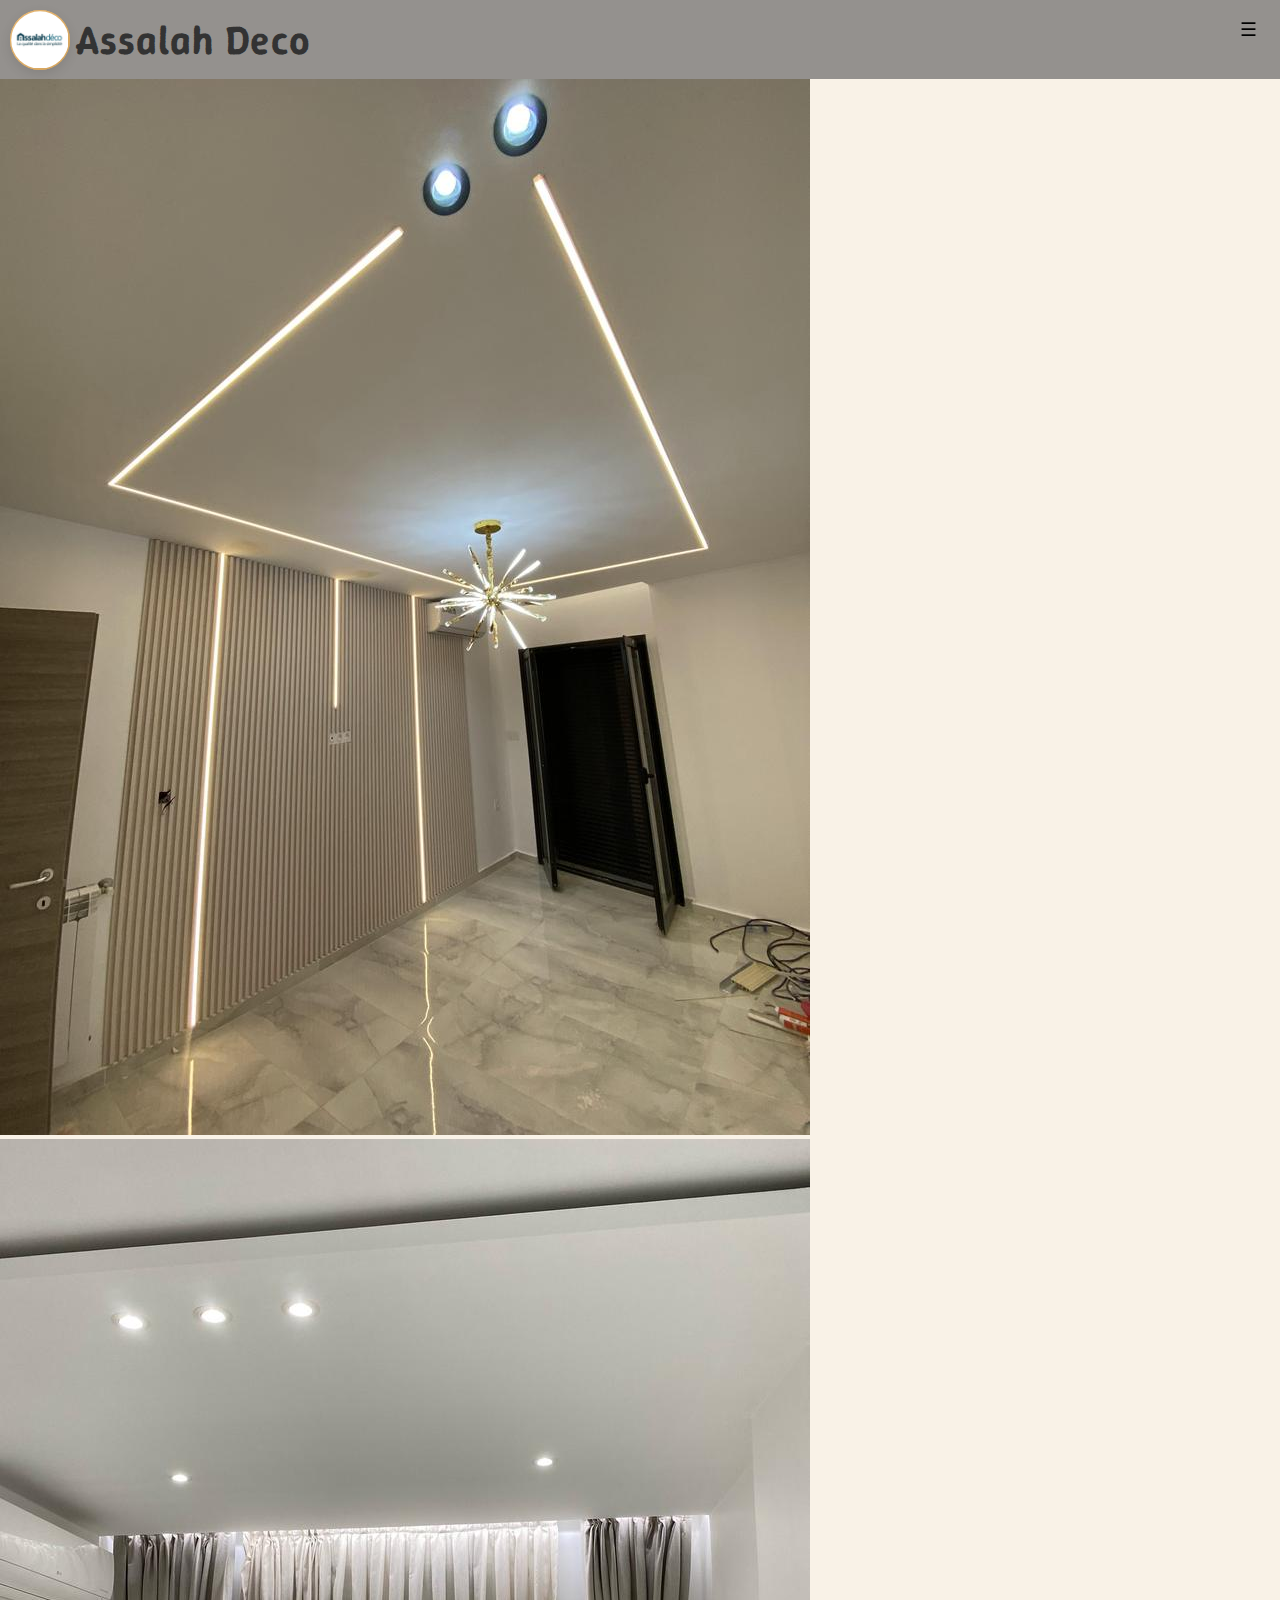
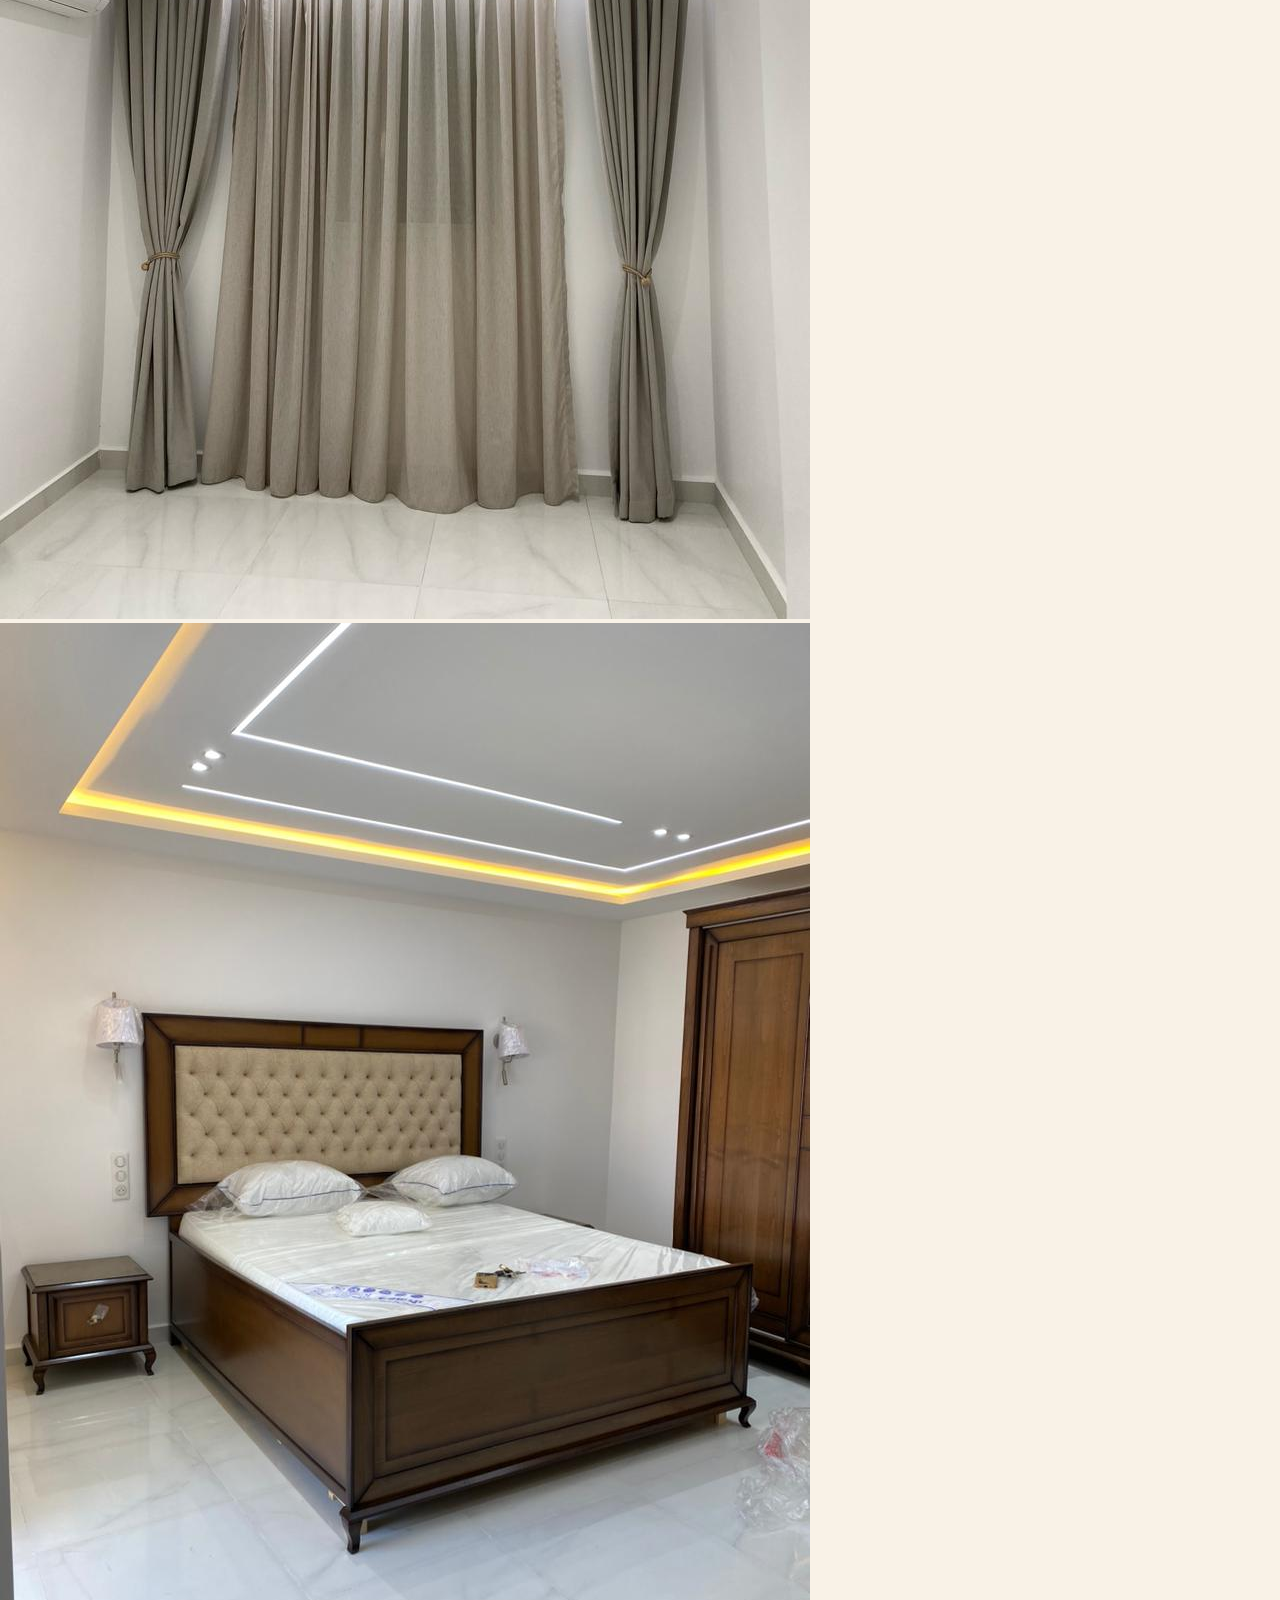
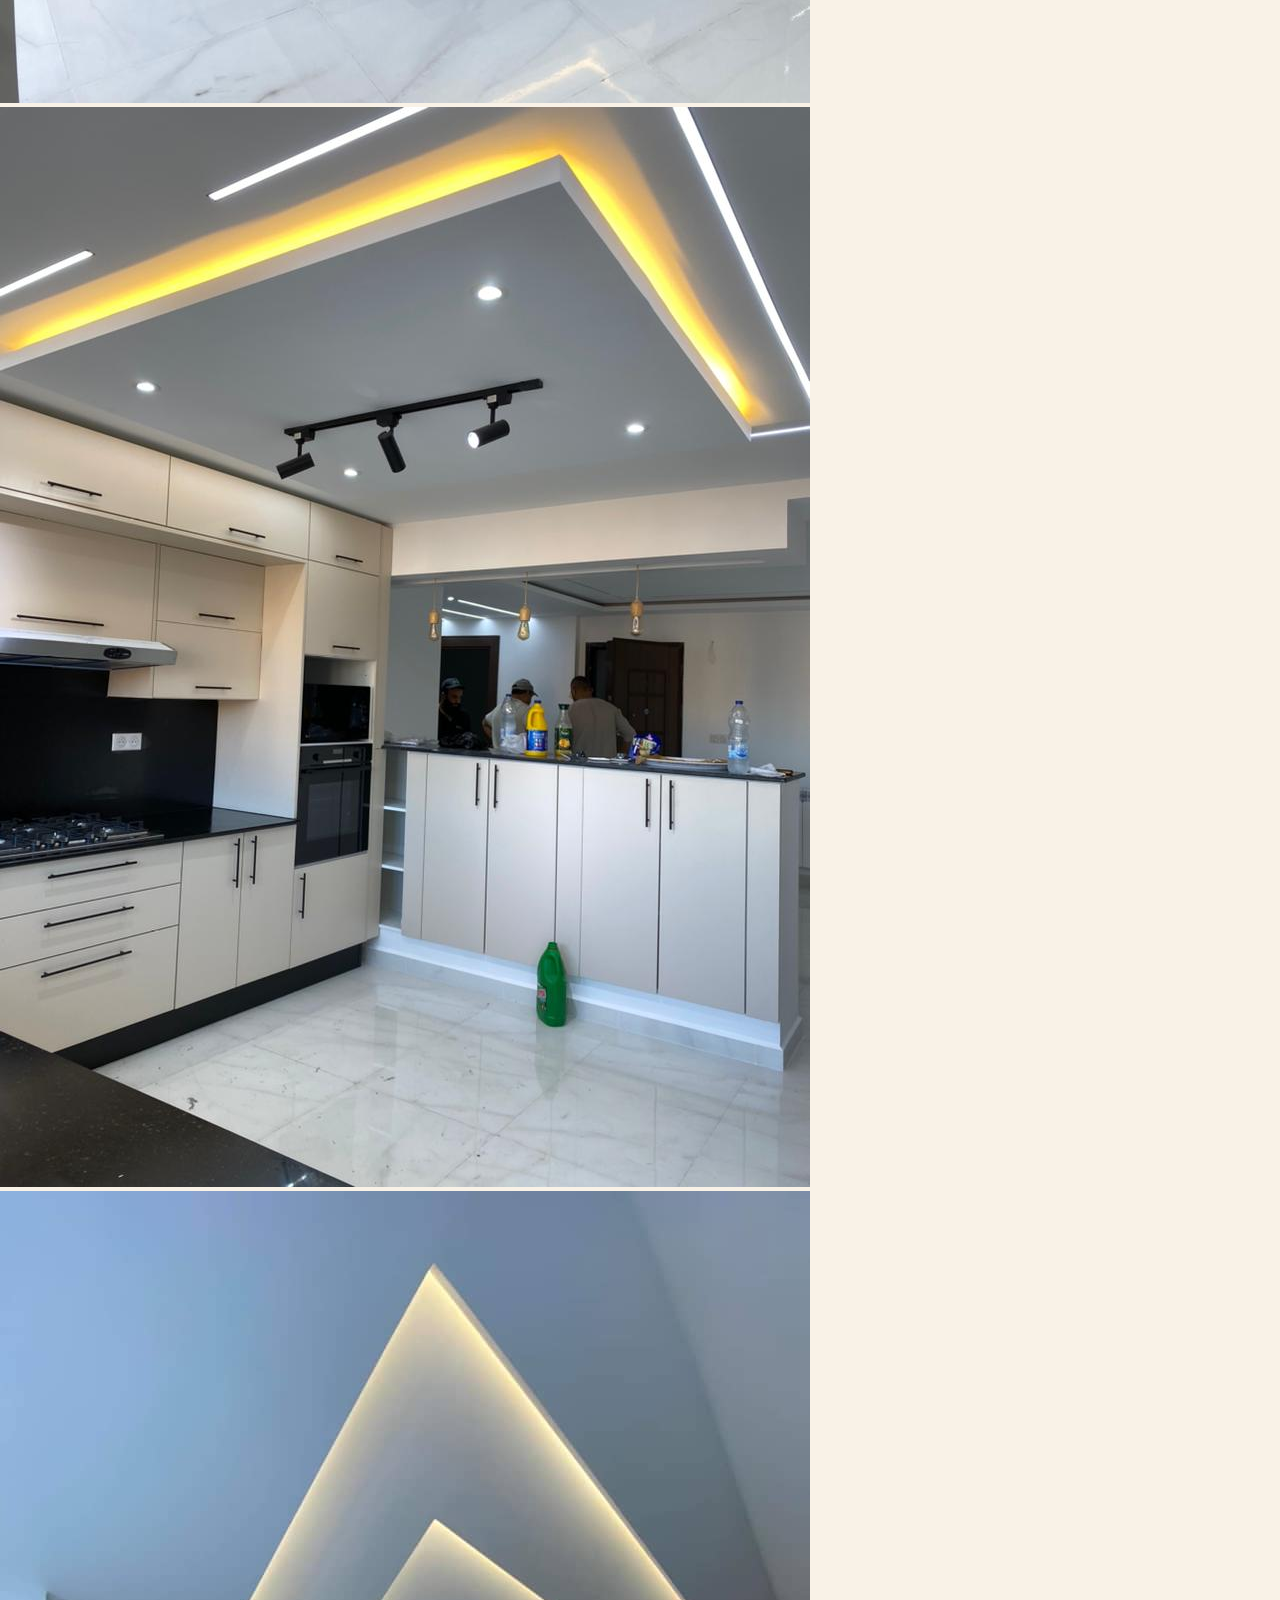
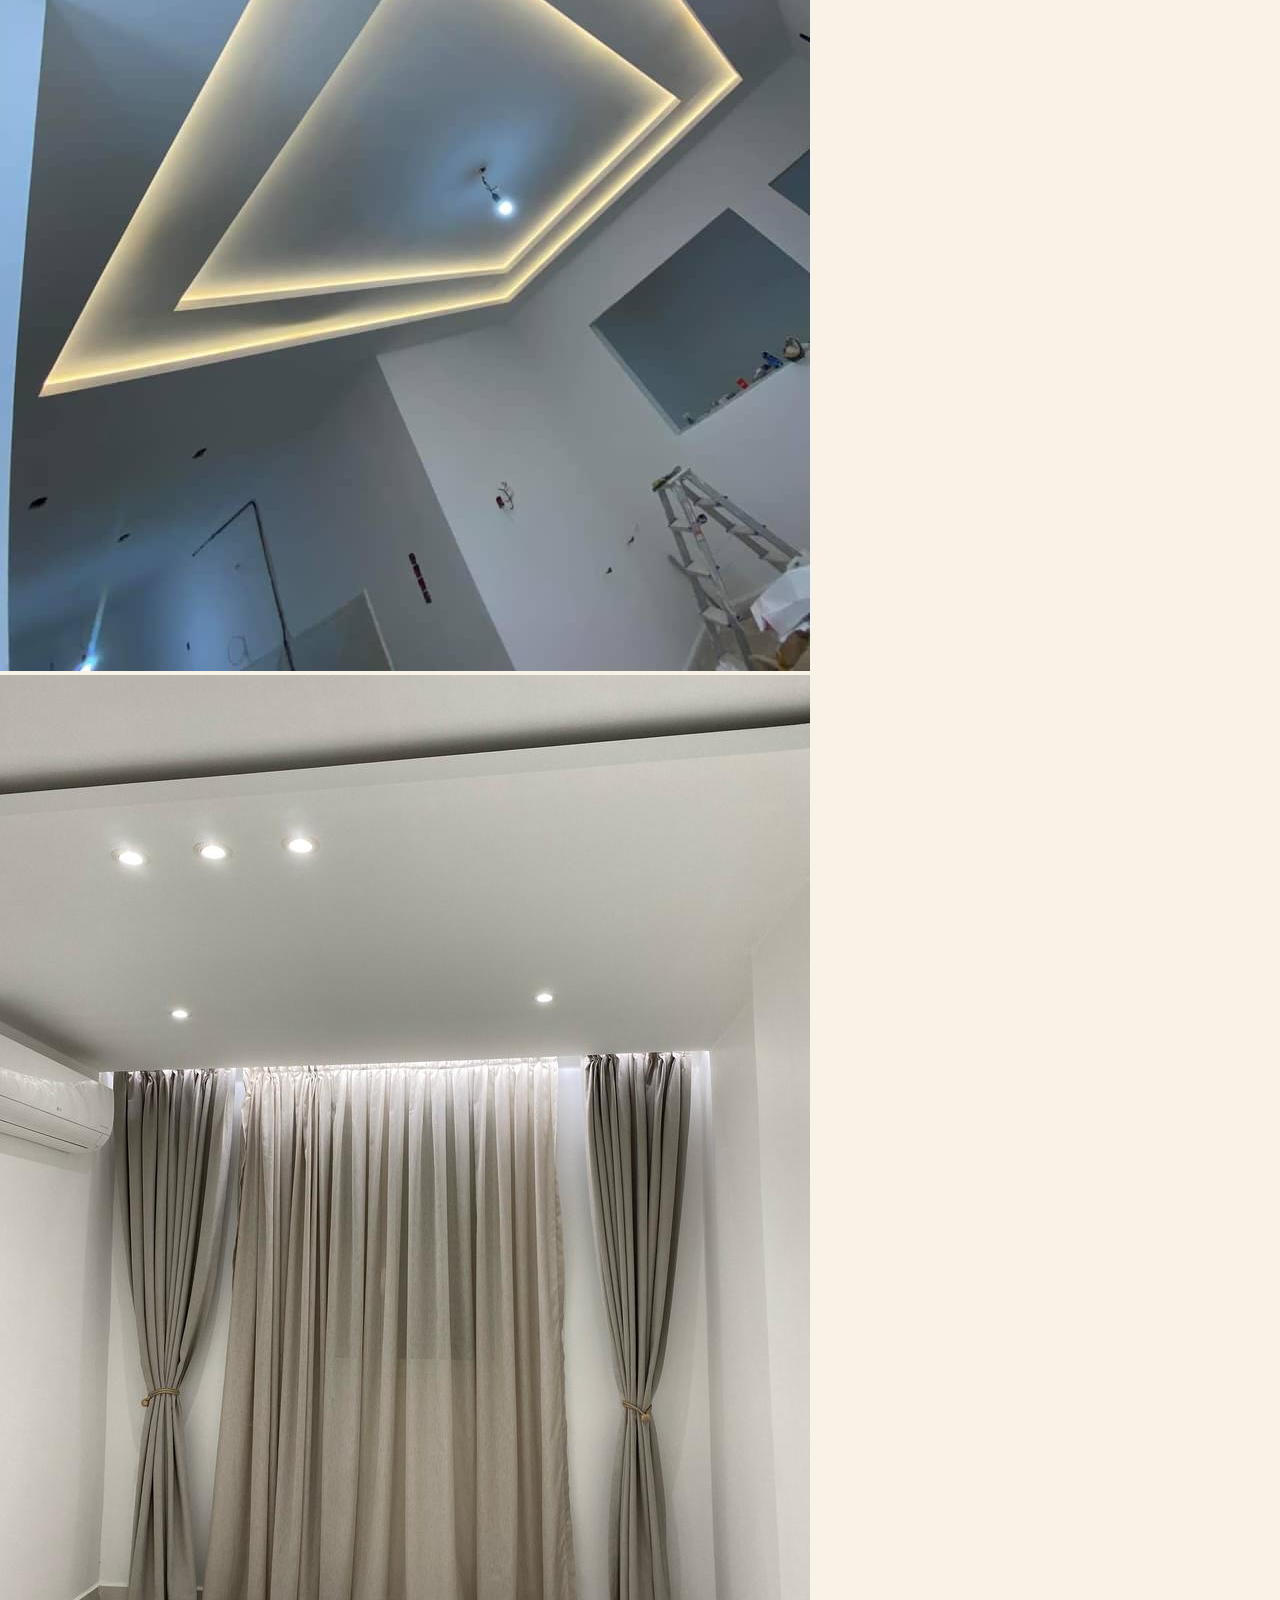
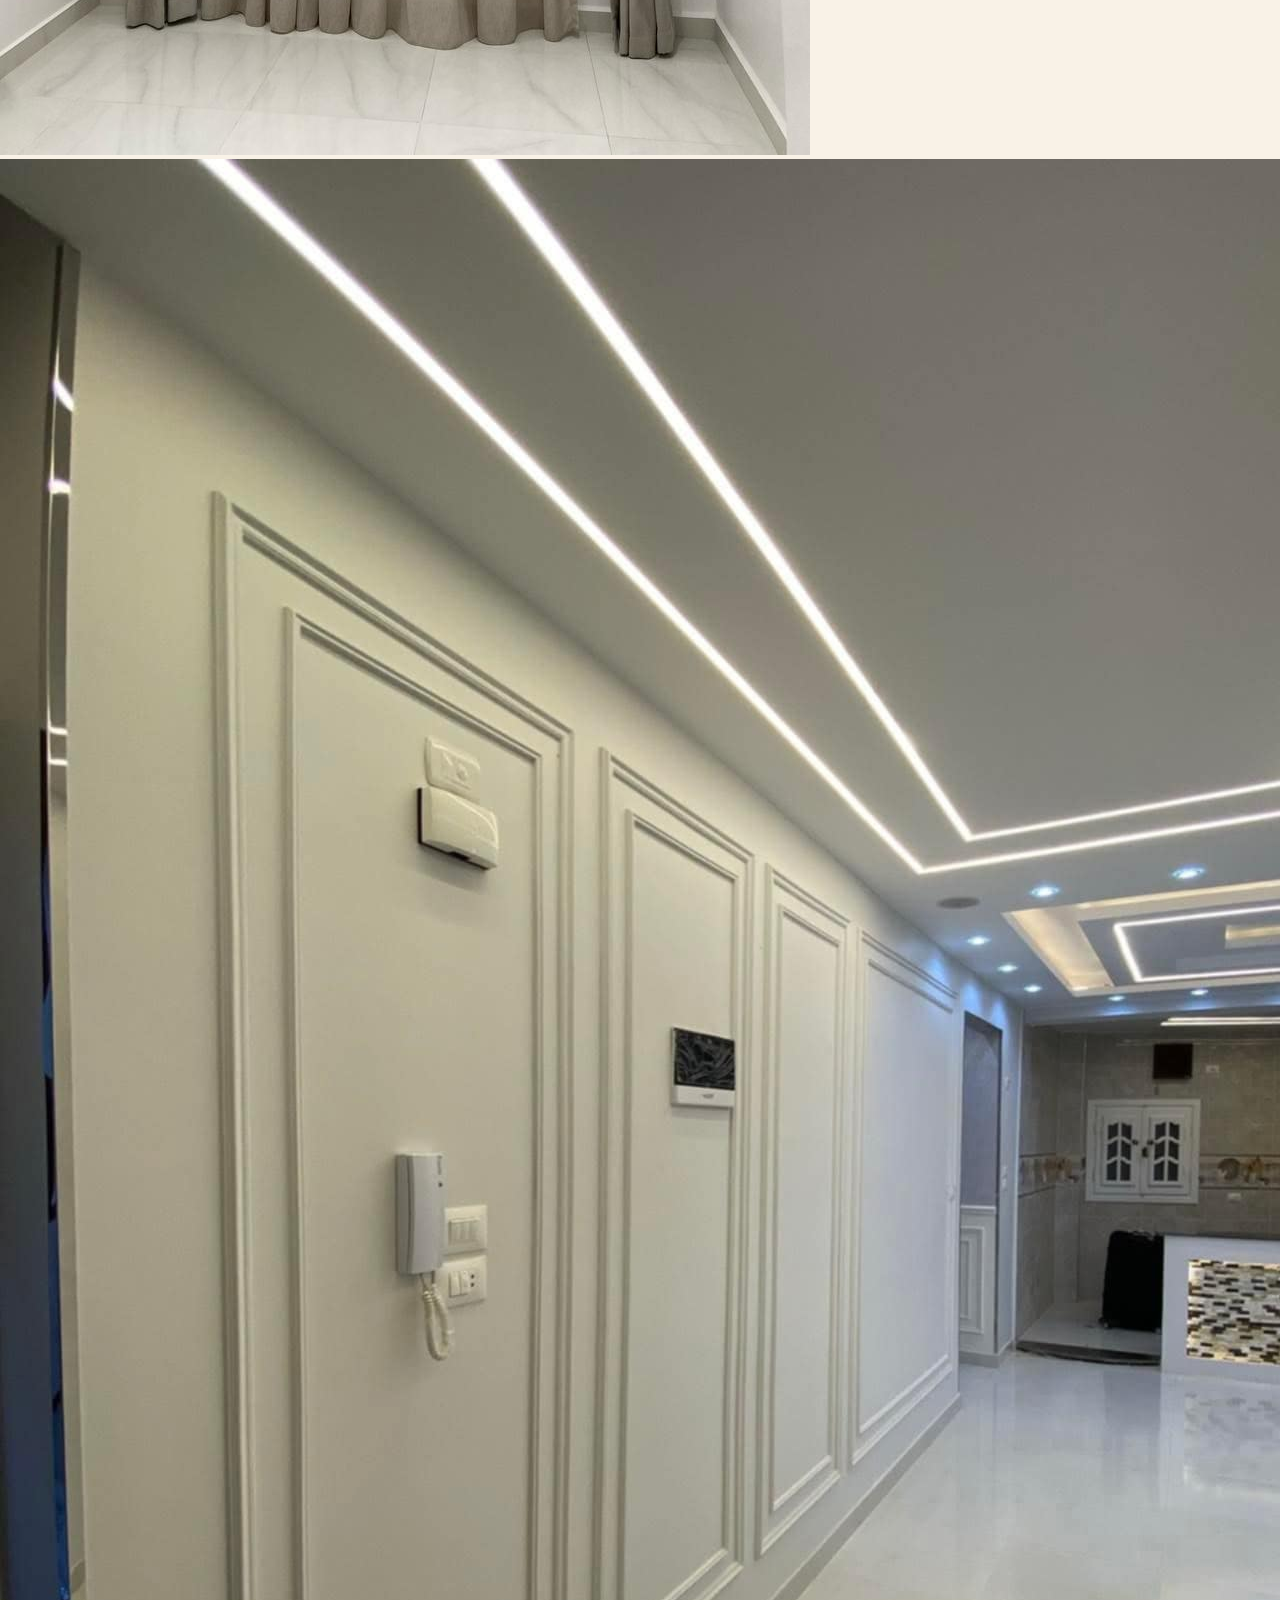
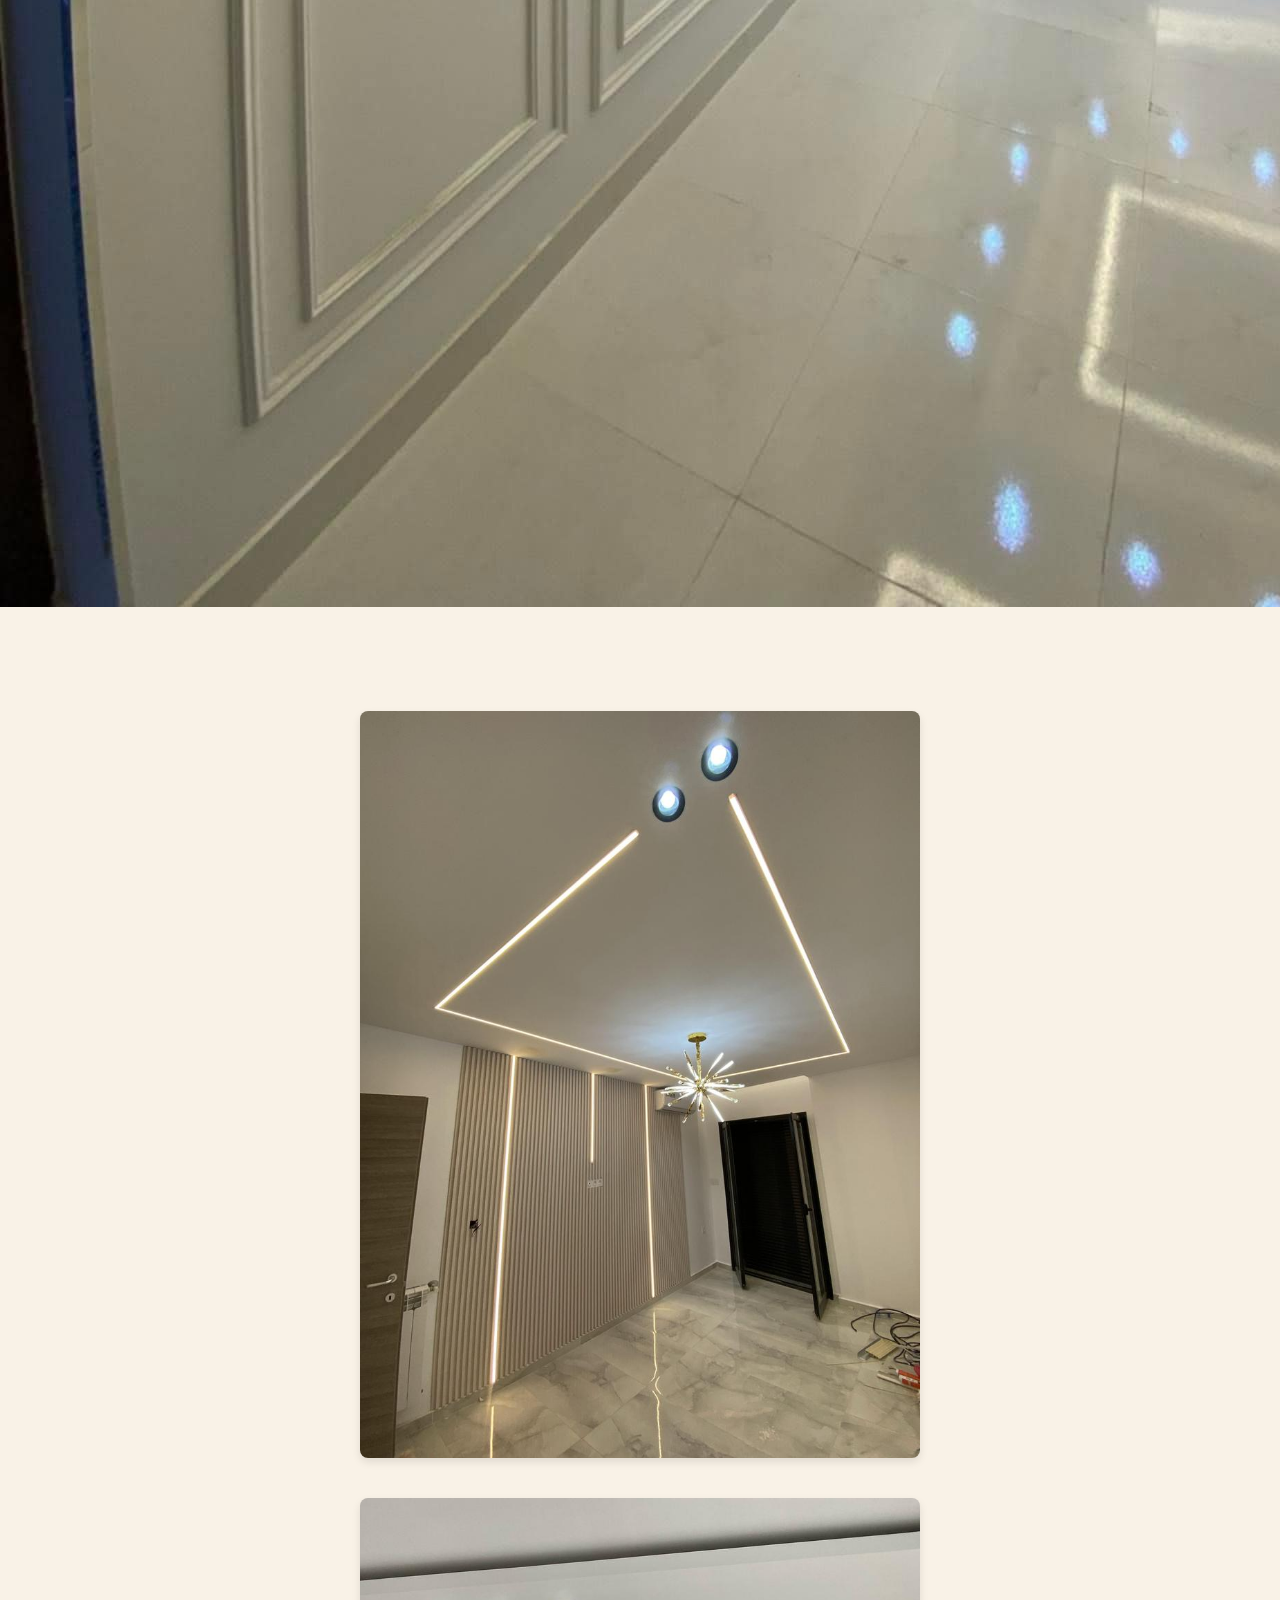
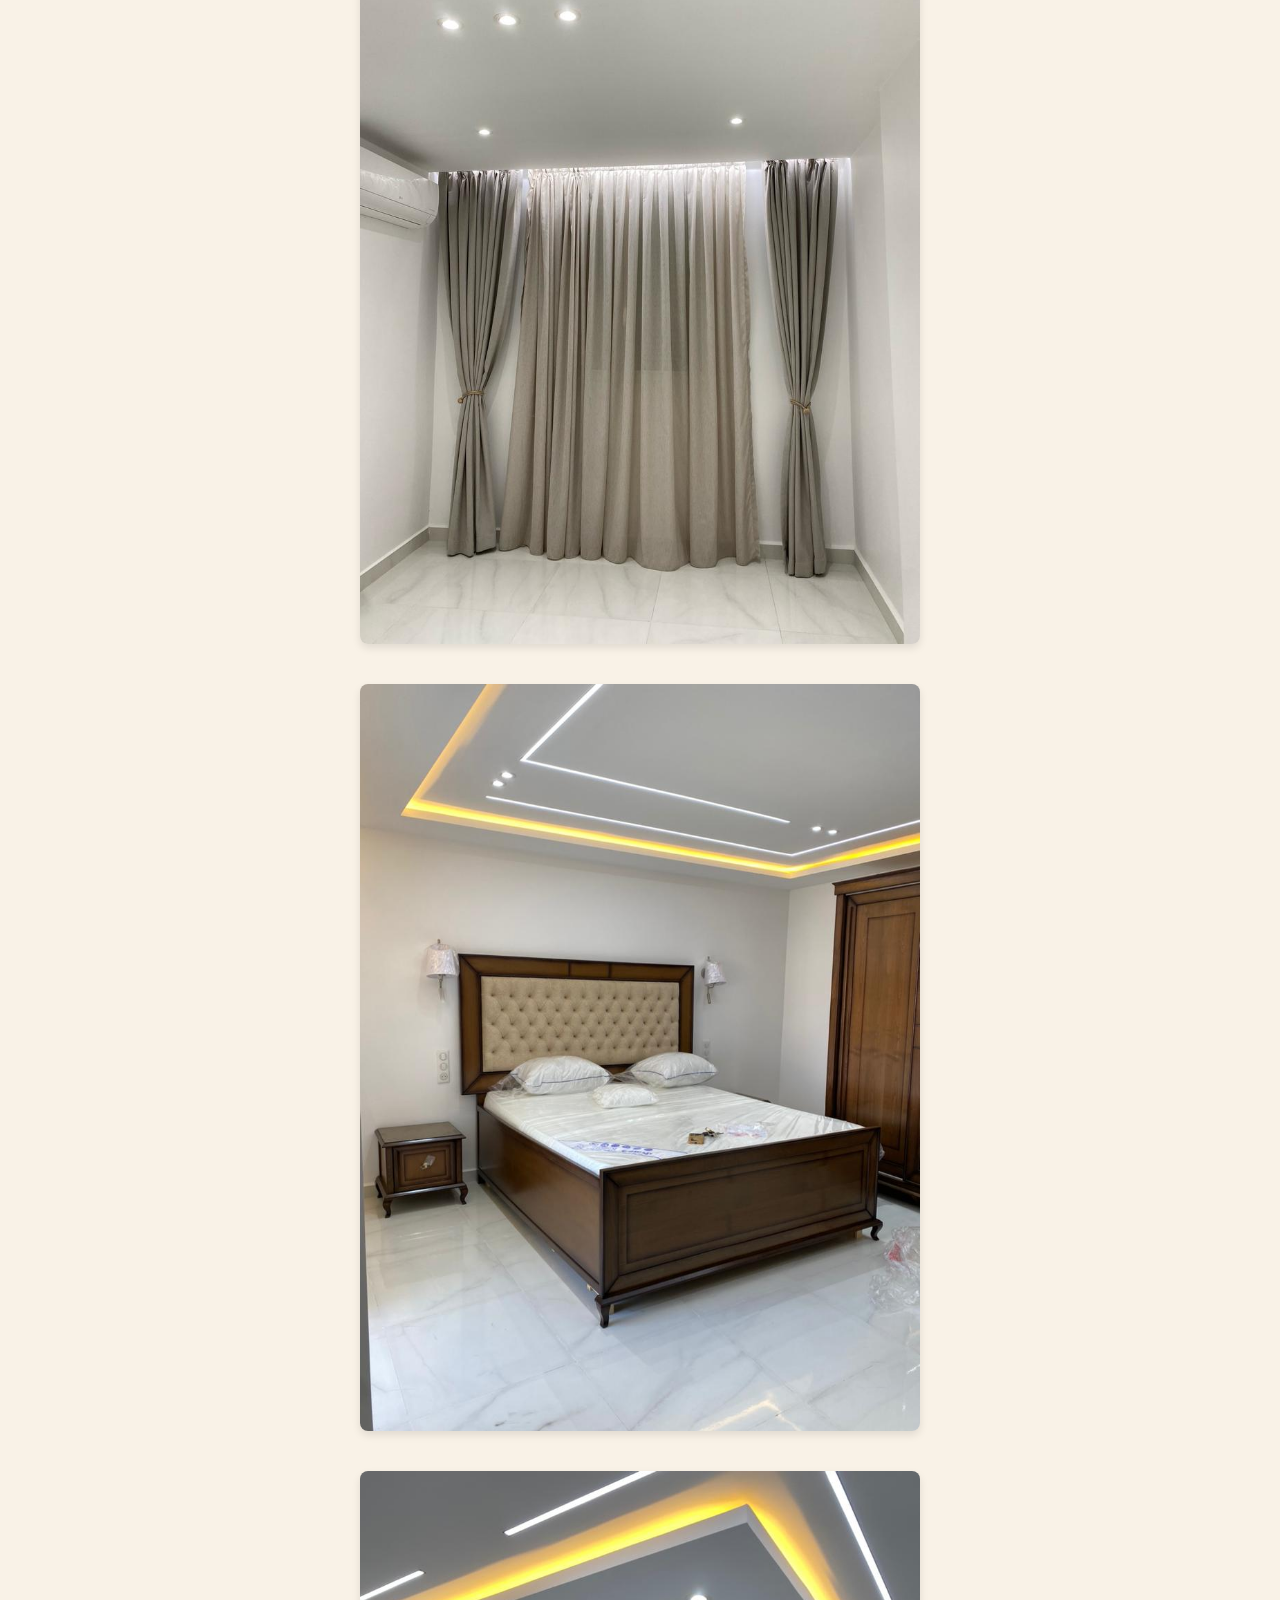
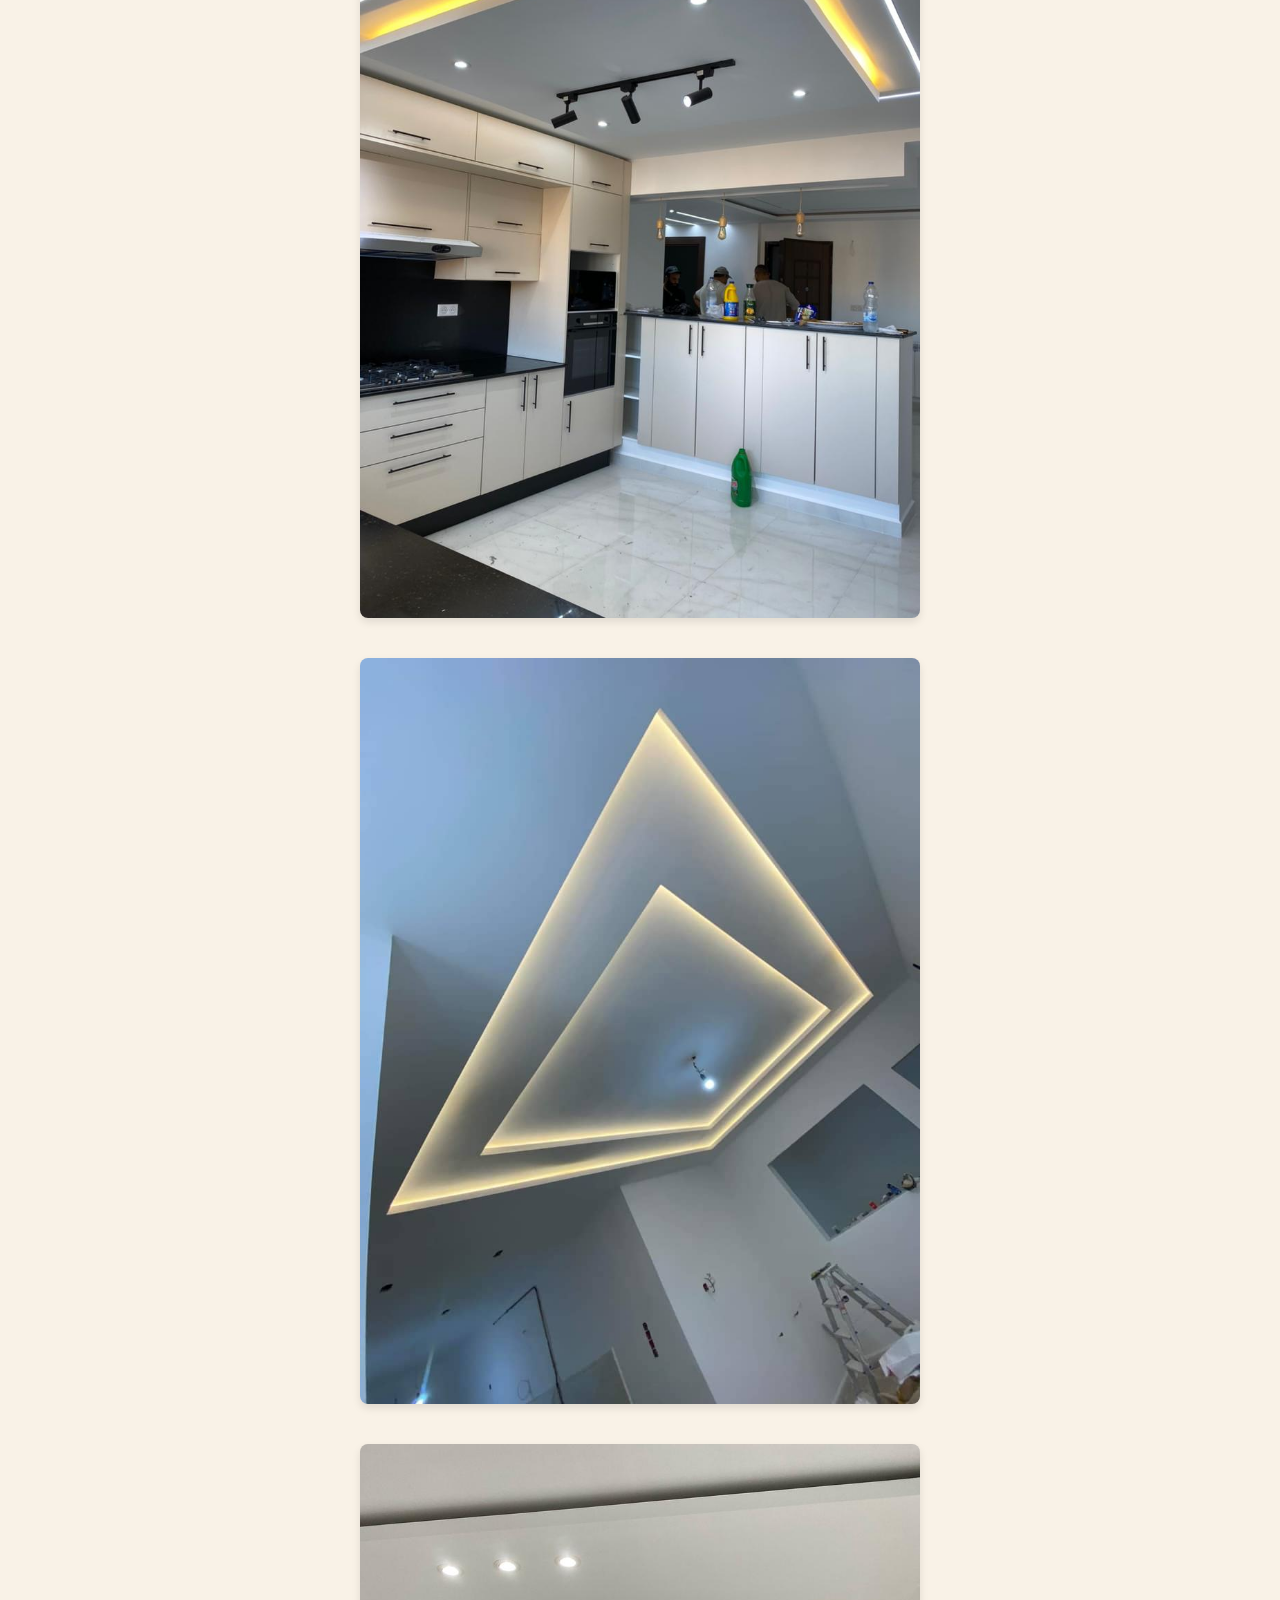
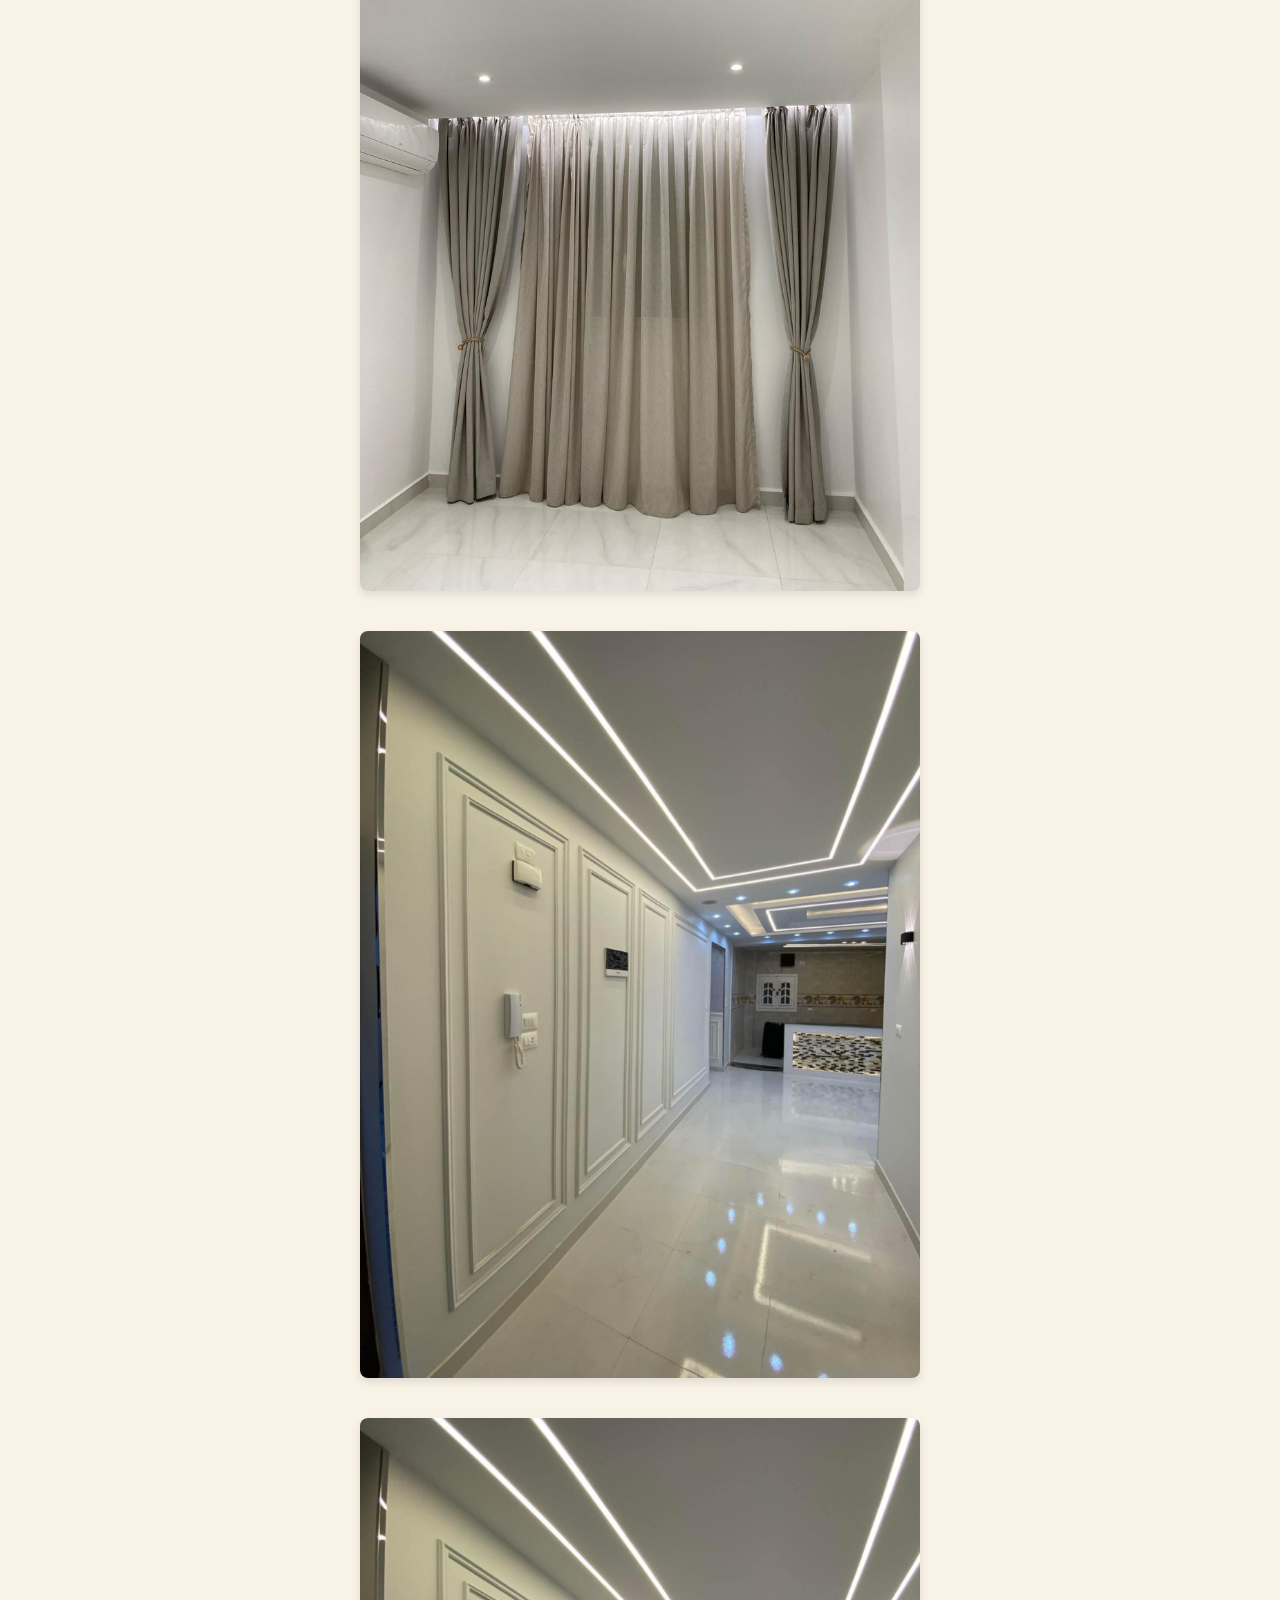
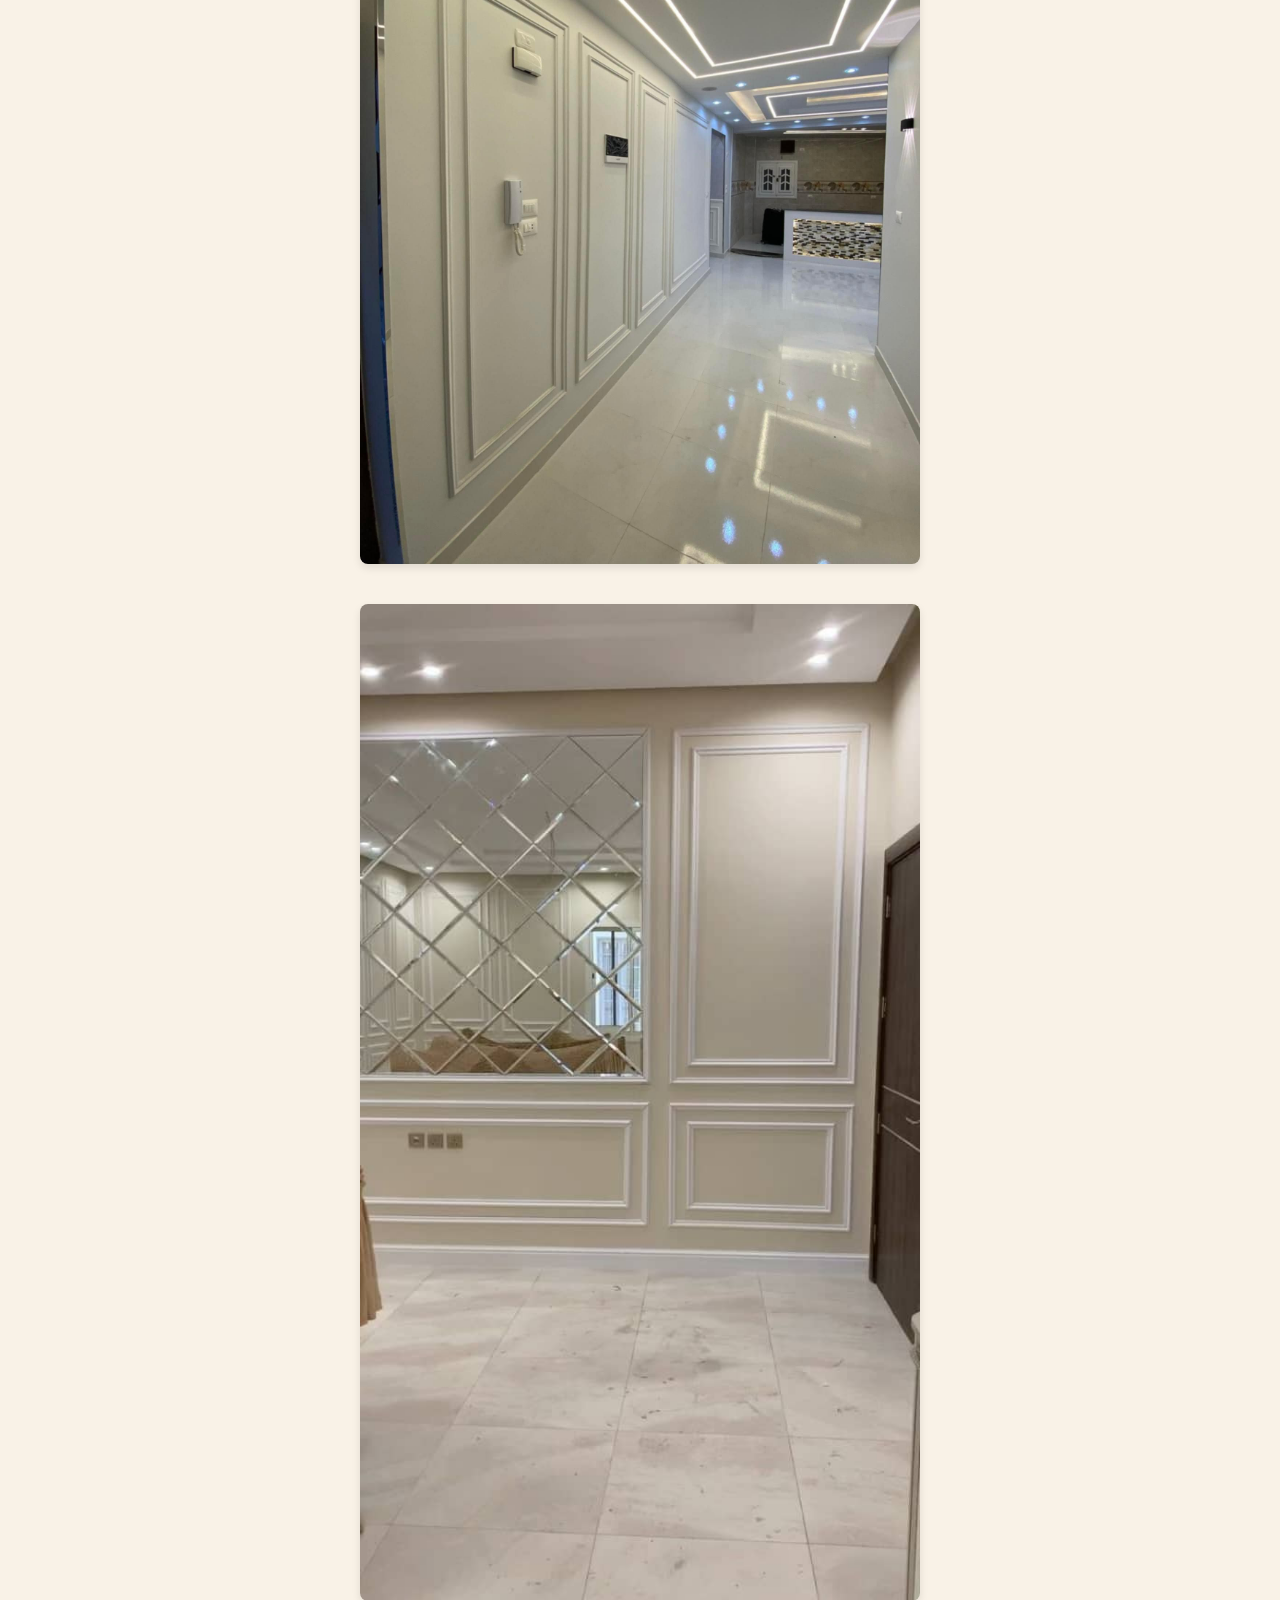
<file: index.html>
<!DOCTYPE html>
<!-- 
    limestone
    breeze
    mitny breeze
    vanilla latte
    classic white
  -->
<html lang="en">

<head>
  <meta charset="UTF-8">
  <meta name="viewport" content="width=device-width, initial-scale=1.0">
  <title>Assalah Deco | Plafonds & Moulures</title>
  <link rel="stylesheet" href="style.css">
  <link rel="stylesheet" href="https://cdnjs.cloudflare.com/ajax/libs/font-awesome/6.4.0/css/all.min.css">

</head>

<body>

  <!-- Fixed Header -->
  <header class="the-main-man">
    <div class="header-content">
      <div class="logo-wrap">
        <div class="logo-container">
          <div class="logo-circle">
            <img class="logo-image" src="images/logo.jpg" alt="Assalah Deco Logo" class="logo-img">
          </div>
        </div>
        <span class="site-name">Assalah Deco</span>
      </div>
    </div>
    <div class="btn"><button class="burger-menu" id="burger-btn">☰</button></div>
    <!-- Hidden Nav Links (Shows on burger click) -->
    <nav class="mobile-nav" id="mobile-nav">
      <ul>
        <li class="li"><a href="index.html">Home</a></li>
        <li class="li"><a href="deco-plaf.html">Decoration Plafond</a></li>
        <li class="li"><a href="bag-moul.html">Baguette Moulure</a></li>
        <li class="li"><a href="lum-etu.html">Lumiére étude</a></li>
        <li class="li"><a href="meu-tv.html">Meuble TV</a></li>
        <li class="li"><a href="ele-gen.html">Electricité générale</a></li>
      </ul>
    </nav>
    <div class="slider-container">
      <div class="slider-text">
        <h1>Transform Your Ceiling with Elegance</h1>
        <p>Modern Plafond Decorations by Assalah Deco</p>
      </div>
      <div class="slider-track" id="slider-track">
      
      </div>
    </div>
    
    
  </header>

  <!-- Hero Section (Placeholder - Add your content here) -->
  <main>
    <section class="hero">
      <div class="images-container">
          <div class="img-container"><img src="decoration plafond/WhatsApp Image 2025-04-03 at 02.32.20(1).jpeg" alt="">
          </div>
          <div class="img-container"><img src="decoration plafond/WhatsApp Image 2025-04-03 at 02.32.20.jpeg" alt="">
          </div>
          <div class="img-container"> <img src="decoration plafond/WhatsApp Image 2025-04-03 at 02.51.19(1).jpeg"
              alt=""></div>
          <div class="img-container"><img src="decoration plafond/WhatsApp Image 2025-04-03 at 02.51.19.jpeg" alt="">
          </div>
          <div class="img-container"> <img src="decoration plafond/WhatsApp Image 2025-04-03 at 02.51.20(1).jpeg"
              alt=""></div>
          <div class="img-container"><img src="decoration plafond/WhatsApp Image 2025-04-03 at 02.51.20.jpeg" alt="">
          </div>
          <div class="img-container"><img src="decoration plafond/WhatsApp Image 2025-04-03 at 03.05.43.jpeg" alt="">
          </div>
          <div class="img-container"><img src="bag moulure/WhatsApp Image 2025-04-03 at 03.05.43.jpeg" alt="">
          </div>
          <div class="img-container"><img src="bag moulure/WhatsApp Image 2025-04-03 at 03.05.45(1).jpeg" alt="">
          </div>
          <div class="img-container"><img src="bag moulure/WhatsApp Image 2025-04-03 at 03.05.45(2).jpeg" alt="">
          </div>
          <div class="img-container"><img src="bag moulure/WhatsApp Image 2025-04-03 at 03.05.45(3).jpeg" alt="">
          </div>
          <div class="img-container"><img src="bag moulure/WhatsApp Image 2025-04-03 at 03.05.45.jpeg" alt="">
          </div>
          <div class="img-container"><img src="bag moulure/WhatsApp Image 2025-04-03 at 03.05.46(1).jpeg" alt="">
          </div>
          <div class="img-container"><img src="bag moulure/WhatsApp Image 2025-04-03 at 03.05.46.jpeg" alt="">
          </div>
          <div class="img-container"><img src="tv/WhatsApp Image 2025-04-03 at 02.51.18.jpeg" alt="">
          </div>
      </div>
    </section>
  </main>
  <footer class="site-footer">
    <div class="social-links">
      <a href="YOUR_TIKTOK_URL" target="_blank" aria-label="TikTok">
        <i class="fab fa-tiktok"></i>
      </a>
      <a href="https://www.google.com/url?sa=t&source=web&rct=j&opi=89978449&url=https://www.facebook.com/p/Assalah-d%25C3%25A9co-100087259280642/&ved=2ahUKEwj_ho7iteCMAxW4fKQEHeM6OdUQFnoECBcQAQ&usg=AOvVaw1tNIvbDMvZvOVW9xgzvBtb" target="_blank" aria-label="Facebook">
        <i class="fab fa-facebook-f"></i>
      </a>
      <a href="YOUR_INSTAGRAM_URL" target="_blank" aria-label="Instagram">
        <i class="fab fa-instagram"></i>
      </a>
      <a href="https://wa.me/213696961917" target="_blank" aria-label="WhatsApp">
        <i class="fab fa-whatsapp"></i>
      </a>
    </div>
    <p class="copyright">&copy; 2025 Assalah Deco. All rights reserved.</p>
  </footer>
  <script src="app.js"></script>
</body>

</html>
</file>
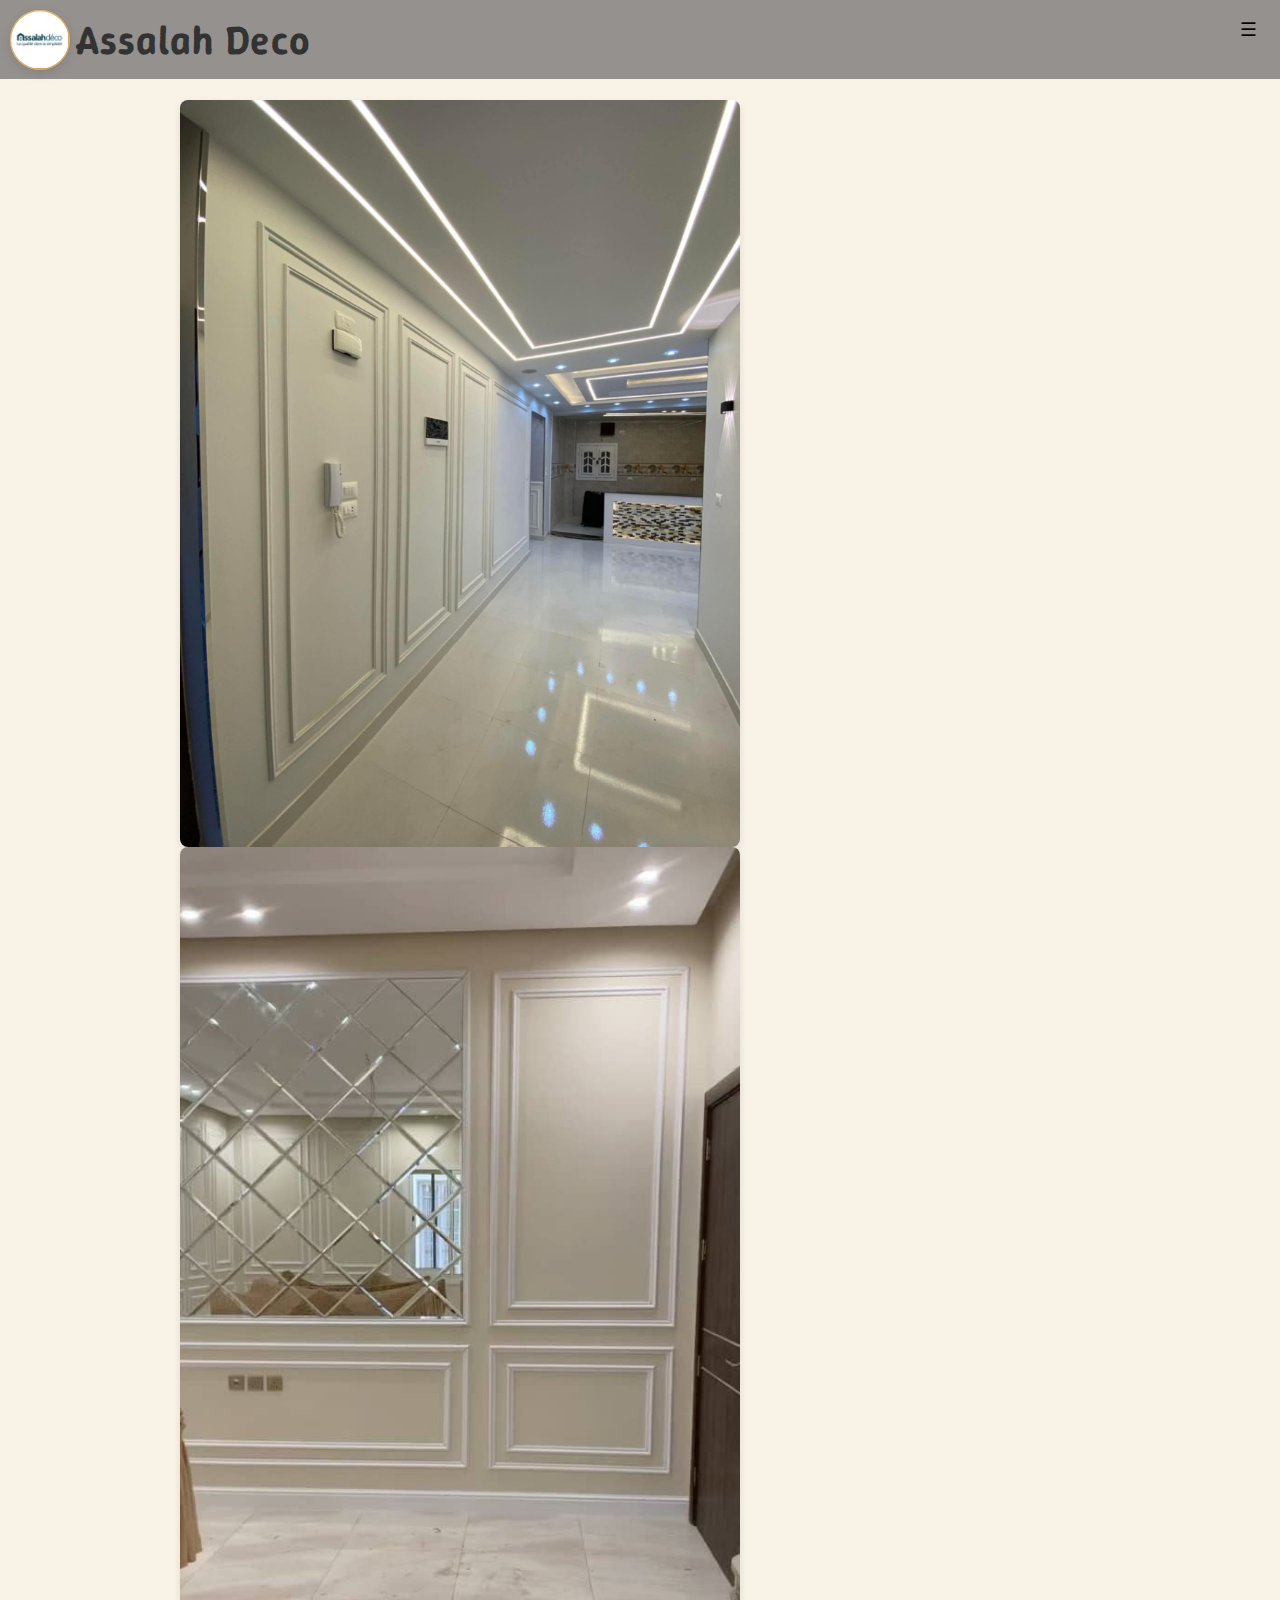
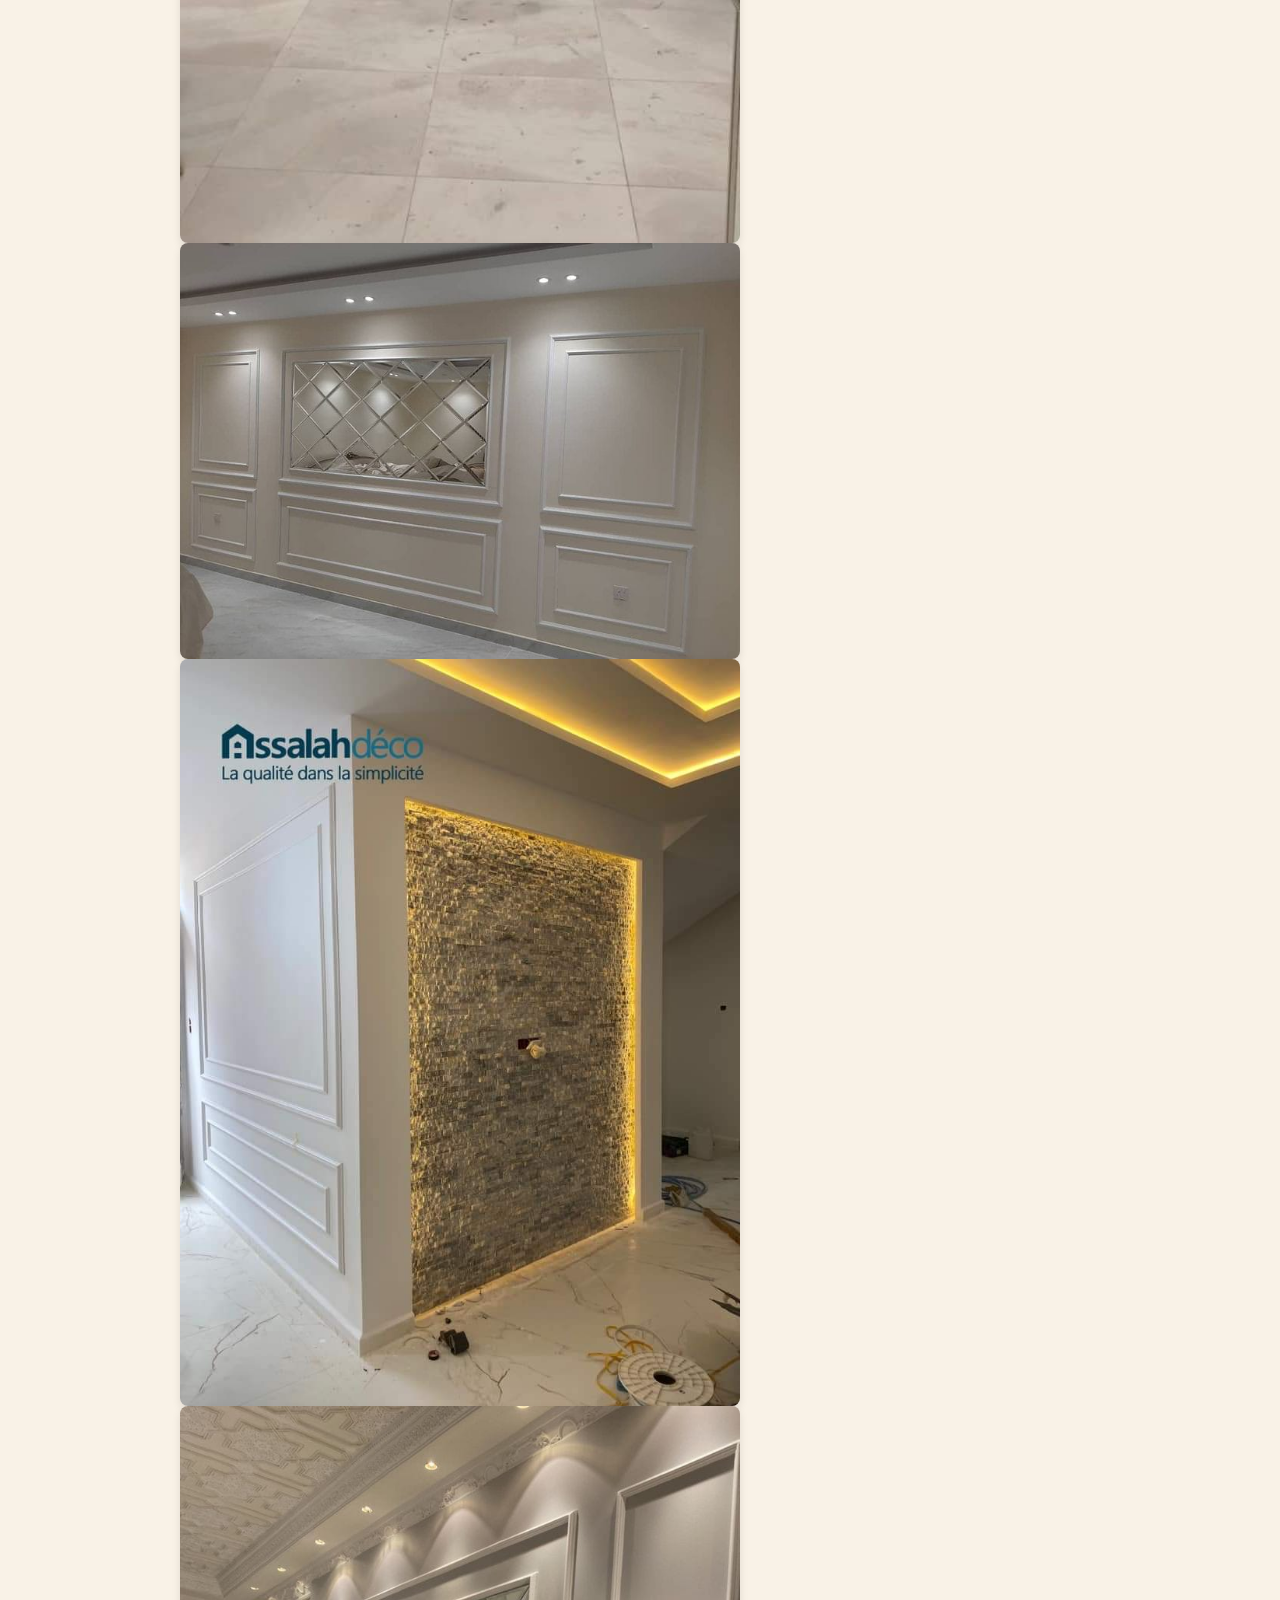
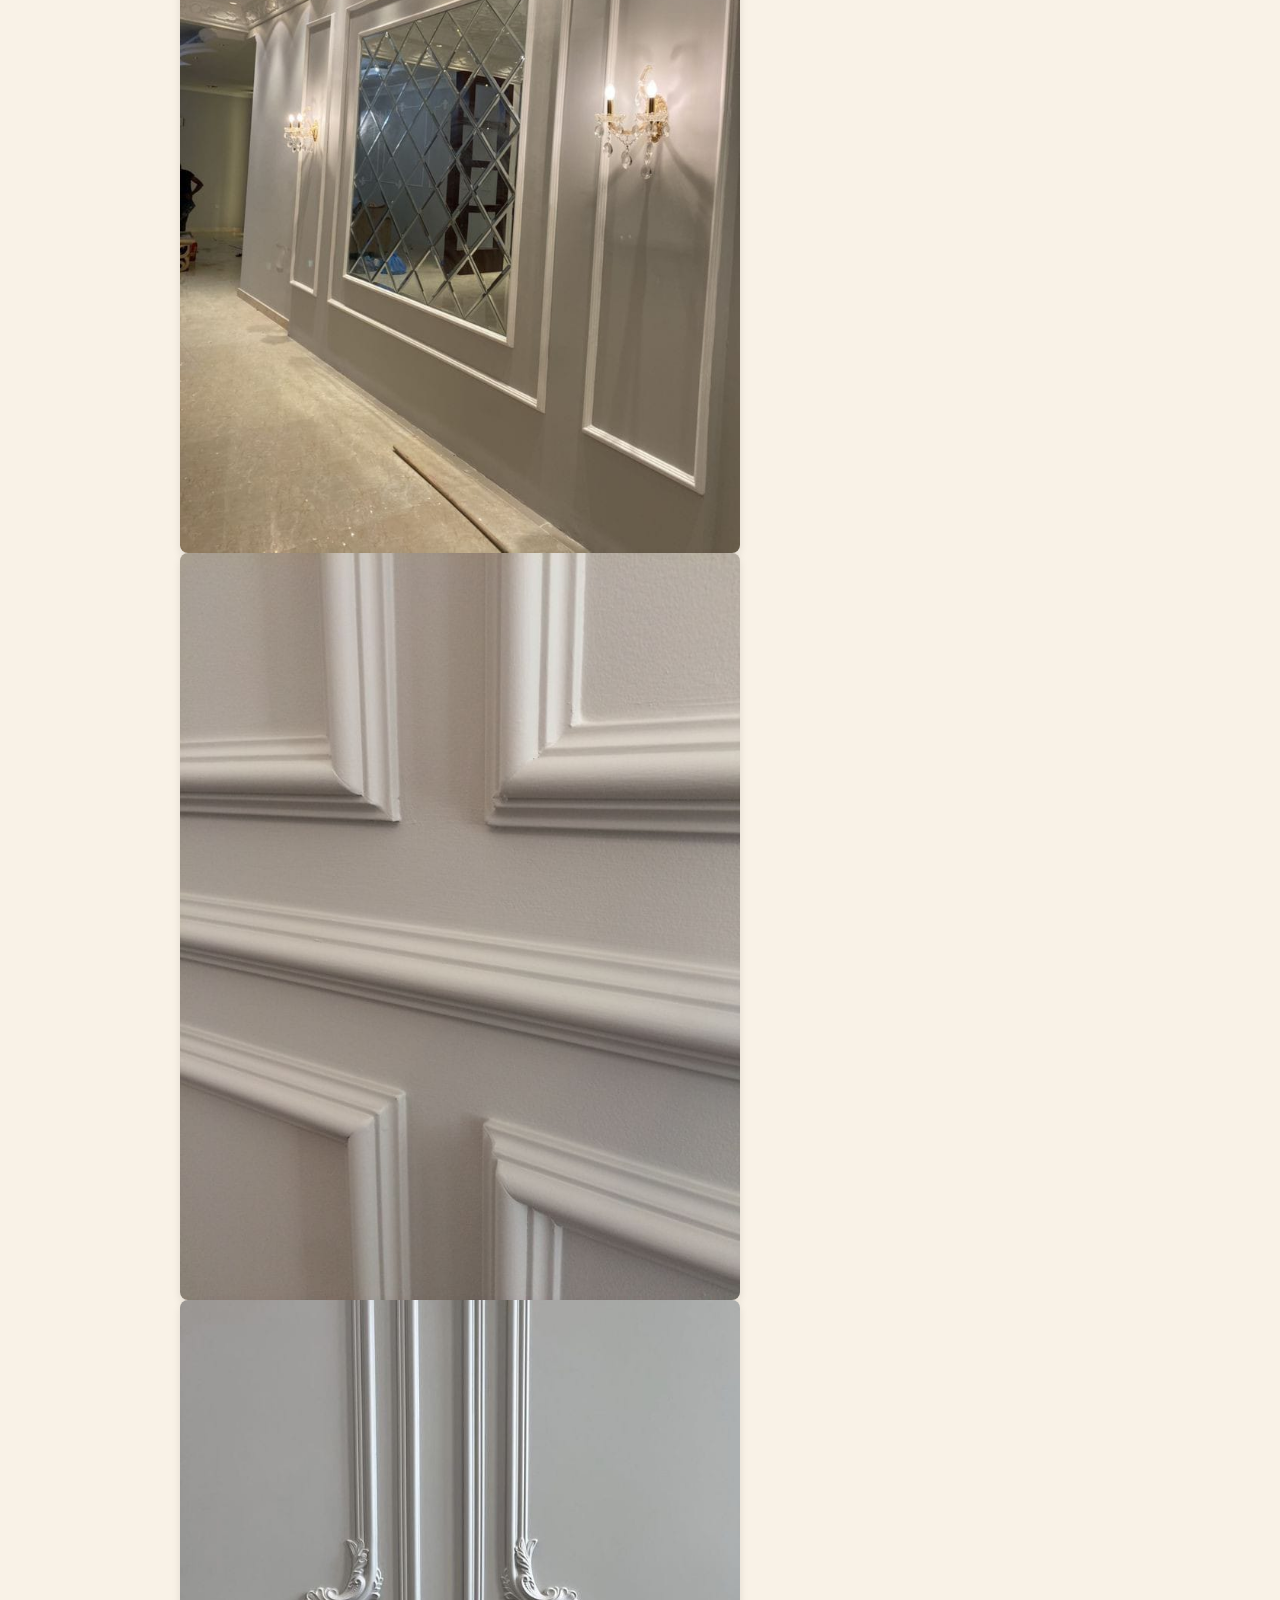
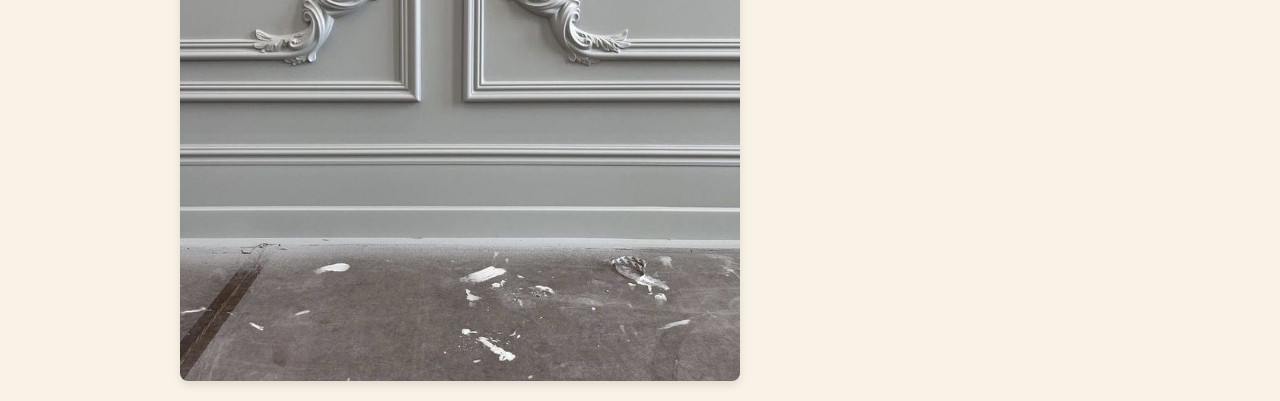
<file: bag-moul.html>
<!DOCTYPE html>
<!-- 
    limestone
    breeze
    mitny breeze
    vanilla latte
    classic white
  -->
<html lang="en">

<head>
  <meta charset="UTF-8">
  <meta name="viewport" content="width=device-width, initial-scale=1.0">
  <title>Assalah Deco | Plafonds & Moulures</title>
  <link rel="stylesheet" href="style.css">
</head>

<body>

  <!-- Fixed Header -->
  <header class="the-main-man">
    <div class="header-content">
      <div class="logo-wrap">
        <div class="logo-container">
          <div class="logo-circle">
            <img class="logo-image" src="images/logo.jpg" alt="Assalah Deco Logo" class="logo-img">
          </div>
        </div>
        <span class="site-name">Assalah Deco</span>
      </div>
    </div>
    <div class="btn"><button class="burger-menu" id="burger-btn">☰</button></div>
    <!-- Hidden Nav Links (Shows on burger click) -->
    <nav class="mobile-nav" id="mobile-nav">
      <ul>
        <li class="li"><a href="index.html">Home</a></li>
        <li class="li"><a href="deco-plaf.html">Decoration Plafond</a></li>
        <li class="li"><a href="bag-moul.html">Baguette Moulure</a></li>
        <li class="li"><a href="lum-etu.html">Lumiére étude</a></li>
        <li class="li"><a href="meu-tv.html">Meuble TV</a></li>
        <li class="li"><a href="ele-gen.html">Electricité générale</a></li>
      </ul>
    </nav>
  </header>

  <!-- Hero Section (Placeholder - Add your content here) -->
  <main>
    <section class="hero">
      <div class="images-container">
          </div>
          <div class="img-container"><img src="bag moulure/WhatsApp Image 2025-04-03 at 03.05.43.jpeg" alt="">
          </div>
          <div class="img-container"><img src="bag moulure/WhatsApp Image 2025-04-03 at 03.05.45(1).jpeg" alt="">
          </div>
          <div class="img-container"><img src="bag moulure/WhatsApp Image 2025-04-03 at 03.05.45(2).jpeg" alt="">
          </div>
          <div class="img-container"><img src="bag moulure/WhatsApp Image 2025-04-03 at 03.05.45(3).jpeg" alt="">
          </div>
          <div class="img-container"><img src="bag moulure/WhatsApp Image 2025-04-03 at 03.05.45.jpeg" alt="">
          </div>
          <div class="img-container"><img src="bag moulure/WhatsApp Image 2025-04-03 at 03.05.46(1).jpeg" alt="">
          </div>
          <div class="img-container"><img src="bag moulure/WhatsApp Image 2025-04-03 at 03.05.46.jpeg" alt="">
          </div>
          </div>
      </div>
    </section>
  </main>

  <script src="app.js"></script>
</body>

</html>
</file>
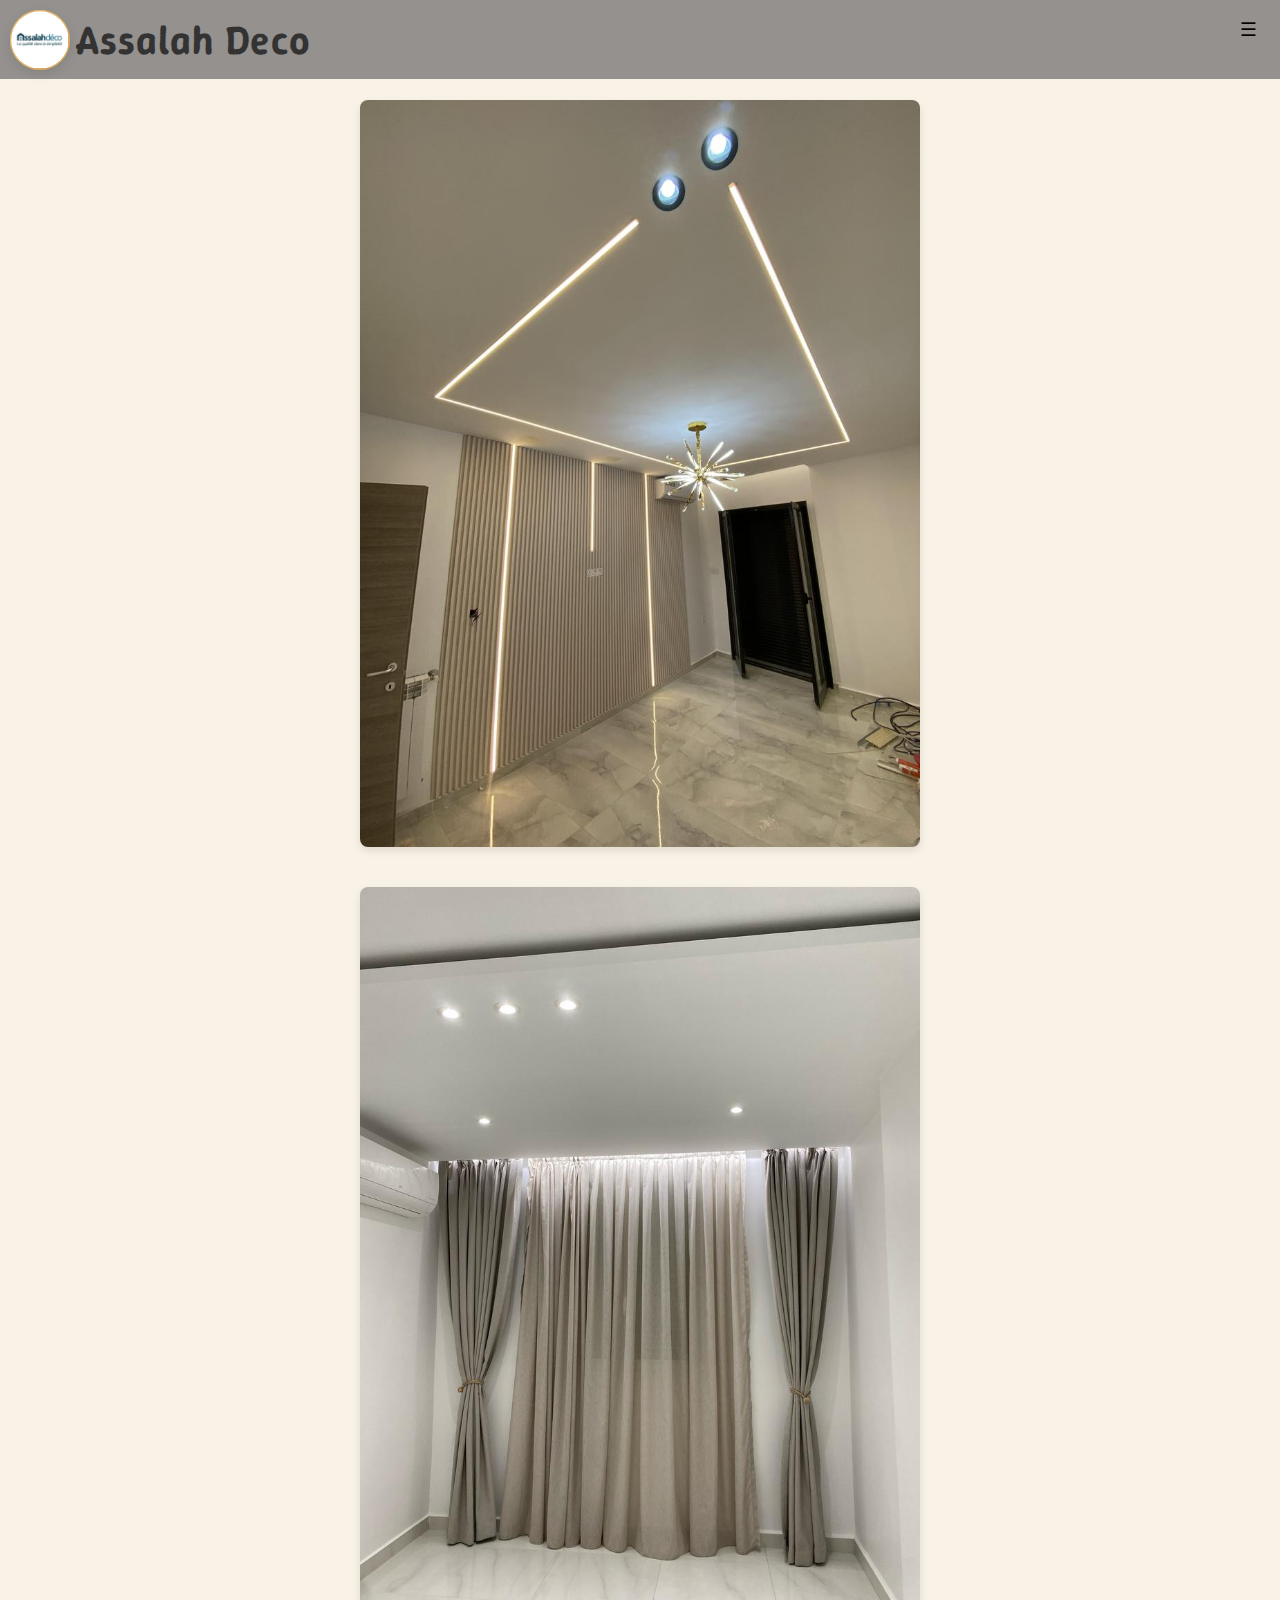
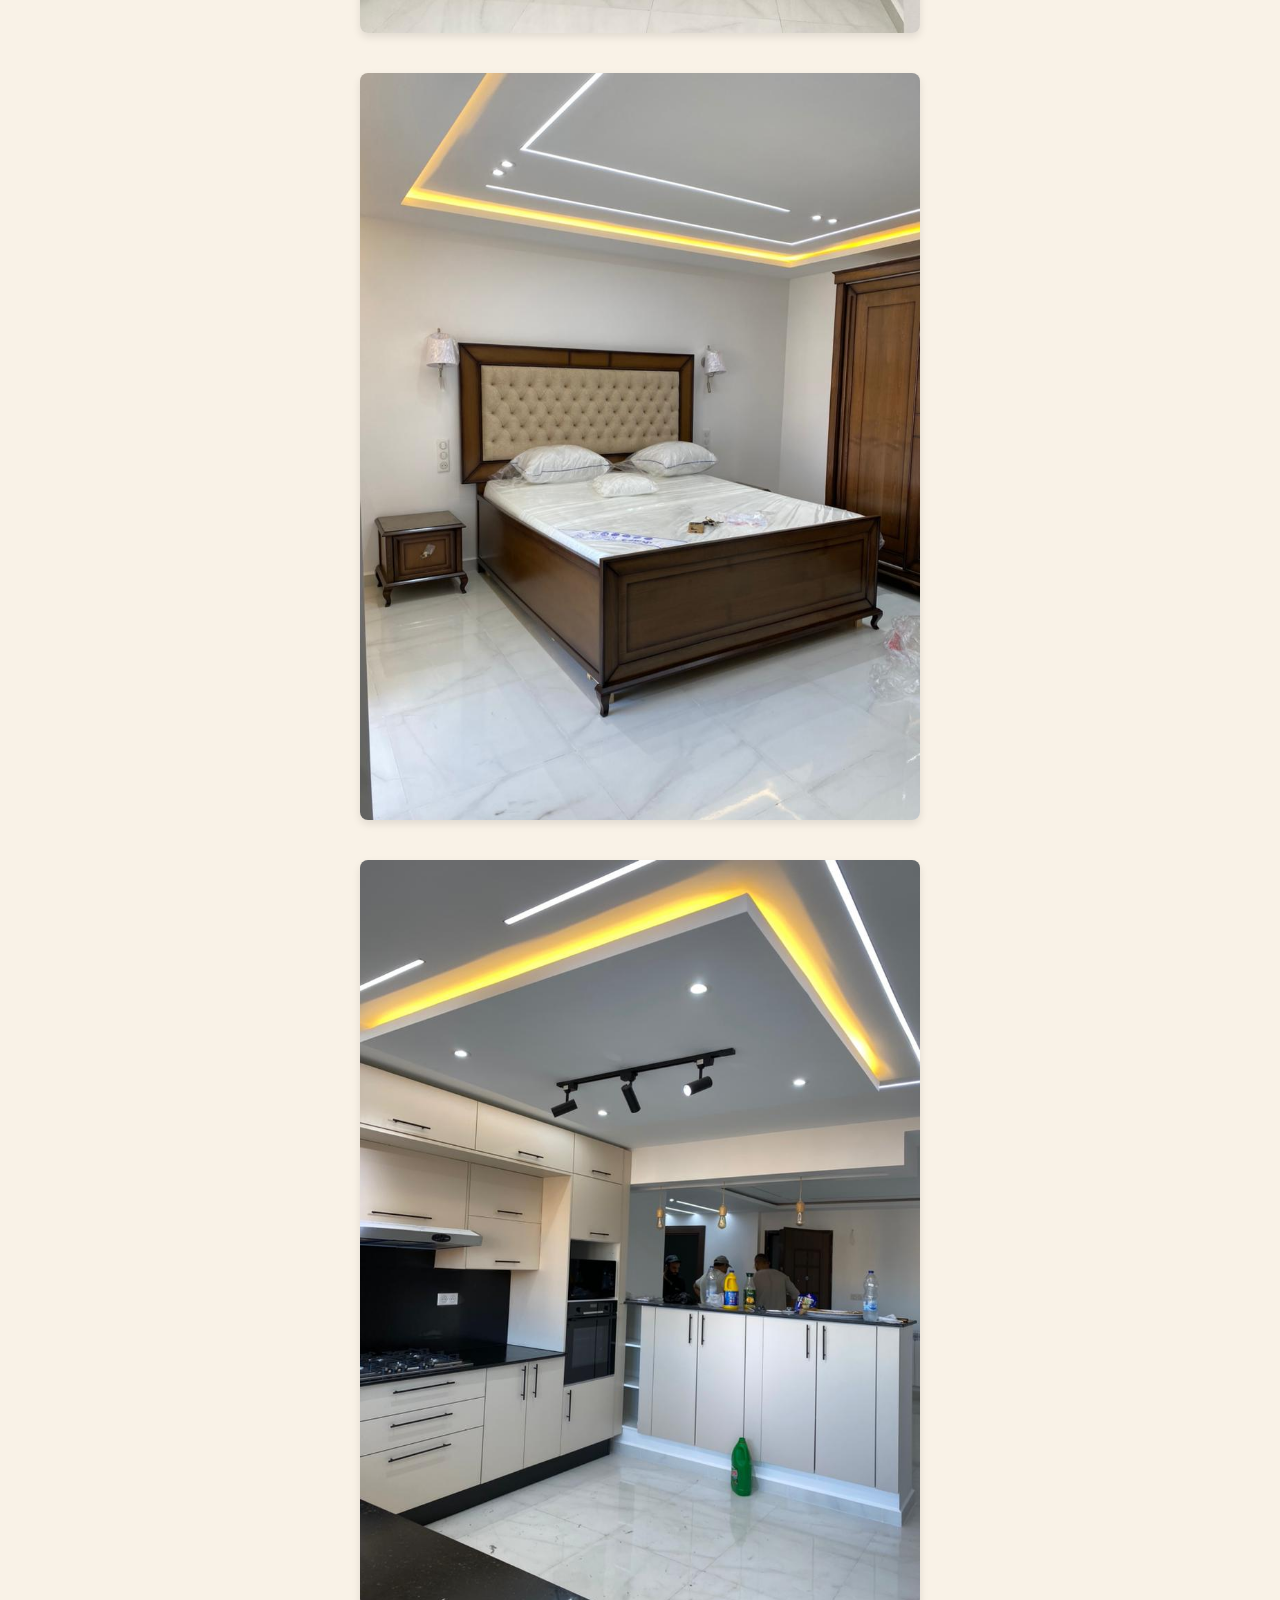
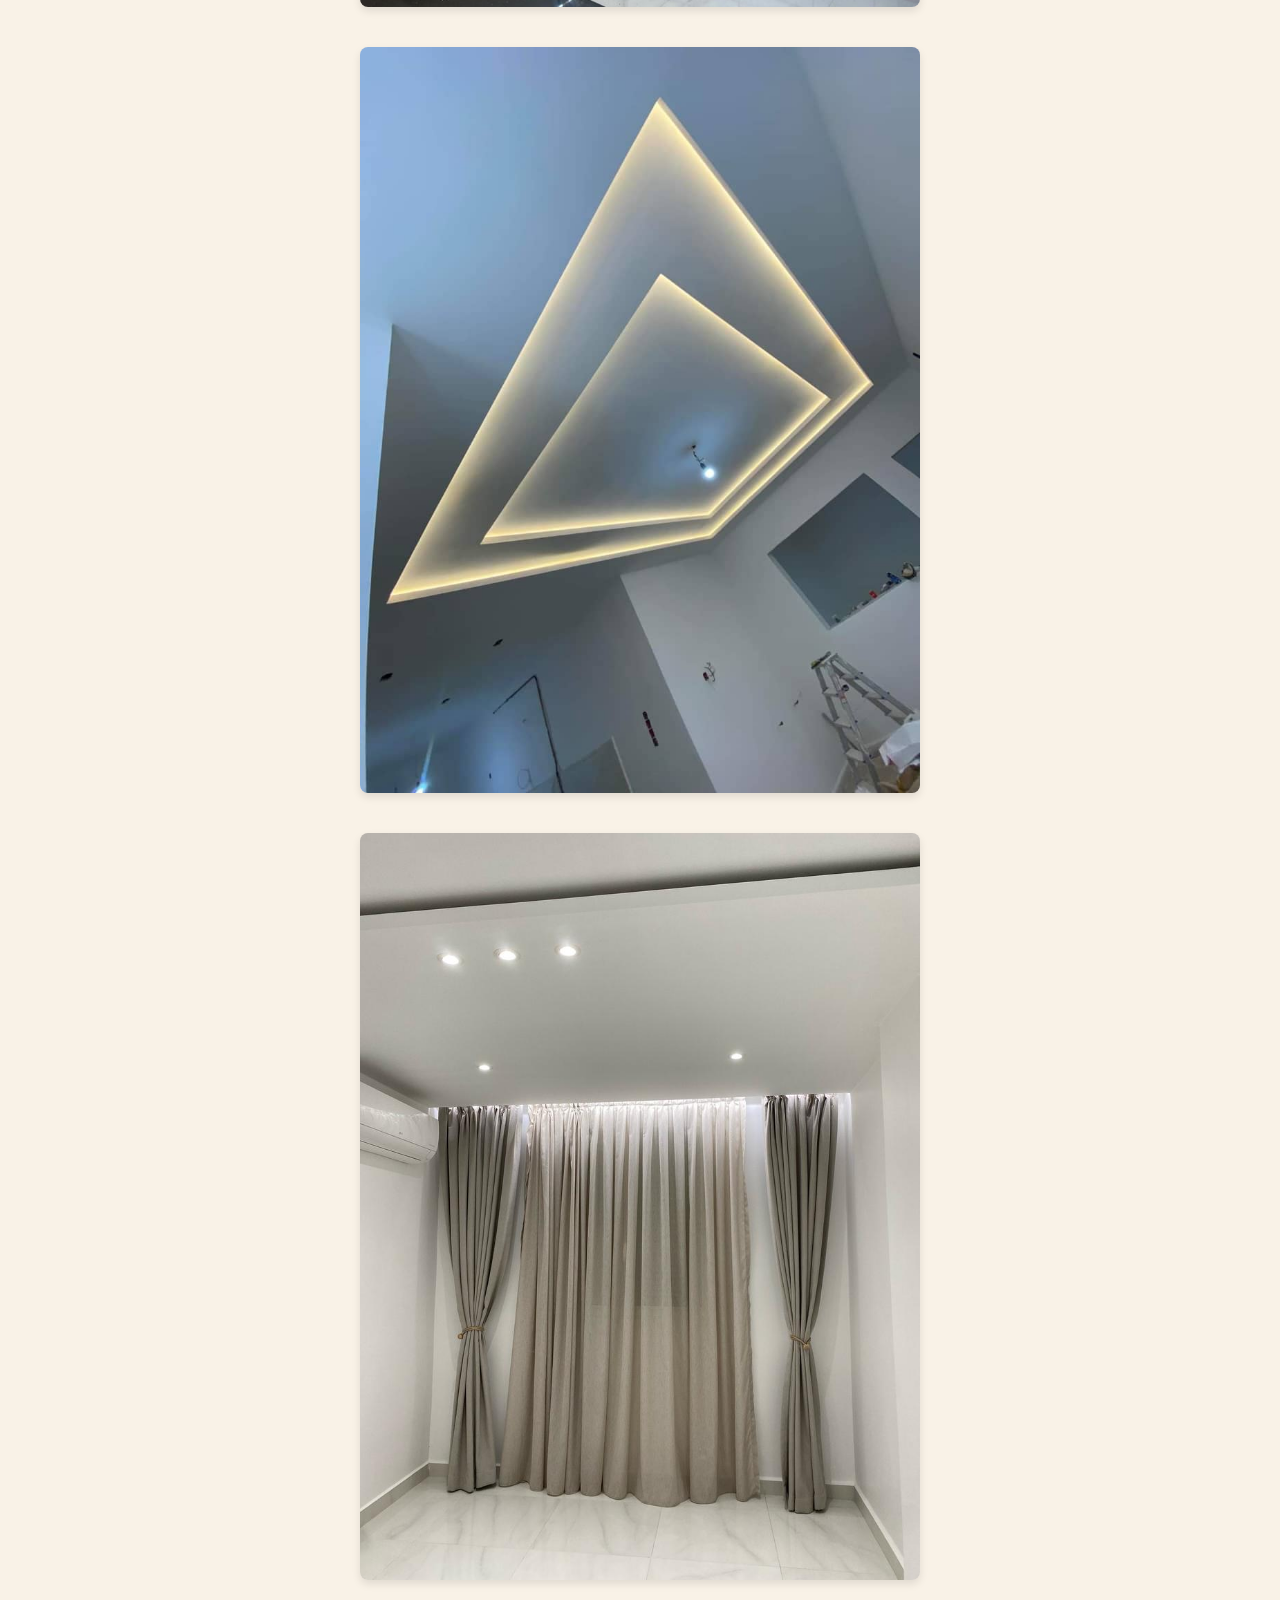
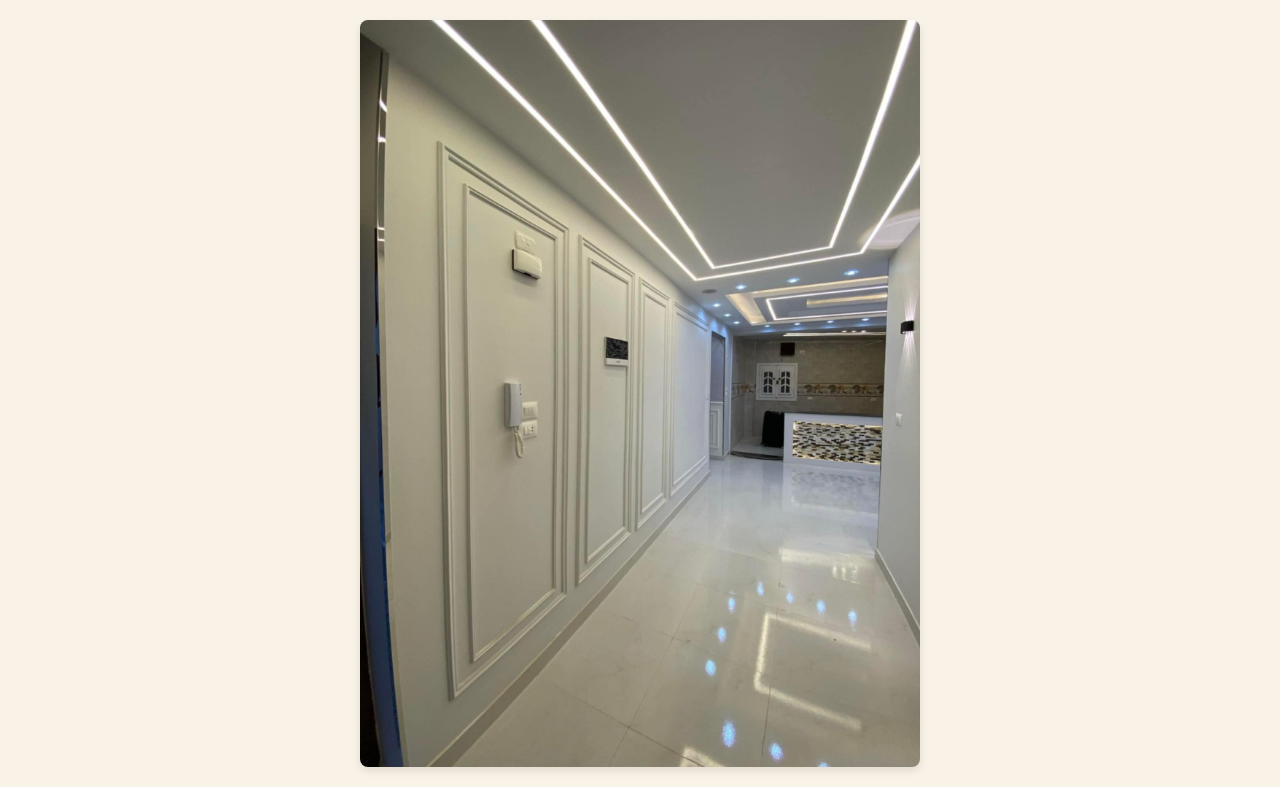
<file: deco-plaf.html>
<!DOCTYPE html>
<!-- 
    limestone
    breeze
    mitny breeze
    vanilla latte
    classic white
  -->
<html lang="en">

<head>
  <meta charset="UTF-8">
  <meta name="viewport" content="width=device-width, initial-scale=1.0">
  <title>Assalah Deco | Plafonds & Moulures</title>
  <link rel="stylesheet" href="style.css">
</head>

<body>

  <!-- Fixed Header -->
  <header class="the-main-man">
    <div class="header-content">
      <div class="logo-wrap">
        <div class="logo-container">
          <div class="logo-circle">
            <img class="logo-image" src="images/logo.jpg" alt="Assalah Deco Logo" class="logo-img">
          </div>
        </div>
        <span class="site-name">Assalah Deco</span>
      </div>
    </div>
    <div class="btn"><button class="burger-menu" id="burger-btn">☰</button></div>
    <!-- Hidden Nav Links (Shows on burger click) -->
    <nav class="mobile-nav" id="mobile-nav">
      <ul>
        <li class="li"><a href="index.html">Home</a></li>
        <li class="li"><a href="deco-plaf.html">Decoration Plafond</a></li>
        <li class="li"><a href="bag-moul.html">Baguette Moulure</a></li>
        <li class="li"><a href="lum-etu.html">Lumiére étude</a></li>
        <li class="li"><a href="meu-tv.html">Meuble TV</a></li>
        <li class="li"><a href="ele-gen.html">Electricité générale</a></li>
      </ul>
    </nav>
  </header>

  <!-- Hero Section (Placeholder - Add your content here) -->
  <main>
    <section class="hero">
      <div class="images-container">
          <div class="img-container"><img src="decoration plafond/WhatsApp Image 2025-04-03 at 02.32.20(1).jpeg" alt="">
          </div>
          <div class="img-container"><img src="decoration plafond/WhatsApp Image 2025-04-03 at 02.32.20.jpeg" alt="">
          </div>
          <div class="img-container"> <img src="decoration plafond/WhatsApp Image 2025-04-03 at 02.51.19(1).jpeg"
              alt=""></div>
          <div class="img-container"><img src="decoration plafond/WhatsApp Image 2025-04-03 at 02.51.19.jpeg" alt="">
          </div>
          <div class="img-container"> <img src="decoration plafond/WhatsApp Image 2025-04-03 at 02.51.20(1).jpeg"
              alt=""></div>
          <div class="img-container"><img src="decoration plafond/WhatsApp Image 2025-04-03 at 02.51.20.jpeg" alt="">
          </div>
          <div class="img-container"><img src="decoration plafond/WhatsApp Image 2025-04-03 at 03.05.43.jpeg" alt="">
          </div>

          </div>
      </div>
    </section>
  </main>

  <script src="app.js"></script>
</body>

</html>
</file>
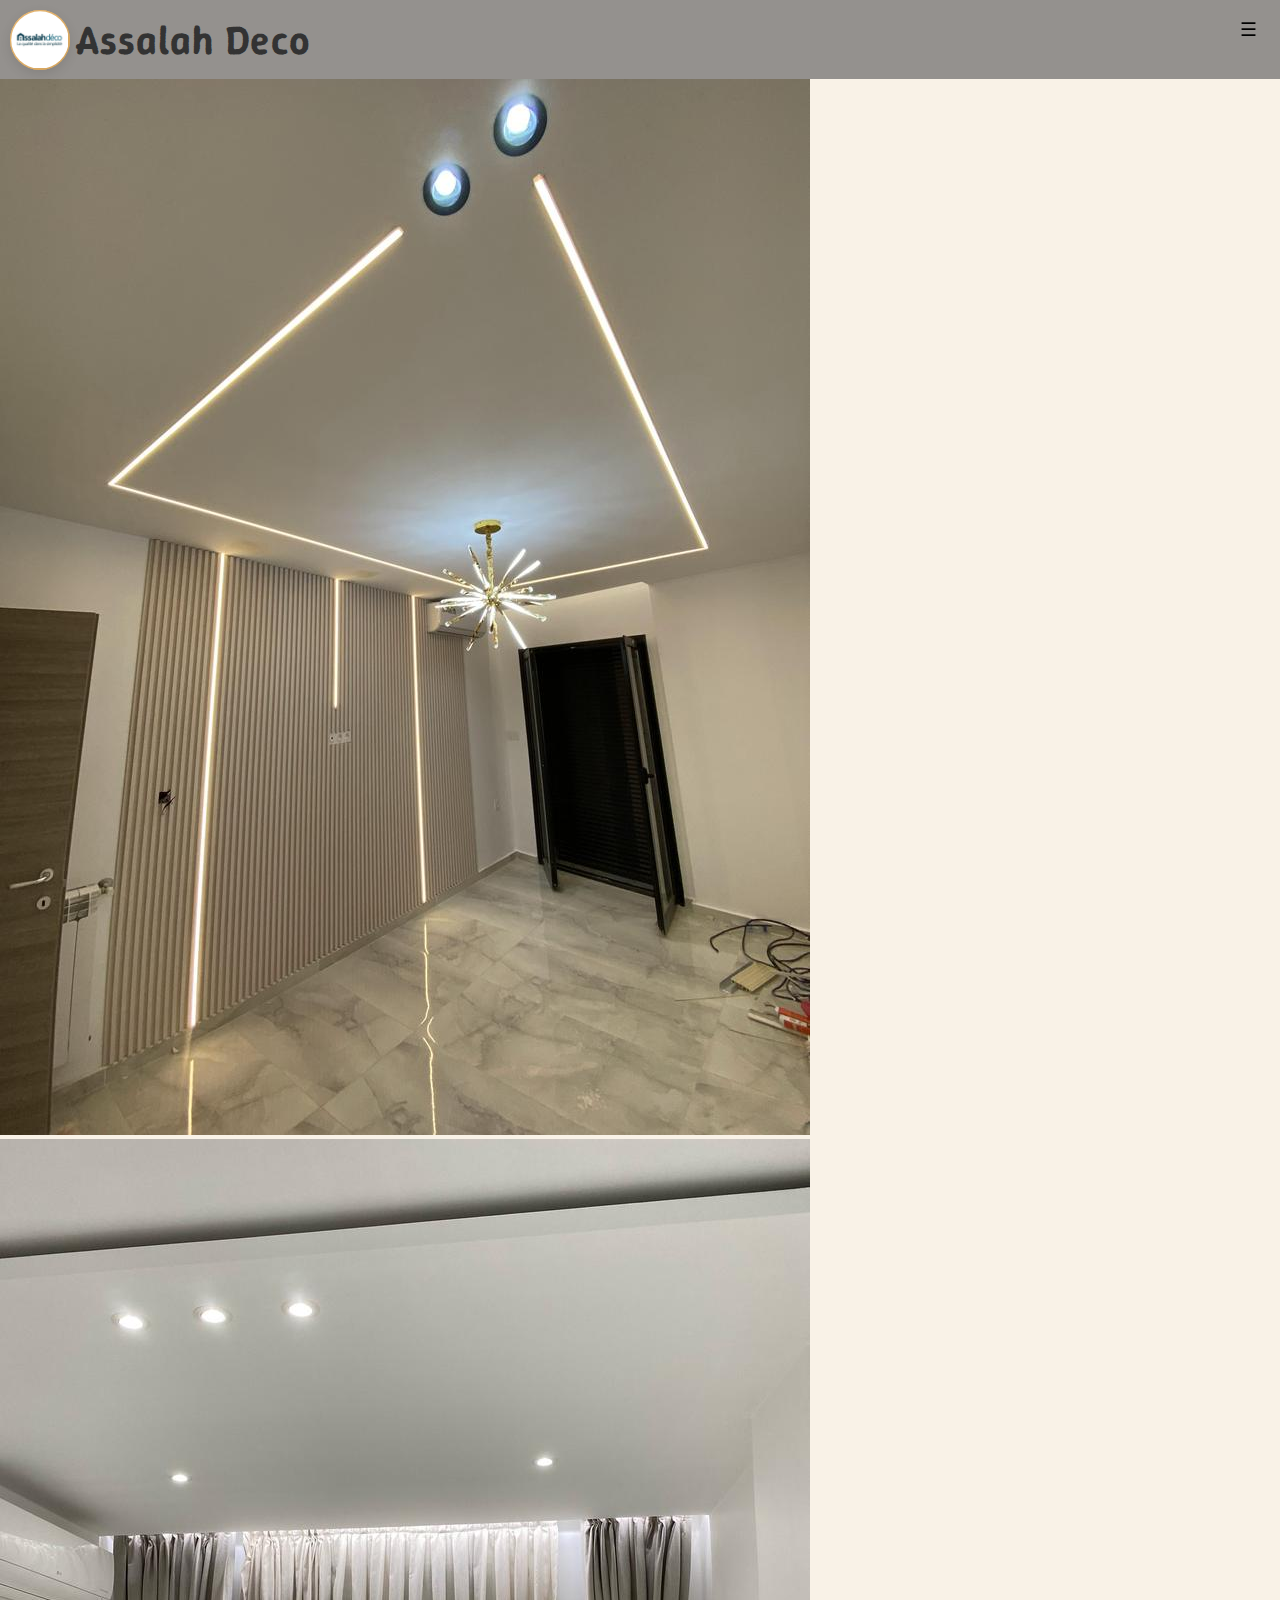
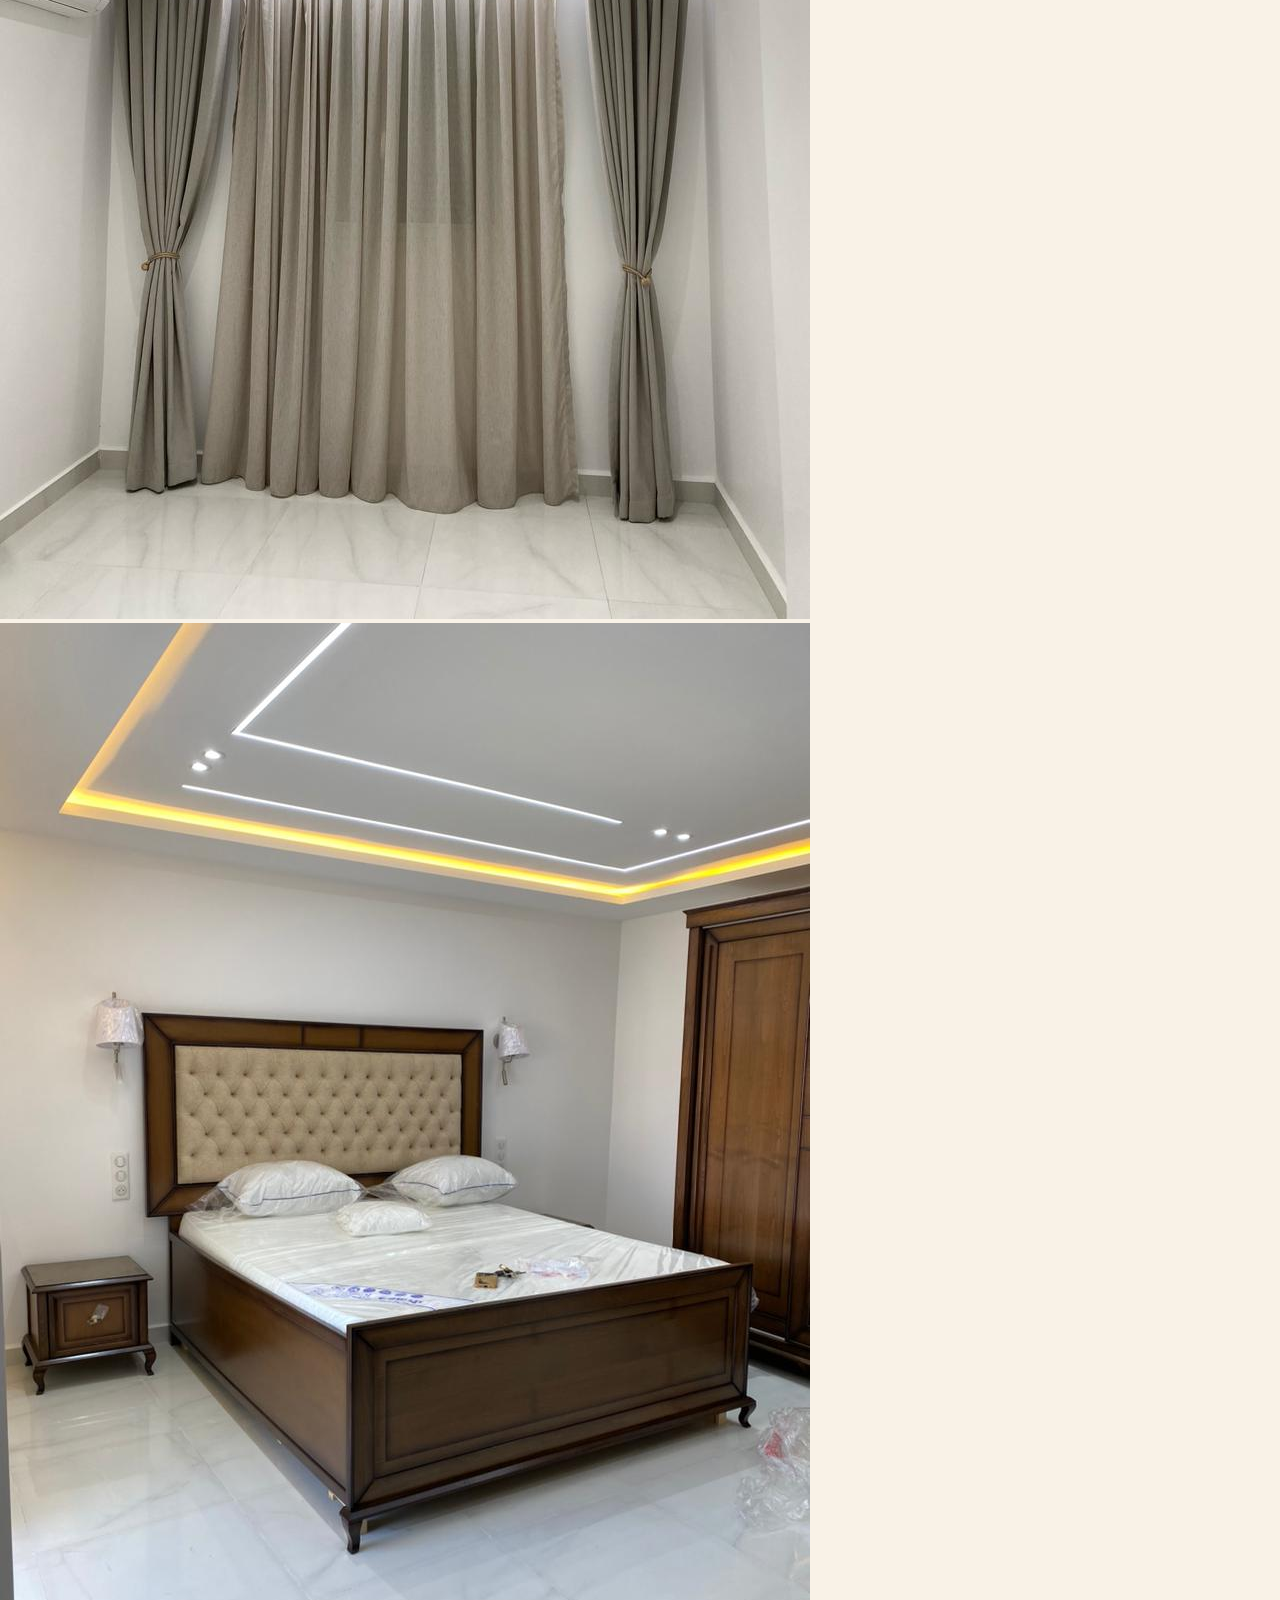
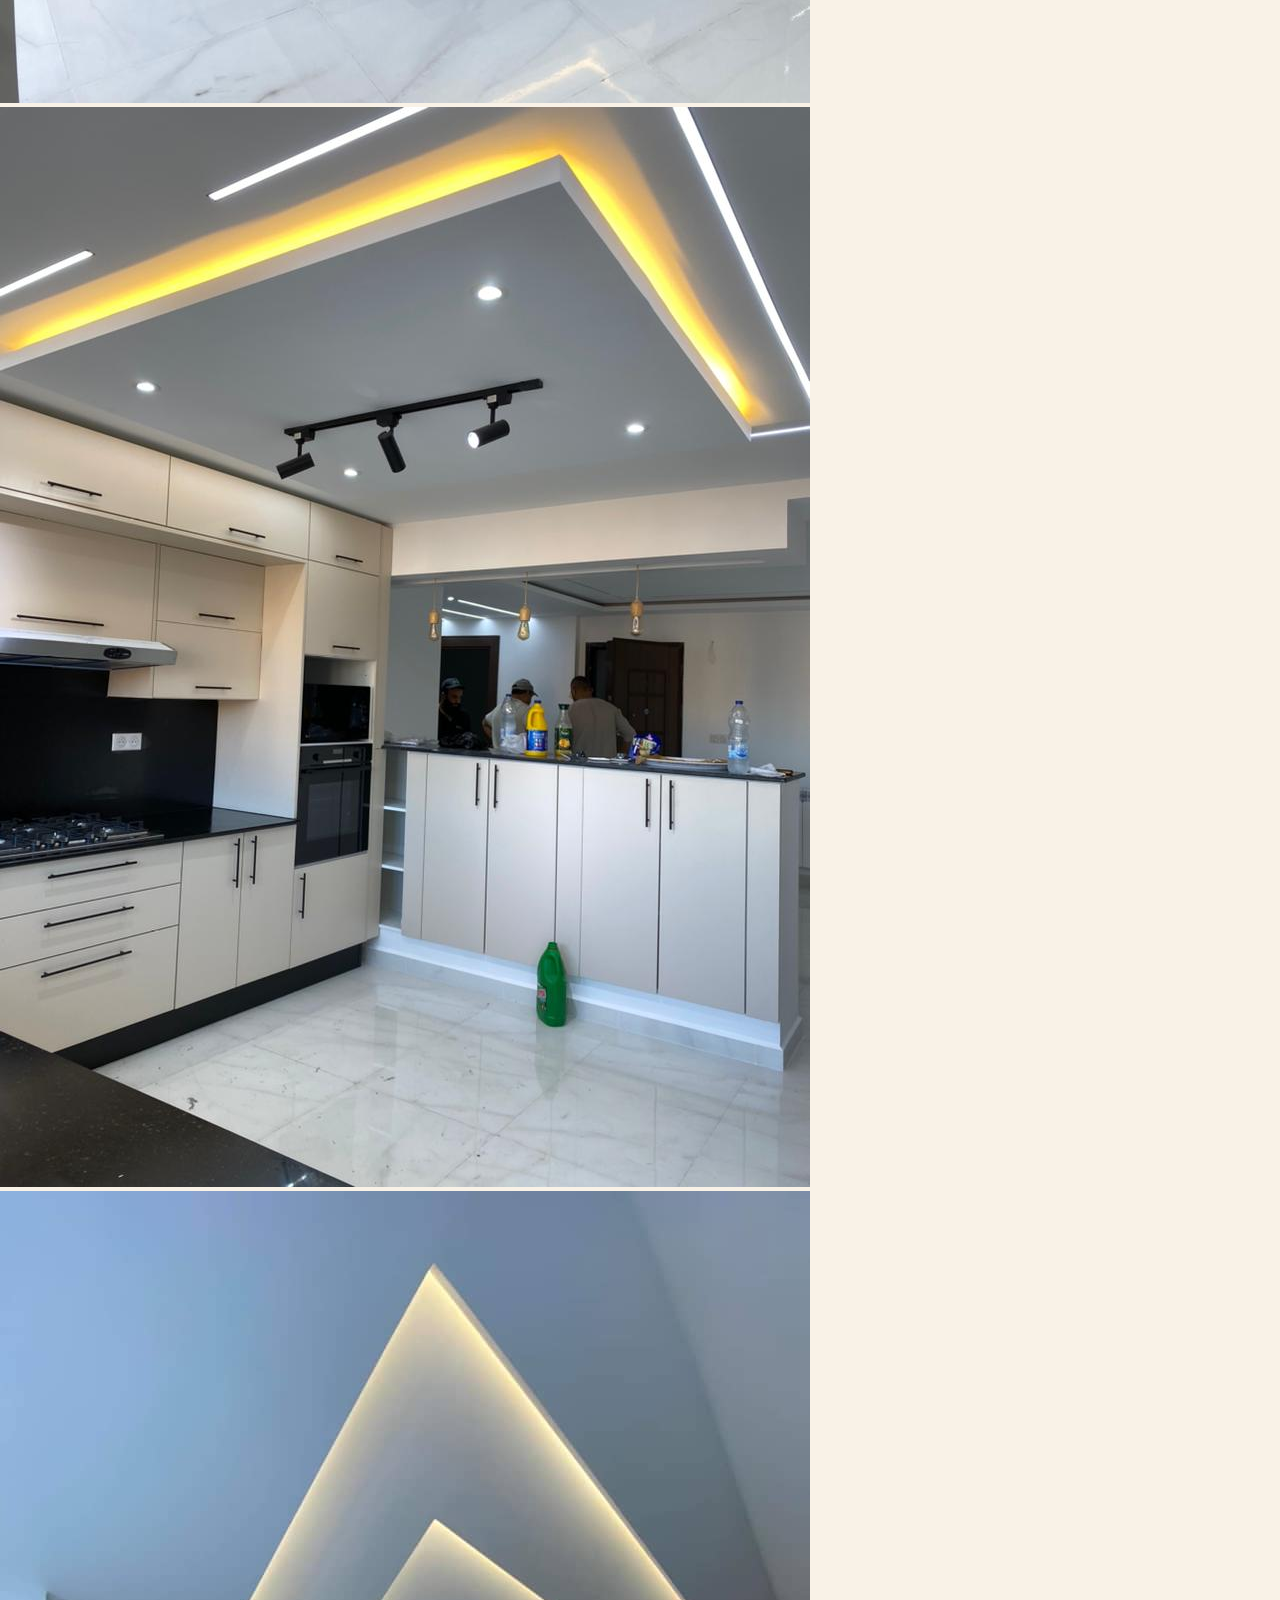
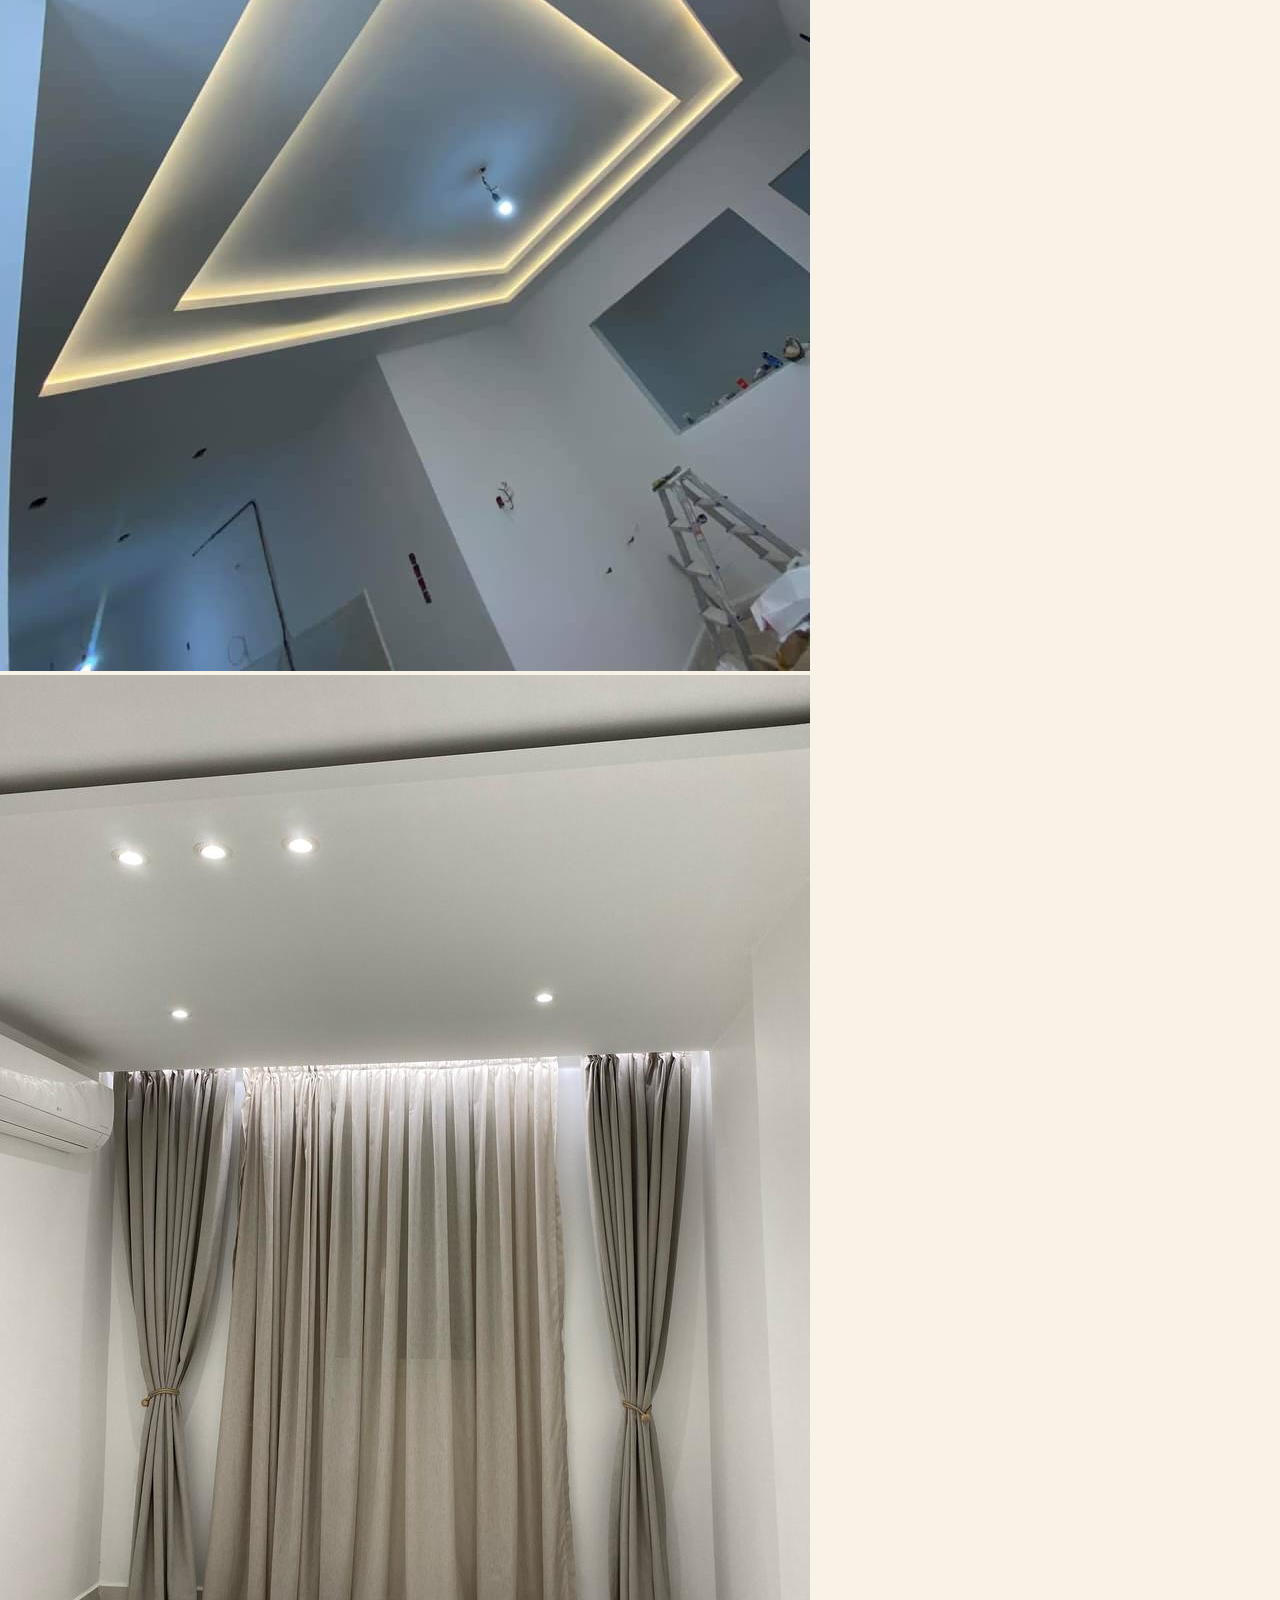
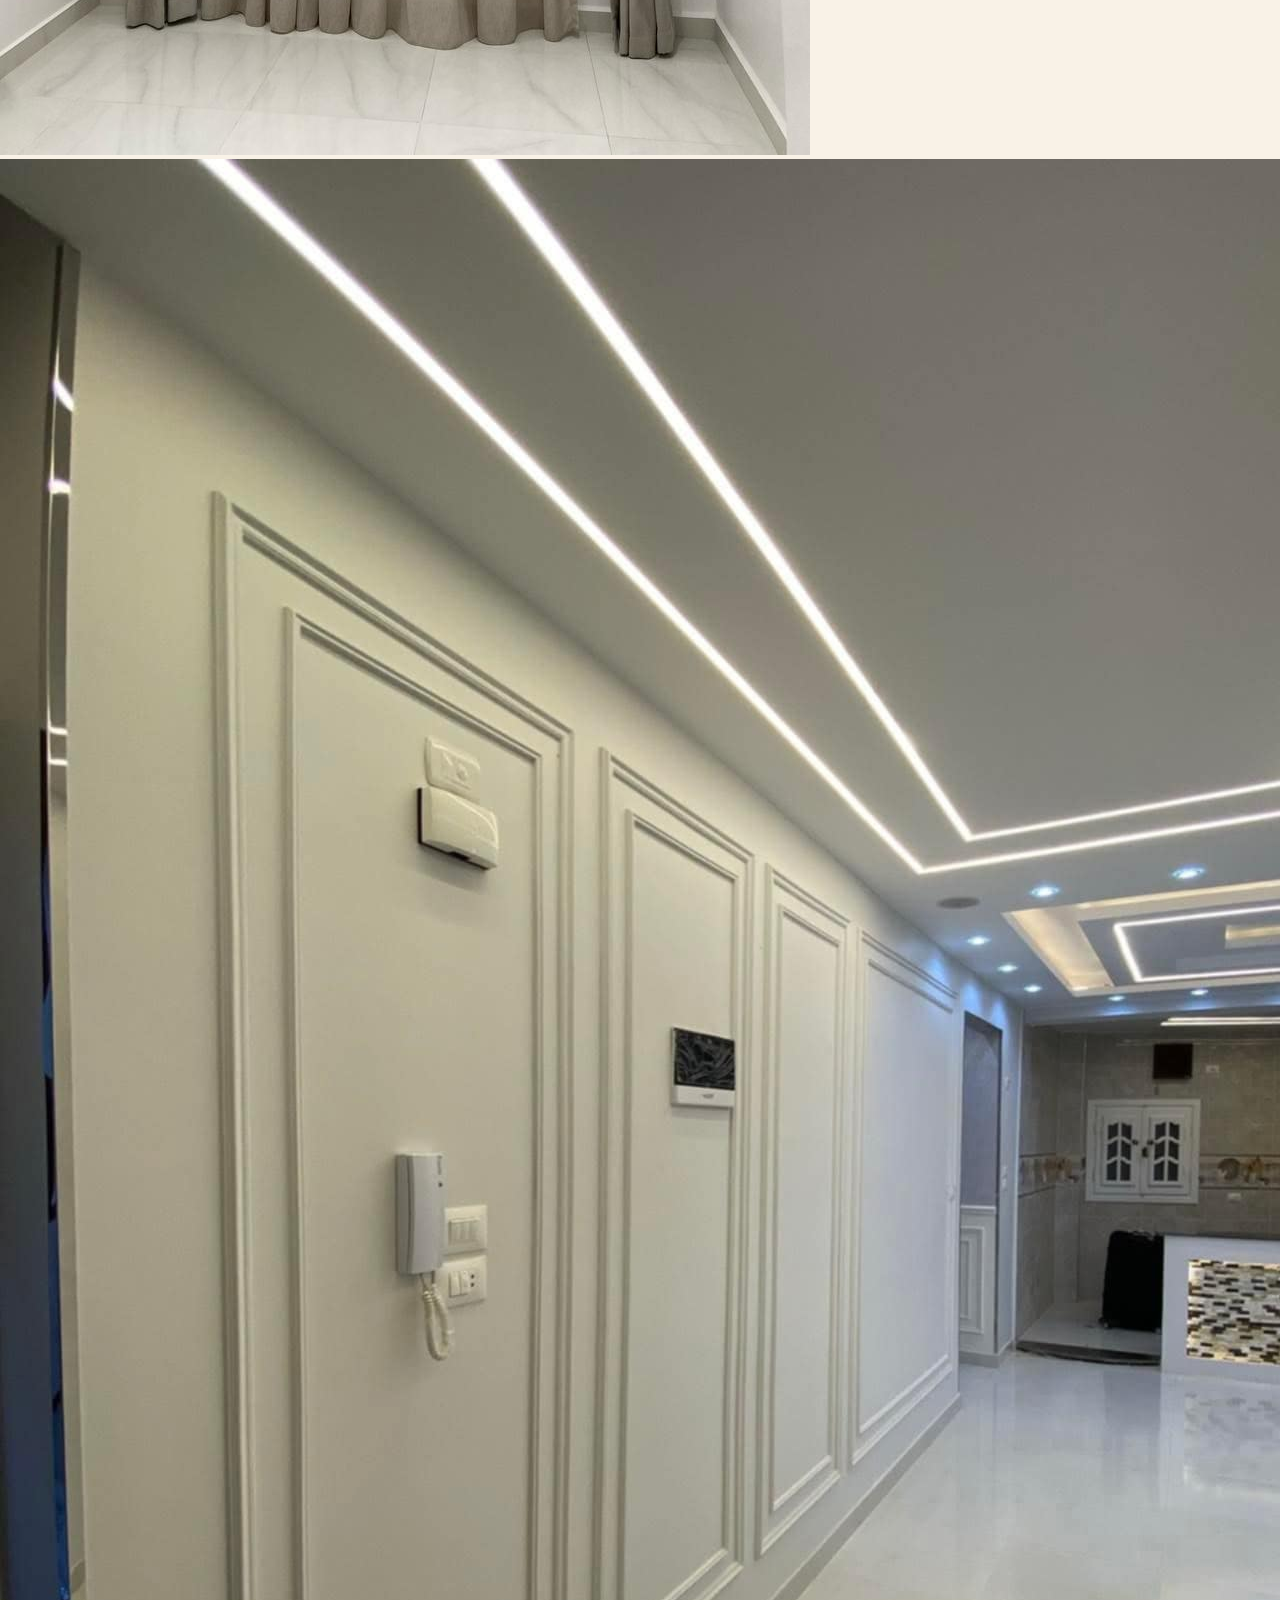
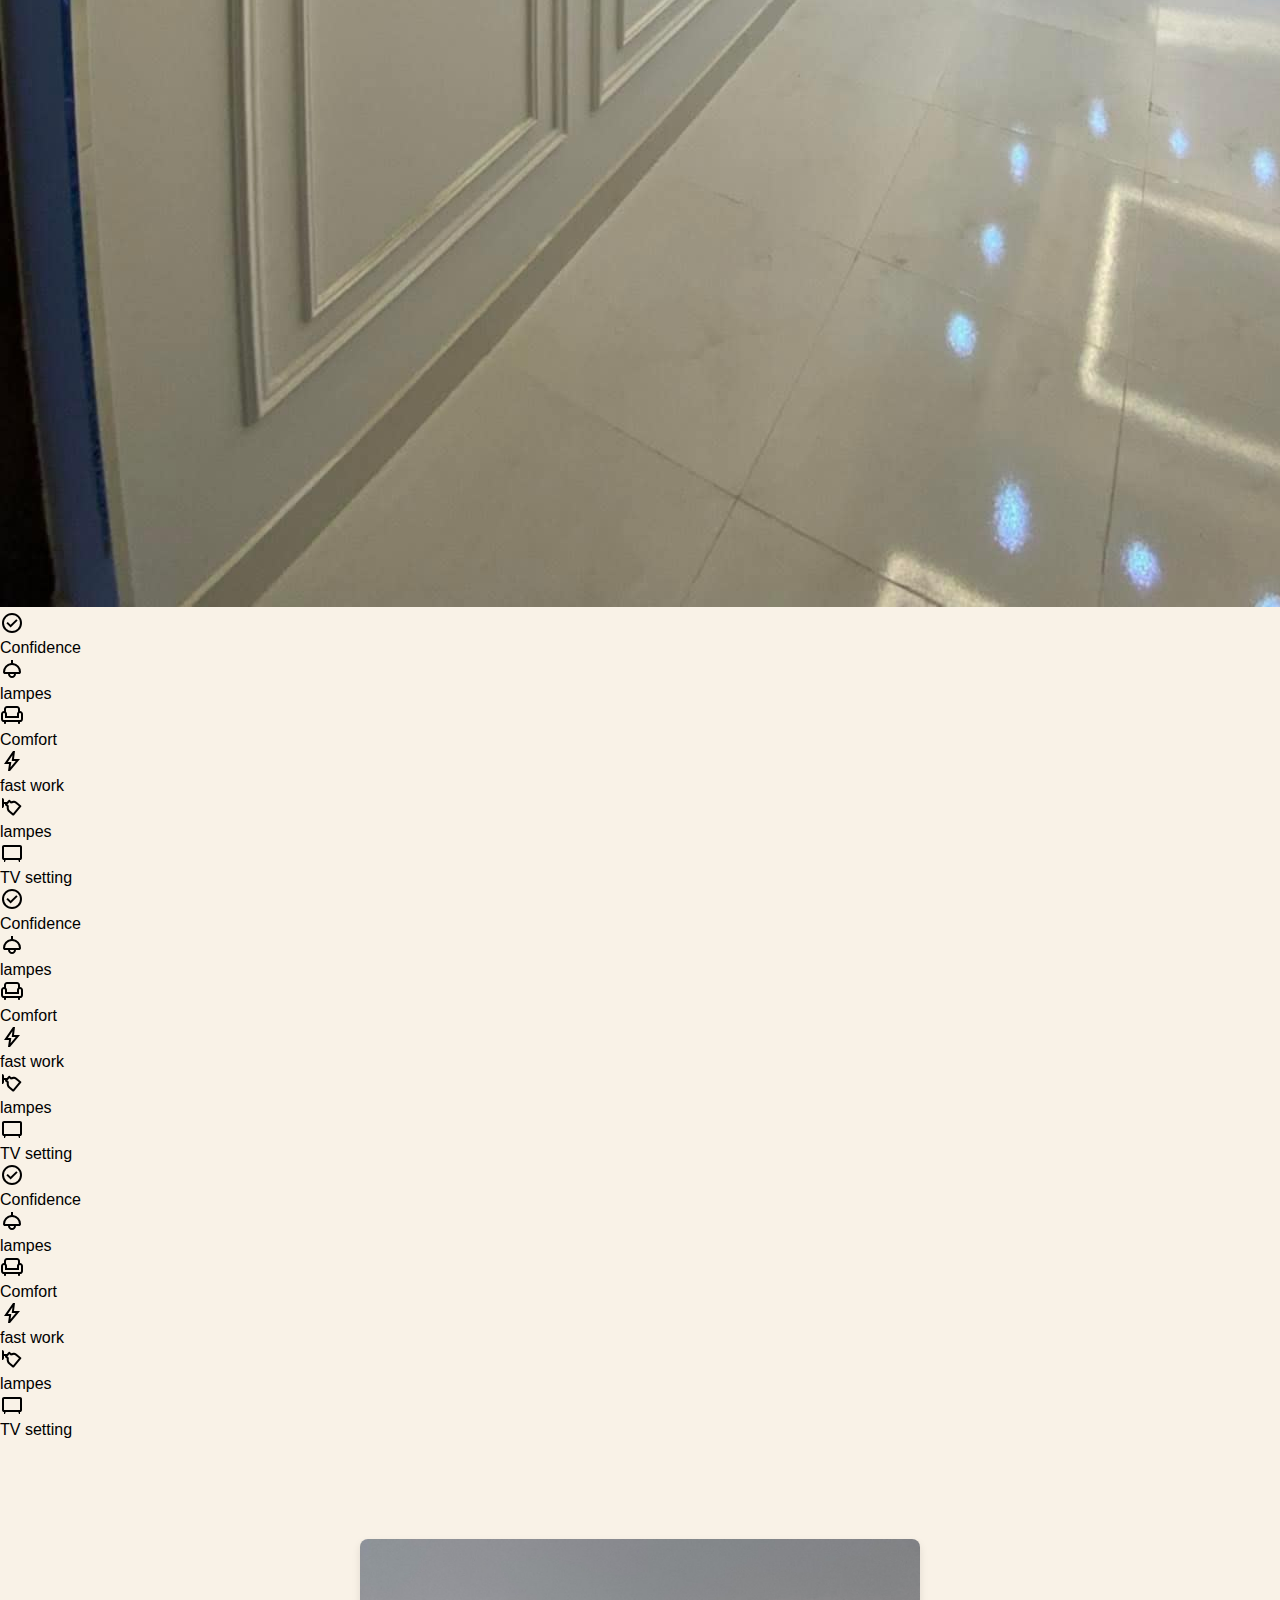
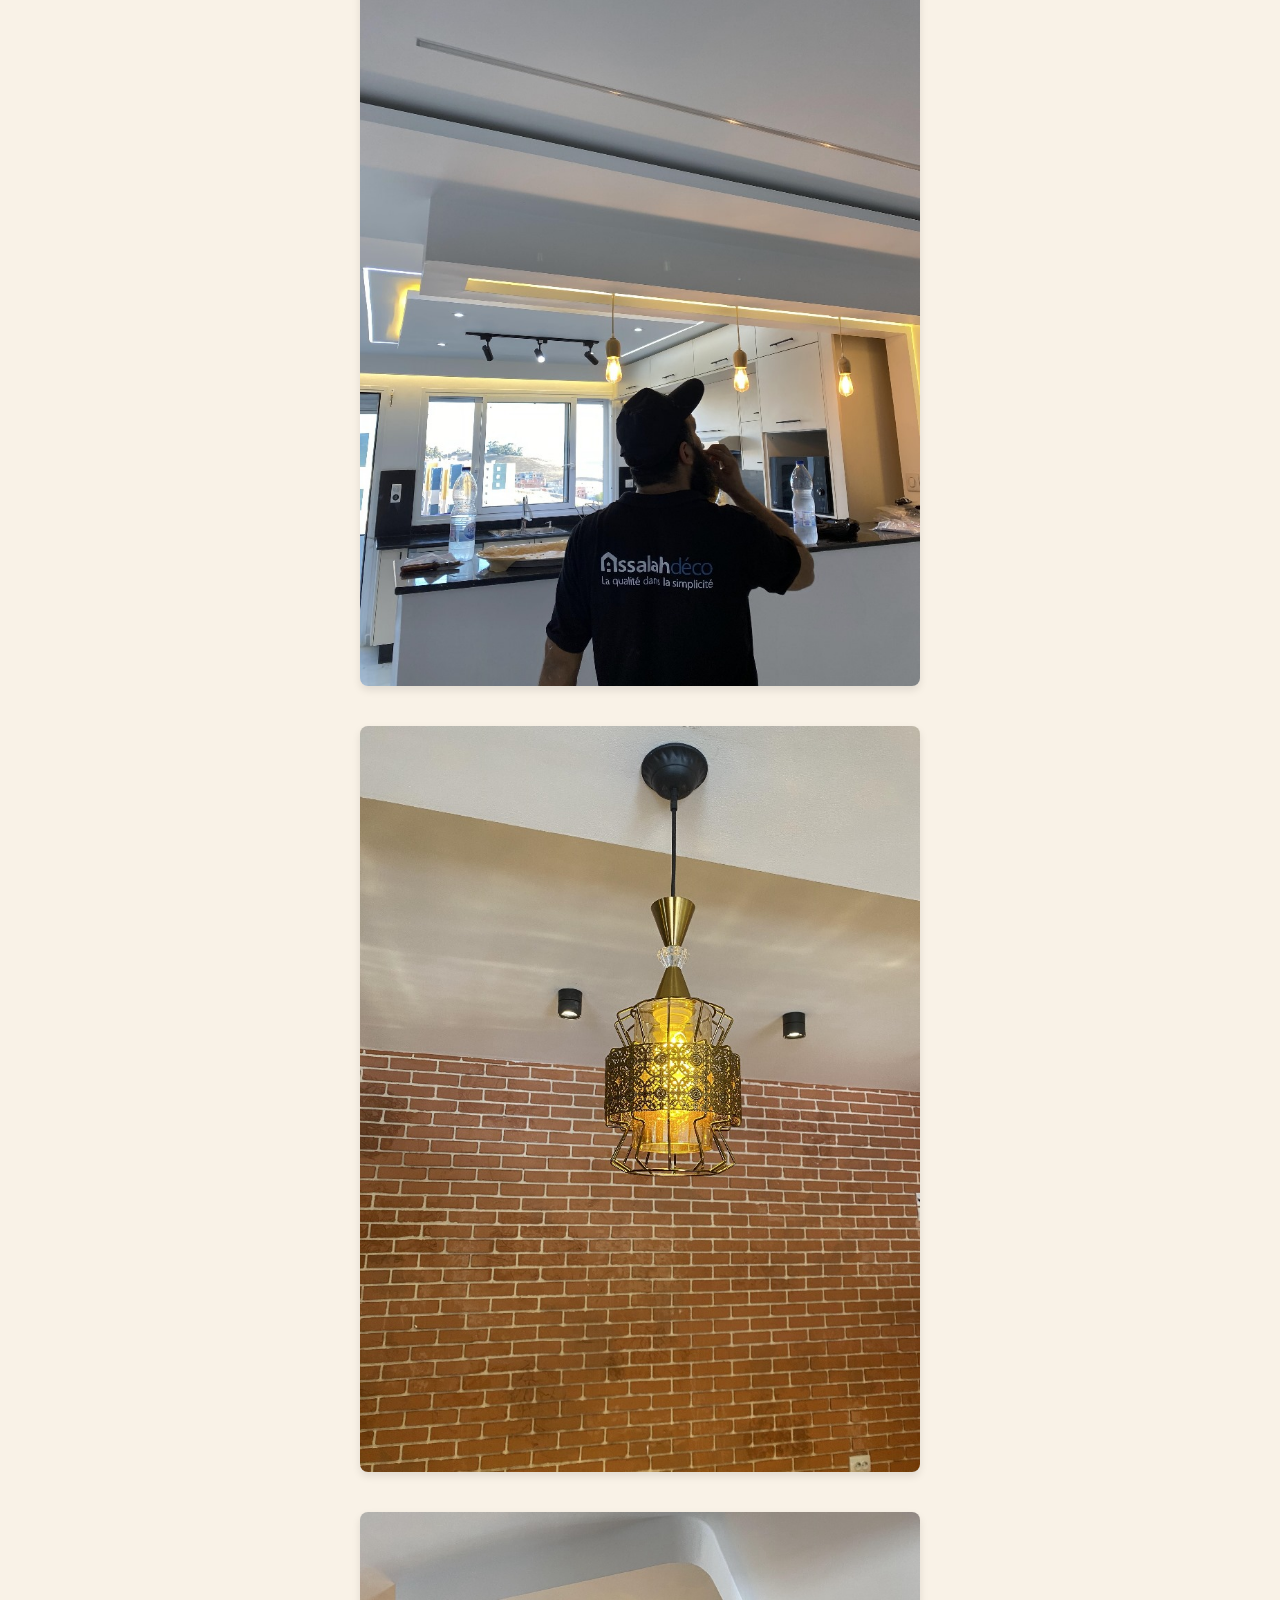
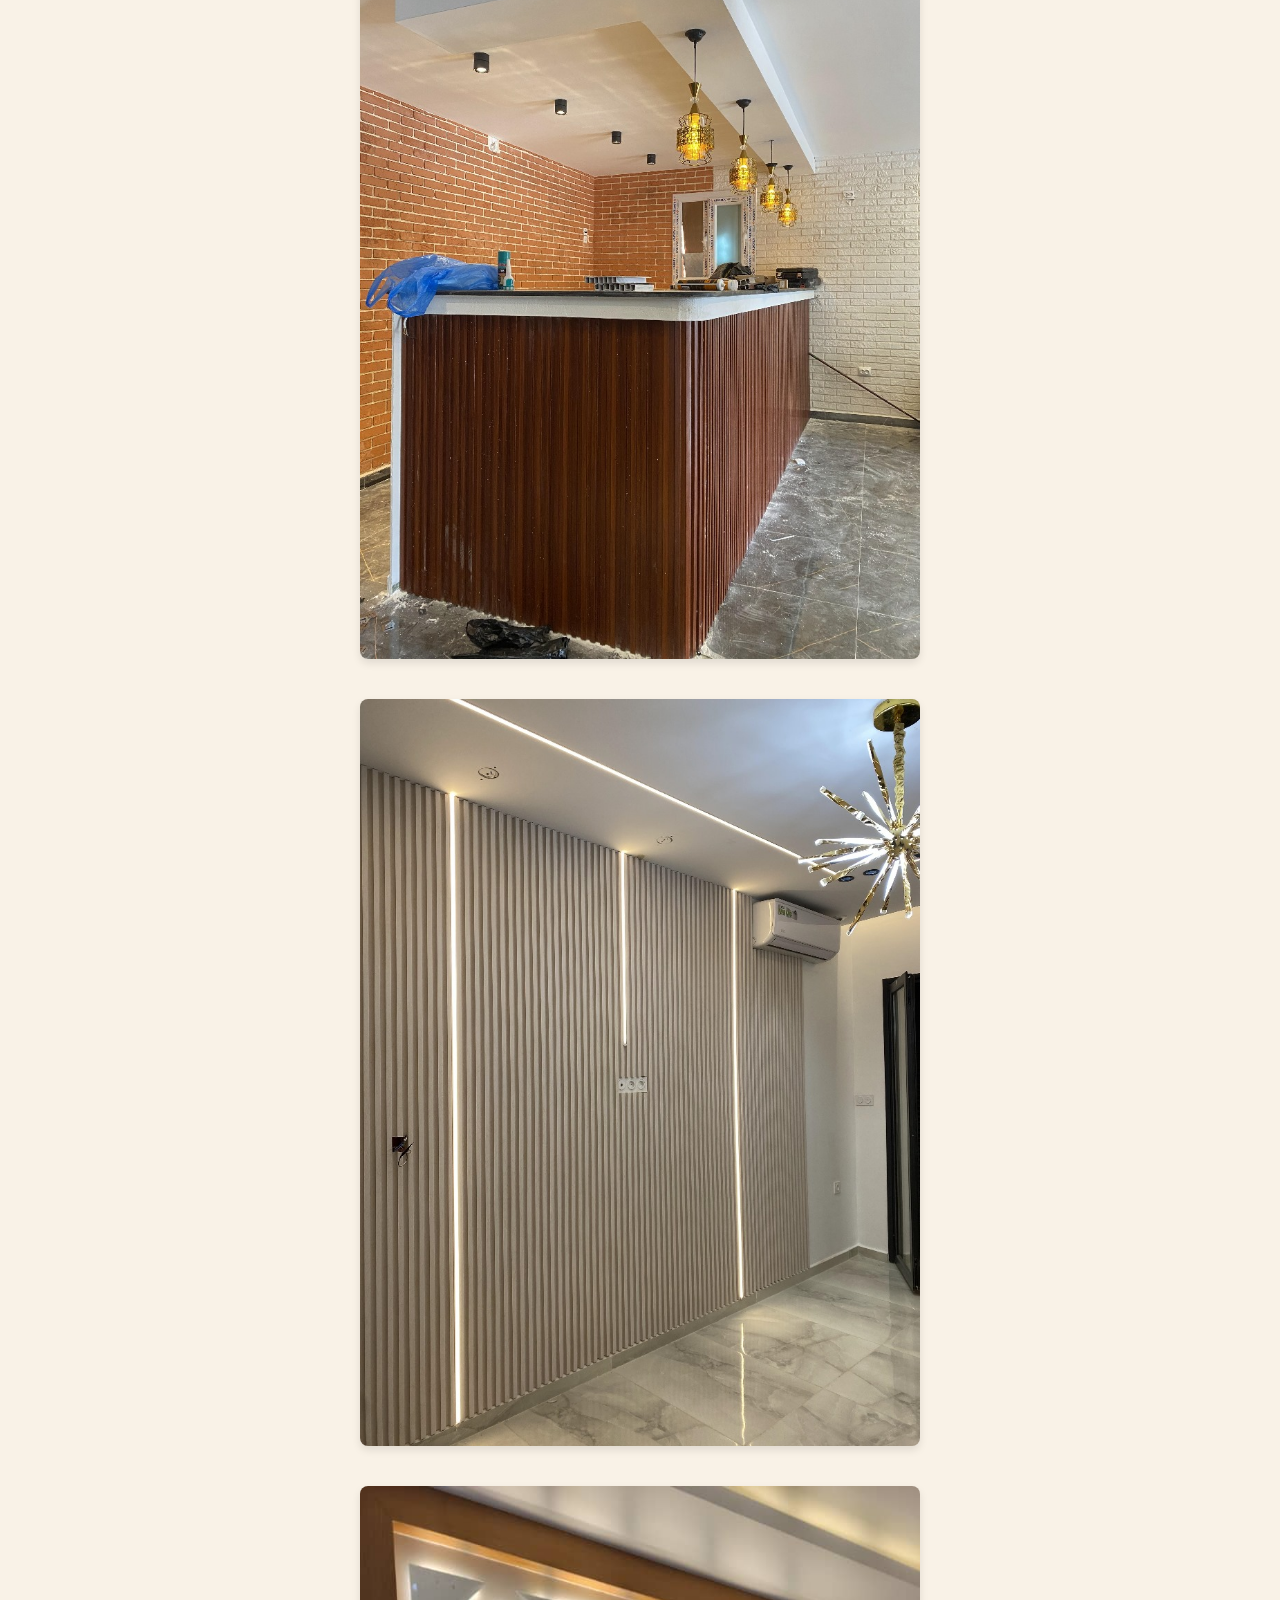
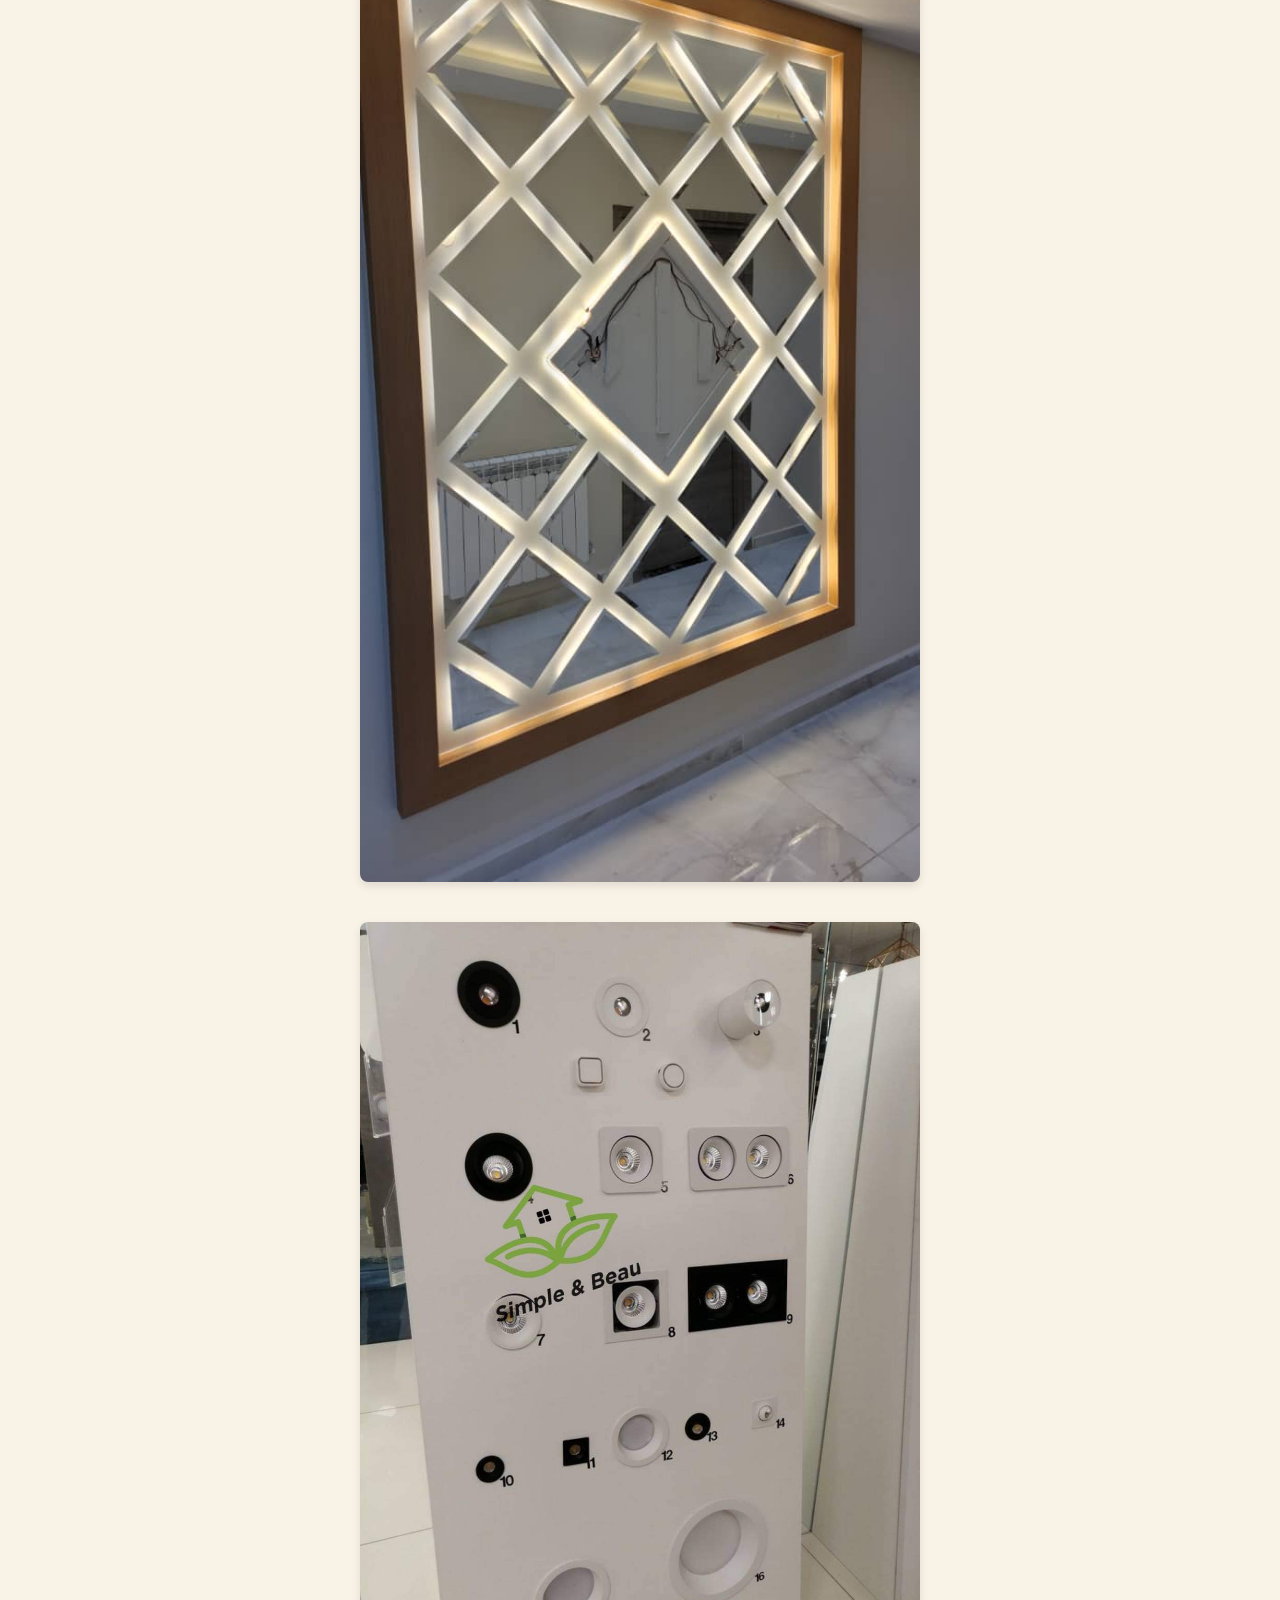
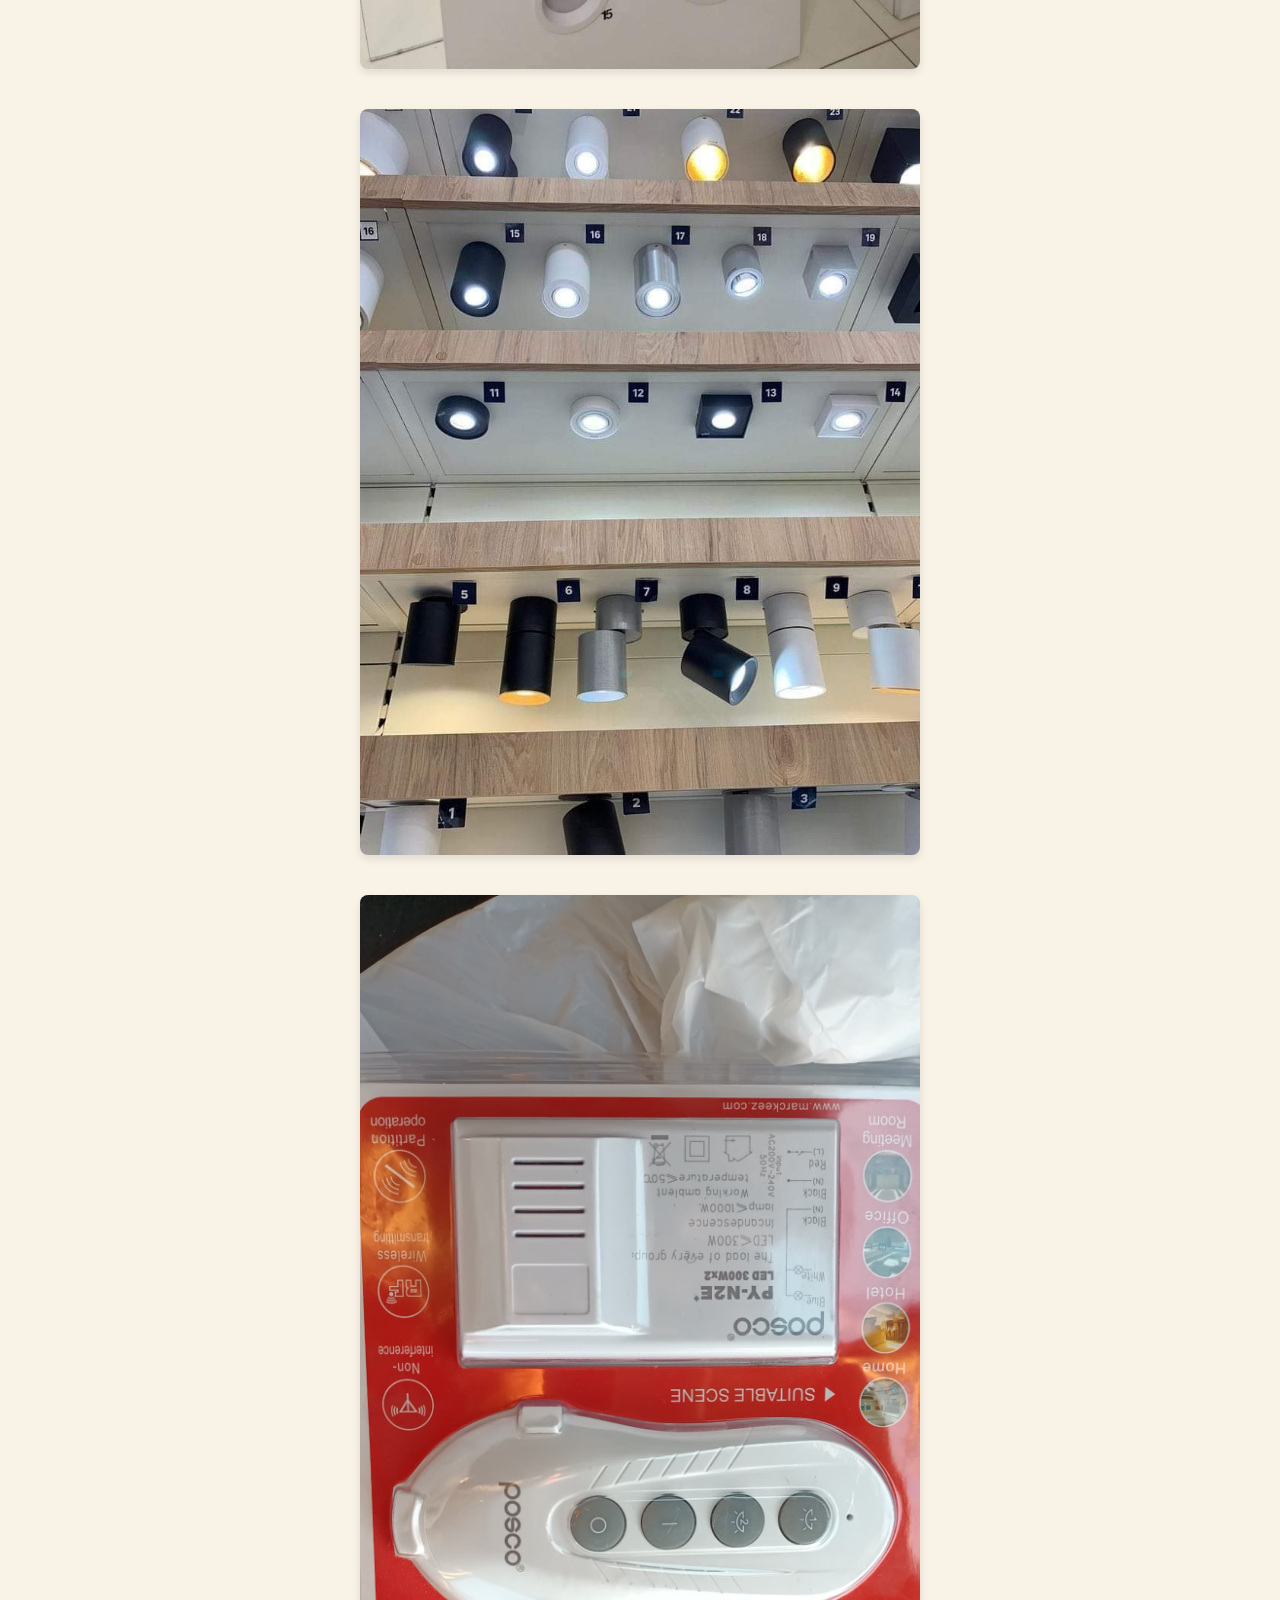
<file: ele-gen.html>
<!DOCTYPE html>
<!-- 
    limestone
    breeze
    mitny breeze
    vanilla latte
    classic white
  -->
<html lang="en">

<head>
  <meta charset="UTF-8">
  <meta name="viewport" content="width=device-width, initial-scale=1.0">
  <title>Assalah Deco | Plafonds & Moulures</title>
  <link rel="stylesheet" href="style.css">
  <link rel="stylesheet" href="https://cdnjs.cloudflare.com/ajax/libs/font-awesome/6.4.0/css/all.min.css">

</head>

<body>

  <!-- Fixed Header -->
  <header class="the-main-man">
    <div class="header-content">
      <div class="logo-wrap">
        <div class="logo-container">
          <div class="logo-circle">
            <img class="logo-image" src="images/logo.jpg" alt="Assalah Deco Logo" class="logo-img">
          </div>
        </div>
        <span class="site-name">Assalah Deco</span>
      </div>
    </div>
    <div class="btn"><button class="burger-menu" id="burger-btn">☰</button></div>
    <!-- Hidden Nav Links (Shows on burger click) -->
    <nav class="mobile-nav" id="mobile-nav">
      <ul>
        <li class="li"><a href="index.html">Home</a></li>
        <li class="li"><a href="deco-plaf.html">Decoration Plafond</a></li>
        <li class="li"><a href="bag-moul.html">Baguette Moulure</a></li>
        <li class="li"><a href="lum-etu.html">Lumiére étude</a></li>
        <li class="li"><a href="meu-tv.html">Meuble TV</a></li>
        <li class="li"><a href="ele-gen.html">Electricité générale</a></li>
      </ul>
    </nav>
    <div class="slider-container">
      <div class="slider-text">
        <h1>Transform Your Ceiling with Elegance</h1>
        <p>Modern Plafond Decorations by Assalah Deco</p>
      </div>
      <div class="slider-track" id="slider-track">

      </div>
    </div>


  </header>
  <div class="icon-slider-container">
    <div class="icon-slide-track">
      <span class="material-symbols-outlined"><svg xmlns="http://www.w3.org/2000/svg" height="24px"
          viewBox="0 -960 960 960" width="24px" fill="#000000">
          <path
            d="m424-296 282-282-56-56-226 226-114-114-56 56 170 170Zm56 216q-83 0-156-31.5T197-197q-54-54-85.5-127T80-480q0-83 31.5-156T197-763q54-54 127-85.5T480-880q83 0 156 31.5T763-763q54 54 85.5 127T880-480q0 83-31.5 156T763-197q-54 54-127 85.5T480-80Zm0-80q134 0 227-93t93-227q0-134-93-227t-227-93q-134 0-227 93t-93 227q0 134 93 227t227 93Zm0-320Z" />
        </svg>
        <div class="icon-label">Confidence</div>
      </span>
      <span class="material-symbols-outlined"><svg xmlns="http://www.w3.org/2000/svg" height="24px"
          viewBox="0 -960 960 960" width="24px" fill="#000000">
          <path
            d="M480-120q-66 0-113-47t-47-113H200q-33 0-56.5-23.5T120-360q0-140 92-241.5T440-718v-122h80v122q136 15 228 116.5T840-360q0 33-23.5 56.5T760-280H640q0 66-47 113t-113 47ZM200-360h560q0-116-82-198t-198-82q-116 0-198 82t-82 198Zm280 160q33 0 56.5-23.5T560-280H400q0 33 23.5 56.5T480-200Zm0-80Z" />
        </svg>
        <div class="icon-label">lampes</div>
      </span>
      <span class="material-symbols-outlined"><svg xmlns="http://www.w3.org/2000/svg" height="24px"
          viewBox="0 -960 960 960" width="24px" fill="#000000">
          <path
            d="M200-120q-17 0-28.5-11.5T160-160v-40q-50 0-85-35t-35-85v-200q0-50 35-85t85-35v-80q0-50 35-85t85-35h400q50 0 85 35t35 85v80q50 0 85 35t35 85v200q0 50-35 85t-85 35v40q0 17-11.5 28.5T760-120q-17 0-28.5-11.5T720-160v-40H240v40q0 17-11.5 28.5T200-120Zm-40-160h640q17 0 28.5-11.5T840-320v-200q0-17-11.5-28.5T800-560q-17 0-28.5 11.5T760-520v160H200v-160q0-17-11.5-28.5T160-560q-17 0-28.5 11.5T120-520v200q0 17 11.5 28.5T160-280Zm120-160h400v-80q0-27 11-49t29-39v-112q0-17-11.5-28.5T680-760H280q-17 0-28.5 11.5T240-720v112q18 17 29 39t11 49v80Zm200 0Zm0 160Zm0-80Z" />
        </svg>
        <div class="icon-label">Comfort</div>
      </span>
      <span class="material-symbols-outlined"><svg xmlns="http://www.w3.org/2000/svg" height="24px"
          viewBox="0 -960 960 960" width="24px" fill="#000000">
          <path
            d="m422-232 207-248H469l29-227-185 267h139l-30 208ZM320-80l40-280H160l360-520h80l-40 320h240L400-80h-80Zm151-390Z" />
        </svg>
        <div class="icon-label">fast work</div>
      </span>
      <span class="material-symbols-outlined"><svg xmlns="http://www.w3.org/2000/svg" height="24px"
          viewBox="0 -960 960 960" width="24px" fill="#000000">
          <path
            d="M563-150q-11 13-27.5 14.5T506-145L353-273q-50-42-72-102t-11-123l-56-47q-12-11-13.5-26.5T209-600h-49v80q0 33-23.5 56.5T80-440v-400q33 0 56.5 23.5T160-760v80h115l62-75q11-13 27.5-14.5T394-760l55 46q61-23 124-12t113 53l153 128q13 11 14.5 27.5T844-489L563-150Zm-36-83 231-277-124-102q-42-34-95.5-33T434-623l-61-50-77 92 60 50q-12 54-3 107.5t51 88.5l123 102Zm0-220Z" />
        </svg>
        <div class="icon-label">lampes</div>
      </span>
      <span class="material-symbols-outlined"><svg xmlns="http://www.w3.org/2000/svg" height="24px"
          viewBox="0 -960 960 960" width="24px" fill="#000000">
          <path
            d="M160-120v-80q-33 0-56.5-23.5T80-280v-440q0-33 23.5-56.5T160-800h640q33 0 56.5 23.5T880-720v440q0 33-23.5 56.5T800-200v80h-40l-26-80H227l-27 80h-40Zm0-160h640v-440H160v440Zm320-220Z" />
        </svg>
        <div class="icon-label">TV setting</div>
      </span>
      <span class="material-symbols-outlined"><svg xmlns="http://www.w3.org/2000/svg" height="24px"
          viewBox="0 -960 960 960" width="24px" fill="#000000">
          <path
            d="m424-296 282-282-56-56-226 226-114-114-56 56 170 170Zm56 216q-83 0-156-31.5T197-197q-54-54-85.5-127T80-480q0-83 31.5-156T197-763q54-54 127-85.5T480-880q83 0 156 31.5T763-763q54 54 85.5 127T880-480q0 83-31.5 156T763-197q-54 54-127 85.5T480-80Zm0-80q134 0 227-93t93-227q0-134-93-227t-227-93q-134 0-227 93t-93 227q0 134 93 227t227 93Zm0-320Z" />
        </svg>
        <div class="icon-label">Confidence</div>
      </span>
      <span class="material-symbols-outlined"><svg xmlns="http://www.w3.org/2000/svg" height="24px"
          viewBox="0 -960 960 960" width="24px" fill="#000000">
          <path
            d="M480-120q-66 0-113-47t-47-113H200q-33 0-56.5-23.5T120-360q0-140 92-241.5T440-718v-122h80v122q136 15 228 116.5T840-360q0 33-23.5 56.5T760-280H640q0 66-47 113t-113 47ZM200-360h560q0-116-82-198t-198-82q-116 0-198 82t-82 198Zm280 160q33 0 56.5-23.5T560-280H400q0 33 23.5 56.5T480-200Zm0-80Z" />
        </svg>
        <div class="icon-label">lampes</div>
      </span>
      <span class="material-symbols-outlined"><svg xmlns="http://www.w3.org/2000/svg" height="24px"
          viewBox="0 -960 960 960" width="24px" fill="#000000">
          <path
            d="M200-120q-17 0-28.5-11.5T160-160v-40q-50 0-85-35t-35-85v-200q0-50 35-85t85-35v-80q0-50 35-85t85-35h400q50 0 85 35t35 85v80q50 0 85 35t35 85v200q0 50-35 85t-85 35v40q0 17-11.5 28.5T760-120q-17 0-28.5-11.5T720-160v-40H240v40q0 17-11.5 28.5T200-120Zm-40-160h640q17 0 28.5-11.5T840-320v-200q0-17-11.5-28.5T800-560q-17 0-28.5 11.5T760-520v160H200v-160q0-17-11.5-28.5T160-560q-17 0-28.5 11.5T120-520v200q0 17 11.5 28.5T160-280Zm120-160h400v-80q0-27 11-49t29-39v-112q0-17-11.5-28.5T680-760H280q-17 0-28.5 11.5T240-720v112q18 17 29 39t11 49v80Zm200 0Zm0 160Zm0-80Z" />
        </svg>
        <div class="icon-label">Comfort</div>
      </span>
      <span class="material-symbols-outlined"><svg xmlns="http://www.w3.org/2000/svg" height="24px"
          viewBox="0 -960 960 960" width="24px" fill="#000000">
          <path
            d="m422-232 207-248H469l29-227-185 267h139l-30 208ZM320-80l40-280H160l360-520h80l-40 320h240L400-80h-80Zm151-390Z" />
        </svg>
        <div class="icon-label">fast work</div>
      </span>
      <span class="material-symbols-outlined"><svg xmlns="http://www.w3.org/2000/svg" height="24px"
          viewBox="0 -960 960 960" width="24px" fill="#000000">
          <path
            d="M563-150q-11 13-27.5 14.5T506-145L353-273q-50-42-72-102t-11-123l-56-47q-12-11-13.5-26.5T209-600h-49v80q0 33-23.5 56.5T80-440v-400q33 0 56.5 23.5T160-760v80h115l62-75q11-13 27.5-14.5T394-760l55 46q61-23 124-12t113 53l153 128q13 11 14.5 27.5T844-489L563-150Zm-36-83 231-277-124-102q-42-34-95.5-33T434-623l-61-50-77 92 60 50q-12 54-3 107.5t51 88.5l123 102Zm0-220Z" />
        </svg>
        <div class="icon-label">lampes</div>
      </span>
      <span class="material-symbols-outlined"><svg xmlns="http://www.w3.org/2000/svg" height="24px"
          viewBox="0 -960 960 960" width="24px" fill="#000000">
          <path
            d="M160-120v-80q-33 0-56.5-23.5T80-280v-440q0-33 23.5-56.5T160-800h640q33 0 56.5 23.5T880-720v440q0 33-23.5 56.5T800-200v80h-40l-26-80H227l-27 80h-40Zm0-160h640v-440H160v440Zm320-220Z" />
        </svg>
        <div class="icon-label">TV setting</div>
      </span>
      <span class="material-symbols-outlined"><svg xmlns="http://www.w3.org/2000/svg" height="24px"
          viewBox="0 -960 960 960" width="24px" fill="#000000">
          <path
            d="m424-296 282-282-56-56-226 226-114-114-56 56 170 170Zm56 216q-83 0-156-31.5T197-197q-54-54-85.5-127T80-480q0-83 31.5-156T197-763q54-54 127-85.5T480-880q83 0 156 31.5T763-763q54 54 85.5 127T880-480q0 83-31.5 156T763-197q-54 54-127 85.5T480-80Zm0-80q134 0 227-93t93-227q0-134-93-227t-227-93q-134 0-227 93t-93 227q0 134 93 227t227 93Zm0-320Z" />
        </svg>
        <div class="icon-label">Confidence</div>
      </span>
      <span class="material-symbols-outlined"><svg xmlns="http://www.w3.org/2000/svg" height="24px"
          viewBox="0 -960 960 960" width="24px" fill="#000000">
          <path
            d="M480-120q-66 0-113-47t-47-113H200q-33 0-56.5-23.5T120-360q0-140 92-241.5T440-718v-122h80v122q136 15 228 116.5T840-360q0 33-23.5 56.5T760-280H640q0 66-47 113t-113 47ZM200-360h560q0-116-82-198t-198-82q-116 0-198 82t-82 198Zm280 160q33 0 56.5-23.5T560-280H400q0 33 23.5 56.5T480-200Zm0-80Z" />
        </svg>
        <div class="icon-label">lampes</div>
      </span>
      <span class="material-symbols-outlined"><svg xmlns="http://www.w3.org/2000/svg" height="24px"
          viewBox="0 -960 960 960" width="24px" fill="#000000">
          <path
            d="M200-120q-17 0-28.5-11.5T160-160v-40q-50 0-85-35t-35-85v-200q0-50 35-85t85-35v-80q0-50 35-85t85-35h400q50 0 85 35t35 85v80q50 0 85 35t35 85v200q0 50-35 85t-85 35v40q0 17-11.5 28.5T760-120q-17 0-28.5-11.5T720-160v-40H240v40q0 17-11.5 28.5T200-120Zm-40-160h640q17 0 28.5-11.5T840-320v-200q0-17-11.5-28.5T800-560q-17 0-28.5 11.5T760-520v160H200v-160q0-17-11.5-28.5T160-560q-17 0-28.5 11.5T120-520v200q0 17 11.5 28.5T160-280Zm120-160h400v-80q0-27 11-49t29-39v-112q0-17-11.5-28.5T680-760H280q-17 0-28.5 11.5T240-720v112q18 17 29 39t11 49v80Zm200 0Zm0 160Zm0-80Z" />
        </svg>
        <div class="icon-label">Comfort</div>
      </span>
      <span class="material-symbols-outlined"><svg xmlns="http://www.w3.org/2000/svg" height="24px"
          viewBox="0 -960 960 960" width="24px" fill="#000000">
          <path
            d="m422-232 207-248H469l29-227-185 267h139l-30 208ZM320-80l40-280H160l360-520h80l-40 320h240L400-80h-80Zm151-390Z" />
        </svg>
        <div class="icon-label">fast work</div>
      </span>
      <span class="material-symbols-outlined"><svg xmlns="http://www.w3.org/2000/svg" height="24px"
          viewBox="0 -960 960 960" width="24px" fill="#000000">
          <path
            d="M563-150q-11 13-27.5 14.5T506-145L353-273q-50-42-72-102t-11-123l-56-47q-12-11-13.5-26.5T209-600h-49v80q0 33-23.5 56.5T80-440v-400q33 0 56.5 23.5T160-760v80h115l62-75q11-13 27.5-14.5T394-760l55 46q61-23 124-12t113 53l153 128q13 11 14.5 27.5T844-489L563-150Zm-36-83 231-277-124-102q-42-34-95.5-33T434-623l-61-50-77 92 60 50q-12 54-3 107.5t51 88.5l123 102Zm0-220Z" />
        </svg>
        <div class="icon-label">lampes</div>
      </span>
      <span class="material-symbols-outlined"><svg xmlns="http://www.w3.org/2000/svg" height="24px"
          viewBox="0 -960 960 960" width="24px" fill="#000000">
          <path
            d="M160-120v-80q-33 0-56.5-23.5T80-280v-440q0-33 23.5-56.5T160-800h640q33 0 56.5 23.5T880-720v440q0 33-23.5 56.5T800-200v80h-40l-26-80H227l-27 80h-40Zm0-160h640v-440H160v440Zm320-220Z" />
        </svg>
        <div class="icon-label">TV setting</div>
      </span>



    </div>

  </div>
  <!-- Hero Section (Placeholder - Add your content here) -->
  <main>
    <section class="hero">
      <div class="images-container">
        <div class="img-container">
          <img src="ele/ele1.jpeg" alt="Image 1">
        </div>
        <div class="img-container">
          <img src="ele/ele2.jpeg" alt="Image 2">
        </div>
        <div class="img-container">
          <img src="ele/ele3.jpeg" alt="Image 3">
        </div>
        <div class="img-container">
          <img src="ele/ele4.jpeg" alt="Image 4">
        </div>
        <div class="img-container">
          <img src="ele/ele5.jpeg" alt="Image 5">
        </div>
        <div class="img-container">
          <img src="ele/ele6.jpeg" alt="Image 6">
        </div>
        <div class="img-container">
          <img src="ele/ele7.jpeg" alt="Image 7">
        </div>
        <div class="img-container">
          <img src="ele/ele8.jpeg" alt="Image 8">
        </div>
        <div class="img-container">
          <img src="ele/ele9.jpeg" alt="Image 9">
        </div>
        <div class="img-container">
          <img src="ele/ele10.jpeg" alt="Image 10">
        </div>
        <div class="img-container">
          <img src="ele/ele11.jpeg" alt="Image 11">
        </div>
        <div class="img-container">
          <img src="ele/ele12.jpeg" alt="Image 12">
        </div>
        <div class="img-container">
          <img src="ele/ele13.jpeg" alt="Image 13">
        </div>
        <div class="img-container">
          <img src="ele/ele14.jpeg" alt="Image 14">
        </div>
        <div class="img-container">
          <img src="ele/ele15.jpeg" alt="Image 15">
        </div>
        <div class="img-container">
          <img src="ele/ele16.jpeg" alt="Image 16">
        </div>


      </div>
    </section>
  </main>
  <script src="app.js"></script>
  <footer class="site-footer">
    <div class="social-links">
      <a href="YOUR_TIKTOK_URL" target="_blank" aria-label="TikTok">
        <i class="fab fa-tiktok"></i>
      </a>
      <a href="https://www.google.com/url?sa=t&source=web&rct=j&opi=89978449&url=https://www.facebook.com/p/Assalah-d%25C3%25A9co-100087259280642/&ved=2ahUKEwj_ho7iteCMAxW4fKQEHeM6OdUQFnoECBcQAQ&usg=AOvVaw1tNIvbDMvZvOVW9xgzvBtb"
        target="_blank" aria-label="Facebook">
        <i class="fab fa-facebook-f"></i>
      </a>
      <a href="YOUR_INSTAGRAM_URL" target="_blank" aria-label="Instagram">
        <i class="fab fa-instagram"></i>
      </a>
      <a href="https://wa.me/213696961917" target="_blank" aria-label="WhatsApp">
        <i class="fab fa-whatsapp"></i>
      </a>
    </div>
    <p class="copyright">&copy; 2025 Assalah Deco. All rights reserved.</p>
  </footer>
</body>

</html>
</file>
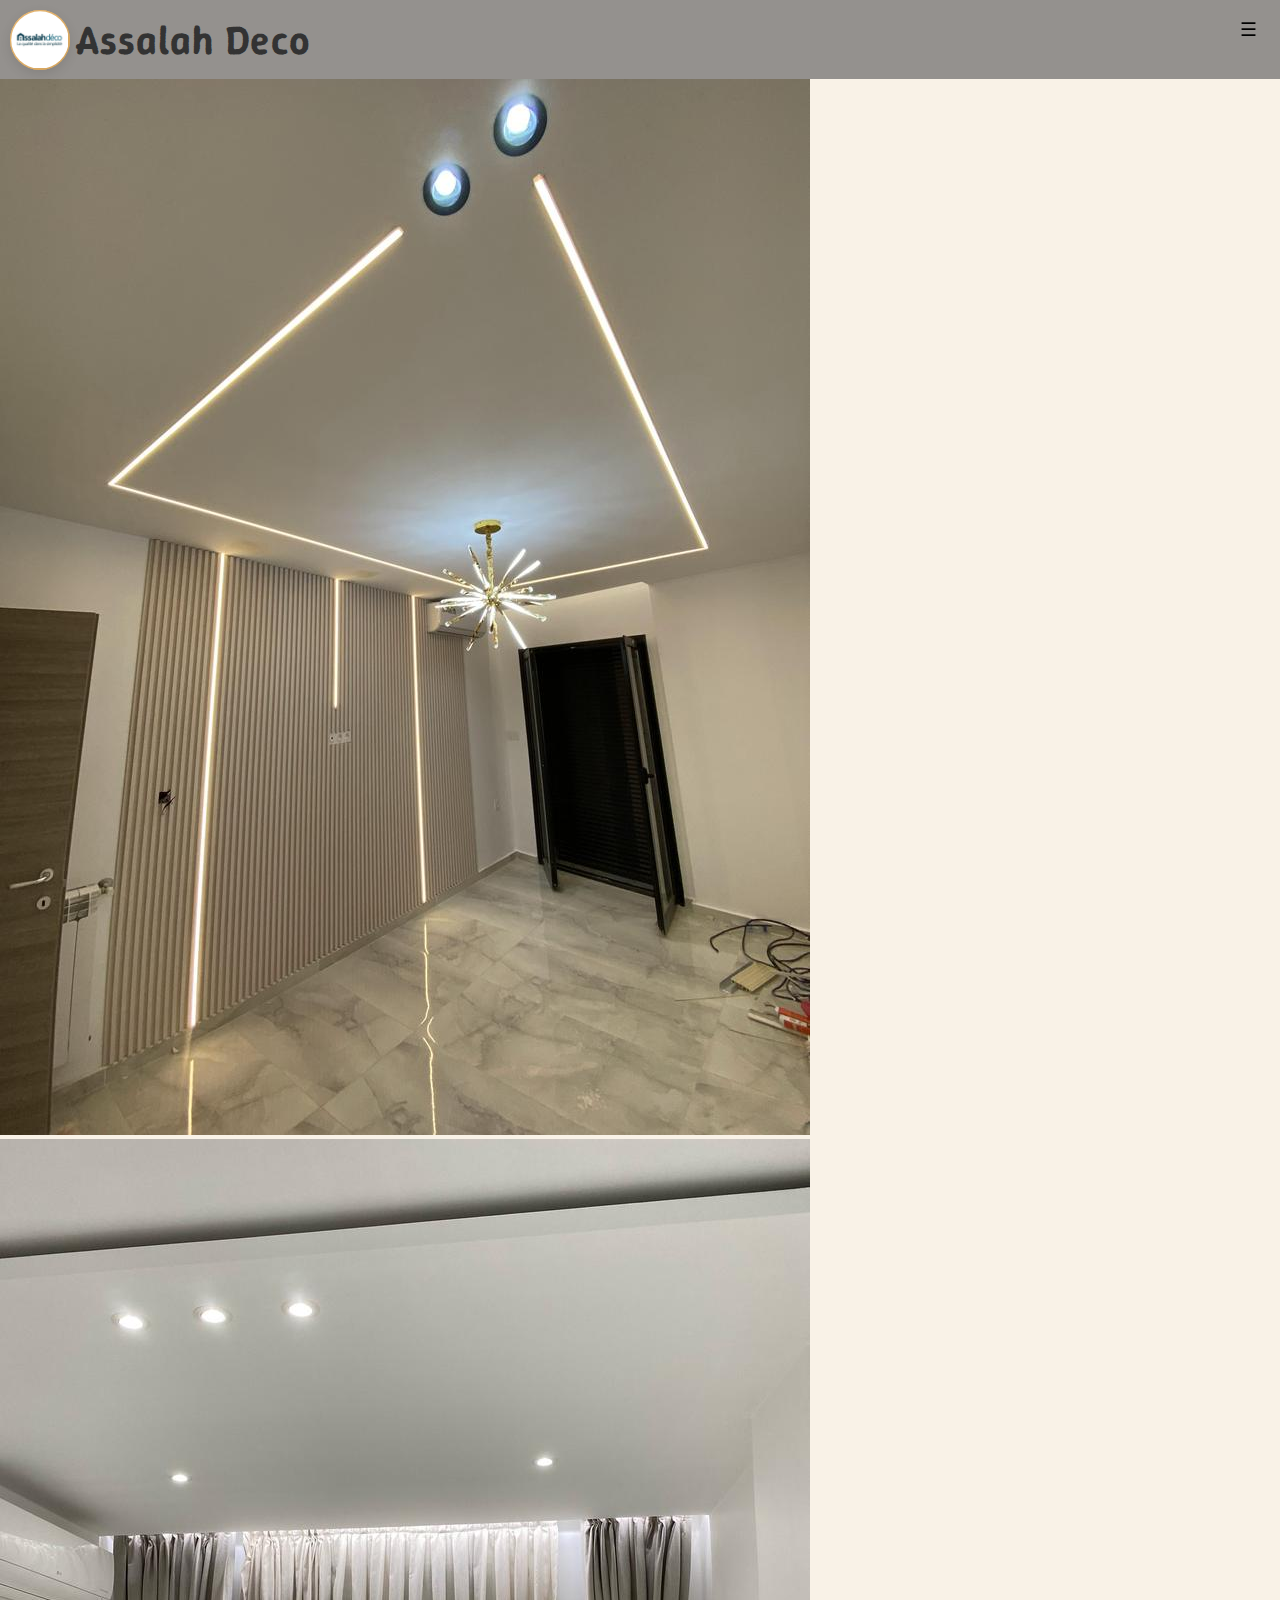
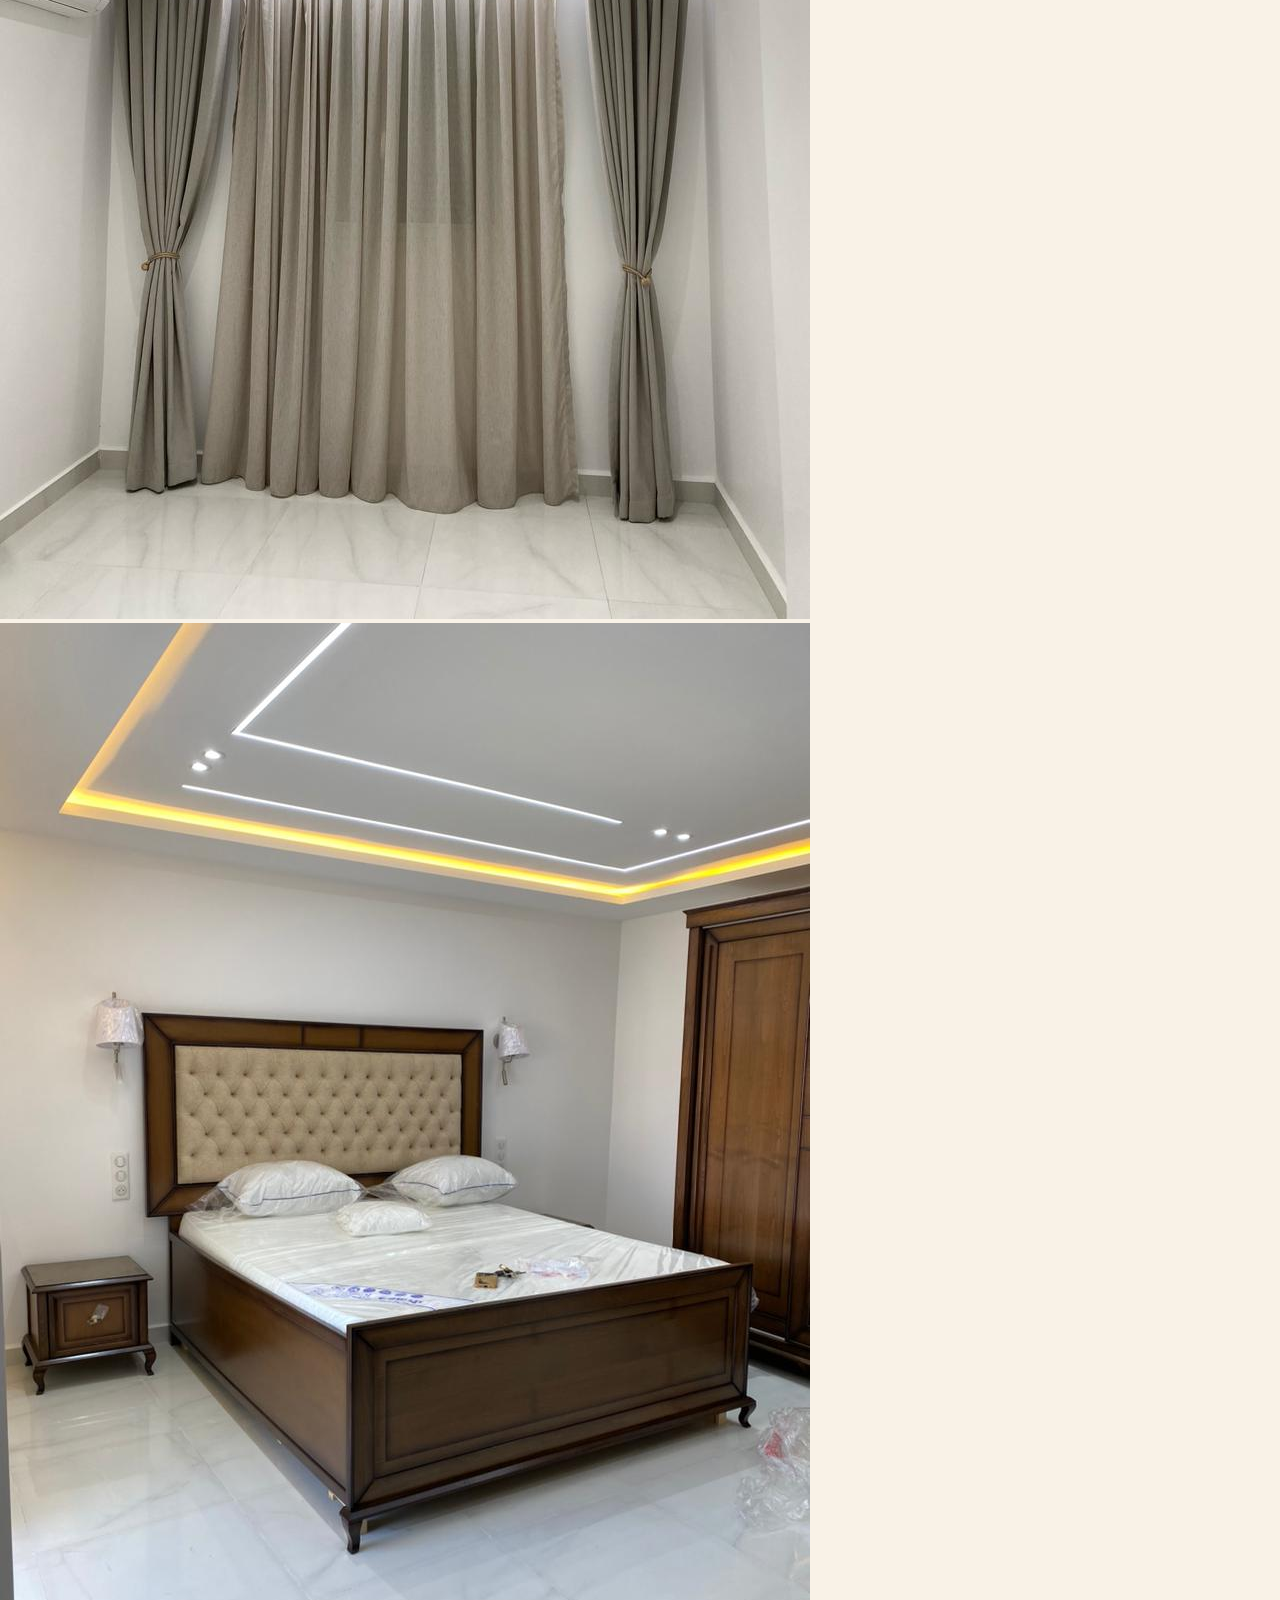
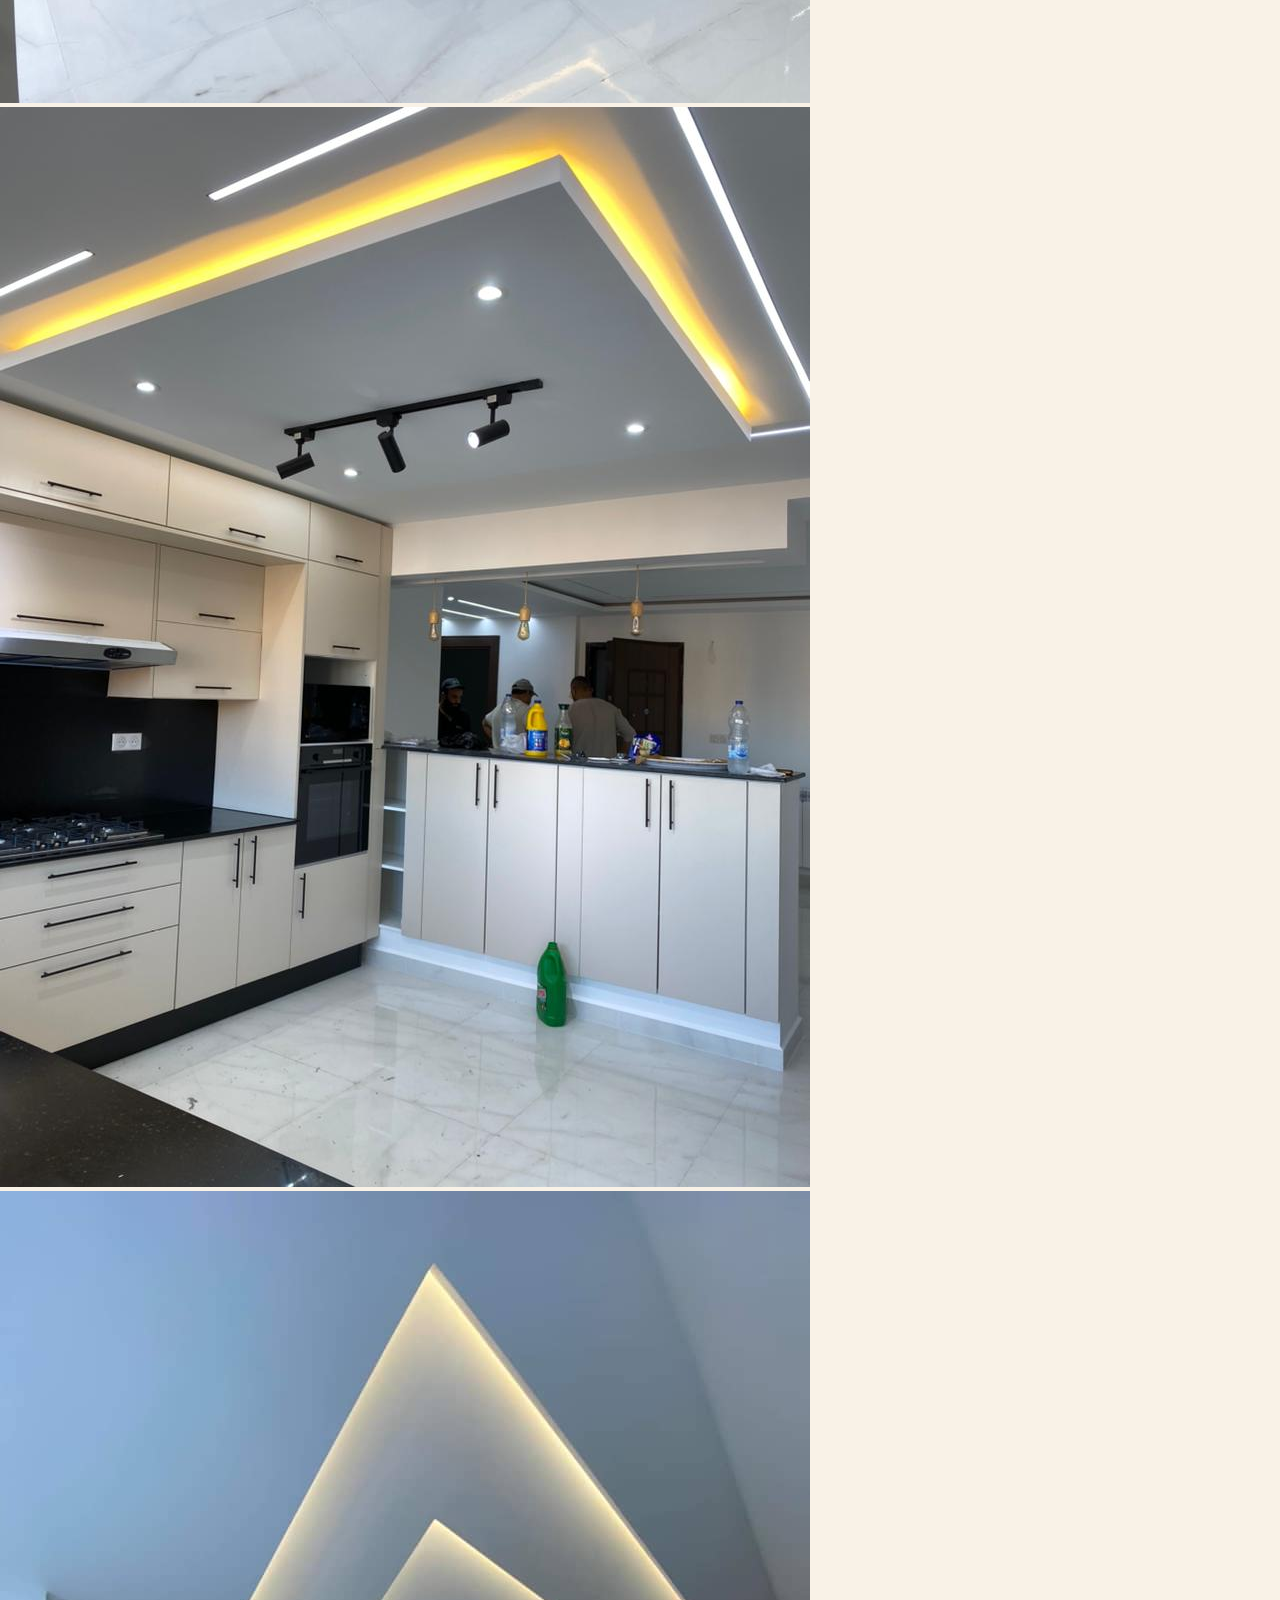
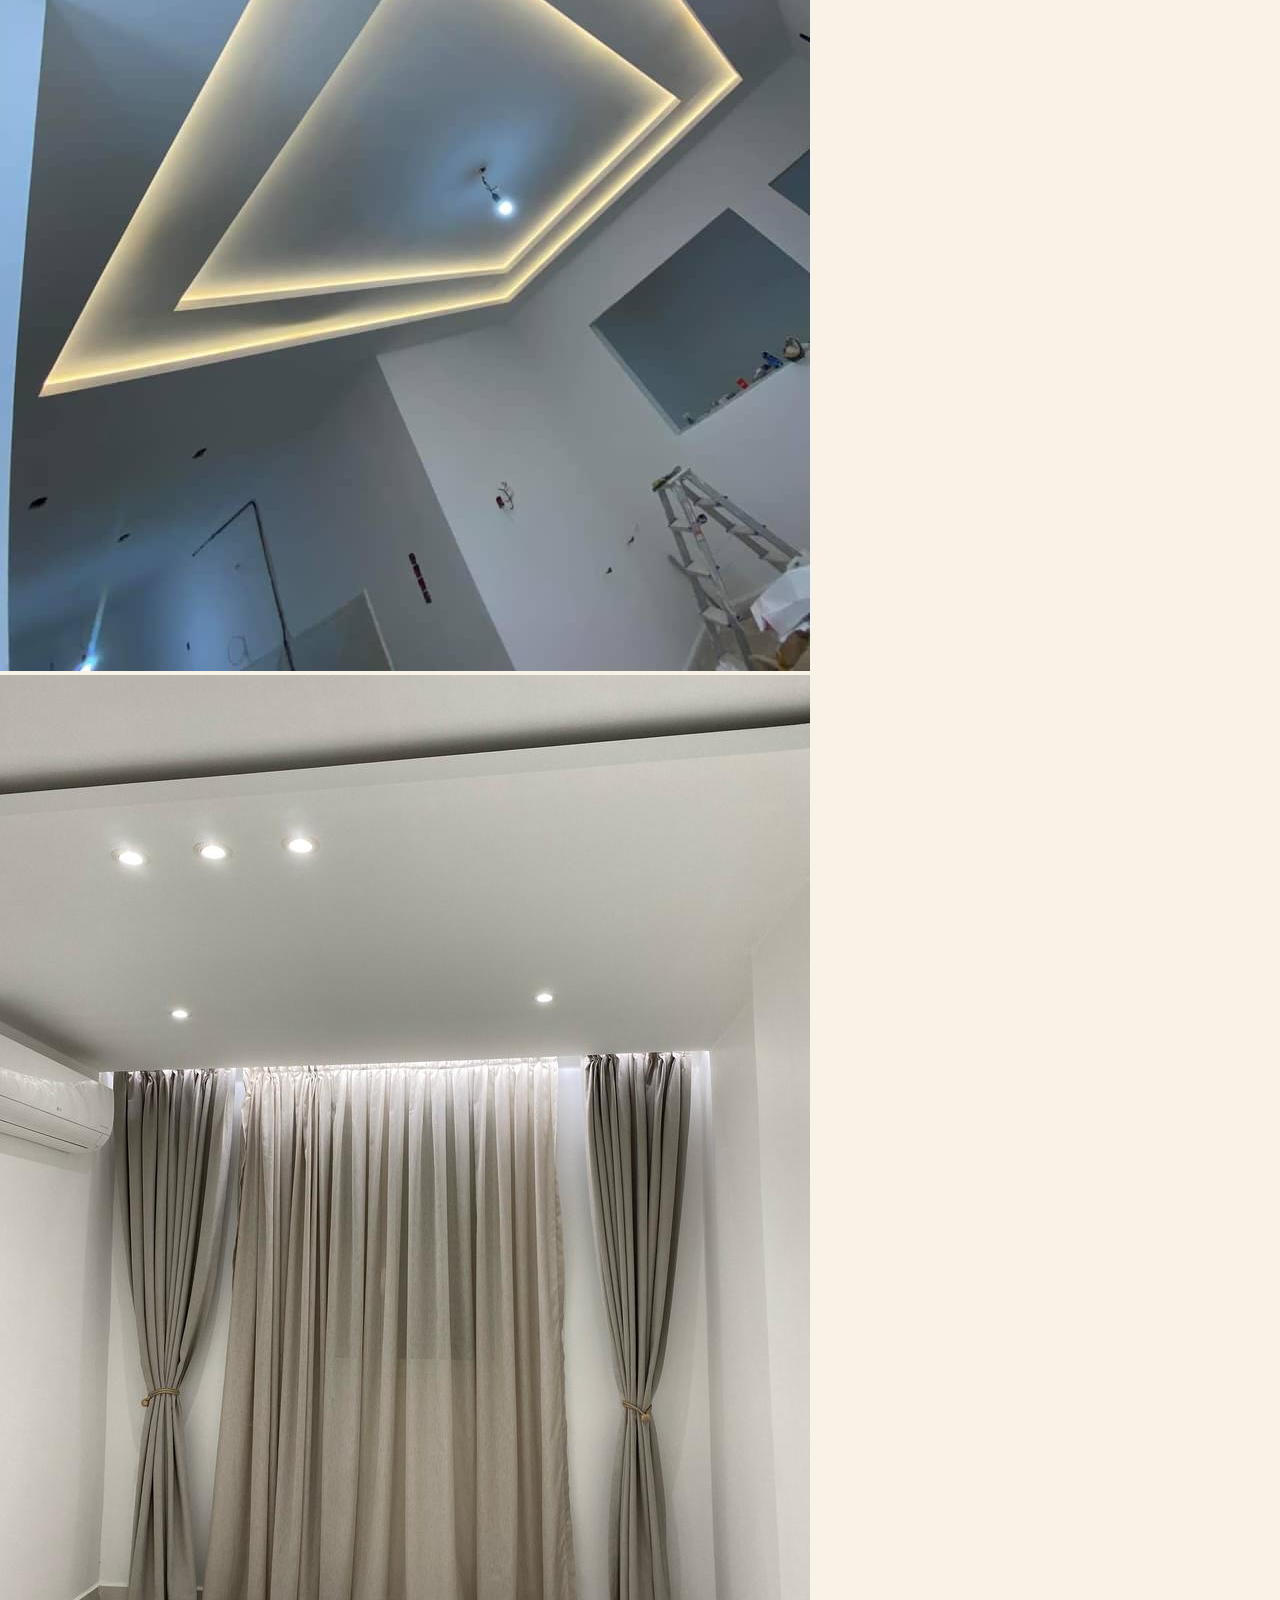
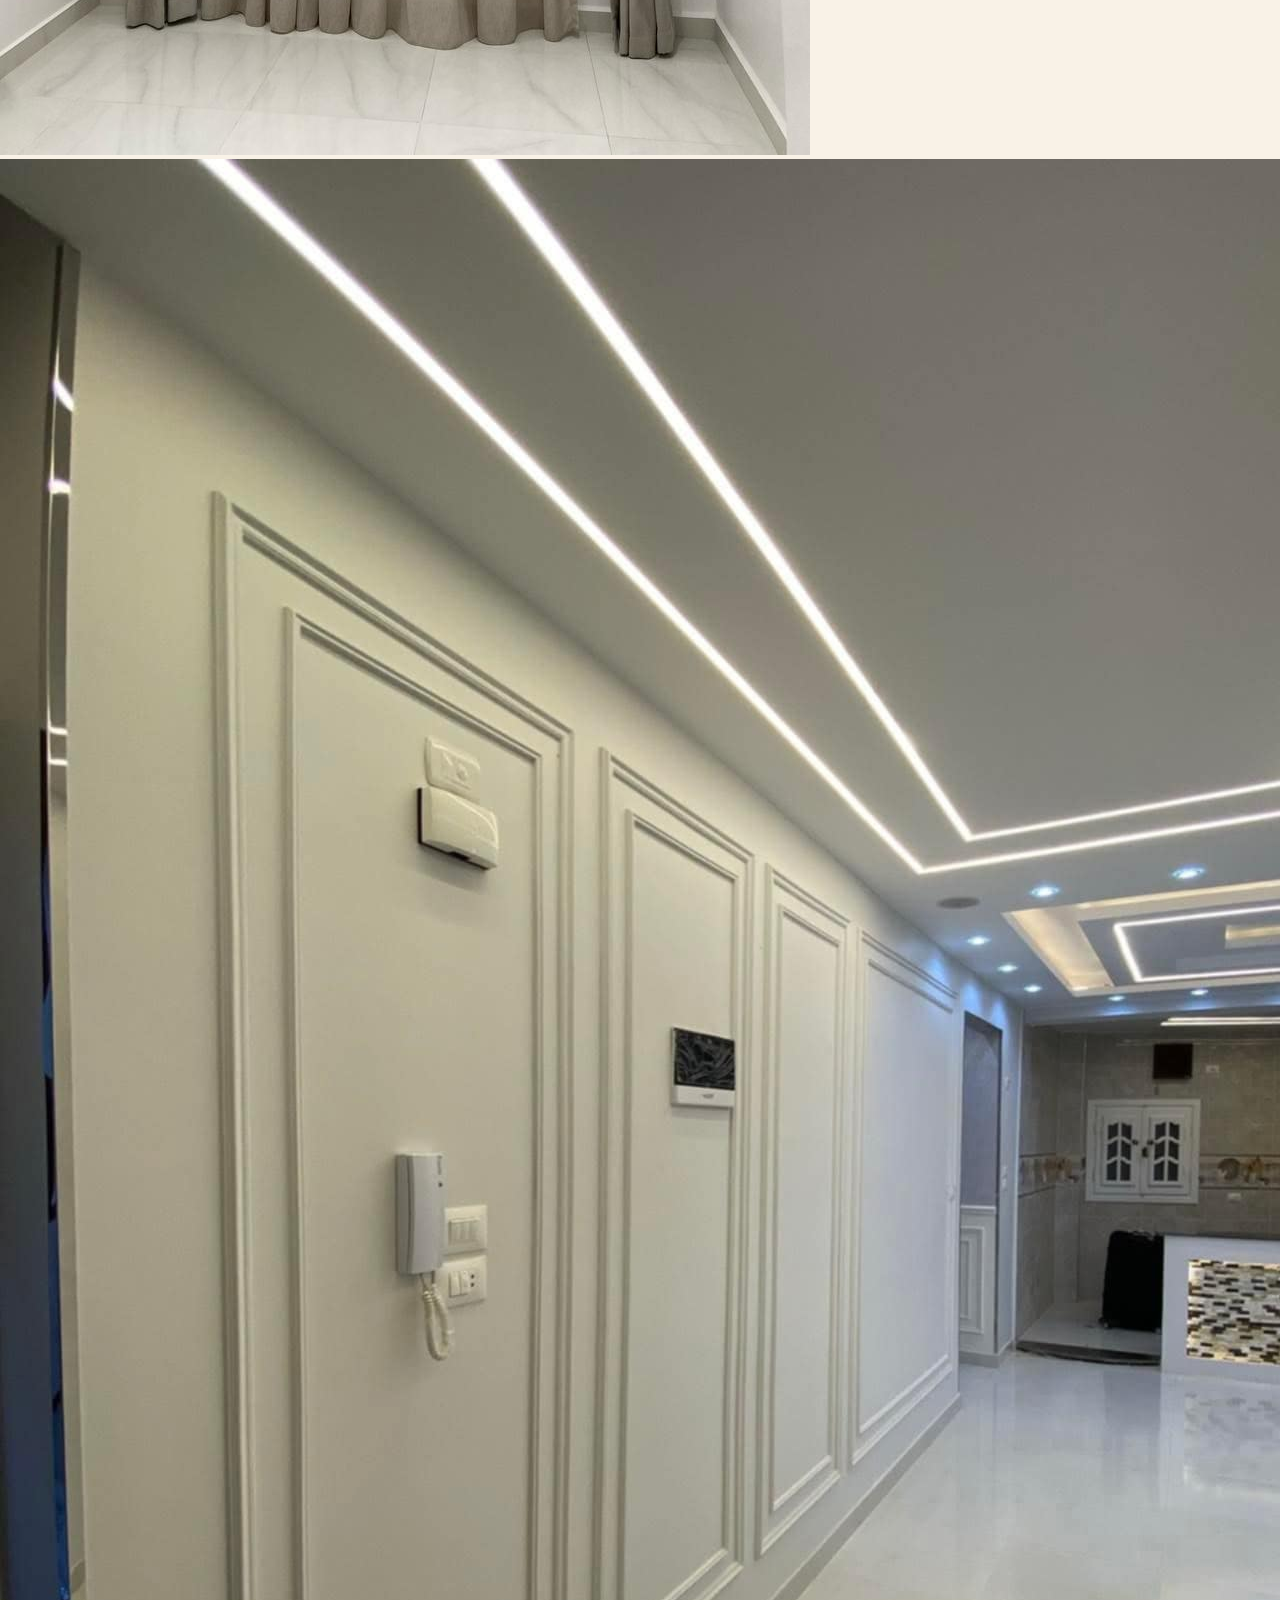
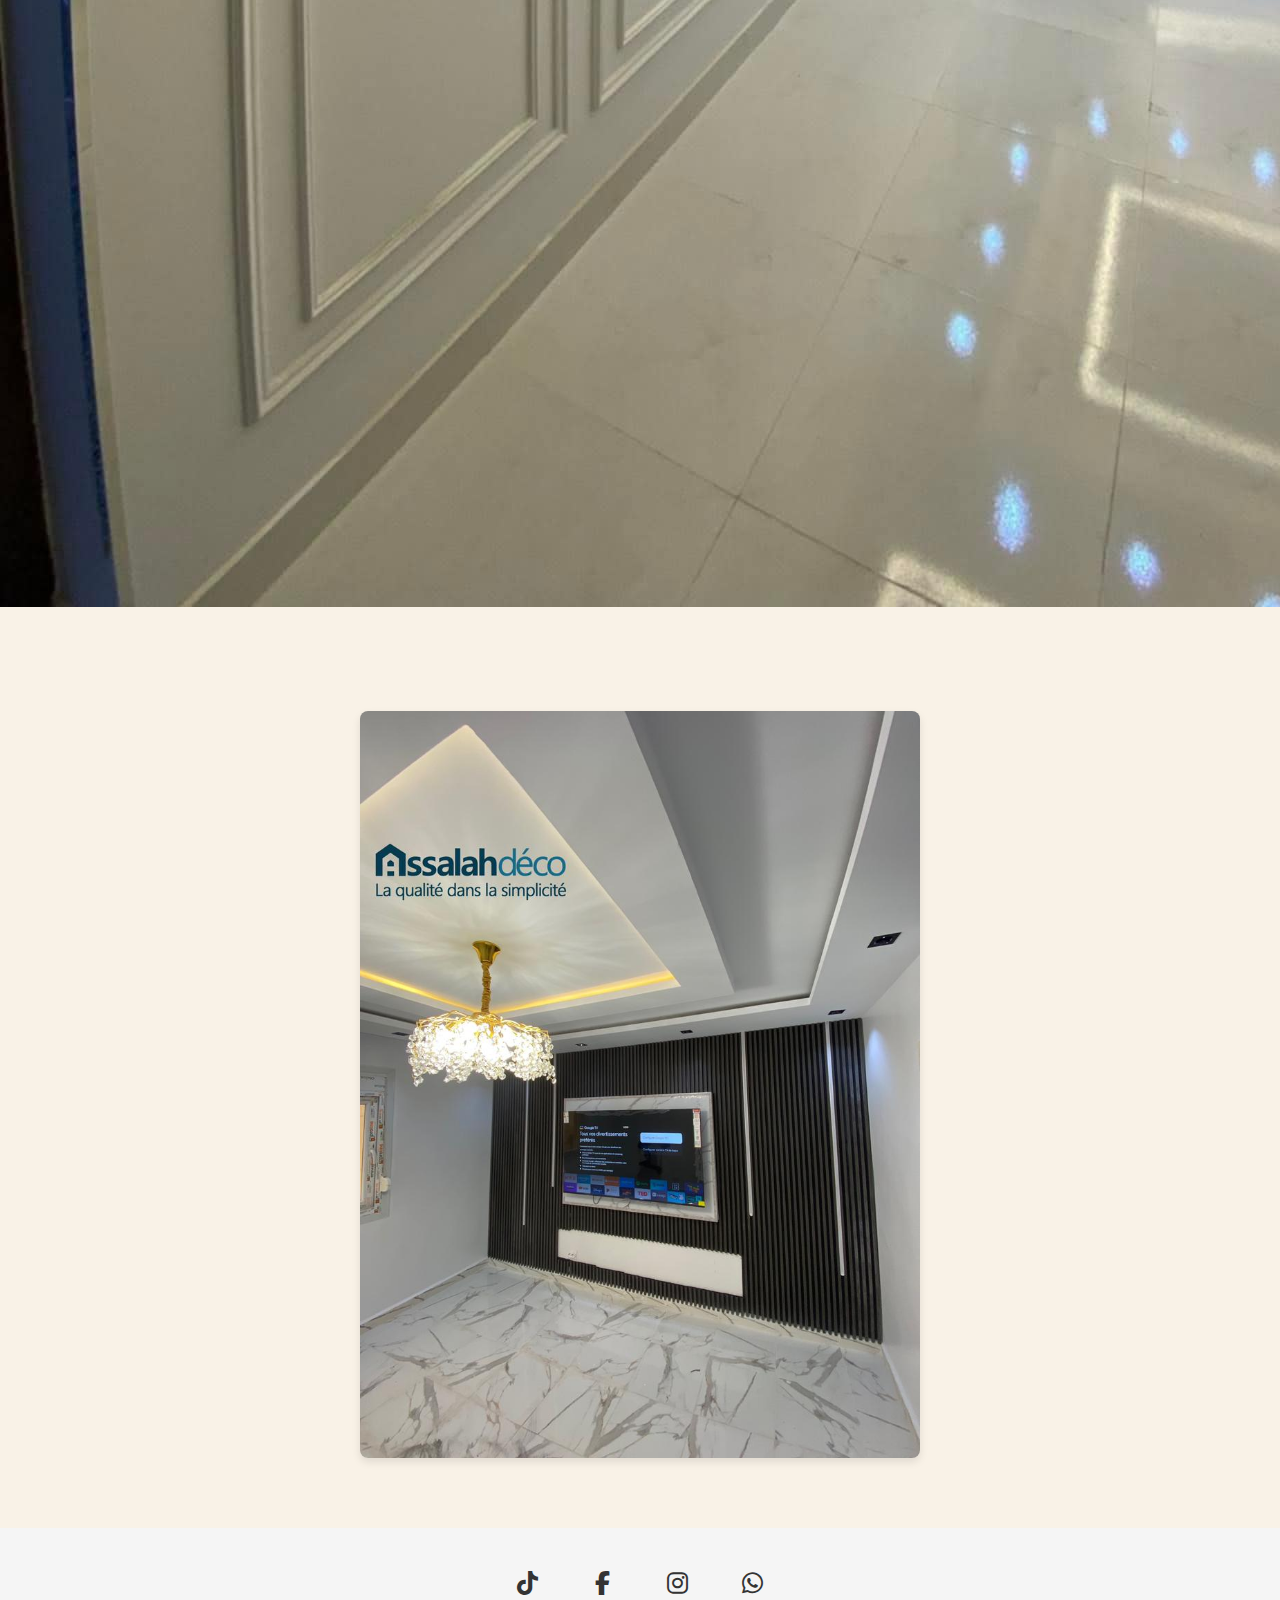
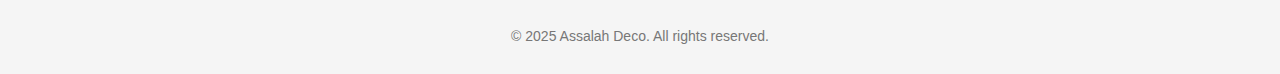
<file: meu-tv.html>
<!DOCTYPE html>
<!-- 
    limestone
    breeze
    mitny breeze
    vanilla latte
    classic white
  -->
<html lang="en">

<head>
  <meta charset="UTF-8">
  <meta name="viewport" content="width=device-width, initial-scale=1.0">
  <title>Assalah Deco | Plafonds & Moulures</title>
  <link rel="stylesheet" href="style.css">
  <link rel="stylesheet" href="https://cdnjs.cloudflare.com/ajax/libs/font-awesome/6.4.0/css/all.min.css">
</head>

<body>

  <!-- Fixed Header -->
  <header class="the-main-man">
    <div class="header-content">
      <div class="logo-wrap">
        <div class="logo-container">
          <div class="logo-circle">
            <img class="logo-image" src="images/logo.jpg" alt="Assalah Deco Logo" class="logo-img">
          </div>
        </div>
        <span class="site-name">Assalah Deco</span>
      </div>
    </div>
    <div class="btn"><button class="burger-menu" id="burger-btn">☰</button></div>
    <!-- Hidden Nav Links (Shows on burger click) -->
    <nav class="mobile-nav" id="mobile-nav">
      <ul>
        <li class="li"><a href="index.html">Home</a></li>
        <li class="li"><a href="deco-plaf.html">Decoration Plafond</a></li>
        <li class="li"><a href="bag-moul.html">Baguette Moulure</a></li>
        <li class="li"><a href="lum-etu.html">Lumiére étude</a></li>
        <li class="li"><a href="meu-tv.html">Meuble TV</a></li>
        <li class="li"><a href="ele-gen.html">Electricité générale</a></li>
      </ul>
    </nav>
    <div class="slider-container">
      <div class="slider-text">
        <h1>Transform Your Ceiling with Elegance</h1>
        <p>Modern Plafond Decorations by Assalah Deco</p>
      </div>
      <div class="slider-track" id="slider-track">
      
      </div>
    </div>
  </header>

  <!-- Hero Section (Placeholder - Add your content here) -->
  <main>
    <section class="hero">
      <div class="images-container">
          <div class="img-container"><img src="tv/WhatsApp Image 2025-04-03 at 02.51.18.jpeg" alt="">
          </div>
      </div>
    </section>
  </main>
  <footer class="site-footer">
    <div class="social-links">
      <a href="YOUR_TIKTOK_URL" target="_blank" aria-label="TikTok">
        <i class="fab fa-tiktok"></i>
      </a>
      <a href="https://www.google.com/url?sa=t&source=web&rct=j&opi=89978449&url=https://www.facebook.com/p/Assalah-d%25C3%25A9co-100087259280642/&ved=2ahUKEwj_ho7iteCMAxW4fKQEHeM6OdUQFnoECBcQAQ&usg=AOvVaw1tNIvbDMvZvOVW9xgzvBtb" target="_blank" aria-label="Facebook">
        <i class="fab fa-facebook-f"></i>
      </a>
      <a href="YOUR_INSTAGRAM_URL" target="_blank" aria-label="Instagram">
        <i class="fab fa-instagram"></i>
      </a>
      <a href="https://wa.me/213696961917" target="_blank" aria-label="WhatsApp">
        <i class="fab fa-whatsapp"></i>
      </a>
    </div>
    <p class="copyright">&copy; 2025 Assalah Deco. All rights reserved.</p>
  </footer>
  <script src="app.js"></script>
</body>

</html>
</file>
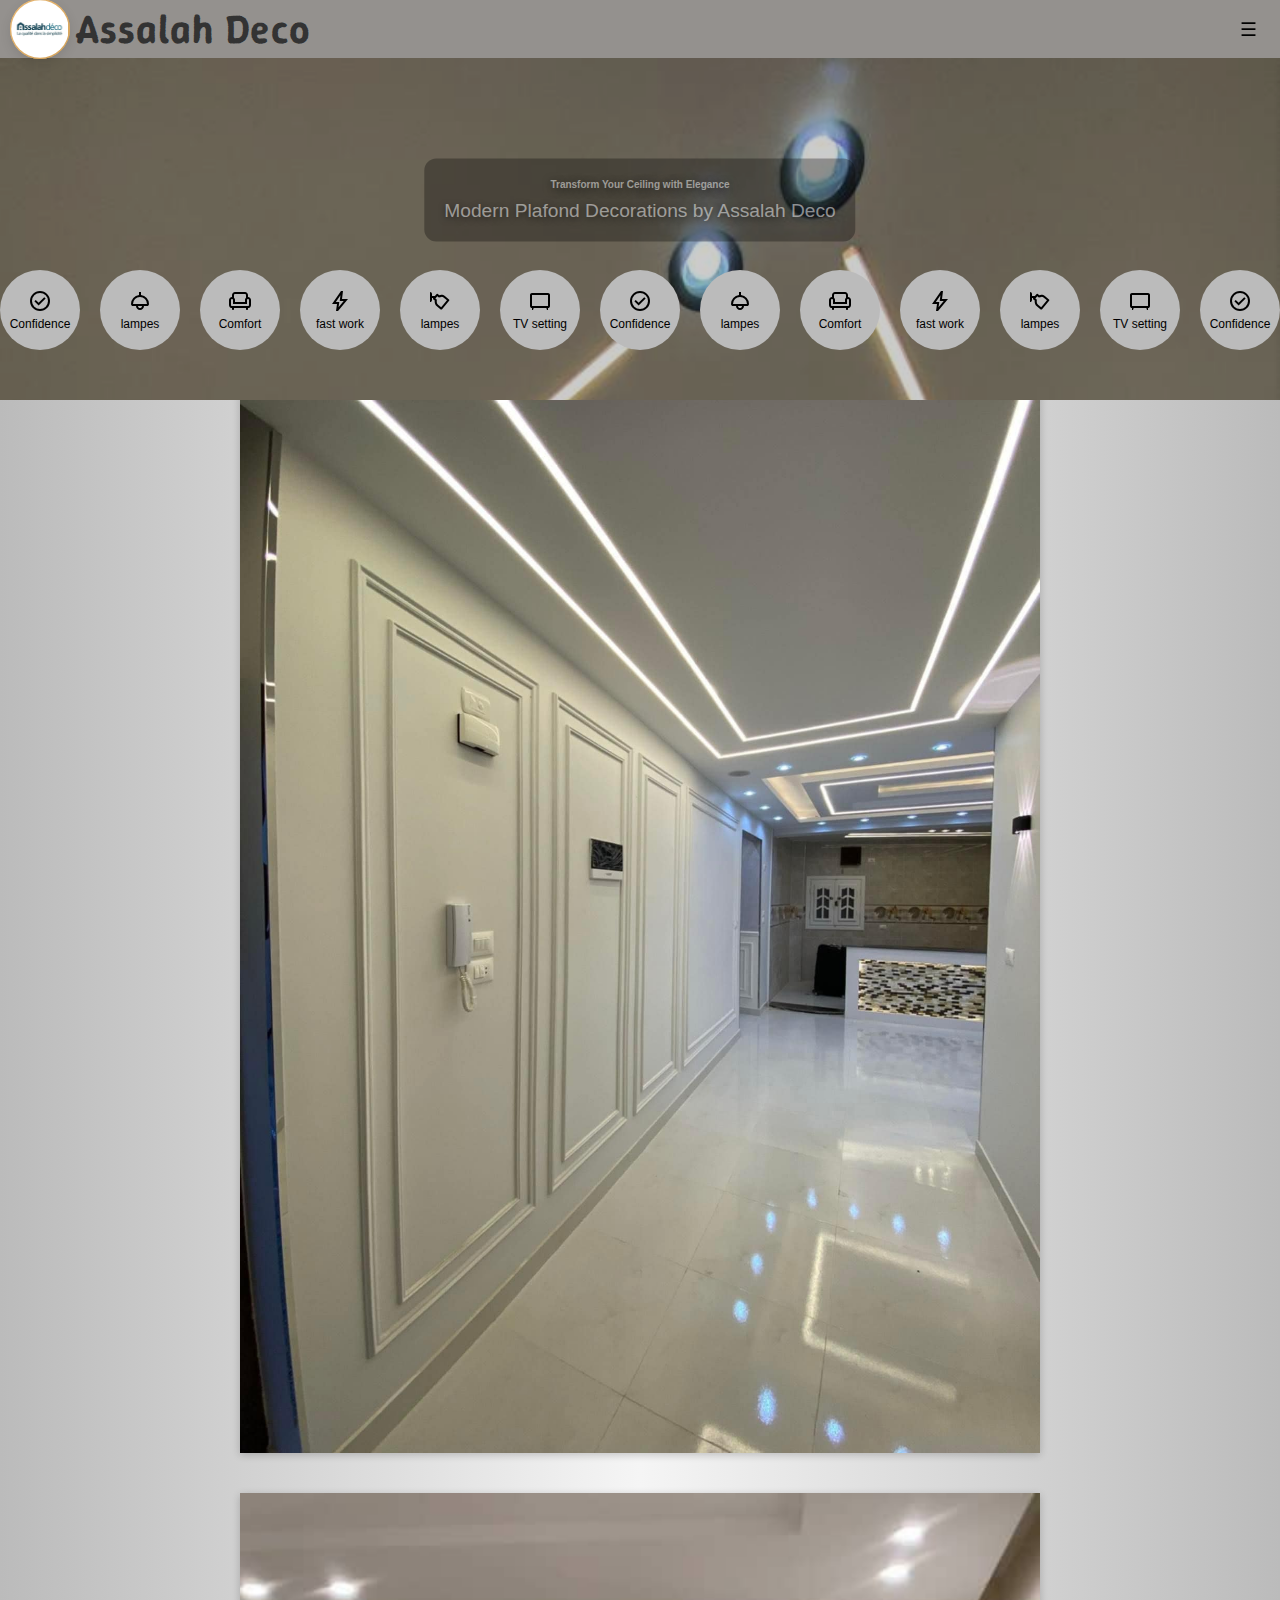
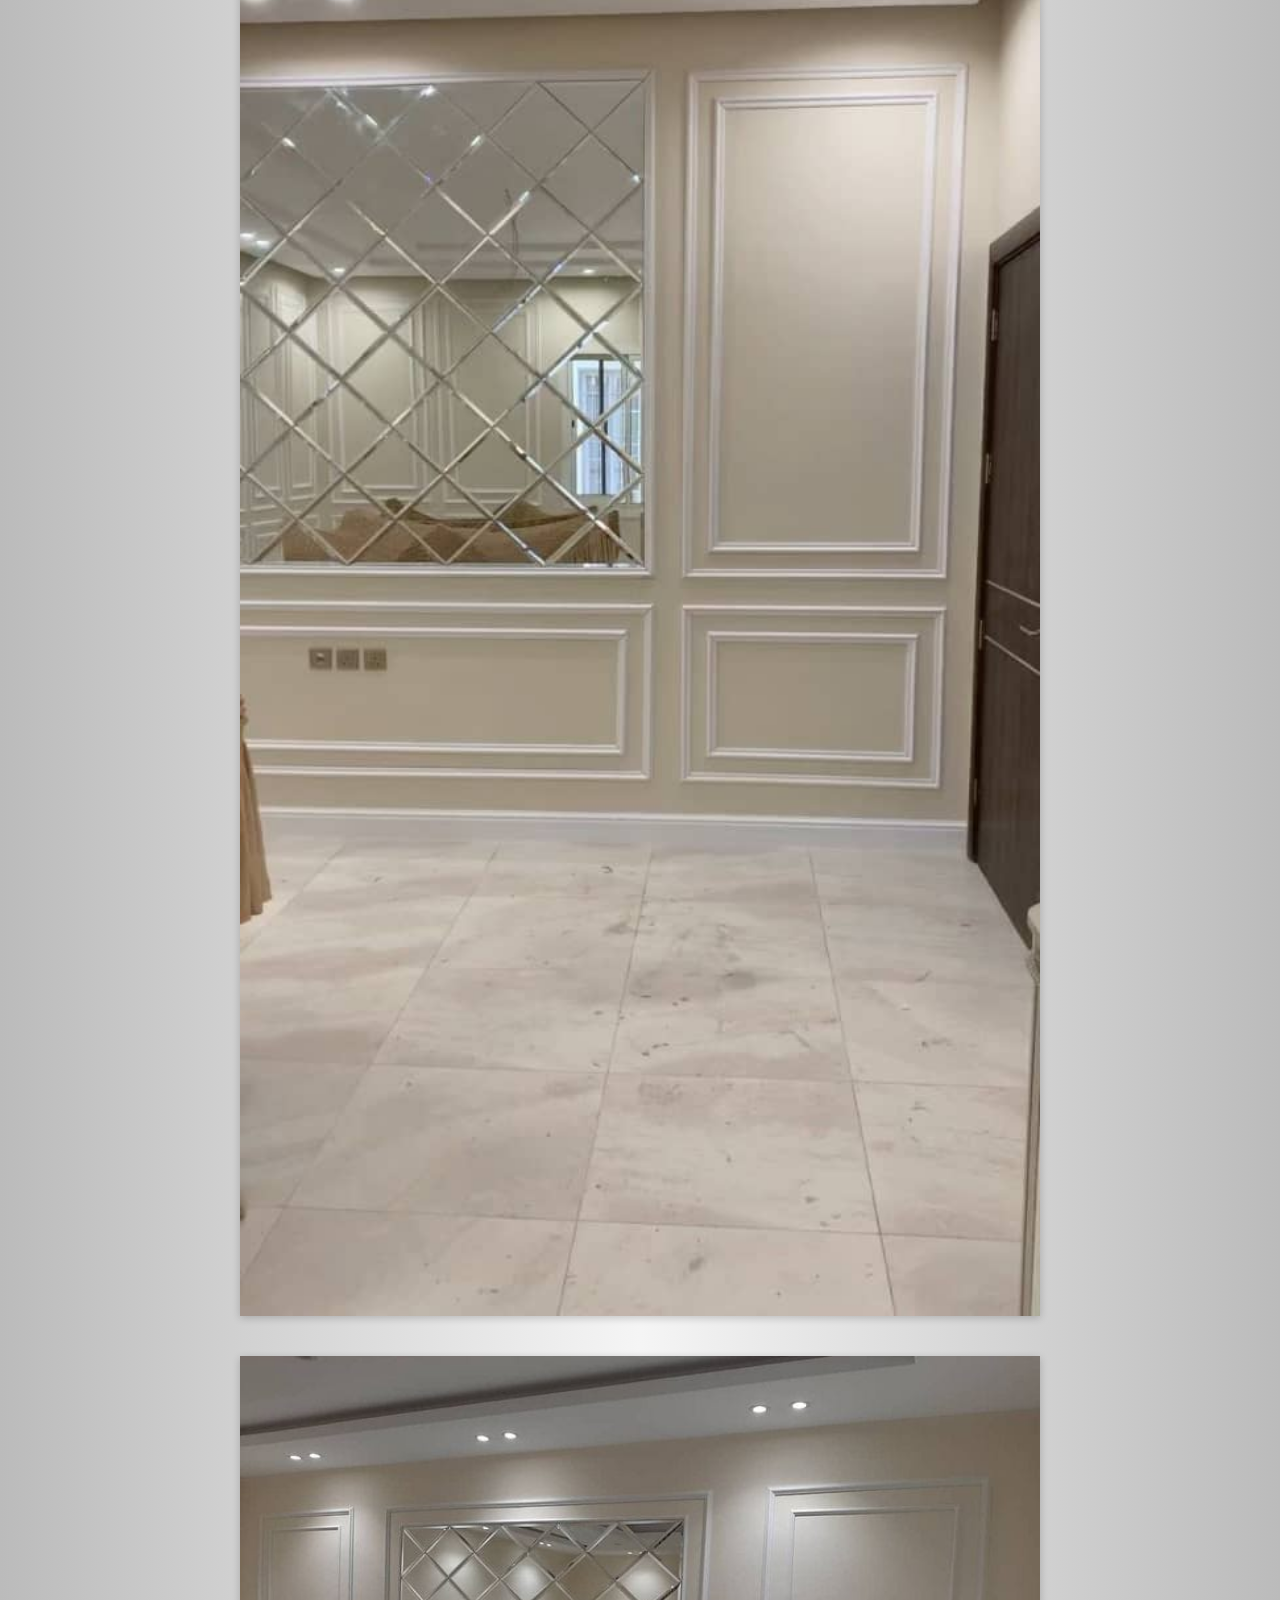
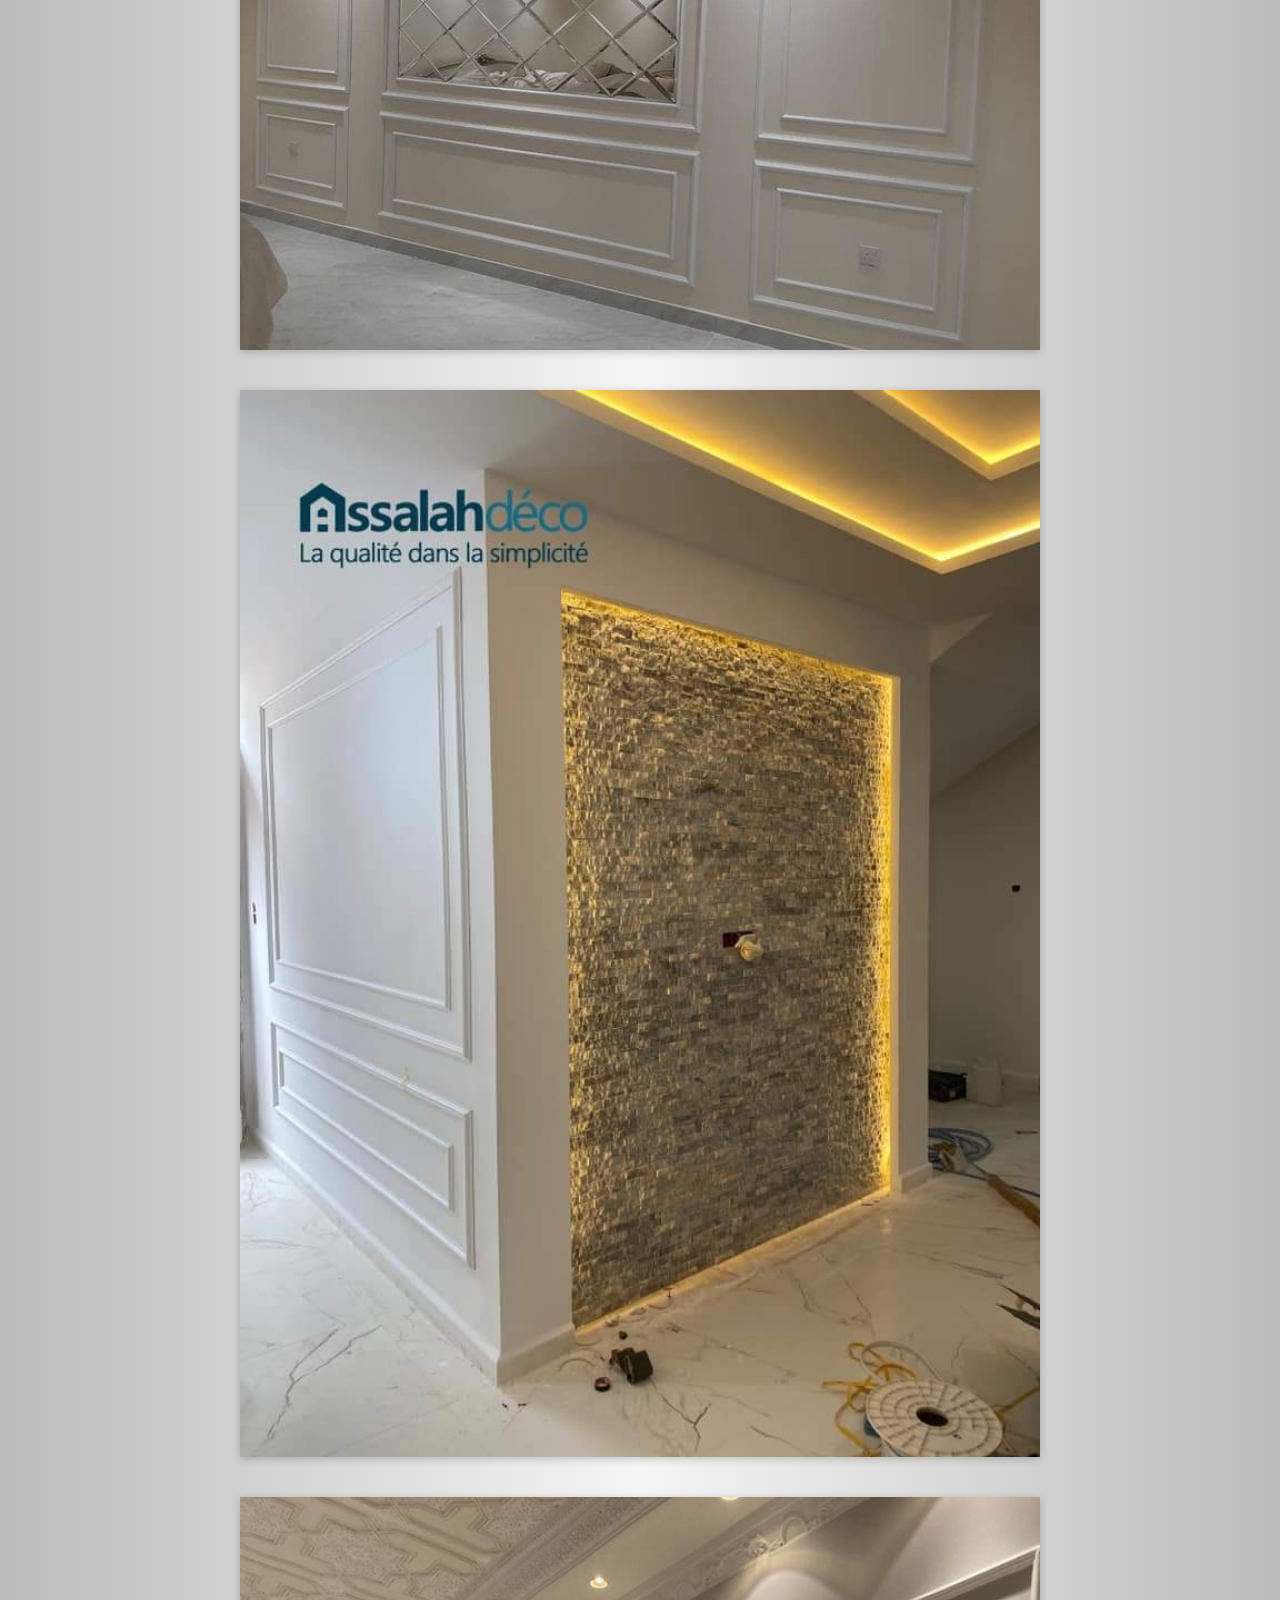
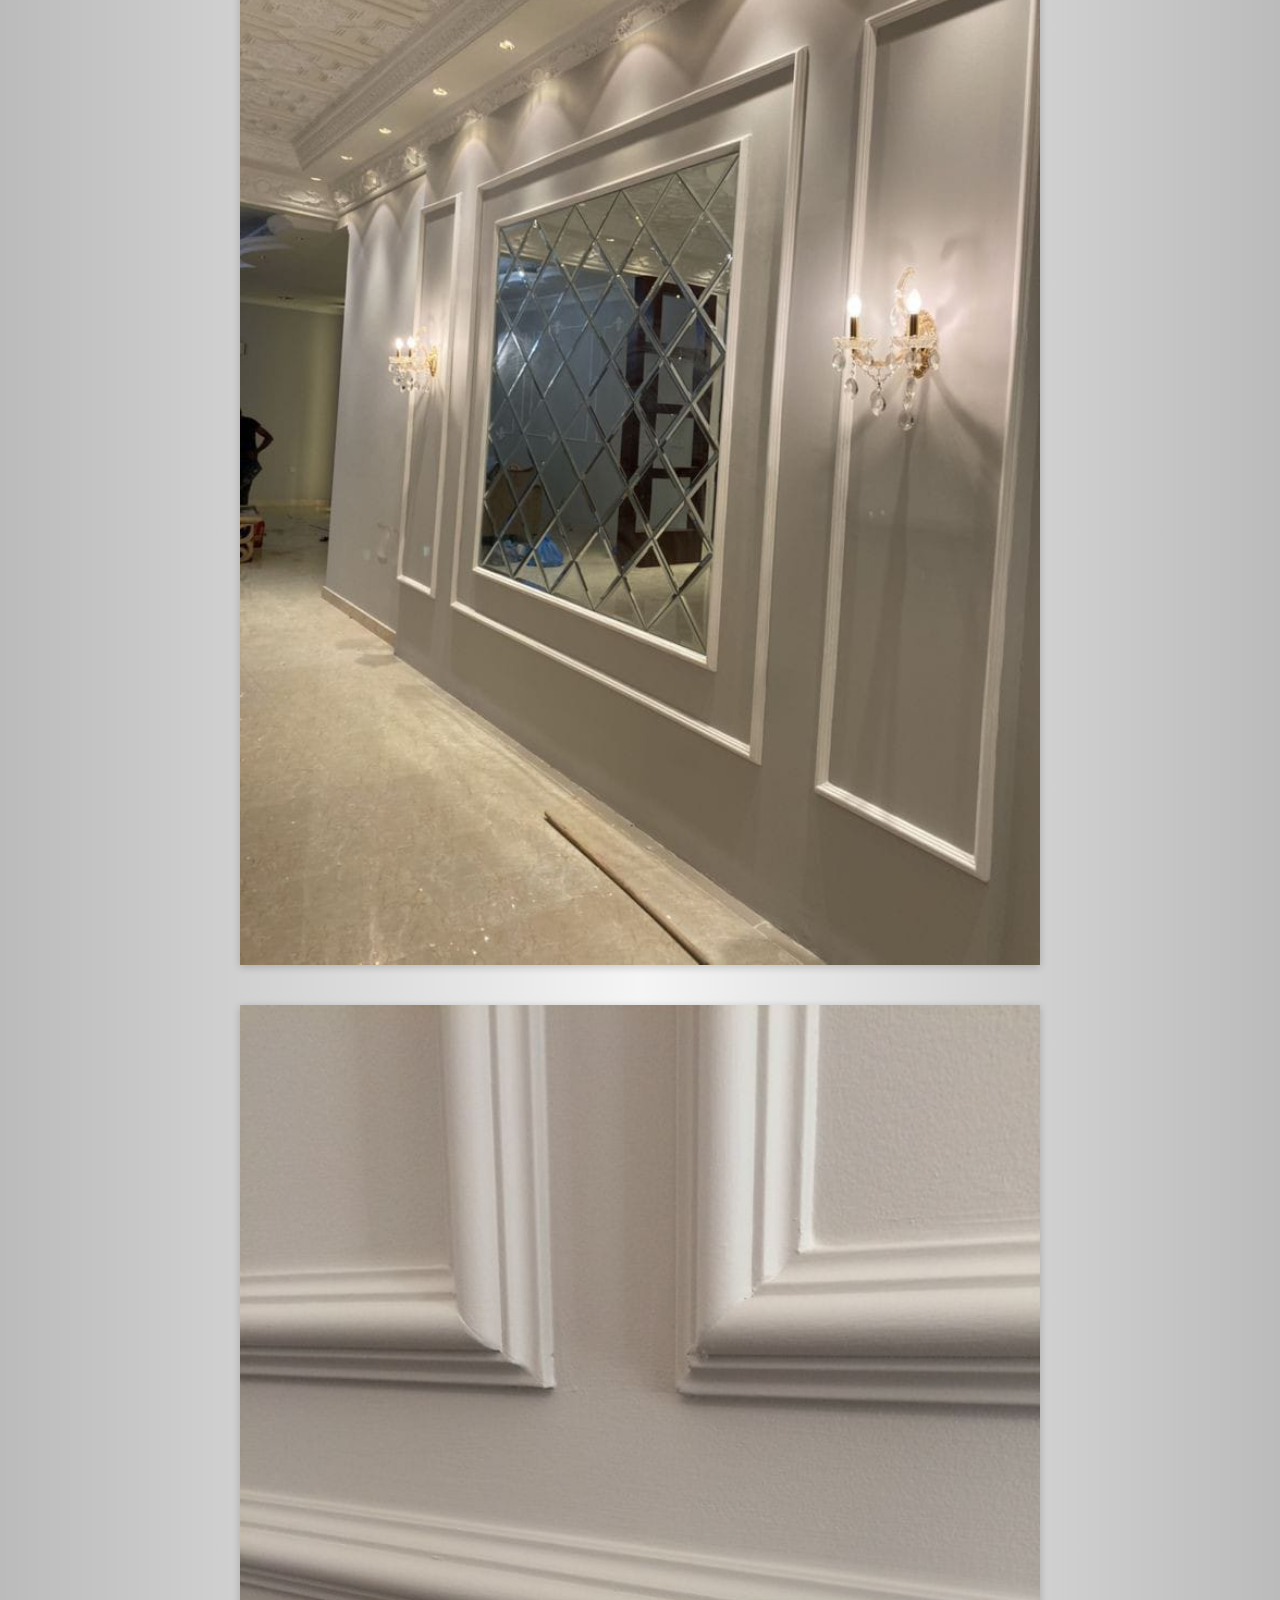
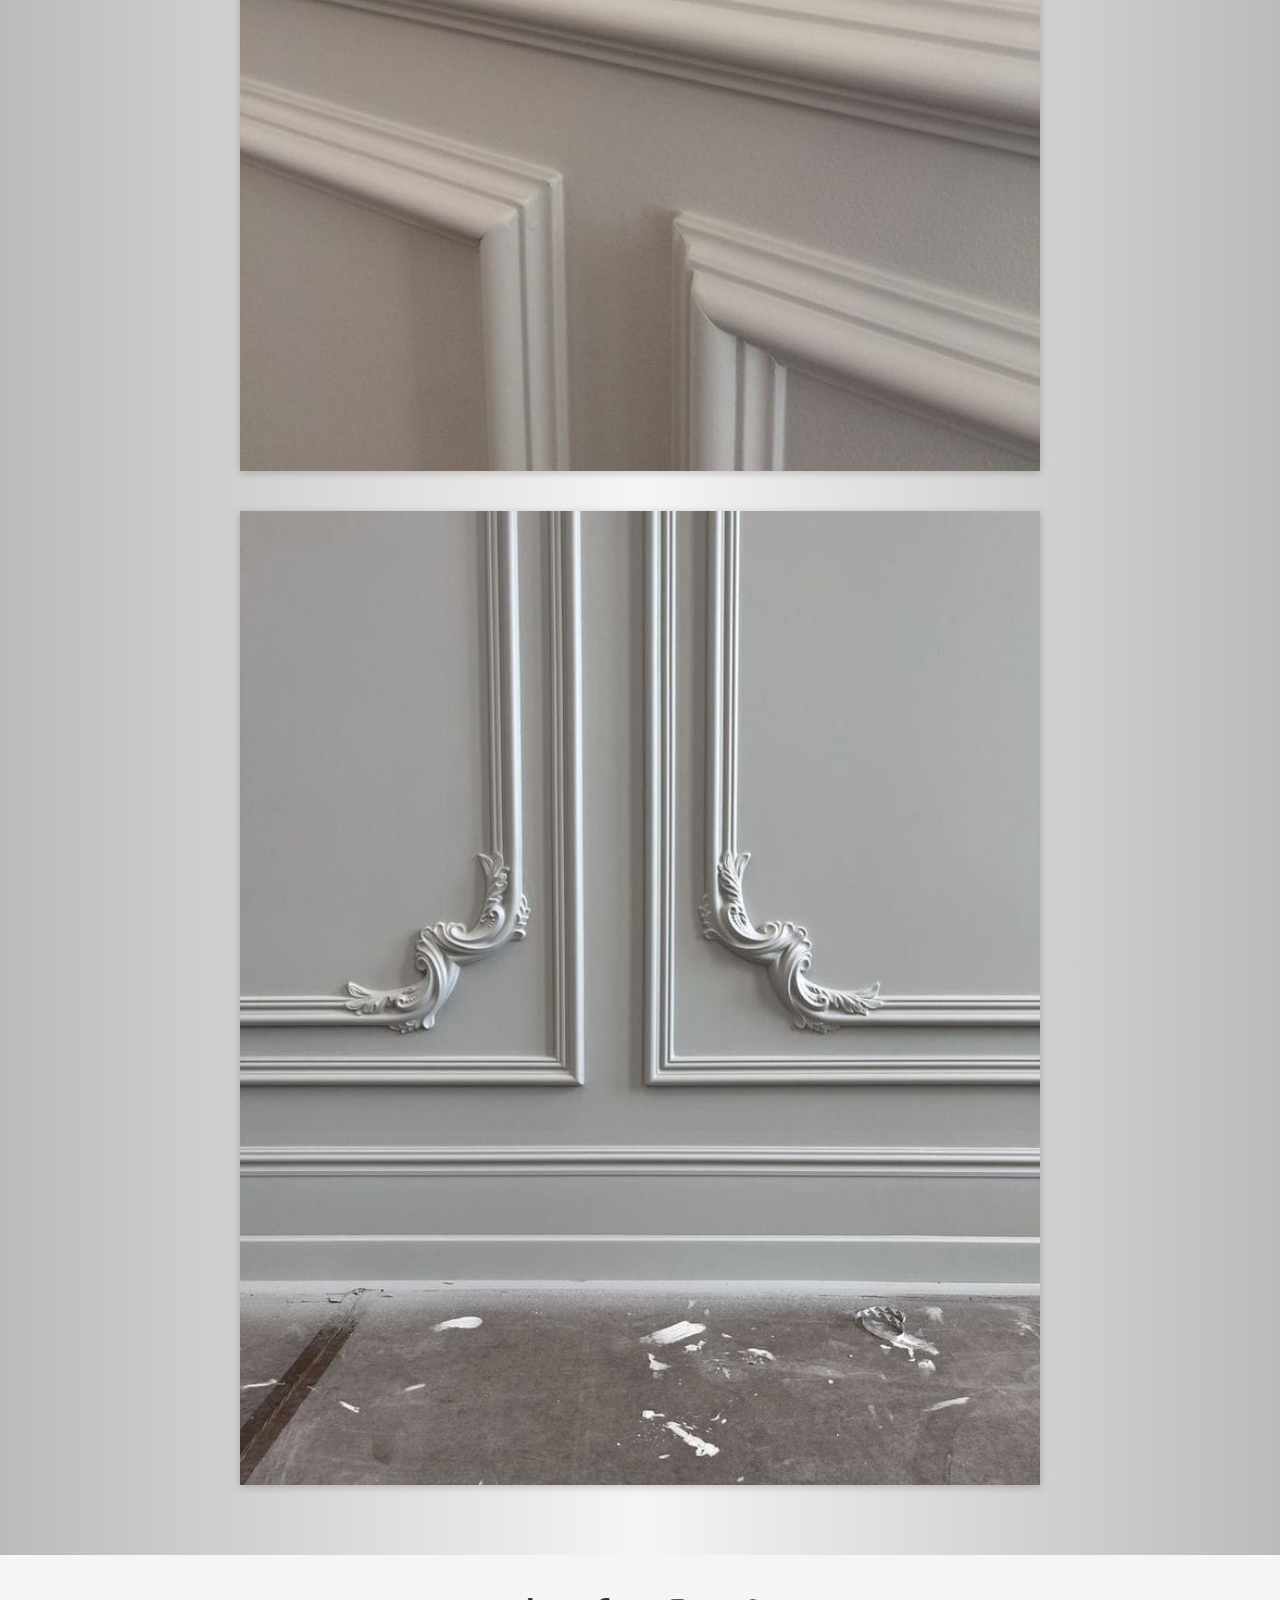
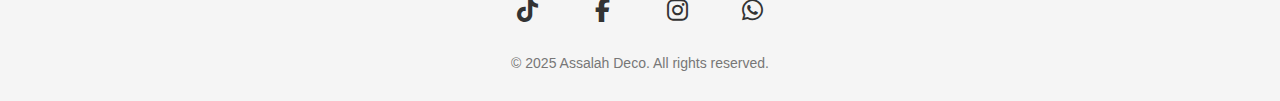
<file: decorPR/bag-moul.html>
<!DOCTYPE html>
<!-- 
    limestone
    breeze
    mitny breeze
    vanilla latte
    classic white
  -->
<html lang="en">

<head>
  <meta charset="UTF-8">
  <meta name="viewport" content="width=device-width, initial-scale=1.0">
  <title>Assalah Deco | Plafonds & Moulures</title>
  <link rel="stylesheet" href="style.css">
  <link rel="stylesheet" href="https://cdnjs.cloudflare.com/ajax/libs/font-awesome/6.4.0/css/all.min.css">
</head>
<body>

  <!-- Fixed Header -->
  <header class="the-main-man">
    <div class="header-content">
      <div class="logo-wrap">
        <div class="logo-container">
          <div class="logo-circle">
            <img class="logo-image" src="images/logo.jpg" alt="Assalah Deco Logo" class="logo-img">
          </div>
        </div>
        <span class="site-name">Assalah Deco</span>
      </div>
    </div>
         <div class="btn">
          <button class="burger-menu" id="burger-btn">☰</button>
        </div>

    <!-- Hidden Nav Links (Shows on burger click) -->
    <nav class="mobile-nav" id="mobile-nav">
      <ul>
        <li class="li"><a href="index.html">Home</a></li>
        <li class="li"><a href="deco-plaf.html">Decoration Plafond</a></li>
        <li class="li"><a href="bag-moul.html">Baguette Moulure</a></li>
        <li class="li"><a href="lum-etu.html">Lumiére étude</a></li>
        <li class="li"><a href="meu-tv.html">Meuble TV</a></li>
        <li class="li"><a href="ele-gen.html">Electricité générale</a></li>
      </ul>
    </nav>
    <div class="slider-container">
      <div class="slider-text">
        <h1>Transform Your Ceiling with Elegance</h1>
        <p>Modern Plafond Decorations by Assalah Deco</p>
      </div>
      <div class="slider-track" id="slider-track">
      
      </div>
    </div>
  </header>

  <div class="icon-slider-container">
    <div class="icon-slide-track">
      <span class="material-symbols-outlined"><svg xmlns="http://www.w3.org/2000/svg" height="24px" viewBox="0 -960 960 960" width="24px" fill="#000000"><path d="m424-296 282-282-56-56-226 226-114-114-56 56 170 170Zm56 216q-83 0-156-31.5T197-197q-54-54-85.5-127T80-480q0-83 31.5-156T197-763q54-54 127-85.5T480-880q83 0 156 31.5T763-763q54 54 85.5 127T880-480q0 83-31.5 156T763-197q-54 54-127 85.5T480-80Zm0-80q134 0 227-93t93-227q0-134-93-227t-227-93q-134 0-227 93t-93 227q0 134 93 227t227 93Zm0-320Z"/></svg>
        <div class="icon-label">Confidence</div>
      </span>
      <span class="material-symbols-outlined"><svg xmlns="http://www.w3.org/2000/svg" height="24px" viewBox="0 -960 960 960" width="24px" fill="#000000"><path d="M480-120q-66 0-113-47t-47-113H200q-33 0-56.5-23.5T120-360q0-140 92-241.5T440-718v-122h80v122q136 15 228 116.5T840-360q0 33-23.5 56.5T760-280H640q0 66-47 113t-113 47ZM200-360h560q0-116-82-198t-198-82q-116 0-198 82t-82 198Zm280 160q33 0 56.5-23.5T560-280H400q0 33 23.5 56.5T480-200Zm0-80Z"/></svg>
        <div class="icon-label">lampes</div>
      </span>
      <span class="material-symbols-outlined"><svg xmlns="http://www.w3.org/2000/svg" height="24px" viewBox="0 -960 960 960" width="24px" fill="#000000"><path d="M200-120q-17 0-28.5-11.5T160-160v-40q-50 0-85-35t-35-85v-200q0-50 35-85t85-35v-80q0-50 35-85t85-35h400q50 0 85 35t35 85v80q50 0 85 35t35 85v200q0 50-35 85t-85 35v40q0 17-11.5 28.5T760-120q-17 0-28.5-11.5T720-160v-40H240v40q0 17-11.5 28.5T200-120Zm-40-160h640q17 0 28.5-11.5T840-320v-200q0-17-11.5-28.5T800-560q-17 0-28.5 11.5T760-520v160H200v-160q0-17-11.5-28.5T160-560q-17 0-28.5 11.5T120-520v200q0 17 11.5 28.5T160-280Zm120-160h400v-80q0-27 11-49t29-39v-112q0-17-11.5-28.5T680-760H280q-17 0-28.5 11.5T240-720v112q18 17 29 39t11 49v80Zm200 0Zm0 160Zm0-80Z"/></svg>
        <div class="icon-label">Comfort</div>
      </span>
      <span class="material-symbols-outlined"><svg xmlns="http://www.w3.org/2000/svg" height="24px" viewBox="0 -960 960 960" width="24px" fill="#000000"><path d="m422-232 207-248H469l29-227-185 267h139l-30 208ZM320-80l40-280H160l360-520h80l-40 320h240L400-80h-80Zm151-390Z"/></svg>
        <div class="icon-label">fast work</div>
      </span>
      <span class="material-symbols-outlined"><svg xmlns="http://www.w3.org/2000/svg" height="24px" viewBox="0 -960 960 960" width="24px" fill="#000000"><path d="M563-150q-11 13-27.5 14.5T506-145L353-273q-50-42-72-102t-11-123l-56-47q-12-11-13.5-26.5T209-600h-49v80q0 33-23.5 56.5T80-440v-400q33 0 56.5 23.5T160-760v80h115l62-75q11-13 27.5-14.5T394-760l55 46q61-23 124-12t113 53l153 128q13 11 14.5 27.5T844-489L563-150Zm-36-83 231-277-124-102q-42-34-95.5-33T434-623l-61-50-77 92 60 50q-12 54-3 107.5t51 88.5l123 102Zm0-220Z"/></svg>
        <div class="icon-label">lampes</div>
      </span>
      <span class="material-symbols-outlined"><svg xmlns="http://www.w3.org/2000/svg" height="24px" viewBox="0 -960 960 960" width="24px" fill="#000000"><path d="M160-120v-80q-33 0-56.5-23.5T80-280v-440q0-33 23.5-56.5T160-800h640q33 0 56.5 23.5T880-720v440q0 33-23.5 56.5T800-200v80h-40l-26-80H227l-27 80h-40Zm0-160h640v-440H160v440Zm320-220Z"/></svg>
        <div class="icon-label">TV setting</div>
      </span>
      <span class="material-symbols-outlined"><svg xmlns="http://www.w3.org/2000/svg" height="24px" viewBox="0 -960 960 960" width="24px" fill="#000000"><path d="m424-296 282-282-56-56-226 226-114-114-56 56 170 170Zm56 216q-83 0-156-31.5T197-197q-54-54-85.5-127T80-480q0-83 31.5-156T197-763q54-54 127-85.5T480-880q83 0 156 31.5T763-763q54 54 85.5 127T880-480q0 83-31.5 156T763-197q-54 54-127 85.5T480-80Zm0-80q134 0 227-93t93-227q0-134-93-227t-227-93q-134 0-227 93t-93 227q0 134 93 227t227 93Zm0-320Z"/></svg>
        <div class="icon-label">Confidence</div>
      </span>
      <span class="material-symbols-outlined"><svg xmlns="http://www.w3.org/2000/svg" height="24px" viewBox="0 -960 960 960" width="24px" fill="#000000"><path d="M480-120q-66 0-113-47t-47-113H200q-33 0-56.5-23.5T120-360q0-140 92-241.5T440-718v-122h80v122q136 15 228 116.5T840-360q0 33-23.5 56.5T760-280H640q0 66-47 113t-113 47ZM200-360h560q0-116-82-198t-198-82q-116 0-198 82t-82 198Zm280 160q33 0 56.5-23.5T560-280H400q0 33 23.5 56.5T480-200Zm0-80Z"/></svg>
        <div class="icon-label">lampes</div>
      </span>
      <span class="material-symbols-outlined"><svg xmlns="http://www.w3.org/2000/svg" height="24px" viewBox="0 -960 960 960" width="24px" fill="#000000"><path d="M200-120q-17 0-28.5-11.5T160-160v-40q-50 0-85-35t-35-85v-200q0-50 35-85t85-35v-80q0-50 35-85t85-35h400q50 0 85 35t35 85v80q50 0 85 35t35 85v200q0 50-35 85t-85 35v40q0 17-11.5 28.5T760-120q-17 0-28.5-11.5T720-160v-40H240v40q0 17-11.5 28.5T200-120Zm-40-160h640q17 0 28.5-11.5T840-320v-200q0-17-11.5-28.5T800-560q-17 0-28.5 11.5T760-520v160H200v-160q0-17-11.5-28.5T160-560q-17 0-28.5 11.5T120-520v200q0 17 11.5 28.5T160-280Zm120-160h400v-80q0-27 11-49t29-39v-112q0-17-11.5-28.5T680-760H280q-17 0-28.5 11.5T240-720v112q18 17 29 39t11 49v80Zm200 0Zm0 160Zm0-80Z"/></svg>
        <div class="icon-label">Comfort</div>
      </span>
      <span class="material-symbols-outlined"><svg xmlns="http://www.w3.org/2000/svg" height="24px" viewBox="0 -960 960 960" width="24px" fill="#000000"><path d="m422-232 207-248H469l29-227-185 267h139l-30 208ZM320-80l40-280H160l360-520h80l-40 320h240L400-80h-80Zm151-390Z"/></svg>
        <div class="icon-label">fast work</div>
      </span>
      <span class="material-symbols-outlined"><svg xmlns="http://www.w3.org/2000/svg" height="24px" viewBox="0 -960 960 960" width="24px" fill="#000000"><path d="M563-150q-11 13-27.5 14.5T506-145L353-273q-50-42-72-102t-11-123l-56-47q-12-11-13.5-26.5T209-600h-49v80q0 33-23.5 56.5T80-440v-400q33 0 56.5 23.5T160-760v80h115l62-75q11-13 27.5-14.5T394-760l55 46q61-23 124-12t113 53l153 128q13 11 14.5 27.5T844-489L563-150Zm-36-83 231-277-124-102q-42-34-95.5-33T434-623l-61-50-77 92 60 50q-12 54-3 107.5t51 88.5l123 102Zm0-220Z"/></svg>
        <div class="icon-label">lampes</div>
      </span>
      <span class="material-symbols-outlined"><svg xmlns="http://www.w3.org/2000/svg" height="24px" viewBox="0 -960 960 960" width="24px" fill="#000000"><path d="M160-120v-80q-33 0-56.5-23.5T80-280v-440q0-33 23.5-56.5T160-800h640q33 0 56.5 23.5T880-720v440q0 33-23.5 56.5T800-200v80h-40l-26-80H227l-27 80h-40Zm0-160h640v-440H160v440Zm320-220Z"/></svg>
        <div class="icon-label">TV setting</div>
      </span>
      <span class="material-symbols-outlined"><svg xmlns="http://www.w3.org/2000/svg" height="24px" viewBox="0 -960 960 960" width="24px" fill="#000000"><path d="m424-296 282-282-56-56-226 226-114-114-56 56 170 170Zm56 216q-83 0-156-31.5T197-197q-54-54-85.5-127T80-480q0-83 31.5-156T197-763q54-54 127-85.5T480-880q83 0 156 31.5T763-763q54 54 85.5 127T880-480q0 83-31.5 156T763-197q-54 54-127 85.5T480-80Zm0-80q134 0 227-93t93-227q0-134-93-227t-227-93q-134 0-227 93t-93 227q0 134 93 227t227 93Zm0-320Z"/></svg>
        <div class="icon-label">Confidence</div>
      </span>
      <span class="material-symbols-outlined"><svg xmlns="http://www.w3.org/2000/svg" height="24px" viewBox="0 -960 960 960" width="24px" fill="#000000"><path d="M480-120q-66 0-113-47t-47-113H200q-33 0-56.5-23.5T120-360q0-140 92-241.5T440-718v-122h80v122q136 15 228 116.5T840-360q0 33-23.5 56.5T760-280H640q0 66-47 113t-113 47ZM200-360h560q0-116-82-198t-198-82q-116 0-198 82t-82 198Zm280 160q33 0 56.5-23.5T560-280H400q0 33 23.5 56.5T480-200Zm0-80Z"/></svg>
        <div class="icon-label">lampes</div>
      </span>
      <span class="material-symbols-outlined"><svg xmlns="http://www.w3.org/2000/svg" height="24px" viewBox="0 -960 960 960" width="24px" fill="#000000"><path d="M200-120q-17 0-28.5-11.5T160-160v-40q-50 0-85-35t-35-85v-200q0-50 35-85t85-35v-80q0-50 35-85t85-35h400q50 0 85 35t35 85v80q50 0 85 35t35 85v200q0 50-35 85t-85 35v40q0 17-11.5 28.5T760-120q-17 0-28.5-11.5T720-160v-40H240v40q0 17-11.5 28.5T200-120Zm-40-160h640q17 0 28.5-11.5T840-320v-200q0-17-11.5-28.5T800-560q-17 0-28.5 11.5T760-520v160H200v-160q0-17-11.5-28.5T160-560q-17 0-28.5 11.5T120-520v200q0 17 11.5 28.5T160-280Zm120-160h400v-80q0-27 11-49t29-39v-112q0-17-11.5-28.5T680-760H280q-17 0-28.5 11.5T240-720v112q18 17 29 39t11 49v80Zm200 0Zm0 160Zm0-80Z"/></svg>
        <div class="icon-label">Comfort</div>
      </span>
      <span class="material-symbols-outlined"><svg xmlns="http://www.w3.org/2000/svg" height="24px" viewBox="0 -960 960 960" width="24px" fill="#000000"><path d="m422-232 207-248H469l29-227-185 267h139l-30 208ZM320-80l40-280H160l360-520h80l-40 320h240L400-80h-80Zm151-390Z"/></svg>
        <div class="icon-label">fast work</div>
      </span>
      <span class="material-symbols-outlined"><svg xmlns="http://www.w3.org/2000/svg" height="24px" viewBox="0 -960 960 960" width="24px" fill="#000000"><path d="M563-150q-11 13-27.5 14.5T506-145L353-273q-50-42-72-102t-11-123l-56-47q-12-11-13.5-26.5T209-600h-49v80q0 33-23.5 56.5T80-440v-400q33 0 56.5 23.5T160-760v80h115l62-75q11-13 27.5-14.5T394-760l55 46q61-23 124-12t113 53l153 128q13 11 14.5 27.5T844-489L563-150Zm-36-83 231-277-124-102q-42-34-95.5-33T434-623l-61-50-77 92 60 50q-12 54-3 107.5t51 88.5l123 102Zm0-220Z"/></svg>
        <div class="icon-label">lampes</div>
      </span>
      <span class="material-symbols-outlined"><svg xmlns="http://www.w3.org/2000/svg" height="24px" viewBox="0 -960 960 960" width="24px" fill="#000000"><path d="M160-120v-80q-33 0-56.5-23.5T80-280v-440q0-33 23.5-56.5T160-800h640q33 0 56.5 23.5T880-720v440q0 33-23.5 56.5T800-200v80h-40l-26-80H227l-27 80h-40Zm0-160h640v-440H160v440Zm320-220Z"/></svg>
        <div class="icon-label">TV setting</div>
      </span>



    </div>
    
  </div>
  <!-- Hero Section (Placeholder - Add your content here) -->
  <main>
    <section class="hero">
      <div class="images-container">
          <div class="img-container"><img src="bag moulure/WhatsApp Image 2025-04-03 at 03.05.43.jpeg" alt="">
          </div>
          <div class="img-container"><img src="bag moulure/WhatsApp Image 2025-04-03 at 03.05.45(1).jpeg" alt="">
          </div>
          <div class="img-container"><img src="bag moulure/WhatsApp Image 2025-04-03 at 03.05.45(2).jpeg" alt="">
          </div>
          <div class="img-container"><img src="bag moulure/WhatsApp Image 2025-04-03 at 03.05.45(3).jpeg" alt="">
          </div>
          <div class="img-container"><img src="bag moulure/WhatsApp Image 2025-04-03 at 03.05.45.jpeg" alt="">
          </div>
          <div class="img-container"><img src="bag moulure/WhatsApp Image 2025-04-03 at 03.05.46(1).jpeg" alt="">
          </div>
          <div class="img-container"><img src="bag moulure/WhatsApp Image 2025-04-03 at 03.05.46.jpeg" alt="">
          </div>
      </div>
    </section>
  </main>
  <footer class="site-footer">
    <div class="social-links">
      <a href="YOUR_TIKTOK_URL" target="_blank" aria-label="TikTok">
        <i class="fab fa-tiktok"></i>
      </a>
      <a href="https://www.google.com/url?sa=t&source=web&rct=j&opi=89978449&url=https://www.facebook.com/p/Assalah-d%25C3%25A9co-100087259280642/&ved=2ahUKEwj_ho7iteCMAxW4fKQEHeM6OdUQFnoECBcQAQ&usg=AOvVaw1tNIvbDMvZvOVW9xgzvBtb" target="_blank" aria-label="Facebook">
        <i class="fab fa-facebook-f"></i>
      </a>
      <a href="YOUR_INSTAGRAM_URL" target="_blank" aria-label="Instagram">
        <i class="fab fa-instagram"></i>
      </a>
      <a href="https://wa.me/213696961917" target="_blank" aria-label="WhatsApp">
        <i class="fab fa-whatsapp"></i>
      </a>
    </div>
    <p class="copyright">&copy; 2025 Assalah Deco. All rights reserved.</p>
  </footer>
  <script src="app.js"></script>
</body>

</html>
</file>
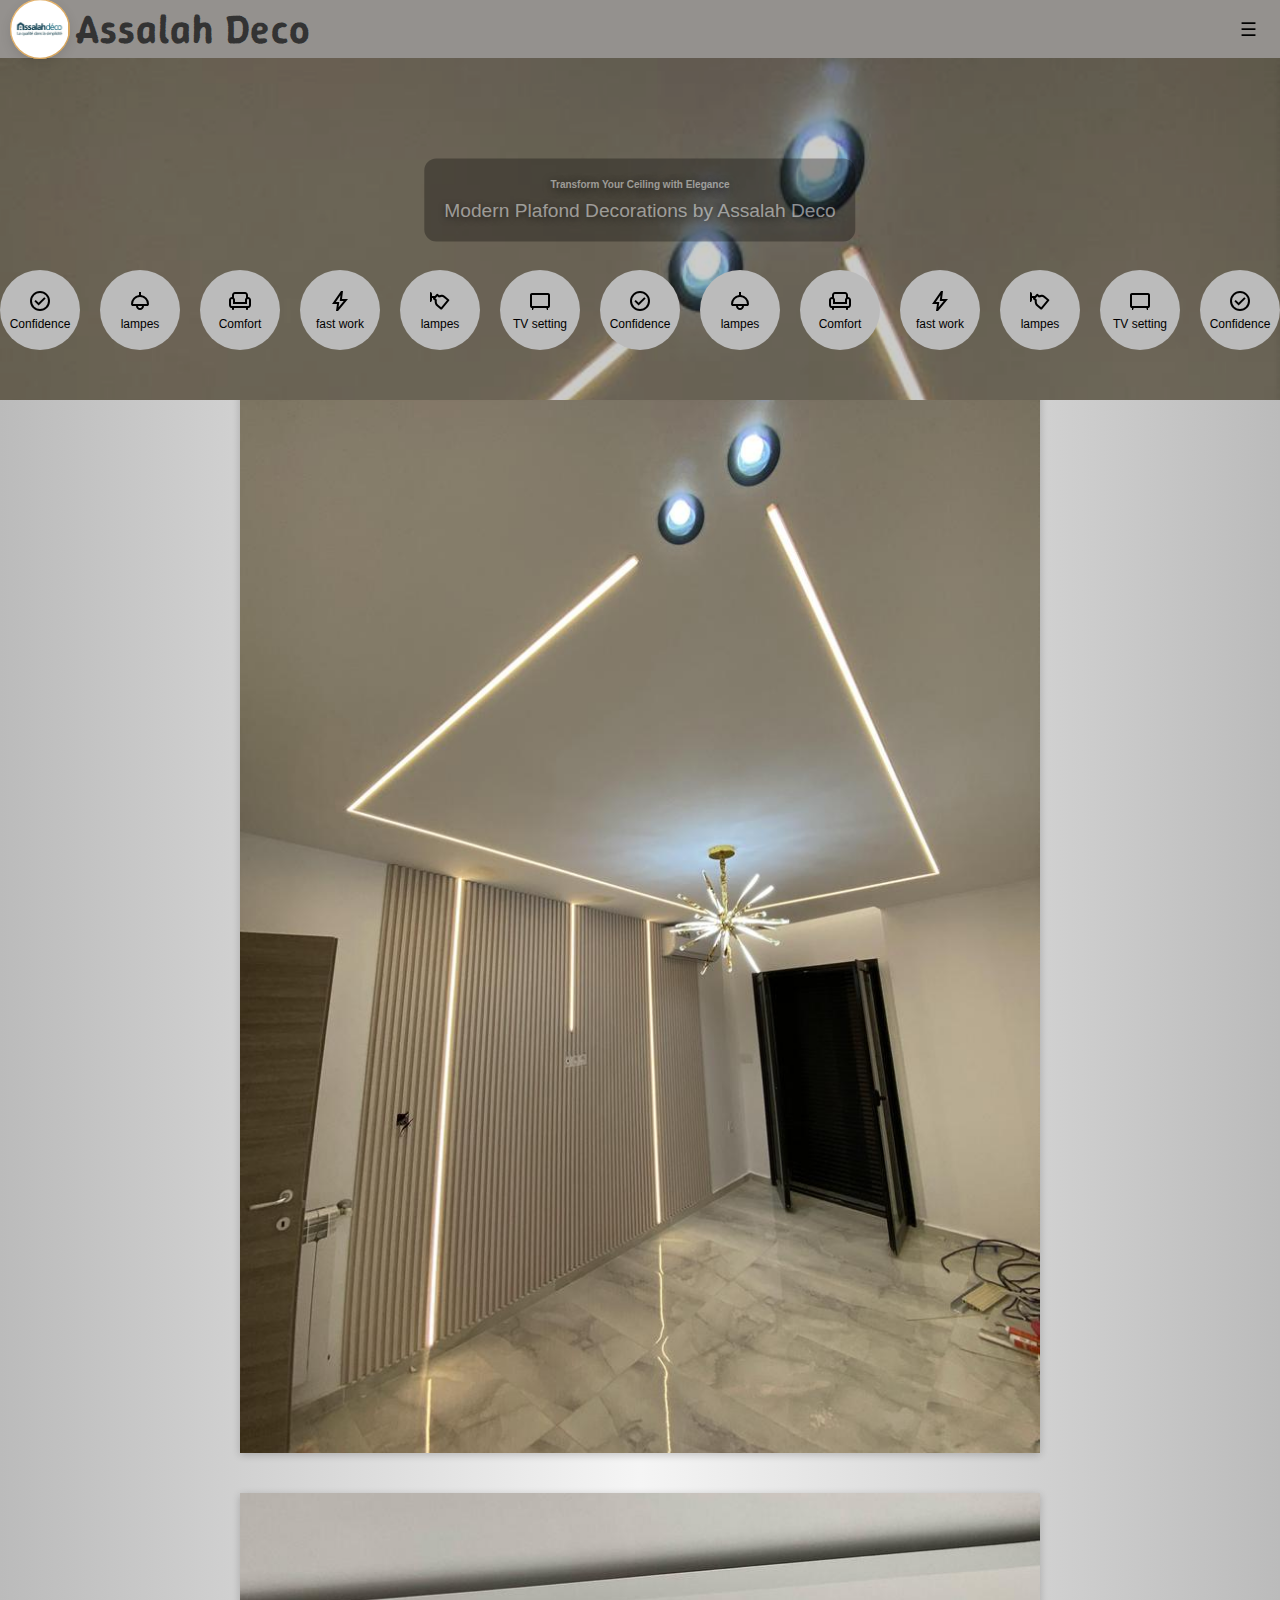
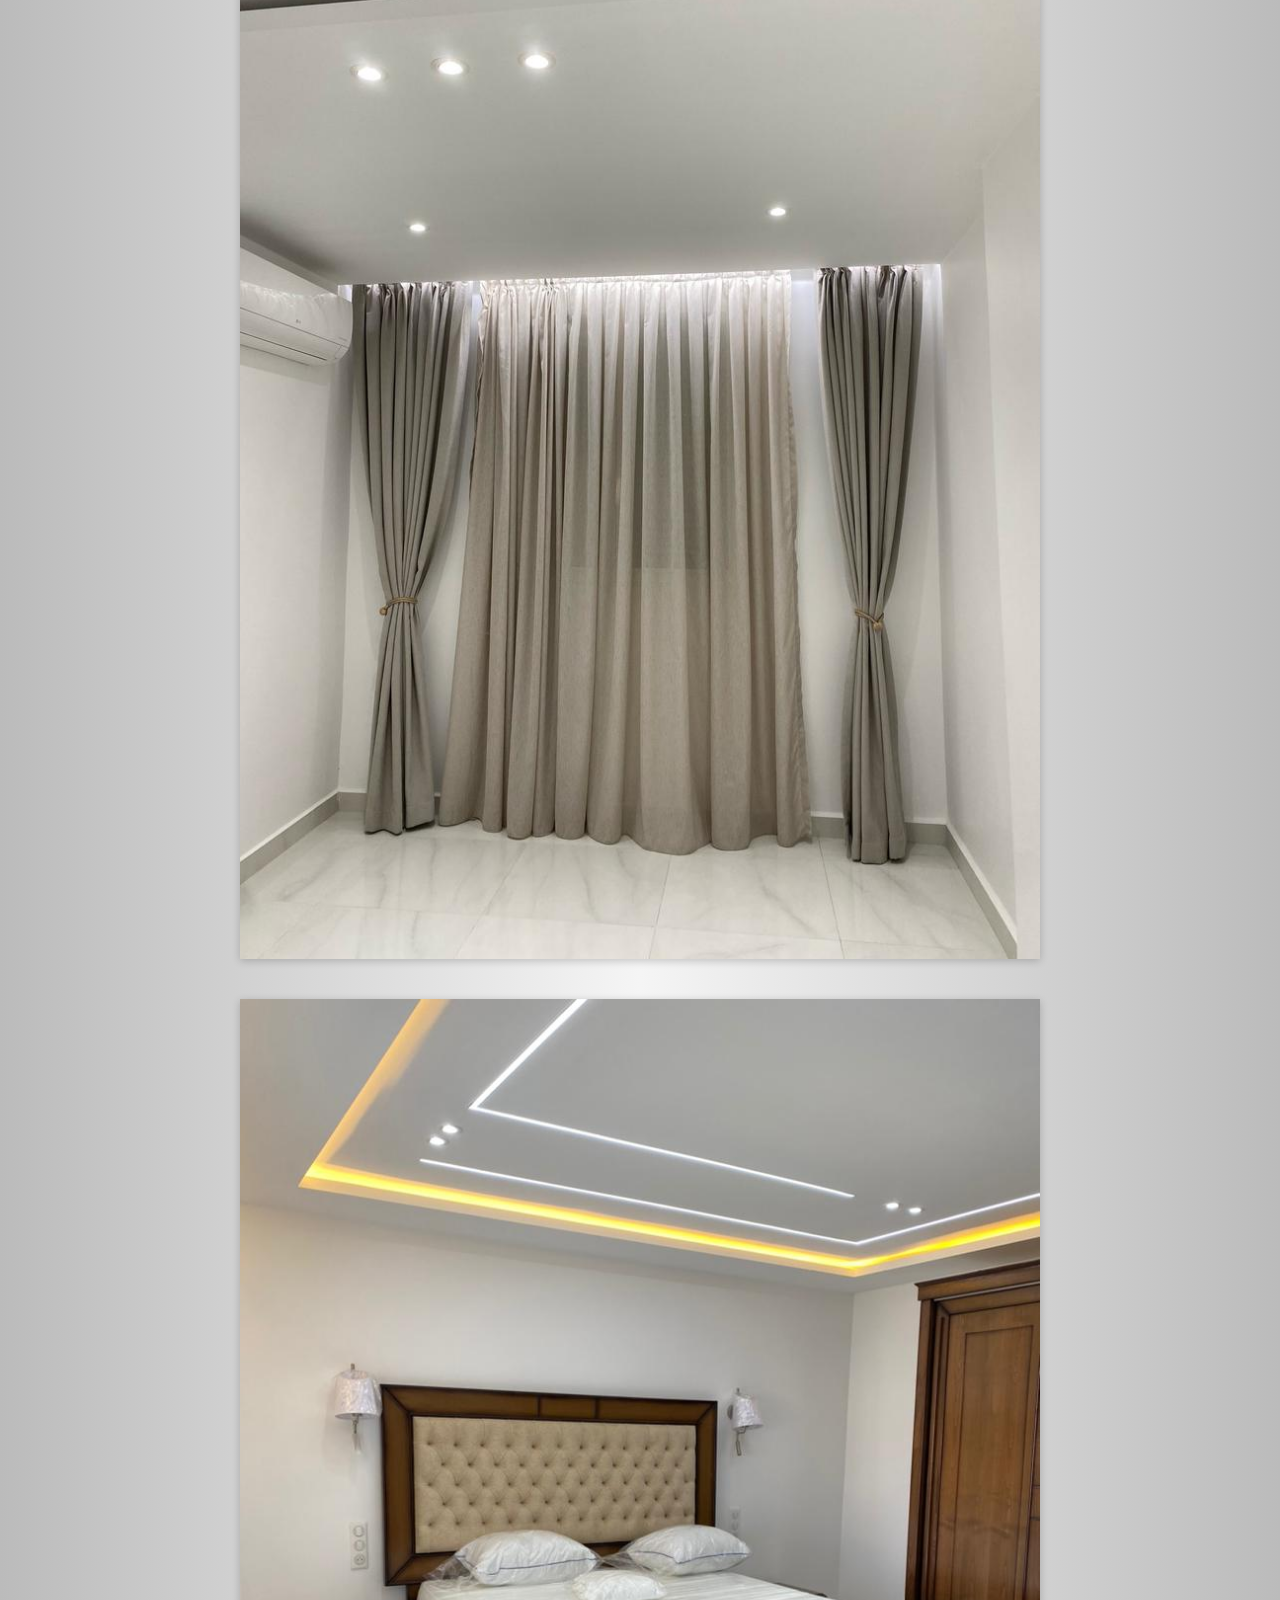
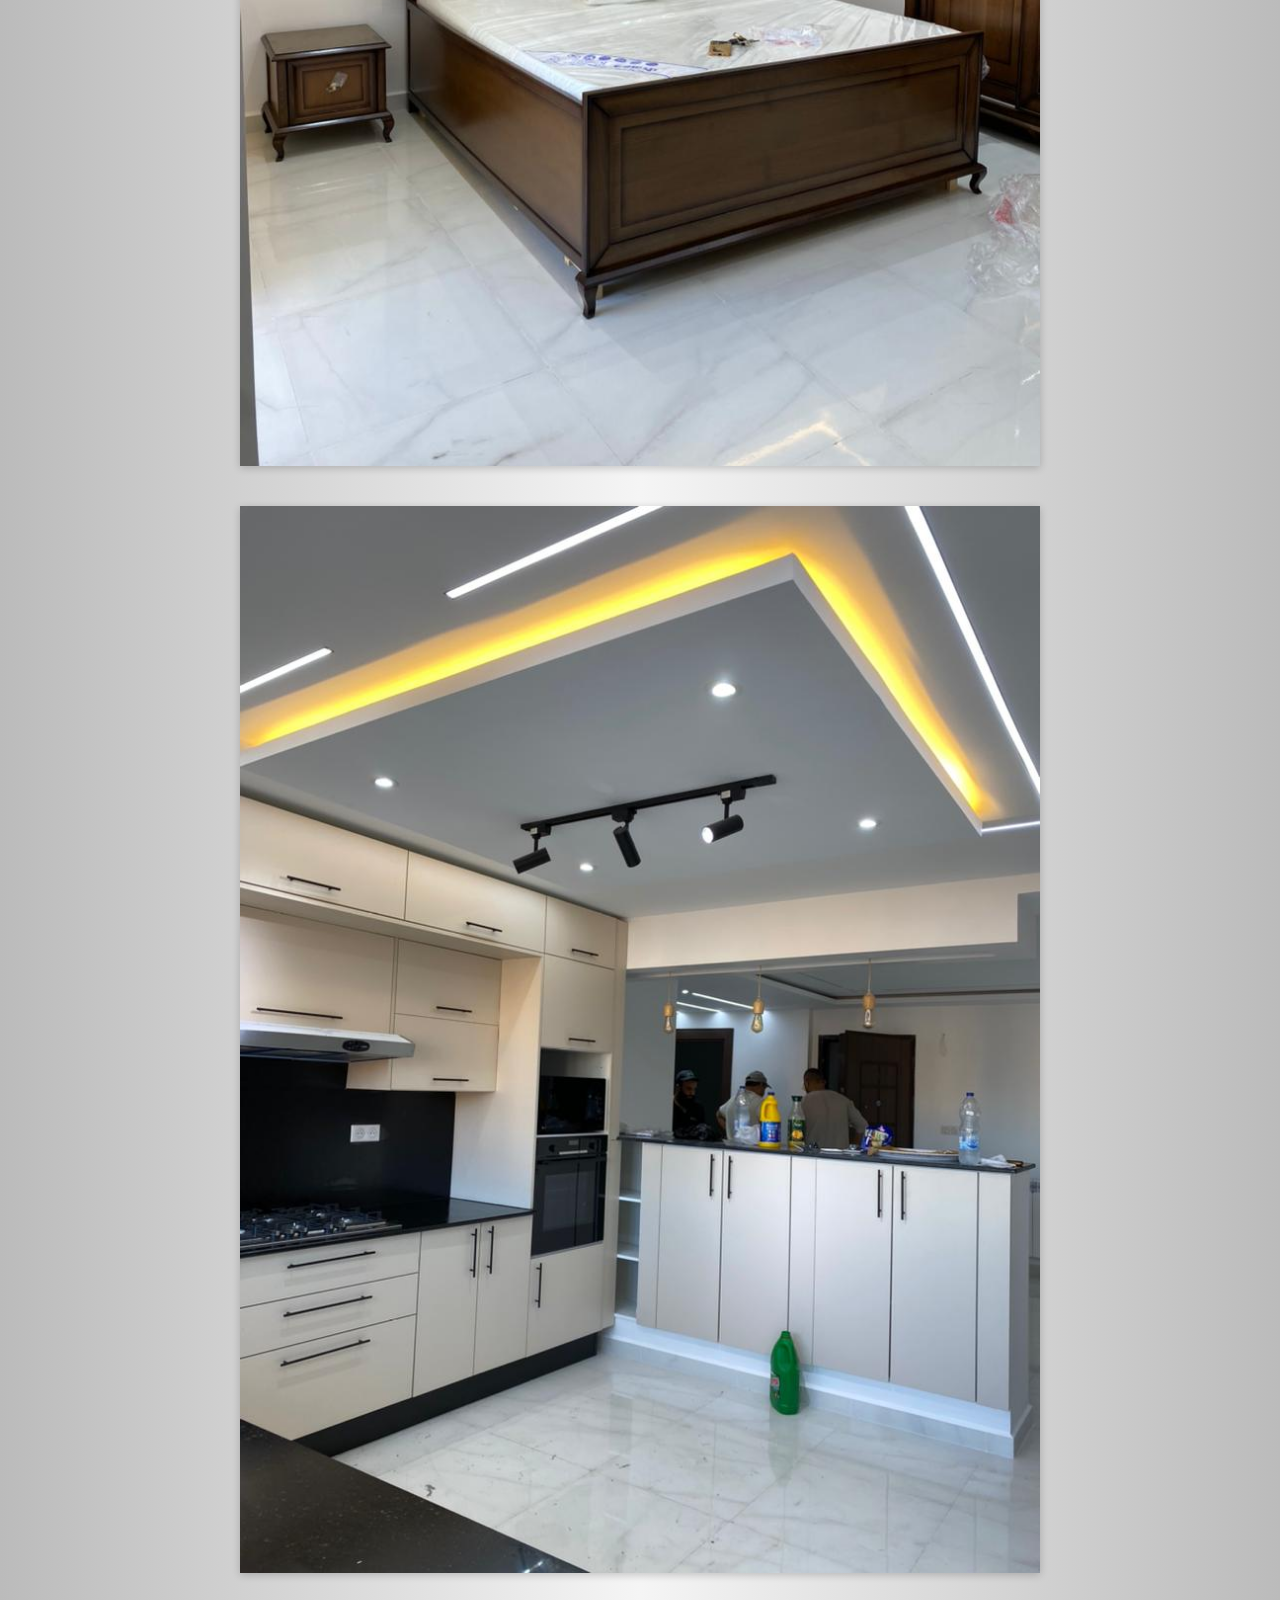
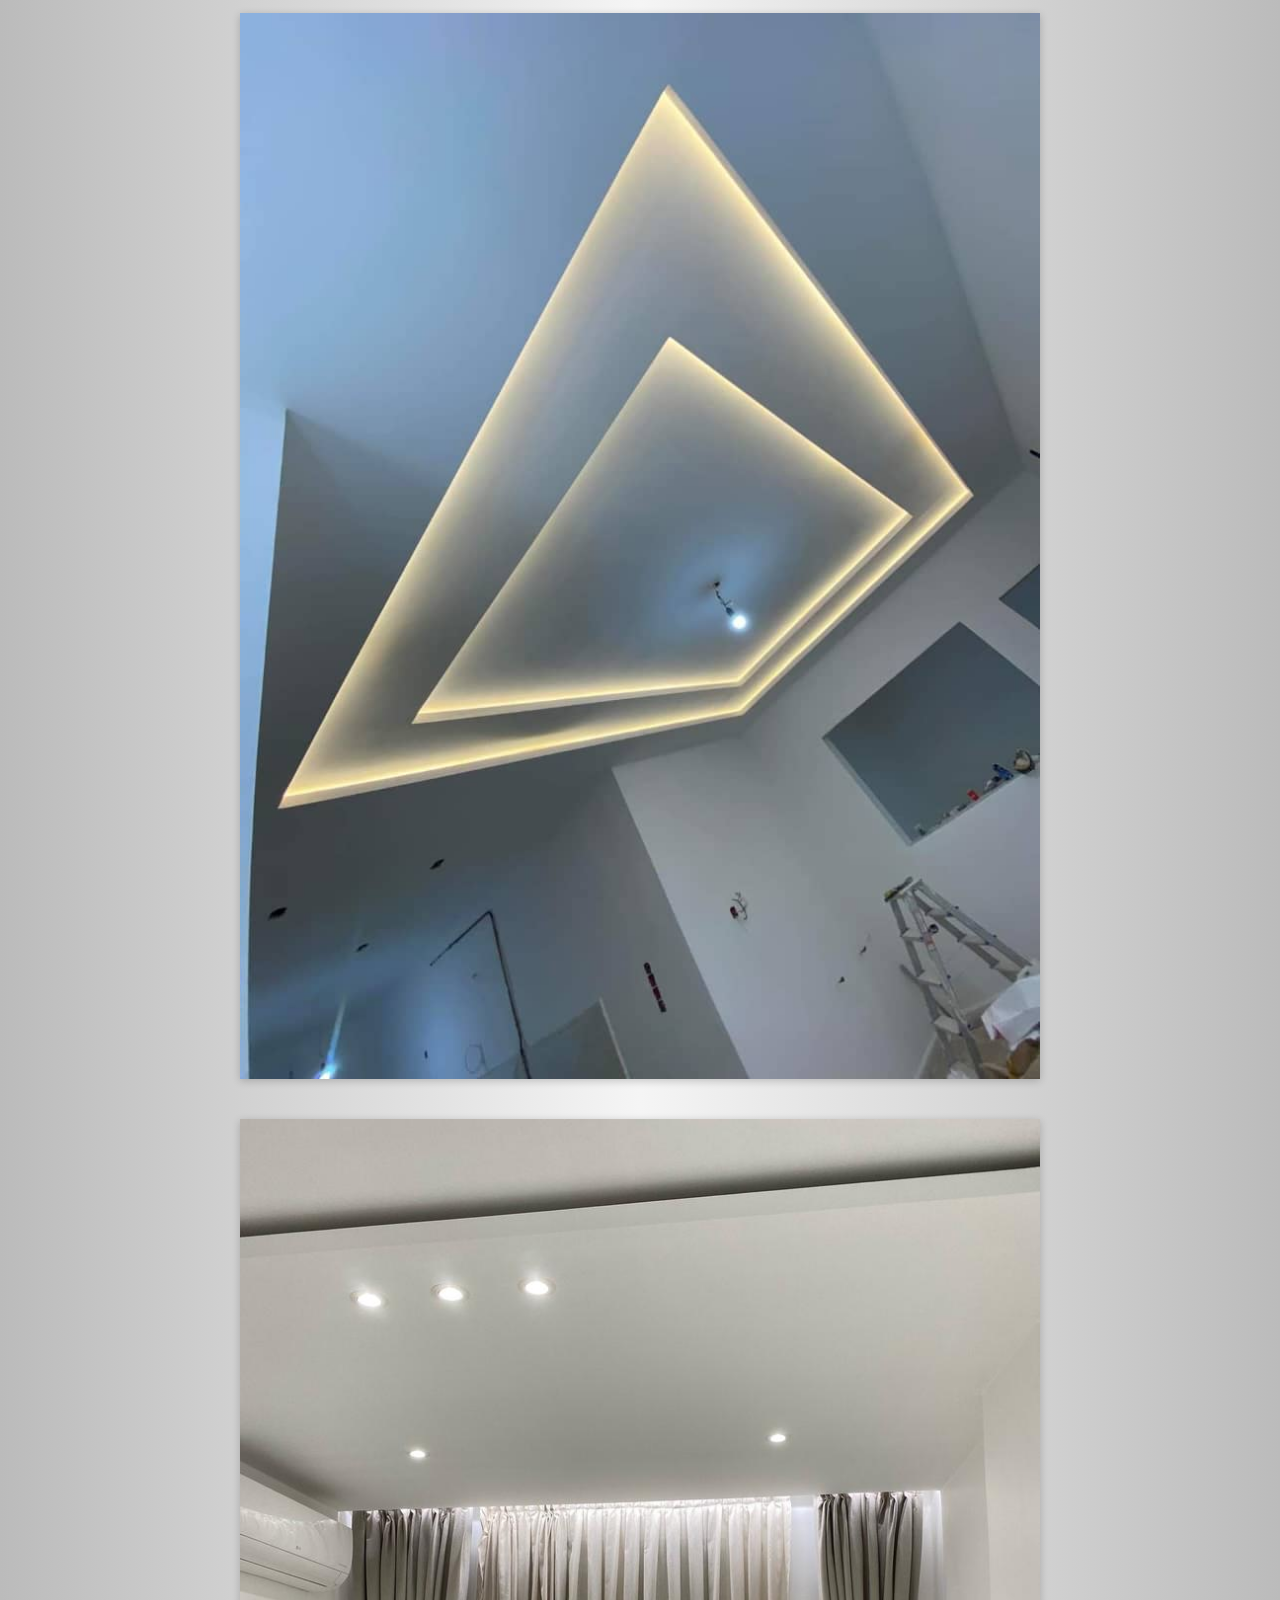
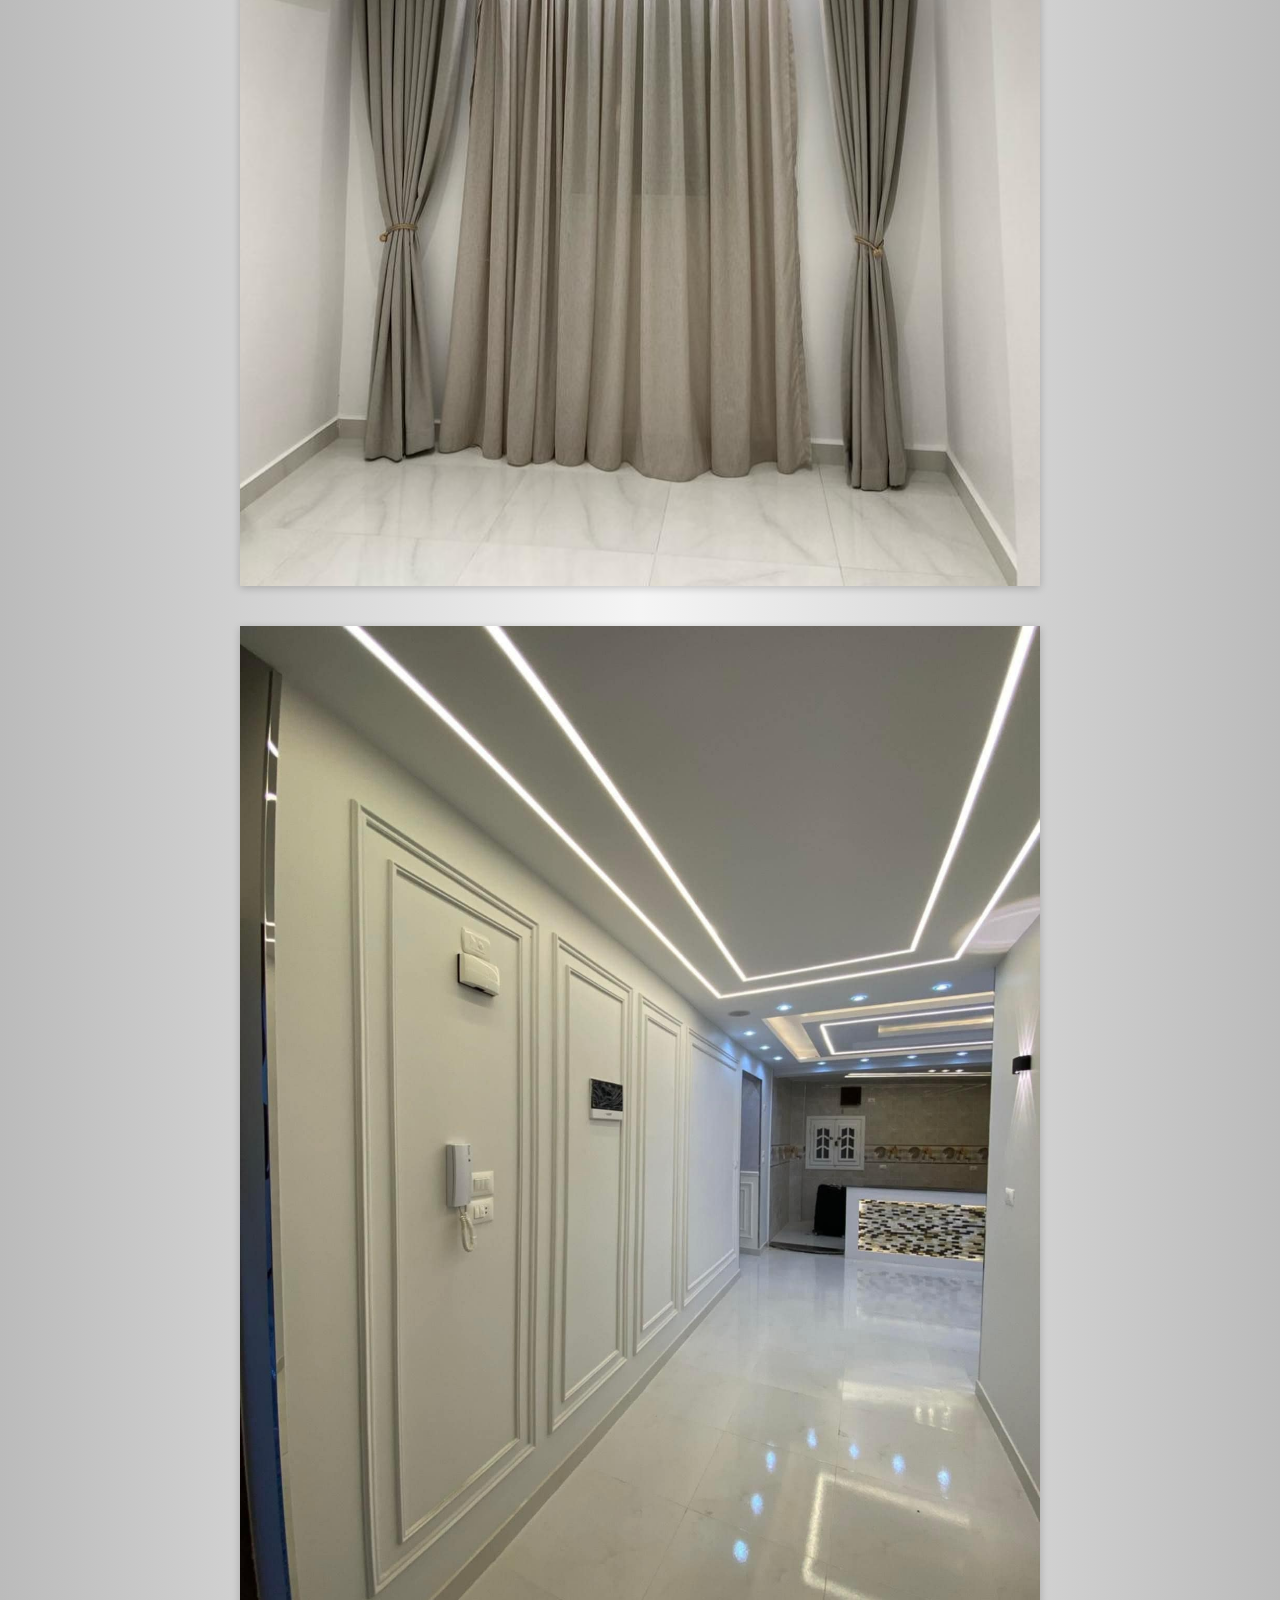
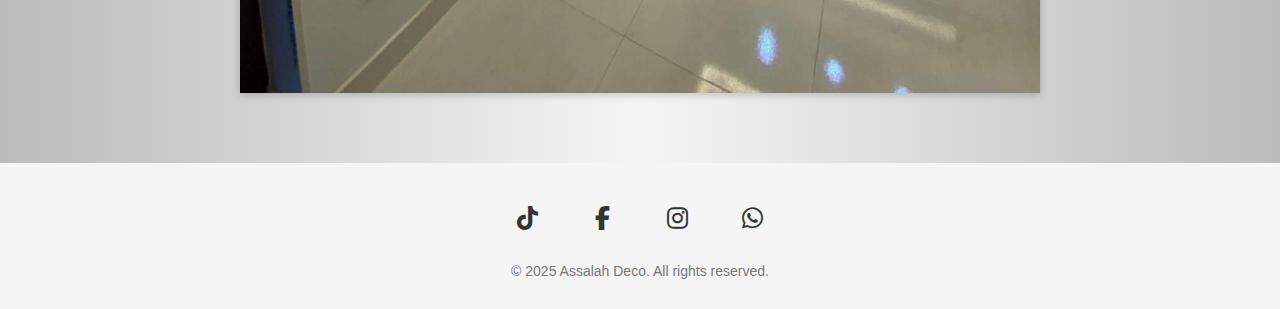
<file: decorPR/deco-plaf.html>
<!DOCTYPE html>
<!-- 
    limestone
    breeze
    mitny breeze
    vanilla latte
    classic white
  -->
<html lang="en">

<head>
  <meta charset="UTF-8">
  <meta name="viewport" content="width=device-width, initial-scale=1.0">
  <title>Assalah Deco | Plafonds & Moulures</title>
  <link rel="stylesheet" href="style.css">
  <link rel="stylesheet" href="https://cdnjs.cloudflare.com/ajax/libs/font-awesome/6.4.0/css/all.min.css">

</head>

<body>

  <!-- Fixed Header -->
  <header class="the-main-man">
    <div class="header-content">
      <div class="logo-wrap">
        <div class="logo-container">
          <div class="logo-circle">
            <img class="logo-image" src="images/logo.jpg" alt="Assalah Deco Logo" class="logo-img">
          </div>
        </div>
        <span class="site-name">Assalah Deco</span>
      </div>
    </div>
    <div class="btn"><button class="burger-menu" id="burger-btn">☰</button></div>
    <!-- Hidden Nav Links (Shows on burger click) -->
    <nav class="mobile-nav" id="mobile-nav">
      <ul>
        <li class="li"><a href="index.html">Home</a></li>
        <li class="li"><a href="deco-plaf.html">Decoration Plafond</a></li>
        <li class="li"><a href="bag-moul.html">Baguette Moulure</a></li>
        <li class="li"><a href="lum-etu.html">Lumiére étude</a></li>
        <li class="li"><a href="meu-tv.html">Meuble TV</a></li>
        <li class="li"><a href="ele-gen.html">Electricité générale</a></li>
      </ul>
    </nav>
    <div class="slider-container">
      <div class="slider-text">
        <h1>Transform Your Ceiling with Elegance</h1>
        <p>Modern Plafond Decorations by Assalah Deco</p>
      </div>
      <div class="slider-track" id="slider-track">
      
      </div>
    </div>
  </header>
  <div class="icon-slider-container">
    <div class="icon-slide-track">
      <span class="material-symbols-outlined"><svg xmlns="http://www.w3.org/2000/svg" height="24px" viewBox="0 -960 960 960" width="24px" fill="#000000"><path d="m424-296 282-282-56-56-226 226-114-114-56 56 170 170Zm56 216q-83 0-156-31.5T197-197q-54-54-85.5-127T80-480q0-83 31.5-156T197-763q54-54 127-85.5T480-880q83 0 156 31.5T763-763q54 54 85.5 127T880-480q0 83-31.5 156T763-197q-54 54-127 85.5T480-80Zm0-80q134 0 227-93t93-227q0-134-93-227t-227-93q-134 0-227 93t-93 227q0 134 93 227t227 93Zm0-320Z"/></svg>
        <div class="icon-label">Confidence</div>
      </span>
      <span class="material-symbols-outlined"><svg xmlns="http://www.w3.org/2000/svg" height="24px" viewBox="0 -960 960 960" width="24px" fill="#000000"><path d="M480-120q-66 0-113-47t-47-113H200q-33 0-56.5-23.5T120-360q0-140 92-241.5T440-718v-122h80v122q136 15 228 116.5T840-360q0 33-23.5 56.5T760-280H640q0 66-47 113t-113 47ZM200-360h560q0-116-82-198t-198-82q-116 0-198 82t-82 198Zm280 160q33 0 56.5-23.5T560-280H400q0 33 23.5 56.5T480-200Zm0-80Z"/></svg>
        <div class="icon-label">lampes</div>
      </span>
      <span class="material-symbols-outlined"><svg xmlns="http://www.w3.org/2000/svg" height="24px" viewBox="0 -960 960 960" width="24px" fill="#000000"><path d="M200-120q-17 0-28.5-11.5T160-160v-40q-50 0-85-35t-35-85v-200q0-50 35-85t85-35v-80q0-50 35-85t85-35h400q50 0 85 35t35 85v80q50 0 85 35t35 85v200q0 50-35 85t-85 35v40q0 17-11.5 28.5T760-120q-17 0-28.5-11.5T720-160v-40H240v40q0 17-11.5 28.5T200-120Zm-40-160h640q17 0 28.5-11.5T840-320v-200q0-17-11.5-28.5T800-560q-17 0-28.5 11.5T760-520v160H200v-160q0-17-11.5-28.5T160-560q-17 0-28.5 11.5T120-520v200q0 17 11.5 28.5T160-280Zm120-160h400v-80q0-27 11-49t29-39v-112q0-17-11.5-28.5T680-760H280q-17 0-28.5 11.5T240-720v112q18 17 29 39t11 49v80Zm200 0Zm0 160Zm0-80Z"/></svg>
        <div class="icon-label">Comfort</div>
      </span>
      <span class="material-symbols-outlined"><svg xmlns="http://www.w3.org/2000/svg" height="24px" viewBox="0 -960 960 960" width="24px" fill="#000000"><path d="m422-232 207-248H469l29-227-185 267h139l-30 208ZM320-80l40-280H160l360-520h80l-40 320h240L400-80h-80Zm151-390Z"/></svg>
        <div class="icon-label">fast work</div>
      </span>
      <span class="material-symbols-outlined"><svg xmlns="http://www.w3.org/2000/svg" height="24px" viewBox="0 -960 960 960" width="24px" fill="#000000"><path d="M563-150q-11 13-27.5 14.5T506-145L353-273q-50-42-72-102t-11-123l-56-47q-12-11-13.5-26.5T209-600h-49v80q0 33-23.5 56.5T80-440v-400q33 0 56.5 23.5T160-760v80h115l62-75q11-13 27.5-14.5T394-760l55 46q61-23 124-12t113 53l153 128q13 11 14.5 27.5T844-489L563-150Zm-36-83 231-277-124-102q-42-34-95.5-33T434-623l-61-50-77 92 60 50q-12 54-3 107.5t51 88.5l123 102Zm0-220Z"/></svg>
        <div class="icon-label">lampes</div>
      </span>
      <span class="material-symbols-outlined"><svg xmlns="http://www.w3.org/2000/svg" height="24px" viewBox="0 -960 960 960" width="24px" fill="#000000"><path d="M160-120v-80q-33 0-56.5-23.5T80-280v-440q0-33 23.5-56.5T160-800h640q33 0 56.5 23.5T880-720v440q0 33-23.5 56.5T800-200v80h-40l-26-80H227l-27 80h-40Zm0-160h640v-440H160v440Zm320-220Z"/></svg>
        <div class="icon-label">TV setting</div>
      </span>
      <span class="material-symbols-outlined"><svg xmlns="http://www.w3.org/2000/svg" height="24px" viewBox="0 -960 960 960" width="24px" fill="#000000"><path d="m424-296 282-282-56-56-226 226-114-114-56 56 170 170Zm56 216q-83 0-156-31.5T197-197q-54-54-85.5-127T80-480q0-83 31.5-156T197-763q54-54 127-85.5T480-880q83 0 156 31.5T763-763q54 54 85.5 127T880-480q0 83-31.5 156T763-197q-54 54-127 85.5T480-80Zm0-80q134 0 227-93t93-227q0-134-93-227t-227-93q-134 0-227 93t-93 227q0 134 93 227t227 93Zm0-320Z"/></svg>
        <div class="icon-label">Confidence</div>
      </span>
      <span class="material-symbols-outlined"><svg xmlns="http://www.w3.org/2000/svg" height="24px" viewBox="0 -960 960 960" width="24px" fill="#000000"><path d="M480-120q-66 0-113-47t-47-113H200q-33 0-56.5-23.5T120-360q0-140 92-241.5T440-718v-122h80v122q136 15 228 116.5T840-360q0 33-23.5 56.5T760-280H640q0 66-47 113t-113 47ZM200-360h560q0-116-82-198t-198-82q-116 0-198 82t-82 198Zm280 160q33 0 56.5-23.5T560-280H400q0 33 23.5 56.5T480-200Zm0-80Z"/></svg>
        <div class="icon-label">lampes</div>
      </span>
      <span class="material-symbols-outlined"><svg xmlns="http://www.w3.org/2000/svg" height="24px" viewBox="0 -960 960 960" width="24px" fill="#000000"><path d="M200-120q-17 0-28.5-11.5T160-160v-40q-50 0-85-35t-35-85v-200q0-50 35-85t85-35v-80q0-50 35-85t85-35h400q50 0 85 35t35 85v80q50 0 85 35t35 85v200q0 50-35 85t-85 35v40q0 17-11.5 28.5T760-120q-17 0-28.5-11.5T720-160v-40H240v40q0 17-11.5 28.5T200-120Zm-40-160h640q17 0 28.5-11.5T840-320v-200q0-17-11.5-28.5T800-560q-17 0-28.5 11.5T760-520v160H200v-160q0-17-11.5-28.5T160-560q-17 0-28.5 11.5T120-520v200q0 17 11.5 28.5T160-280Zm120-160h400v-80q0-27 11-49t29-39v-112q0-17-11.5-28.5T680-760H280q-17 0-28.5 11.5T240-720v112q18 17 29 39t11 49v80Zm200 0Zm0 160Zm0-80Z"/></svg>
        <div class="icon-label">Comfort</div>
      </span>
      <span class="material-symbols-outlined"><svg xmlns="http://www.w3.org/2000/svg" height="24px" viewBox="0 -960 960 960" width="24px" fill="#000000"><path d="m422-232 207-248H469l29-227-185 267h139l-30 208ZM320-80l40-280H160l360-520h80l-40 320h240L400-80h-80Zm151-390Z"/></svg>
        <div class="icon-label">fast work</div>
      </span>
      <span class="material-symbols-outlined"><svg xmlns="http://www.w3.org/2000/svg" height="24px" viewBox="0 -960 960 960" width="24px" fill="#000000"><path d="M563-150q-11 13-27.5 14.5T506-145L353-273q-50-42-72-102t-11-123l-56-47q-12-11-13.5-26.5T209-600h-49v80q0 33-23.5 56.5T80-440v-400q33 0 56.5 23.5T160-760v80h115l62-75q11-13 27.5-14.5T394-760l55 46q61-23 124-12t113 53l153 128q13 11 14.5 27.5T844-489L563-150Zm-36-83 231-277-124-102q-42-34-95.5-33T434-623l-61-50-77 92 60 50q-12 54-3 107.5t51 88.5l123 102Zm0-220Z"/></svg>
        <div class="icon-label">lampes</div>
      </span>
      <span class="material-symbols-outlined"><svg xmlns="http://www.w3.org/2000/svg" height="24px" viewBox="0 -960 960 960" width="24px" fill="#000000"><path d="M160-120v-80q-33 0-56.5-23.5T80-280v-440q0-33 23.5-56.5T160-800h640q33 0 56.5 23.5T880-720v440q0 33-23.5 56.5T800-200v80h-40l-26-80H227l-27 80h-40Zm0-160h640v-440H160v440Zm320-220Z"/></svg>
        <div class="icon-label">TV setting</div>
      </span>
      <span class="material-symbols-outlined"><svg xmlns="http://www.w3.org/2000/svg" height="24px" viewBox="0 -960 960 960" width="24px" fill="#000000"><path d="m424-296 282-282-56-56-226 226-114-114-56 56 170 170Zm56 216q-83 0-156-31.5T197-197q-54-54-85.5-127T80-480q0-83 31.5-156T197-763q54-54 127-85.5T480-880q83 0 156 31.5T763-763q54 54 85.5 127T880-480q0 83-31.5 156T763-197q-54 54-127 85.5T480-80Zm0-80q134 0 227-93t93-227q0-134-93-227t-227-93q-134 0-227 93t-93 227q0 134 93 227t227 93Zm0-320Z"/></svg>
        <div class="icon-label">Confidence</div>
      </span>
      <span class="material-symbols-outlined"><svg xmlns="http://www.w3.org/2000/svg" height="24px" viewBox="0 -960 960 960" width="24px" fill="#000000"><path d="M480-120q-66 0-113-47t-47-113H200q-33 0-56.5-23.5T120-360q0-140 92-241.5T440-718v-122h80v122q136 15 228 116.5T840-360q0 33-23.5 56.5T760-280H640q0 66-47 113t-113 47ZM200-360h560q0-116-82-198t-198-82q-116 0-198 82t-82 198Zm280 160q33 0 56.5-23.5T560-280H400q0 33 23.5 56.5T480-200Zm0-80Z"/></svg>
        <div class="icon-label">lampes</div>
      </span>
      <span class="material-symbols-outlined"><svg xmlns="http://www.w3.org/2000/svg" height="24px" viewBox="0 -960 960 960" width="24px" fill="#000000"><path d="M200-120q-17 0-28.5-11.5T160-160v-40q-50 0-85-35t-35-85v-200q0-50 35-85t85-35v-80q0-50 35-85t85-35h400q50 0 85 35t35 85v80q50 0 85 35t35 85v200q0 50-35 85t-85 35v40q0 17-11.5 28.5T760-120q-17 0-28.5-11.5T720-160v-40H240v40q0 17-11.5 28.5T200-120Zm-40-160h640q17 0 28.5-11.5T840-320v-200q0-17-11.5-28.5T800-560q-17 0-28.5 11.5T760-520v160H200v-160q0-17-11.5-28.5T160-560q-17 0-28.5 11.5T120-520v200q0 17 11.5 28.5T160-280Zm120-160h400v-80q0-27 11-49t29-39v-112q0-17-11.5-28.5T680-760H280q-17 0-28.5 11.5T240-720v112q18 17 29 39t11 49v80Zm200 0Zm0 160Zm0-80Z"/></svg>
        <div class="icon-label">Comfort</div>
      </span>
      <span class="material-symbols-outlined"><svg xmlns="http://www.w3.org/2000/svg" height="24px" viewBox="0 -960 960 960" width="24px" fill="#000000"><path d="m422-232 207-248H469l29-227-185 267h139l-30 208ZM320-80l40-280H160l360-520h80l-40 320h240L400-80h-80Zm151-390Z"/></svg>
        <div class="icon-label">fast work</div>
      </span>
      <span class="material-symbols-outlined"><svg xmlns="http://www.w3.org/2000/svg" height="24px" viewBox="0 -960 960 960" width="24px" fill="#000000"><path d="M563-150q-11 13-27.5 14.5T506-145L353-273q-50-42-72-102t-11-123l-56-47q-12-11-13.5-26.5T209-600h-49v80q0 33-23.5 56.5T80-440v-400q33 0 56.5 23.5T160-760v80h115l62-75q11-13 27.5-14.5T394-760l55 46q61-23 124-12t113 53l153 128q13 11 14.5 27.5T844-489L563-150Zm-36-83 231-277-124-102q-42-34-95.5-33T434-623l-61-50-77 92 60 50q-12 54-3 107.5t51 88.5l123 102Zm0-220Z"/></svg>
        <div class="icon-label">lampes</div>
      </span>
      <span class="material-symbols-outlined"><svg xmlns="http://www.w3.org/2000/svg" height="24px" viewBox="0 -960 960 960" width="24px" fill="#000000"><path d="M160-120v-80q-33 0-56.5-23.5T80-280v-440q0-33 23.5-56.5T160-800h640q33 0 56.5 23.5T880-720v440q0 33-23.5 56.5T800-200v80h-40l-26-80H227l-27 80h-40Zm0-160h640v-440H160v440Zm320-220Z"/></svg>
        <div class="icon-label">TV setting</div>
      </span>



    </div>
    
  </div>

  <!-- Hero Section (Placeholder - Add your content here) -->
  <main>
    <section class="hero">
      <div class="images-container">
          <div class="img-container"><img src="decoration plafond/WhatsApp Image 2025-04-03 at 02.32.20(1).jpeg" alt="">
          </div>
          <div class="img-container"><img src="decoration plafond/WhatsApp Image 2025-04-03 at 02.32.20.jpeg" alt="">
          </div>
          <div class="img-container"> <img src="decoration plafond/WhatsApp Image 2025-04-03 at 02.51.19(1).jpeg"
              alt=""></div>
          <div class="img-container"><img src="decoration plafond/WhatsApp Image 2025-04-03 at 02.51.19.jpeg" alt="">
          </div>
          <div class="img-container"> <img src="decoration plafond/WhatsApp Image 2025-04-03 at 02.51.20(1).jpeg"
              alt=""></div>
          <div class="img-container"><img src="decoration plafond/WhatsApp Image 2025-04-03 at 02.51.20.jpeg" alt="">
          </div>
          <div class="img-container"><img src="decoration plafond/WhatsApp Image 2025-04-03 at 03.05.43.jpeg" alt="">
          </div>

          </div>
      </div>
    </section>
  </main>
  <footer class="site-footer">
    <div class="social-links">
      <a href="YOUR_TIKTOK_URL" target="_blank" aria-label="TikTok">
        <i class="fab fa-tiktok"></i>
      </a>
      <a href="https://www.google.com/url?sa=t&source=web&rct=j&opi=89978449&url=https://www.facebook.com/p/Assalah-d%25C3%25A9co-100087259280642/&ved=2ahUKEwj_ho7iteCMAxW4fKQEHeM6OdUQFnoECBcQAQ&usg=AOvVaw1tNIvbDMvZvOVW9xgzvBtb" target="_blank" aria-label="Facebook">
        <i class="fab fa-facebook-f"></i>
      </a>
      <a href="YOUR_INSTAGRAM_URL" target="_blank" aria-label="Instagram">
        <i class="fab fa-instagram"></i>
      </a>
      <a href="https://wa.me/213696961917" target="_blank" aria-label="WhatsApp">
        <i class="fab fa-whatsapp"></i>
      </a>
    </div>
    <p class="copyright">&copy; 2025 Assalah Deco. All rights reserved.</p>
  </footer>
  <script src="app.js"></script>
</body>

</html>
</file>
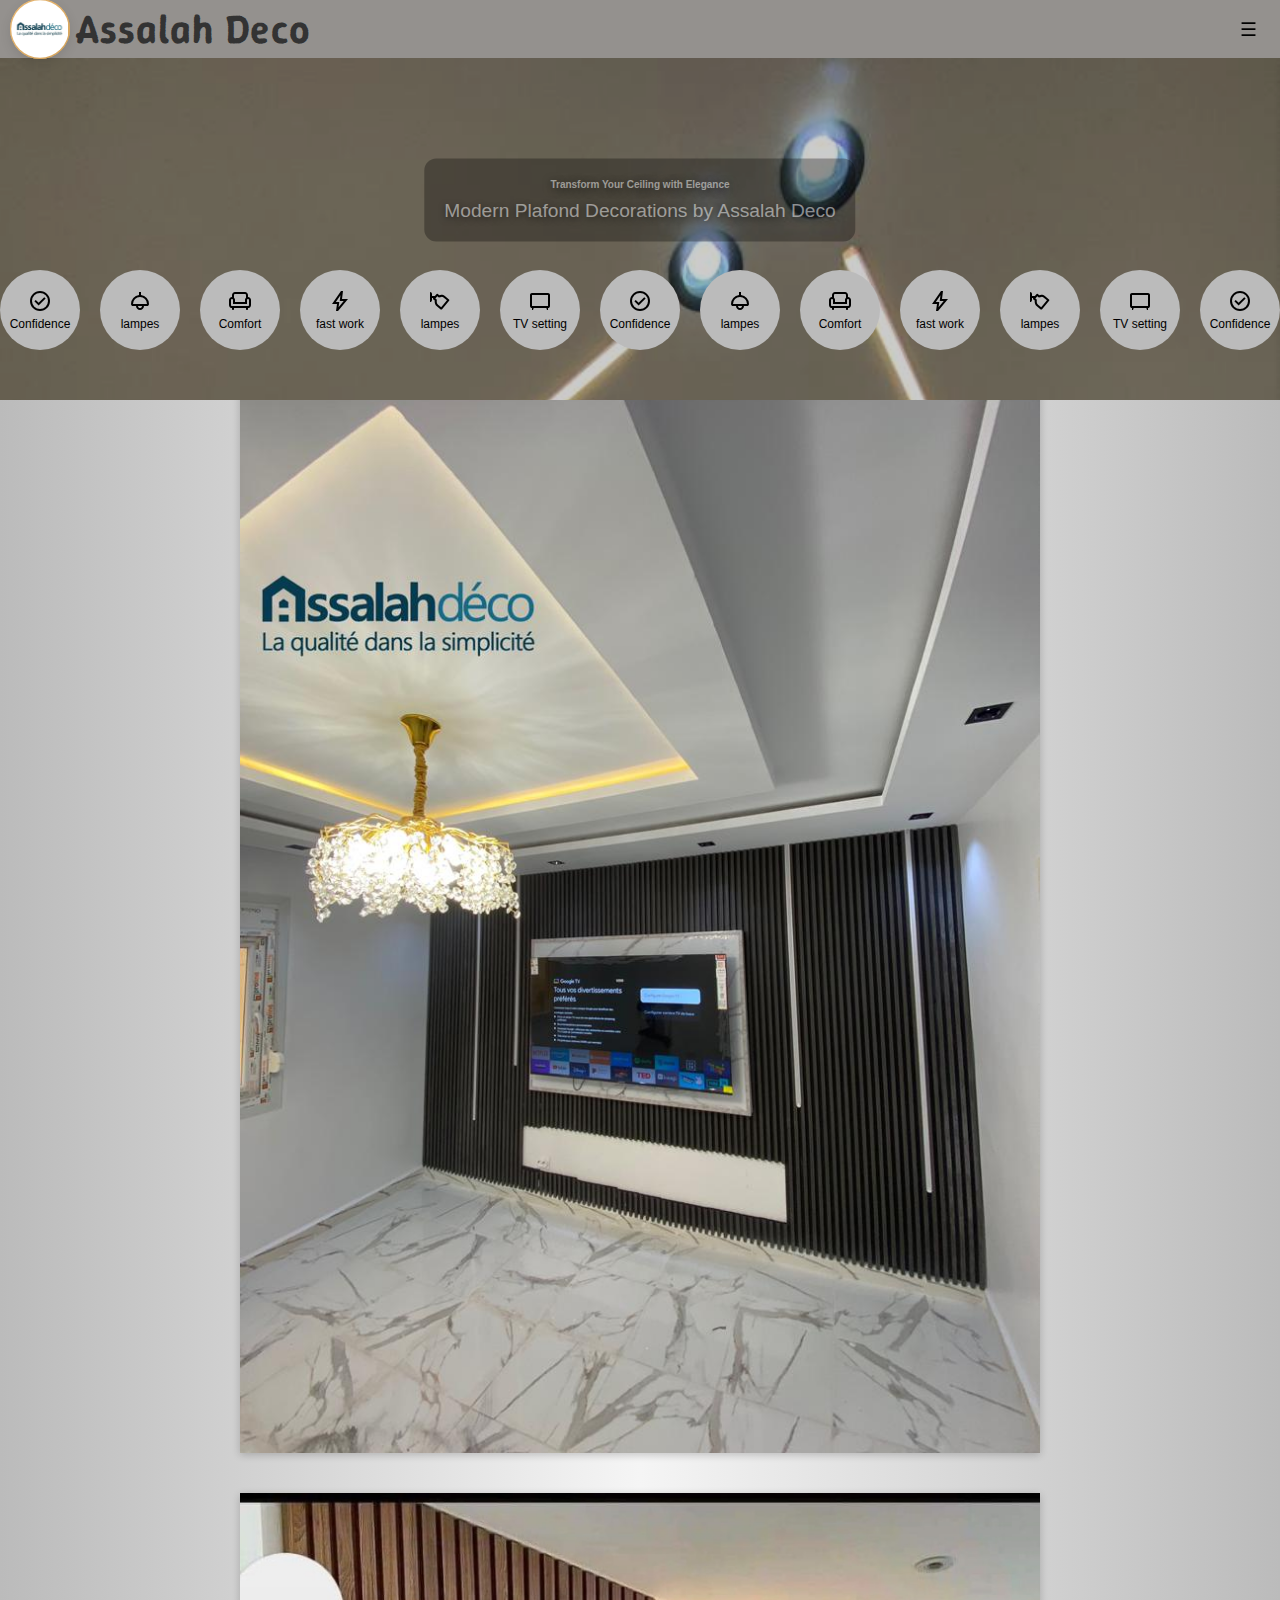
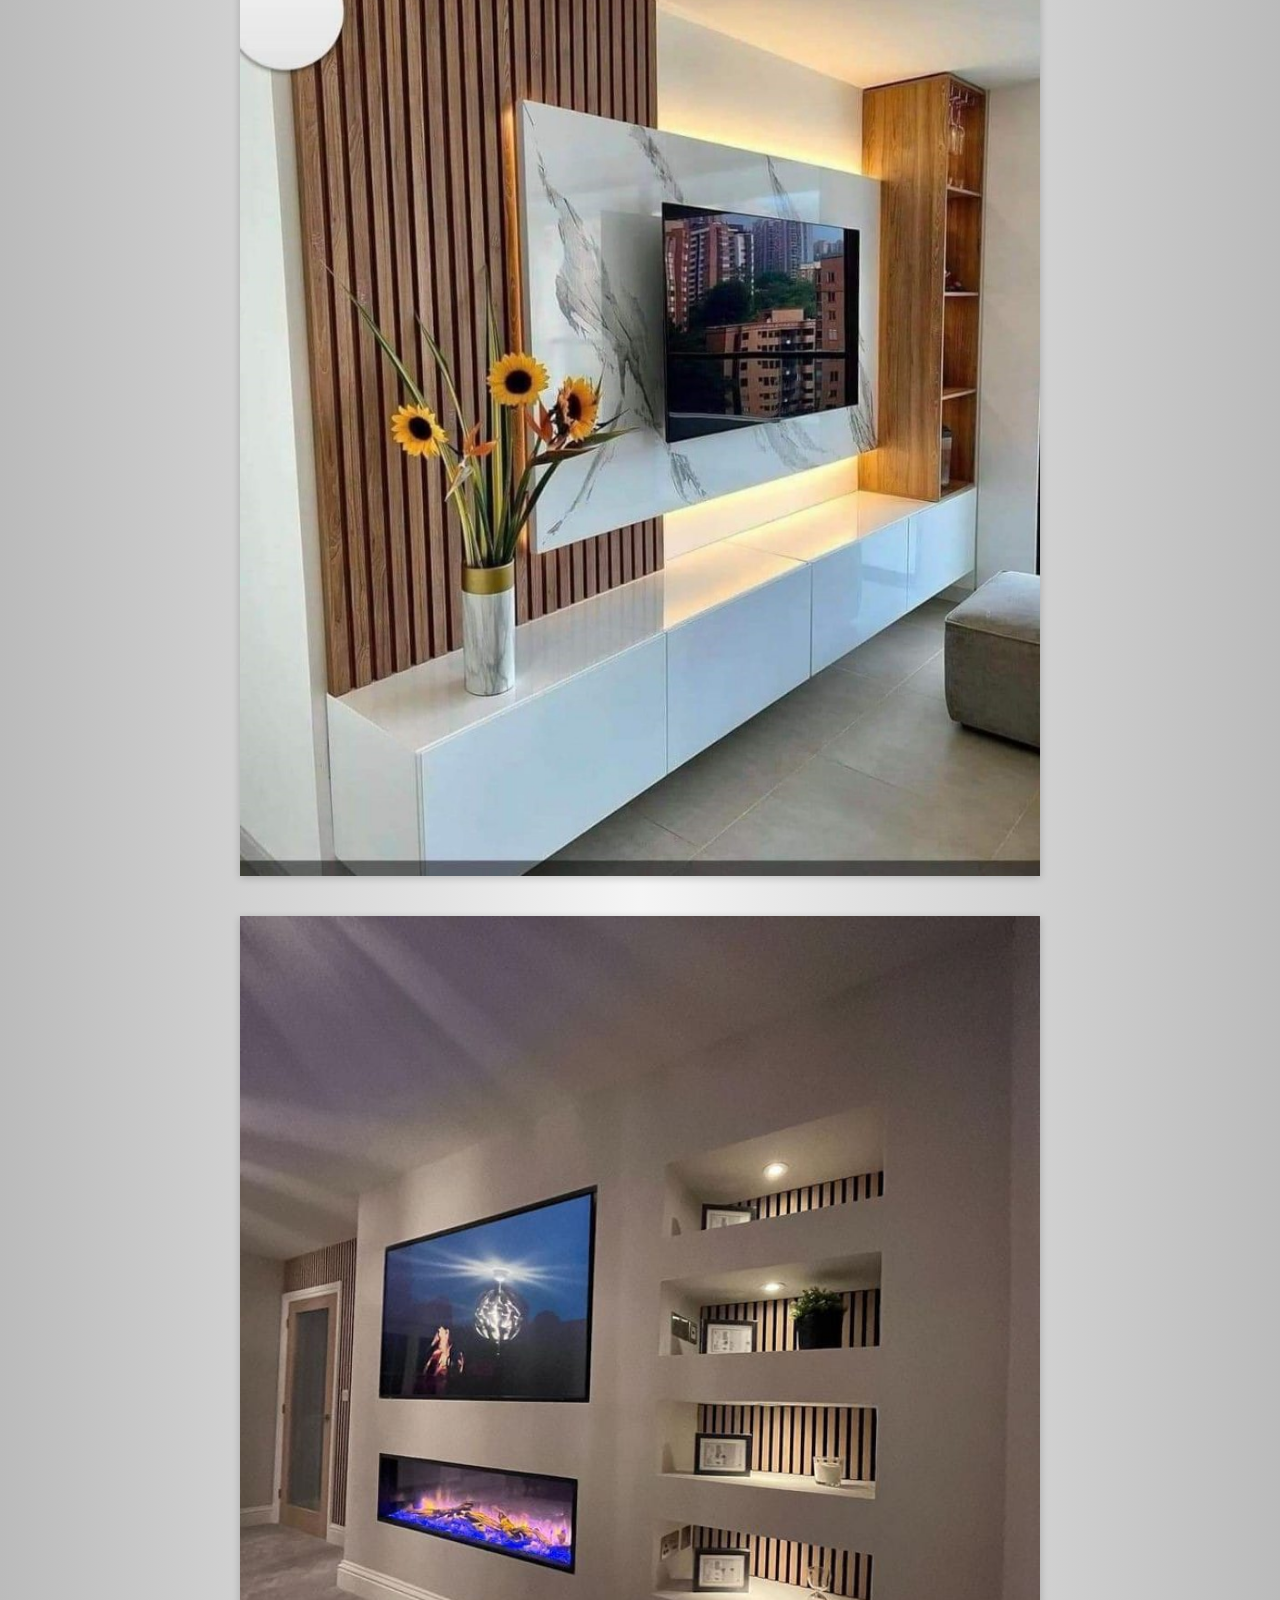
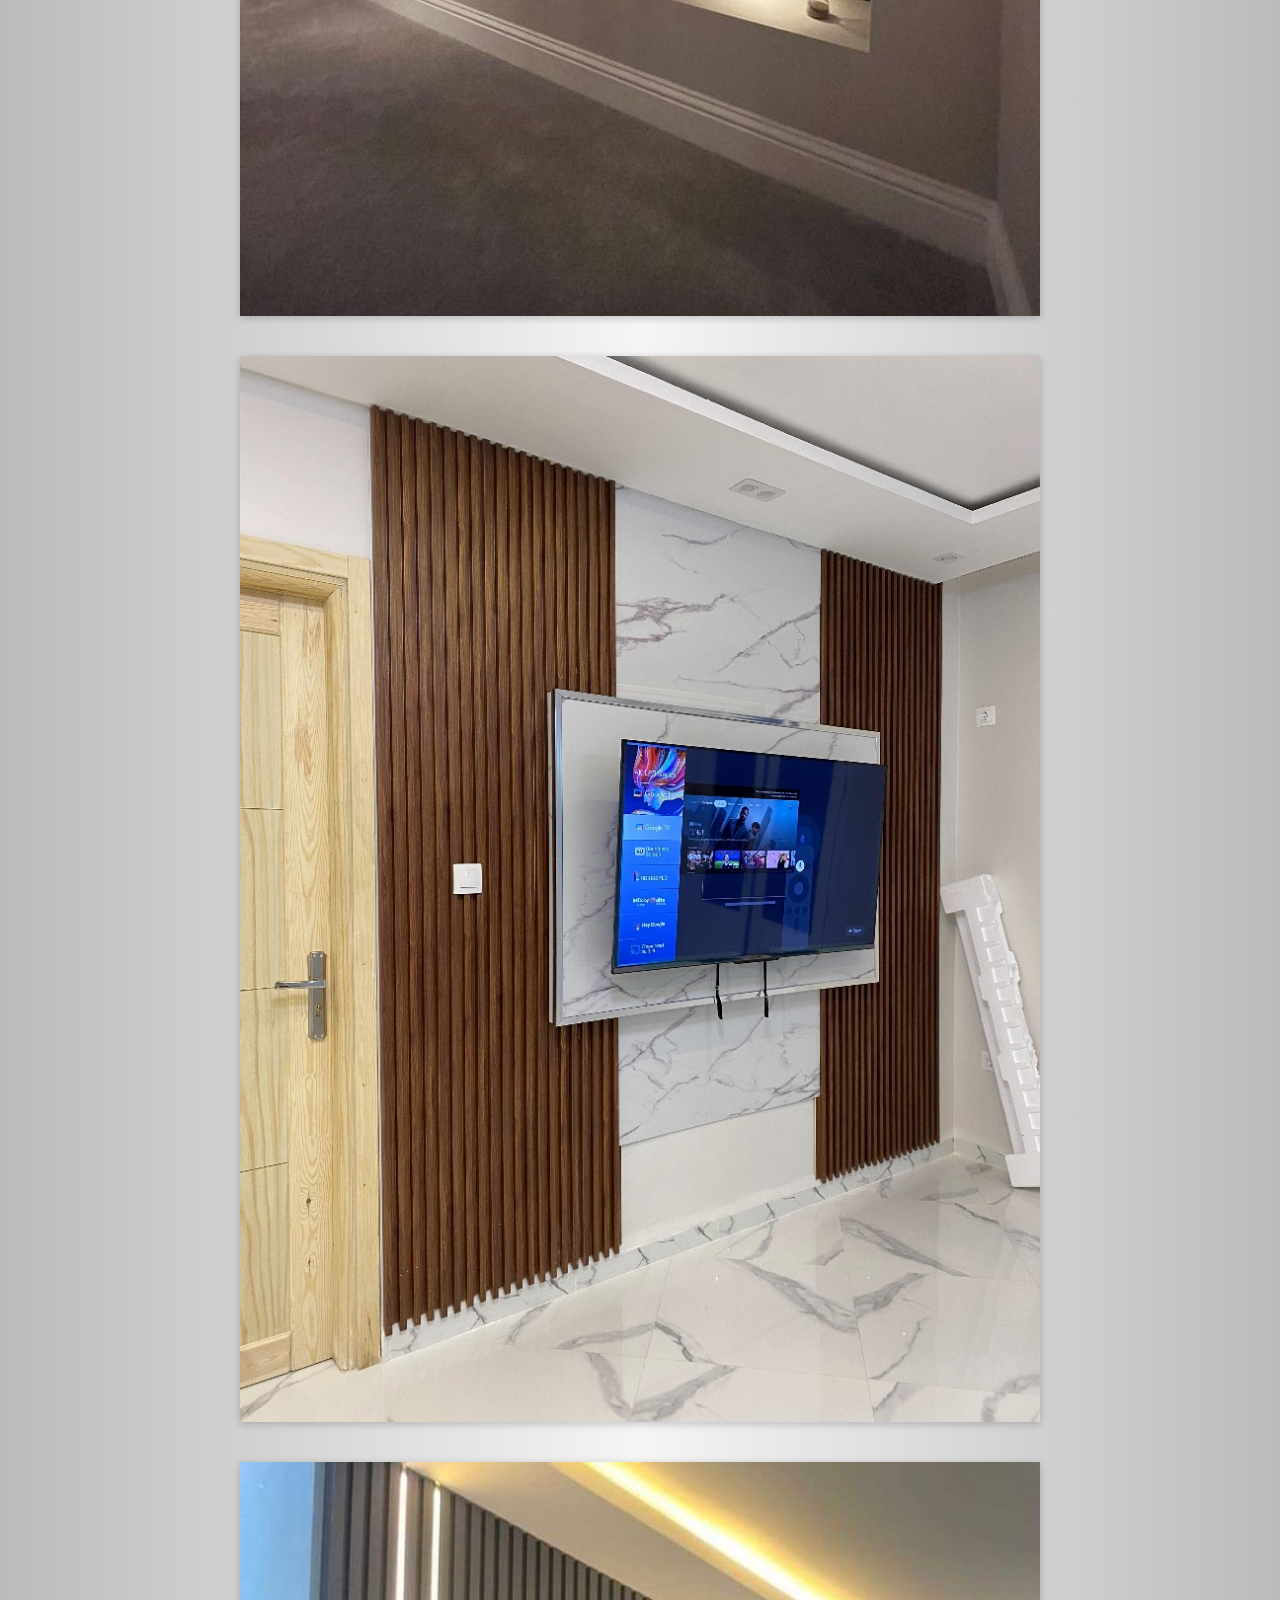
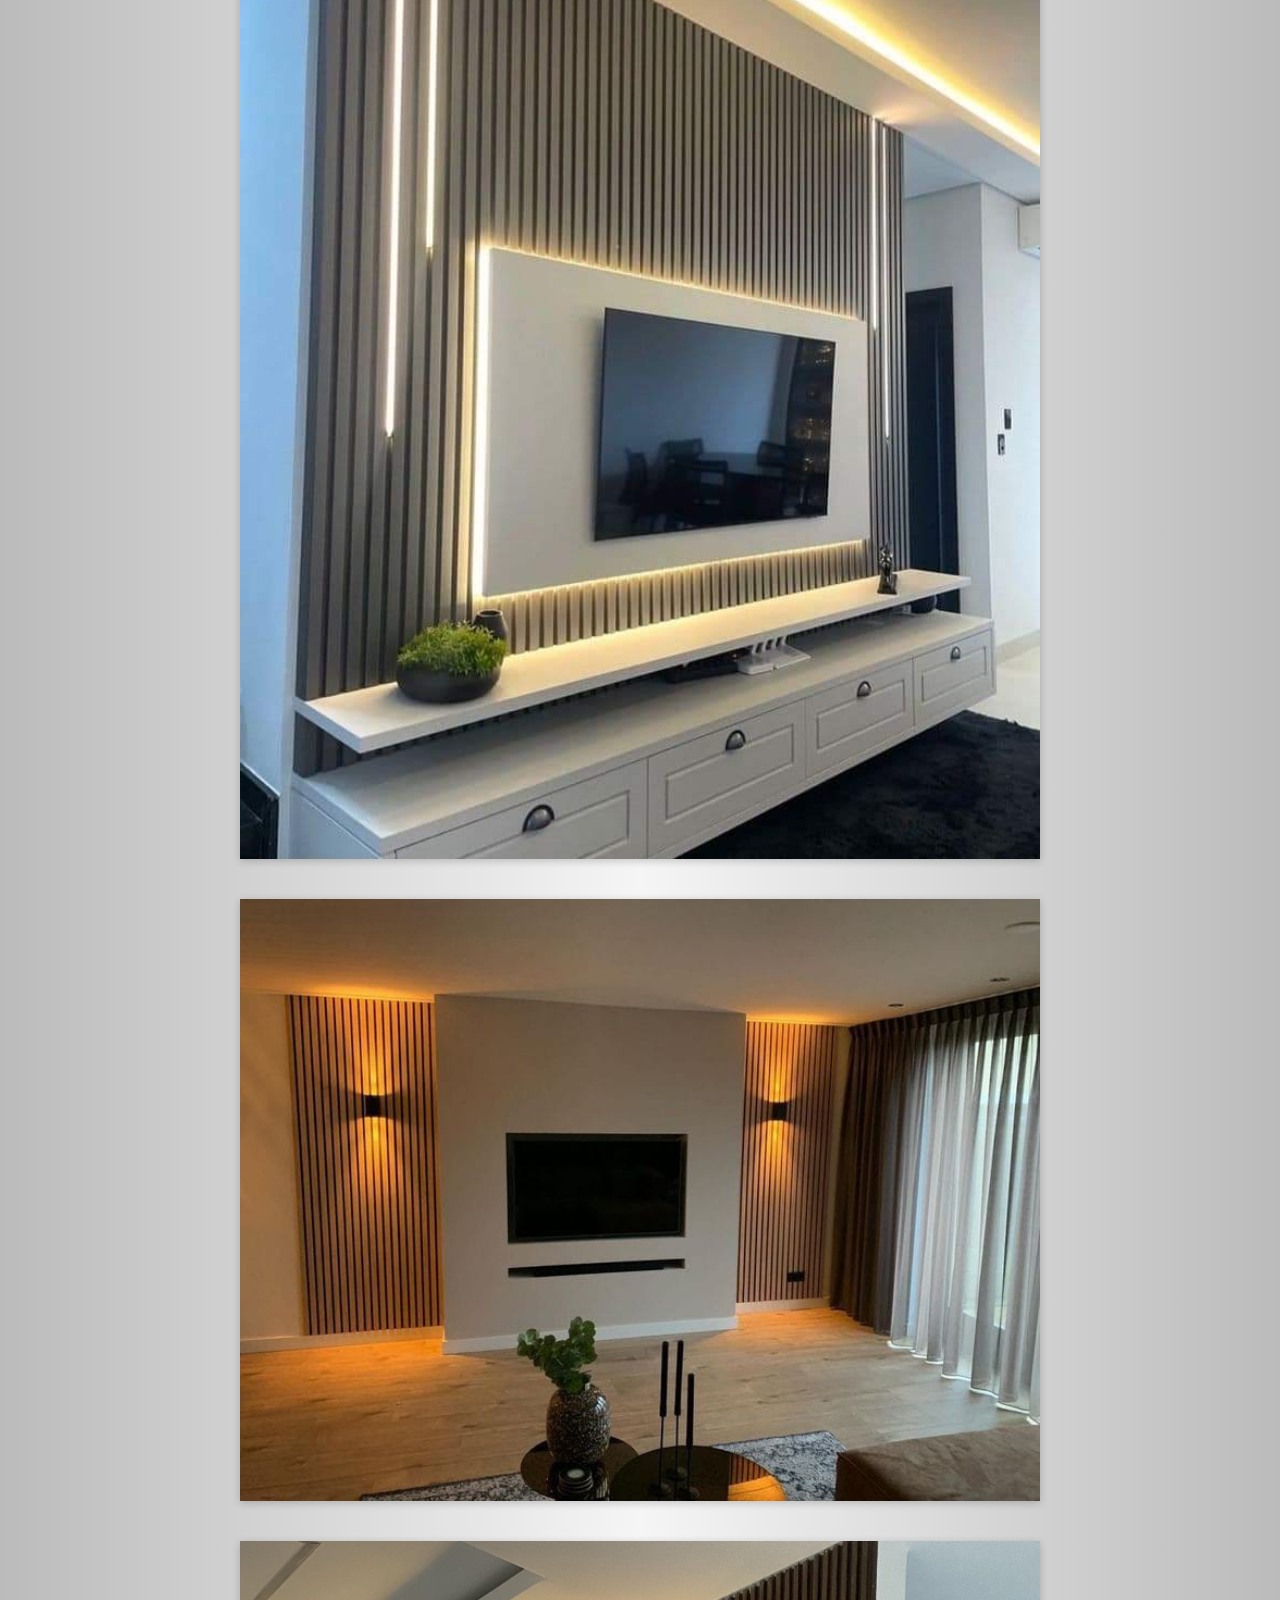
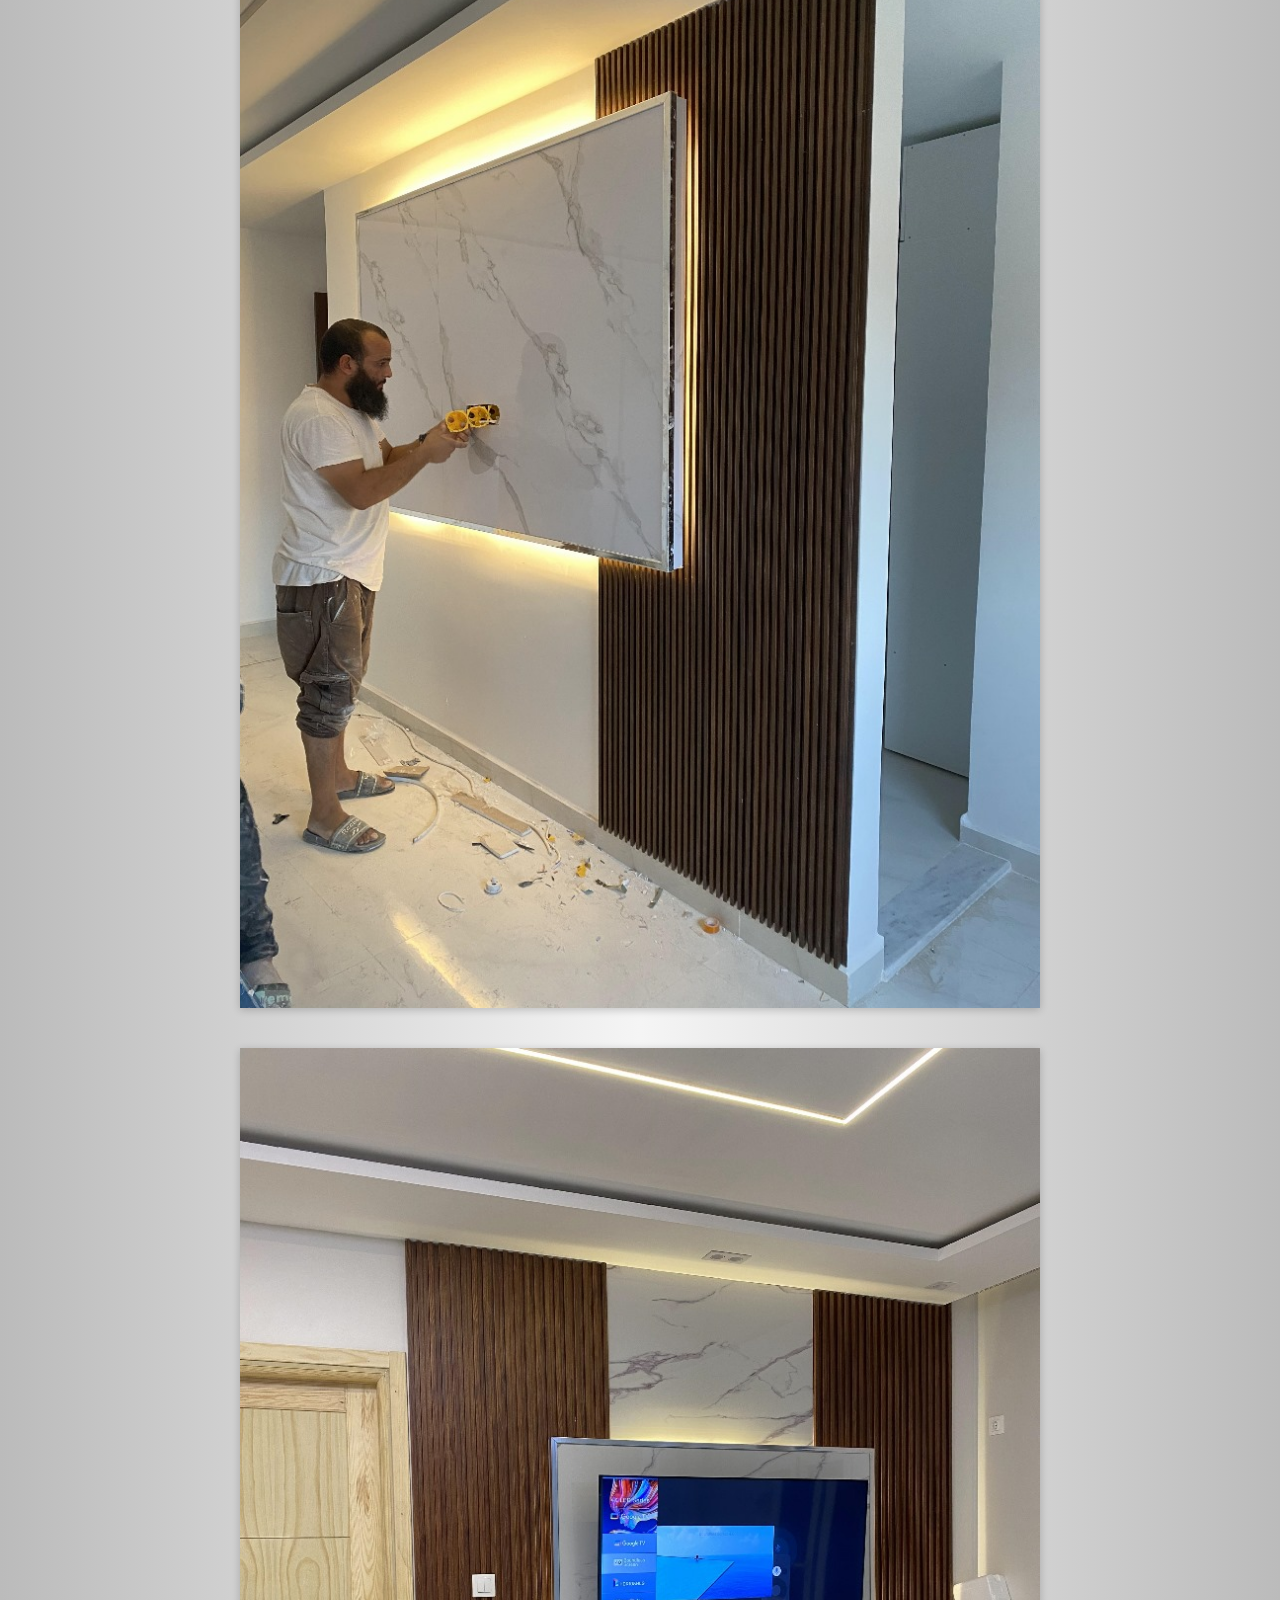
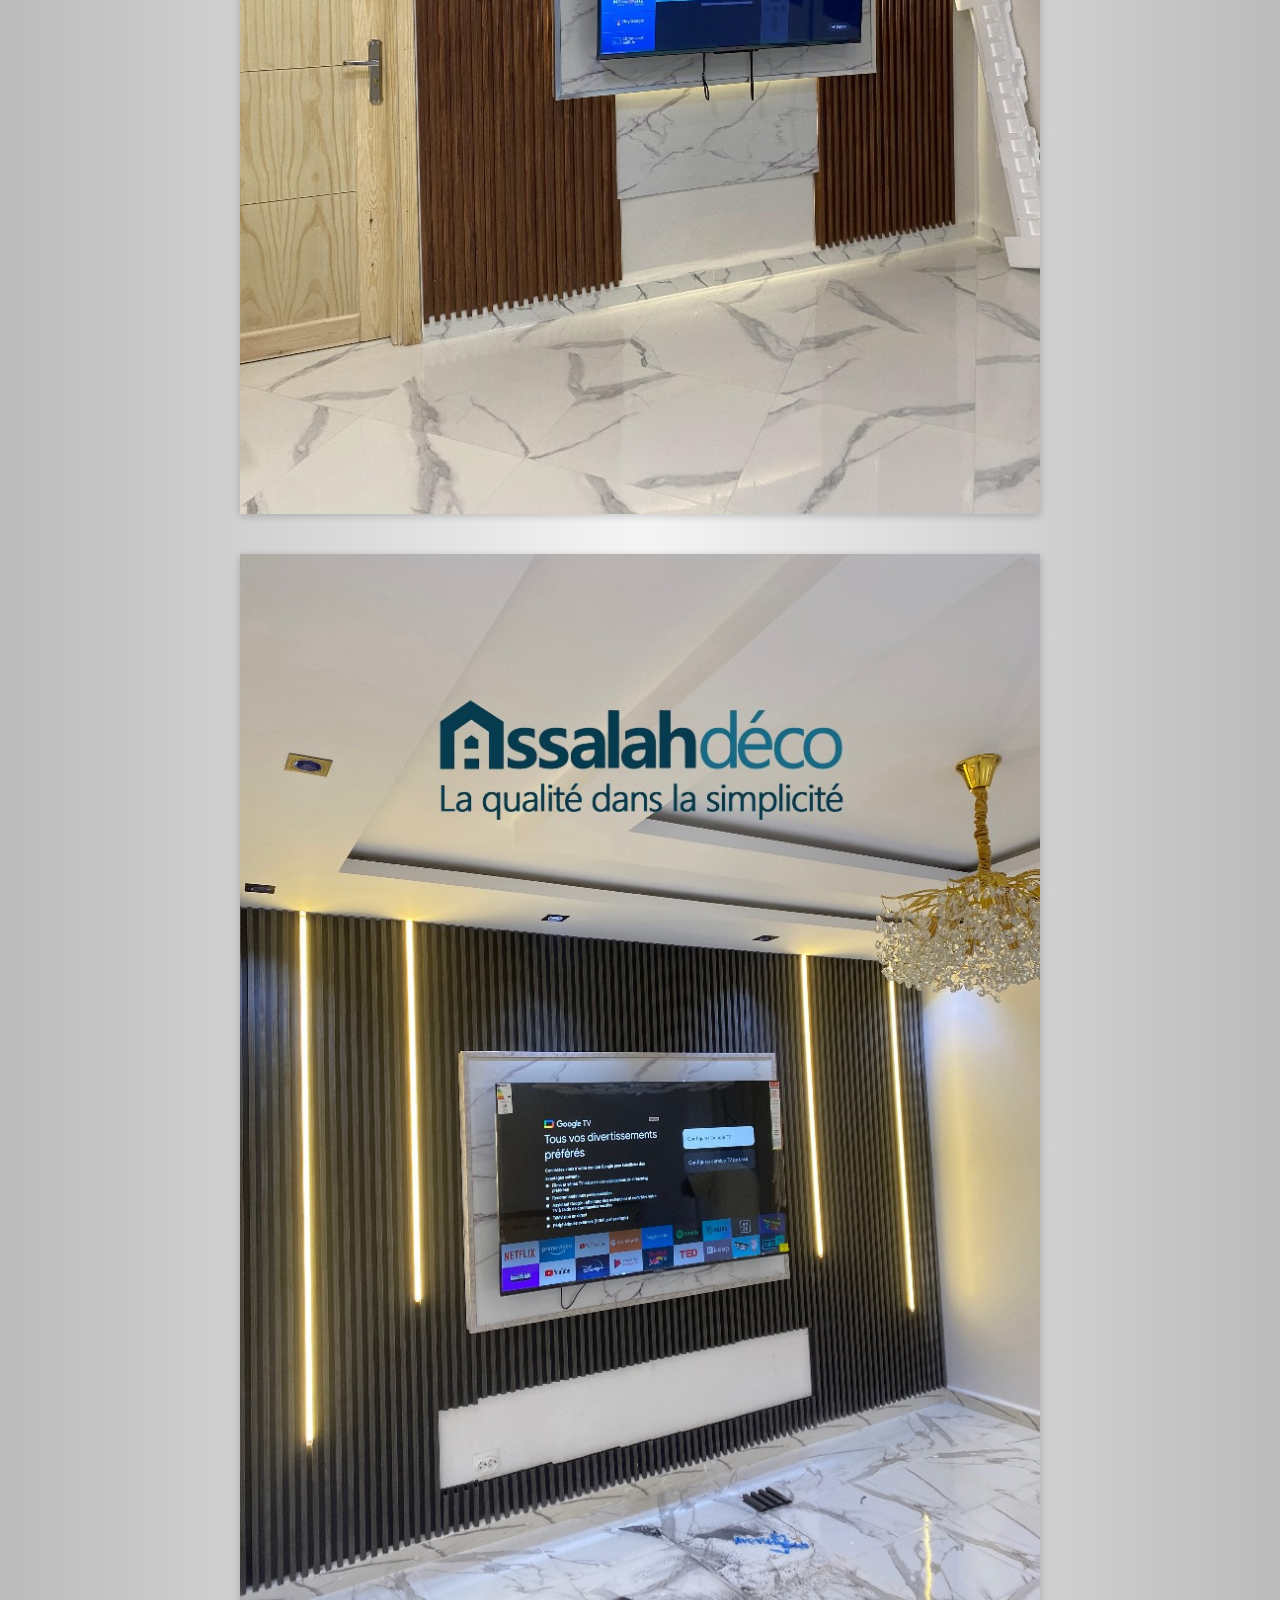
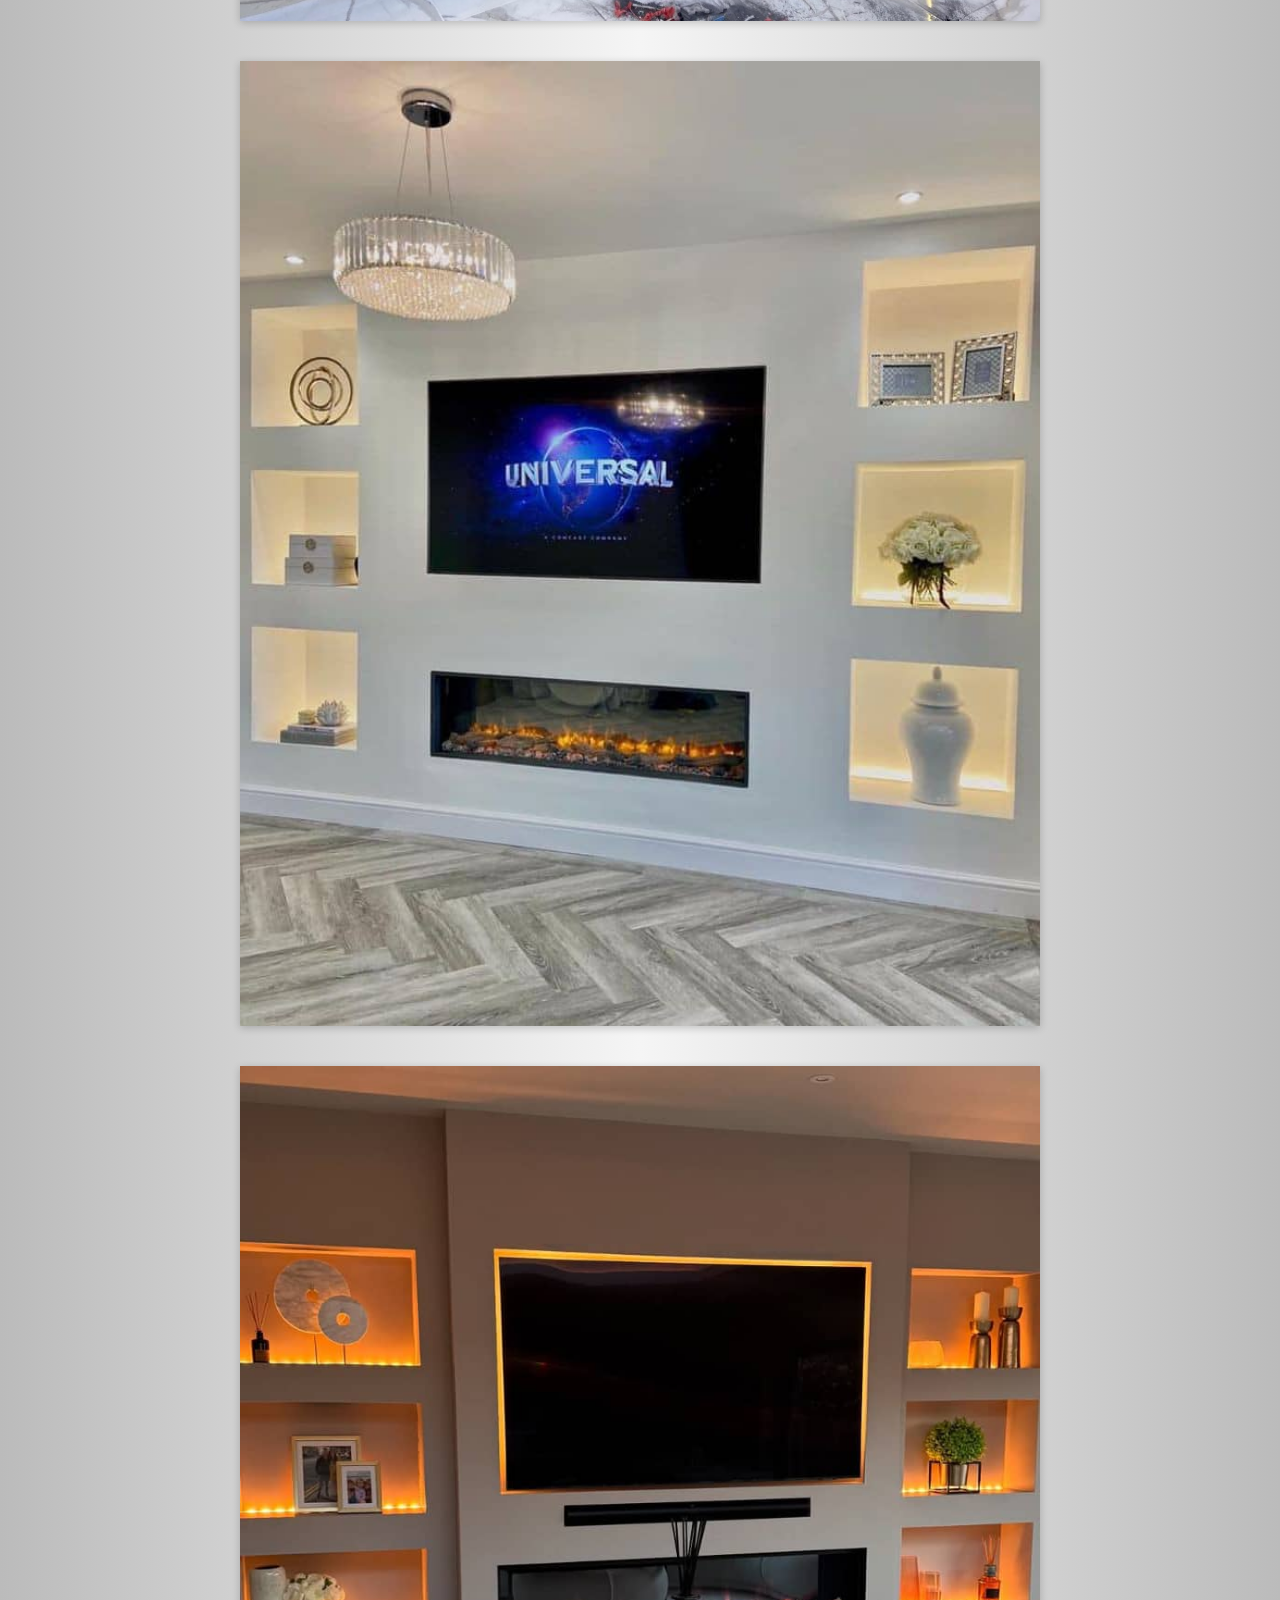
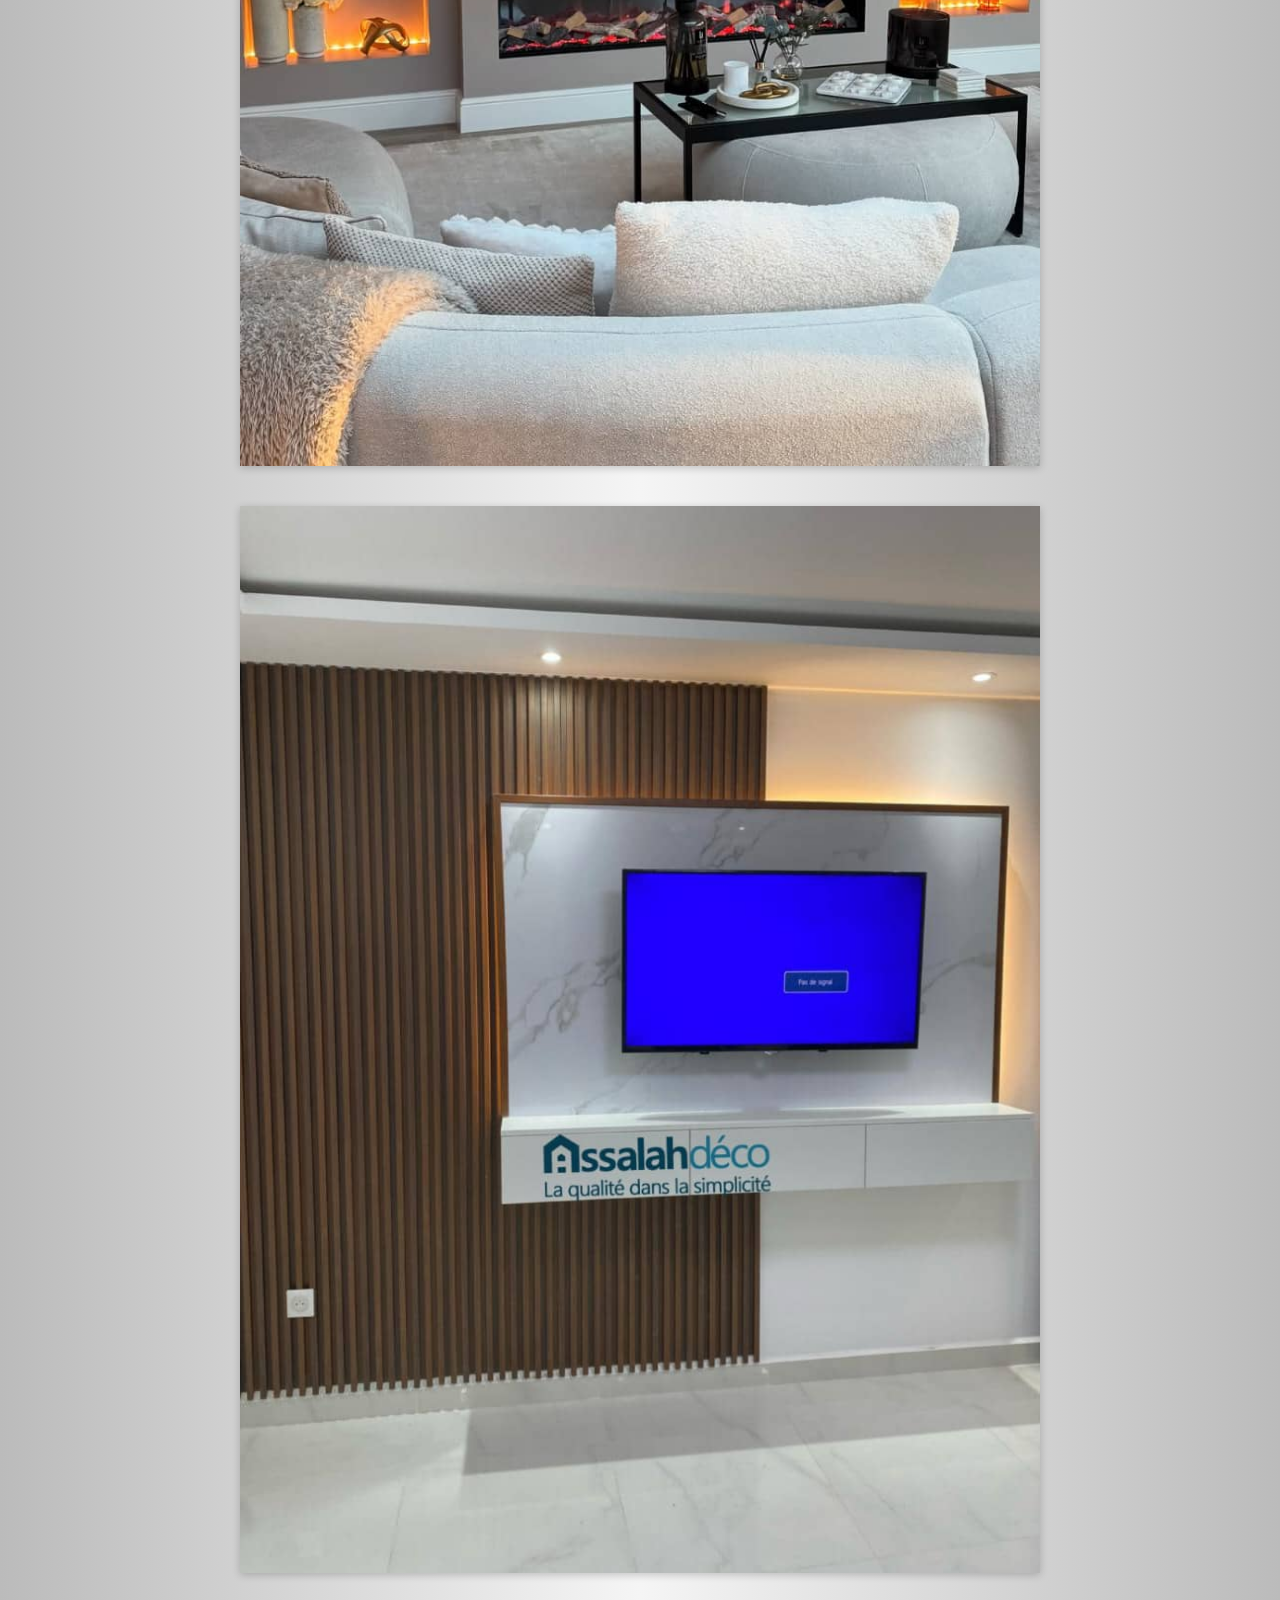
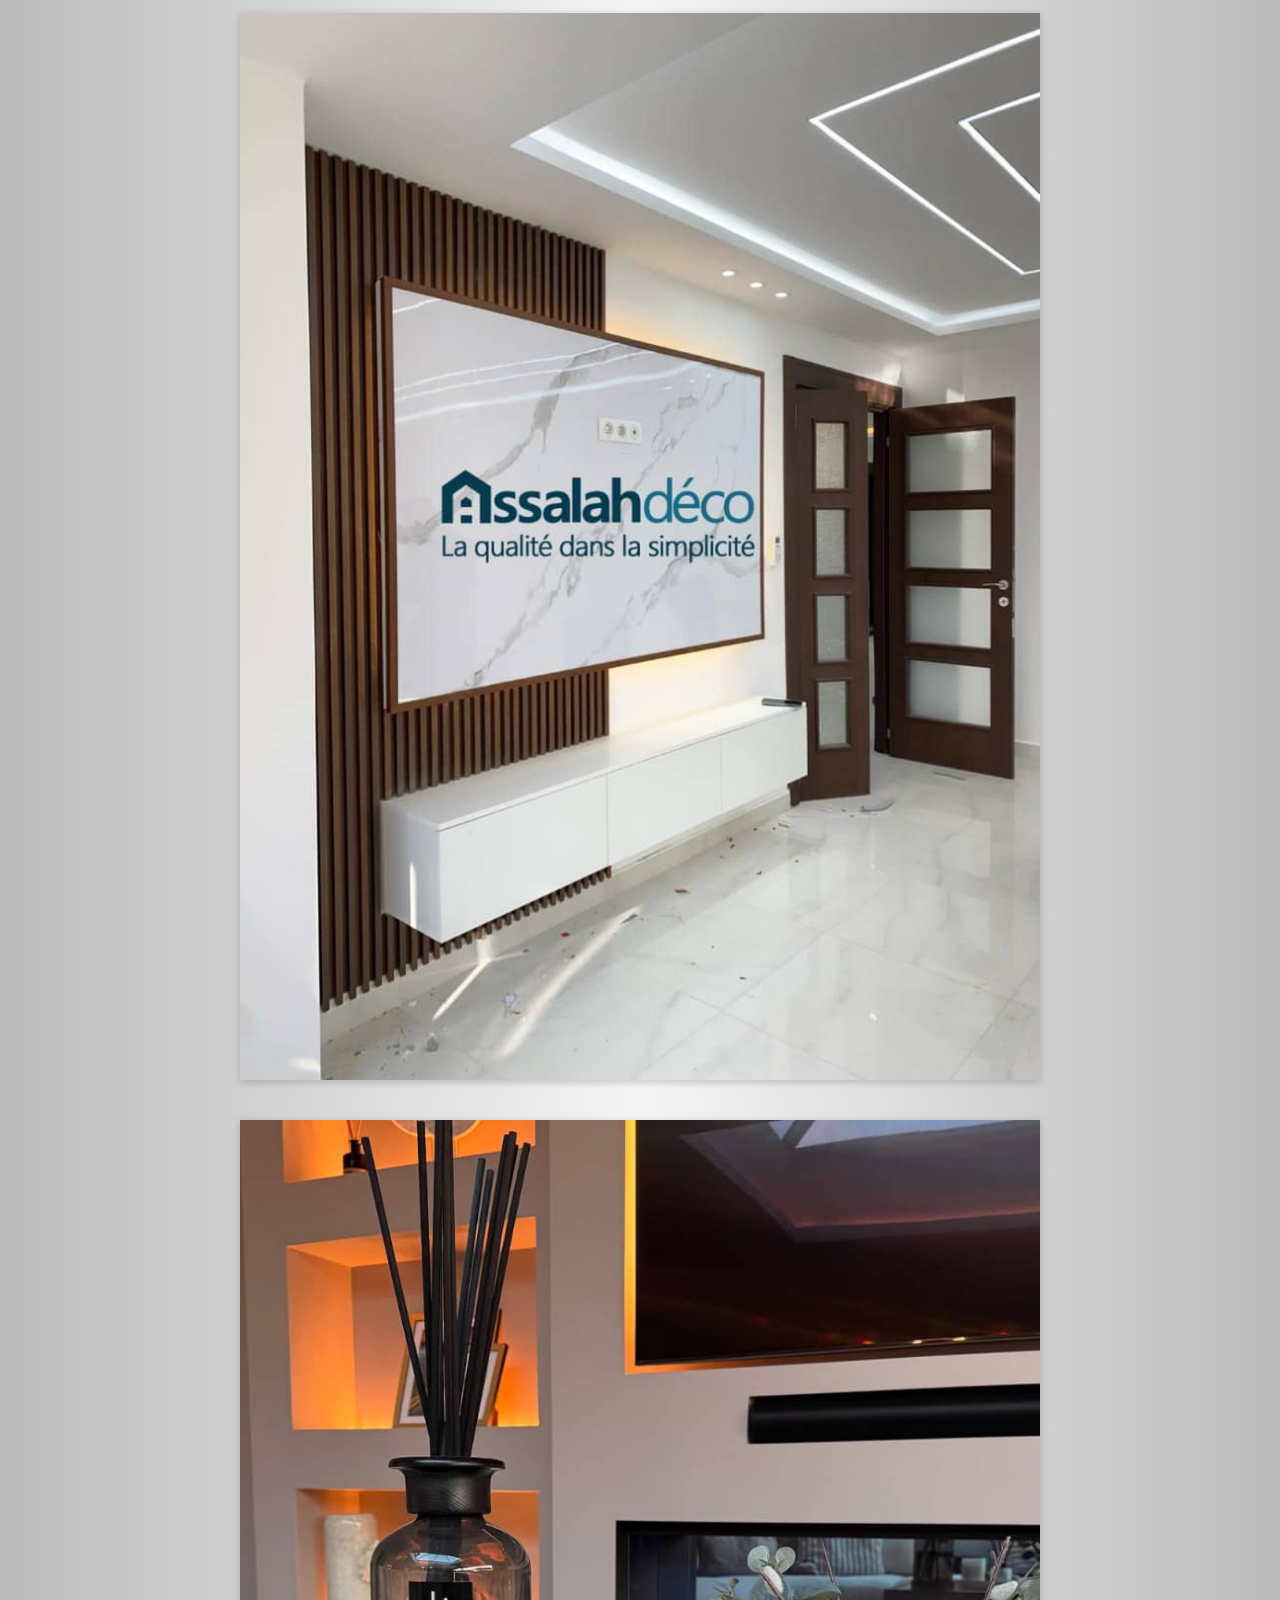
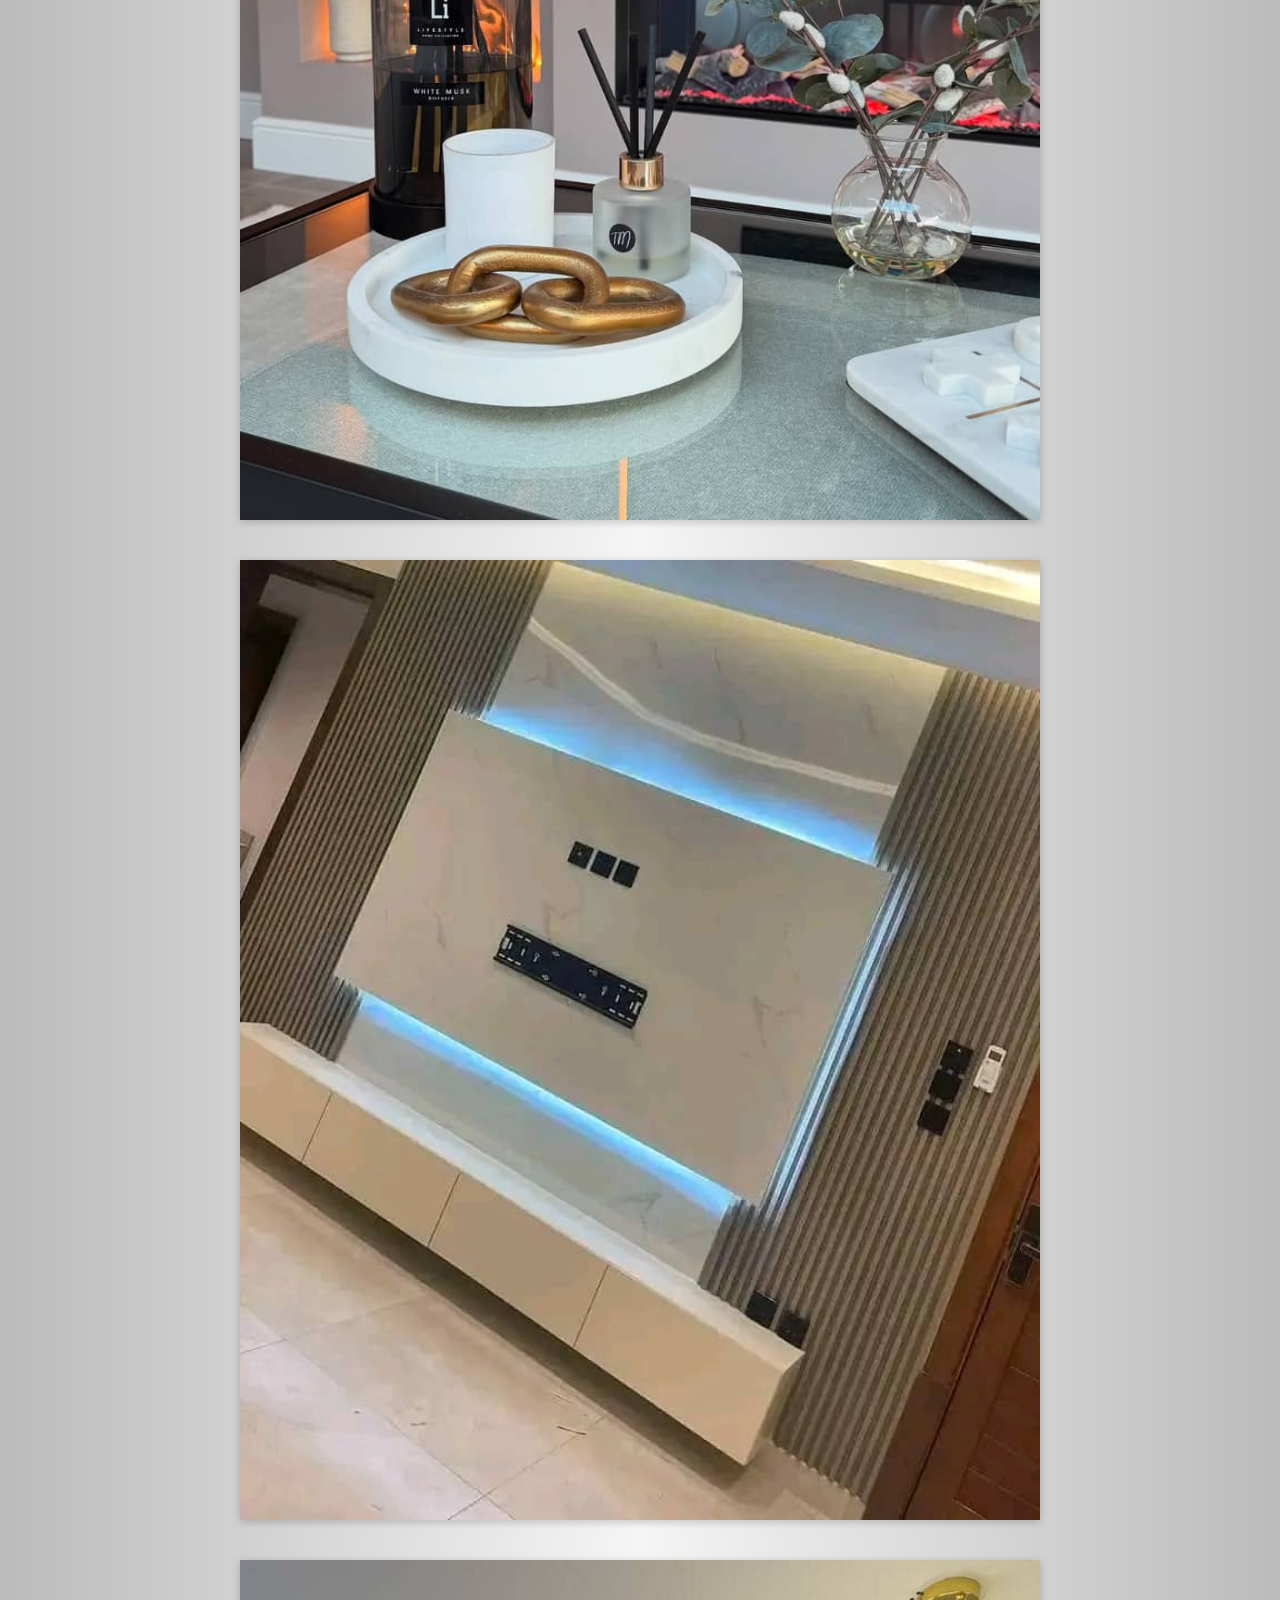
<file: decorPR/meu-tv.html>
<!DOCTYPE html>
<!-- 
    limestone
    breeze
    mitny breeze
    vanilla latte
    classic white
  -->
<html lang="en">

<head>
  <meta charset="UTF-8">
  <meta name="viewport" content="width=device-width, initial-scale=1.0">
  <title>Assalah Deco | Plafonds & Moulures</title>
  <link rel="stylesheet" href="style.css">
  <link rel="stylesheet" href="https://cdnjs.cloudflare.com/ajax/libs/font-awesome/6.4.0/css/all.min.css">
</head>

<body>

  <!-- Fixed Header -->
  <header class="the-main-man">
    <div class="header-content">
      <div class="logo-wrap">
        <div class="logo-container">
          <div class="logo-circle">
            <img class="logo-image" src="images/logo.jpg" alt="Assalah Deco Logo" class="logo-img">
          </div>
        </div>
        <span class="site-name">Assalah Deco</span>
      </div>
    </div>
    <div class="btn"><button class="burger-menu" id="burger-btn">☰</button></div>
    <!-- Hidden Nav Links (Shows on burger click) -->
    <nav class="mobile-nav" id="mobile-nav">
      <ul>
        <li class="li"><a href="index.html">Home</a></li>
        <li class="li"><a href="deco-plaf.html">Decoration Plafond</a></li>
        <li class="li"><a href="bag-moul.html">Baguette Moulure</a></li>
        <li class="li"><a href="lum-etu.html">Lumiére étude</a></li>
        <li class="li"><a href="meu-tv.html">Meuble TV</a></li>
        <li class="li"><a href="ele-gen.html">Electricité générale</a></li>
      </ul>
    </nav>
    <div class="slider-container">
      <div class="slider-text">
        <h1>Transform Your Ceiling with Elegance</h1>
        <p>Modern Plafond Decorations by Assalah Deco</p>
      </div>
      <div class="slider-track" id="slider-track">
      
      </div>
    </div>
  </header>
  <div class="icon-slider-container">
    <div class="icon-slide-track">
      <span class="material-symbols-outlined"><svg xmlns="http://www.w3.org/2000/svg" height="24px" viewBox="0 -960 960 960" width="24px" fill="#000000"><path d="m424-296 282-282-56-56-226 226-114-114-56 56 170 170Zm56 216q-83 0-156-31.5T197-197q-54-54-85.5-127T80-480q0-83 31.5-156T197-763q54-54 127-85.5T480-880q83 0 156 31.5T763-763q54 54 85.5 127T880-480q0 83-31.5 156T763-197q-54 54-127 85.5T480-80Zm0-80q134 0 227-93t93-227q0-134-93-227t-227-93q-134 0-227 93t-93 227q0 134 93 227t227 93Zm0-320Z"/></svg>
        <div class="icon-label">Confidence</div>
      </span>
      <span class="material-symbols-outlined"><svg xmlns="http://www.w3.org/2000/svg" height="24px" viewBox="0 -960 960 960" width="24px" fill="#000000"><path d="M480-120q-66 0-113-47t-47-113H200q-33 0-56.5-23.5T120-360q0-140 92-241.5T440-718v-122h80v122q136 15 228 116.5T840-360q0 33-23.5 56.5T760-280H640q0 66-47 113t-113 47ZM200-360h560q0-116-82-198t-198-82q-116 0-198 82t-82 198Zm280 160q33 0 56.5-23.5T560-280H400q0 33 23.5 56.5T480-200Zm0-80Z"/></svg>
        <div class="icon-label">lampes</div>
      </span>
      <span class="material-symbols-outlined"><svg xmlns="http://www.w3.org/2000/svg" height="24px" viewBox="0 -960 960 960" width="24px" fill="#000000"><path d="M200-120q-17 0-28.5-11.5T160-160v-40q-50 0-85-35t-35-85v-200q0-50 35-85t85-35v-80q0-50 35-85t85-35h400q50 0 85 35t35 85v80q50 0 85 35t35 85v200q0 50-35 85t-85 35v40q0 17-11.5 28.5T760-120q-17 0-28.5-11.5T720-160v-40H240v40q0 17-11.5 28.5T200-120Zm-40-160h640q17 0 28.5-11.5T840-320v-200q0-17-11.5-28.5T800-560q-17 0-28.5 11.5T760-520v160H200v-160q0-17-11.5-28.5T160-560q-17 0-28.5 11.5T120-520v200q0 17 11.5 28.5T160-280Zm120-160h400v-80q0-27 11-49t29-39v-112q0-17-11.5-28.5T680-760H280q-17 0-28.5 11.5T240-720v112q18 17 29 39t11 49v80Zm200 0Zm0 160Zm0-80Z"/></svg>
        <div class="icon-label">Comfort</div>
      </span>
      <span class="material-symbols-outlined"><svg xmlns="http://www.w3.org/2000/svg" height="24px" viewBox="0 -960 960 960" width="24px" fill="#000000"><path d="m422-232 207-248H469l29-227-185 267h139l-30 208ZM320-80l40-280H160l360-520h80l-40 320h240L400-80h-80Zm151-390Z"/></svg>
        <div class="icon-label">fast work</div>
      </span>
      <span class="material-symbols-outlined"><svg xmlns="http://www.w3.org/2000/svg" height="24px" viewBox="0 -960 960 960" width="24px" fill="#000000"><path d="M563-150q-11 13-27.5 14.5T506-145L353-273q-50-42-72-102t-11-123l-56-47q-12-11-13.5-26.5T209-600h-49v80q0 33-23.5 56.5T80-440v-400q33 0 56.5 23.5T160-760v80h115l62-75q11-13 27.5-14.5T394-760l55 46q61-23 124-12t113 53l153 128q13 11 14.5 27.5T844-489L563-150Zm-36-83 231-277-124-102q-42-34-95.5-33T434-623l-61-50-77 92 60 50q-12 54-3 107.5t51 88.5l123 102Zm0-220Z"/></svg>
        <div class="icon-label">lampes</div>
      </span>
      <span class="material-symbols-outlined"><svg xmlns="http://www.w3.org/2000/svg" height="24px" viewBox="0 -960 960 960" width="24px" fill="#000000"><path d="M160-120v-80q-33 0-56.5-23.5T80-280v-440q0-33 23.5-56.5T160-800h640q33 0 56.5 23.5T880-720v440q0 33-23.5 56.5T800-200v80h-40l-26-80H227l-27 80h-40Zm0-160h640v-440H160v440Zm320-220Z"/></svg>
        <div class="icon-label">TV setting</div>
      </span>
      <span class="material-symbols-outlined"><svg xmlns="http://www.w3.org/2000/svg" height="24px" viewBox="0 -960 960 960" width="24px" fill="#000000"><path d="m424-296 282-282-56-56-226 226-114-114-56 56 170 170Zm56 216q-83 0-156-31.5T197-197q-54-54-85.5-127T80-480q0-83 31.5-156T197-763q54-54 127-85.5T480-880q83 0 156 31.5T763-763q54 54 85.5 127T880-480q0 83-31.5 156T763-197q-54 54-127 85.5T480-80Zm0-80q134 0 227-93t93-227q0-134-93-227t-227-93q-134 0-227 93t-93 227q0 134 93 227t227 93Zm0-320Z"/></svg>
        <div class="icon-label">Confidence</div>
      </span>
      <span class="material-symbols-outlined"><svg xmlns="http://www.w3.org/2000/svg" height="24px" viewBox="0 -960 960 960" width="24px" fill="#000000"><path d="M480-120q-66 0-113-47t-47-113H200q-33 0-56.5-23.5T120-360q0-140 92-241.5T440-718v-122h80v122q136 15 228 116.5T840-360q0 33-23.5 56.5T760-280H640q0 66-47 113t-113 47ZM200-360h560q0-116-82-198t-198-82q-116 0-198 82t-82 198Zm280 160q33 0 56.5-23.5T560-280H400q0 33 23.5 56.5T480-200Zm0-80Z"/></svg>
        <div class="icon-label">lampes</div>
      </span>
      <span class="material-symbols-outlined"><svg xmlns="http://www.w3.org/2000/svg" height="24px" viewBox="0 -960 960 960" width="24px" fill="#000000"><path d="M200-120q-17 0-28.5-11.5T160-160v-40q-50 0-85-35t-35-85v-200q0-50 35-85t85-35v-80q0-50 35-85t85-35h400q50 0 85 35t35 85v80q50 0 85 35t35 85v200q0 50-35 85t-85 35v40q0 17-11.5 28.5T760-120q-17 0-28.5-11.5T720-160v-40H240v40q0 17-11.5 28.5T200-120Zm-40-160h640q17 0 28.5-11.5T840-320v-200q0-17-11.5-28.5T800-560q-17 0-28.5 11.5T760-520v160H200v-160q0-17-11.5-28.5T160-560q-17 0-28.5 11.5T120-520v200q0 17 11.5 28.5T160-280Zm120-160h400v-80q0-27 11-49t29-39v-112q0-17-11.5-28.5T680-760H280q-17 0-28.5 11.5T240-720v112q18 17 29 39t11 49v80Zm200 0Zm0 160Zm0-80Z"/></svg>
        <div class="icon-label">Comfort</div>
      </span>
      <span class="material-symbols-outlined"><svg xmlns="http://www.w3.org/2000/svg" height="24px" viewBox="0 -960 960 960" width="24px" fill="#000000"><path d="m422-232 207-248H469l29-227-185 267h139l-30 208ZM320-80l40-280H160l360-520h80l-40 320h240L400-80h-80Zm151-390Z"/></svg>
        <div class="icon-label">fast work</div>
      </span>
      <span class="material-symbols-outlined"><svg xmlns="http://www.w3.org/2000/svg" height="24px" viewBox="0 -960 960 960" width="24px" fill="#000000"><path d="M563-150q-11 13-27.5 14.5T506-145L353-273q-50-42-72-102t-11-123l-56-47q-12-11-13.5-26.5T209-600h-49v80q0 33-23.5 56.5T80-440v-400q33 0 56.5 23.5T160-760v80h115l62-75q11-13 27.5-14.5T394-760l55 46q61-23 124-12t113 53l153 128q13 11 14.5 27.5T844-489L563-150Zm-36-83 231-277-124-102q-42-34-95.5-33T434-623l-61-50-77 92 60 50q-12 54-3 107.5t51 88.5l123 102Zm0-220Z"/></svg>
        <div class="icon-label">lampes</div>
      </span>
      <span class="material-symbols-outlined"><svg xmlns="http://www.w3.org/2000/svg" height="24px" viewBox="0 -960 960 960" width="24px" fill="#000000"><path d="M160-120v-80q-33 0-56.5-23.5T80-280v-440q0-33 23.5-56.5T160-800h640q33 0 56.5 23.5T880-720v440q0 33-23.5 56.5T800-200v80h-40l-26-80H227l-27 80h-40Zm0-160h640v-440H160v440Zm320-220Z"/></svg>
        <div class="icon-label">TV setting</div>
      </span>
      <span class="material-symbols-outlined"><svg xmlns="http://www.w3.org/2000/svg" height="24px" viewBox="0 -960 960 960" width="24px" fill="#000000"><path d="m424-296 282-282-56-56-226 226-114-114-56 56 170 170Zm56 216q-83 0-156-31.5T197-197q-54-54-85.5-127T80-480q0-83 31.5-156T197-763q54-54 127-85.5T480-880q83 0 156 31.5T763-763q54 54 85.5 127T880-480q0 83-31.5 156T763-197q-54 54-127 85.5T480-80Zm0-80q134 0 227-93t93-227q0-134-93-227t-227-93q-134 0-227 93t-93 227q0 134 93 227t227 93Zm0-320Z"/></svg>
        <div class="icon-label">Confidence</div>
      </span>
      <span class="material-symbols-outlined"><svg xmlns="http://www.w3.org/2000/svg" height="24px" viewBox="0 -960 960 960" width="24px" fill="#000000"><path d="M480-120q-66 0-113-47t-47-113H200q-33 0-56.5-23.5T120-360q0-140 92-241.5T440-718v-122h80v122q136 15 228 116.5T840-360q0 33-23.5 56.5T760-280H640q0 66-47 113t-113 47ZM200-360h560q0-116-82-198t-198-82q-116 0-198 82t-82 198Zm280 160q33 0 56.5-23.5T560-280H400q0 33 23.5 56.5T480-200Zm0-80Z"/></svg>
        <div class="icon-label">lampes</div>
      </span>
      <span class="material-symbols-outlined"><svg xmlns="http://www.w3.org/2000/svg" height="24px" viewBox="0 -960 960 960" width="24px" fill="#000000"><path d="M200-120q-17 0-28.5-11.5T160-160v-40q-50 0-85-35t-35-85v-200q0-50 35-85t85-35v-80q0-50 35-85t85-35h400q50 0 85 35t35 85v80q50 0 85 35t35 85v200q0 50-35 85t-85 35v40q0 17-11.5 28.5T760-120q-17 0-28.5-11.5T720-160v-40H240v40q0 17-11.5 28.5T200-120Zm-40-160h640q17 0 28.5-11.5T840-320v-200q0-17-11.5-28.5T800-560q-17 0-28.5 11.5T760-520v160H200v-160q0-17-11.5-28.5T160-560q-17 0-28.5 11.5T120-520v200q0 17 11.5 28.5T160-280Zm120-160h400v-80q0-27 11-49t29-39v-112q0-17-11.5-28.5T680-760H280q-17 0-28.5 11.5T240-720v112q18 17 29 39t11 49v80Zm200 0Zm0 160Zm0-80Z"/></svg>
        <div class="icon-label">Comfort</div>
      </span>
      <span class="material-symbols-outlined"><svg xmlns="http://www.w3.org/2000/svg" height="24px" viewBox="0 -960 960 960" width="24px" fill="#000000"><path d="m422-232 207-248H469l29-227-185 267h139l-30 208ZM320-80l40-280H160l360-520h80l-40 320h240L400-80h-80Zm151-390Z"/></svg>
        <div class="icon-label">fast work</div>
      </span>
      <span class="material-symbols-outlined"><svg xmlns="http://www.w3.org/2000/svg" height="24px" viewBox="0 -960 960 960" width="24px" fill="#000000"><path d="M563-150q-11 13-27.5 14.5T506-145L353-273q-50-42-72-102t-11-123l-56-47q-12-11-13.5-26.5T209-600h-49v80q0 33-23.5 56.5T80-440v-400q33 0 56.5 23.5T160-760v80h115l62-75q11-13 27.5-14.5T394-760l55 46q61-23 124-12t113 53l153 128q13 11 14.5 27.5T844-489L563-150Zm-36-83 231-277-124-102q-42-34-95.5-33T434-623l-61-50-77 92 60 50q-12 54-3 107.5t51 88.5l123 102Zm0-220Z"/></svg>
        <div class="icon-label">lampes</div>
      </span>
      <span class="material-symbols-outlined"><svg xmlns="http://www.w3.org/2000/svg" height="24px" viewBox="0 -960 960 960" width="24px" fill="#000000"><path d="M160-120v-80q-33 0-56.5-23.5T80-280v-440q0-33 23.5-56.5T160-800h640q33 0 56.5 23.5T880-720v440q0 33-23.5 56.5T800-200v80h-40l-26-80H227l-27 80h-40Zm0-160h640v-440H160v440Zm320-220Z"/></svg>
        <div class="icon-label">TV setting</div>
      </span>



    </div>
    
  </div>
  <!-- Hero Section (Placeholder - Add your content here) -->
  <main>
    <section class="hero">
      <div class="images-container">
        <div class="img-container">
          <img src="tv/tv1.jpeg" alt="Image 1">
        </div>
        <div class="img-container">
          <img src="tv/tv2.jpeg" alt="Image 2">
        </div>
        <div class="img-container">
          <img src="tv/tv3.jpeg" alt="Image 3">
        </div>
        <div class="img-container">
          <img src="tv/tv4.jpeg" alt="Image 4">
        </div>
        <div class="img-container">
          <img src="tv/tv5.jpeg" alt="Image 5">
        </div>
        <div class="img-container">
          <img src="tv/tv6.jpeg" alt="Image 6">
        </div>
        <div class="img-container">
          <img src="tv/tv7.jpeg" alt="Image 7">
        </div>
        <div class="img-container">
          <img src="tv/tv8.jpeg" alt="Image 8">
        </div>
        <div class="img-container">
          <img src="tv/tv9.jpeg" alt="Image 9">
        </div>
        <div class="img-container">
          <img src="tv/tv10.jpeg" alt="Image 10">
        </div>
        <div class="img-container">
          <img src="tv/tv11.jpeg" alt="Image 11">
        </div>
        <div class="img-container">
          <img src="tv/tv12.jpeg" alt="Image 12">
        </div>
        <div class="img-container">
          <img src="tv/tv13.jpeg" alt="Image 13">
        </div>
        <div class="img-container">
          <img src="tv/tv14.jpeg" alt="Image 14">
        </div>
        <div class="img-container">
          <img src="tv/tv15.jpeg" alt="Image 15">
        </div>
        <div class="img-container">
          <img src="tv/tv16.jpeg" alt="Image 16">
        </div>
                    
          </div>
    </section>
  </main>
  <footer class="site-footer">
    <div class="social-links">
      <a href="YOUR_TIKTOK_URL" target="_blank" aria-label="TikTok">
        <i class="fab fa-tiktok"></i>
      </a>
      <a href="https://www.google.com/url?sa=t&source=web&rct=j&opi=89978449&url=https://www.facebook.com/p/Assalah-d%25C3%25A9co-100087259280642/&ved=2ahUKEwj_ho7iteCMAxW4fKQEHeM6OdUQFnoECBcQAQ&usg=AOvVaw1tNIvbDMvZvOVW9xgzvBtb" target="_blank" aria-label="Facebook">
        <i class="fab fa-facebook-f"></i>
      </a>
      <a href="YOUR_INSTAGRAM_URL" target="_blank" aria-label="Instagram">
        <i class="fab fa-instagram"></i>
      </a>
      <a href="https://wa.me/213696961917" target="_blank" aria-label="WhatsApp">
        <i class="fab fa-whatsapp"></i>
      </a>
    </div>
    <p class="copyright">&copy; 2025 Assalah Deco. All rights reserved.</p>
  </footer>
  <script src="app.js"></script>
</body>

</html>
</file>
<file: style.css>
@import url('https://fonts.googleapis.com/css2?family=Winky+Rough:wght@400..700&display=swap');
* {
  margin: 0;
  padding: 0;
  font-family: "poppins", sans-serif;
  box-sizing: border-box;
}
body{
  background-color: #f9f2e7;

}
.site-name {
  font-family: "Winky Rough", cursive;
  font-weight: 600; /* Semi-bold (400-700 range) */
  font-size: clamp(1.5rem, 6vw,2.5rem); /* Adjust size as needed */
  color: #333; /* Or your preferred color */
  letter-spacing: 1px; /* Optional: improves handwritten feel */
}
.logo-container{
  display: inline-block;
  position: relative;
}
.logo-circle{
  width: clamp(20px,10vw,60px);
  height: clamp(20px,10vw,60px);
  border-radius: 50%;
  background: linear-gradient(135deg, #e8b874 0%, #d4a259 100%);
  display: flex;
  align-items: center;
  justify-content: center;
  box-shadow: 0 4px 12px rgba(0,0,0,0.1);
  transition: all 0.3s ease;
  margin : 0.1rem;
}
.logo-image {
  width: clamp(20px,10vw,60px);
  height: clamp(20px,10vw,60px);
  border-radius: 50%;
  background: linear-gradient(135deg, #e8b874 0%, #d4a259 100%);
  display: flex;
  align-items: center;
  justify-content: center;
  object-fit: contain; /* Preserves aspect ratio */
  padding: 2%; /* Creates breathing room */
}
.header-content{
    margin: 0;
    padding: 0;
    font-family: "poppins", sans-serif;
    box-sizing: border-box;
    display: flex;
    flex-direction: row;
    justify-content: space-between;
    align-items: center;
    width: 100%;
    padding: 0.5rem;
    position: fixed;
    background-color: #94918e;
    margin-bottom: 5rem;
  }
.logo-wrap{
  display: flex;
  align-items: center;
  gap: 0.3rem;
}

.burger-menu:active{
  transform:scale(0.90) ;
}
.limestone {
  color: #e8e0d5;  /* Warm stone white */
  background: #f5f3f0;
}

.breeze {
  color: #d1e3e8;  /* Light airy blue */
  background: #e8f4f8;
}

.misty-breeze {
  color: #c7d8e0;  /* Cool muted blue */
  background: #e0ebf0;
}

.vanilla-latte {
  color: #f5e9d9;  /* Creamy beige */
  background-color: #f9f2e7;
}

.classic-white {
  color: #ffffff;  /* Pure white */
  background: #f8f8f8;
}
a{
  text-decoration: none;
  cursor: pointer;
  outline: none;
  color: rgb(0, 0, 0);
}
ul li{
  list-style: none;
  font-size: clamp(1rem 10vw 5rem);
  width: 100%;
  padding: 0.5rem;
  text-align: center;
}
ul{
  
  margin: 0;
  font-family: "poppins", sans-serif;
  box-sizing: border-box;
  display: flex;
  align-items: center;
  flex-direction: column;
}
.mobile-nav{
  position: fixed; /* Stick to viewport */
  top: 0px;
  right:-500px;
  height: 100vh; /* 100% of viewport height */
  width: 200px; /* Adjust width as needed */
  background:#fde0b6;
  padding-top: 5rem;
  z-index: 1000;
  transition:right 0.5s ease-out;
      }
.burger-menu{
  position: fixed;
  top: 1.1rem;
  right: 1rem;
  width: 2rem;
  background-color: transparent;
  border: none;
  font-size: 1.2rem;
  cursor:pointer;
  transition: transform 0.2s ease;
  z-index : 2000;
}
.mobile-nav ul li{
border-top: 1px solid  ;
border-color: #d4a259;
}
.mobile-nav ul li:hover{
background-color: #fff;
}
.mobile-nav ul li a{
color: #6a4100;
}
/* Base Styles */
.hero {
  padding: 20px;
  max-width: 1200px;
  margin: 0 auto;
}

.images-container {
  display: flex;
  flex-direction: column; /* Stack vertically */
  gap: 30px; /* Space between images */
  align-items: center; /* Center images horizontally */
  margin-top: 5rem;
}

.img-container {
  width: 107%;
  display: flex;
  justify-content: center;
  max-width: 600px; /* Control max image width */
}

.img-container img {
  width: 70%;
  height: auto;
  border-radius: 8px;
  box-shadow: 0 4px 8px rgba(0, 0, 0, 0.1);
  transition: transform 0.3s ease;
}

/* Hover Effect */
.img-container img:hover {
  transform: scale(1.02);
}

/* Responsive Adjustments */
@media (min-width: 768px) {
  .images-container {
    gap: 40px; /* Larger gap on bigger screens */
  }
  
  .img-container {
    max-width: 800px;
  }
}

.site-footer {
  background: #f5f5f5;
  padding: 30px 0;
  text-align: center;
  margin-top: 50px;
}

.social-links {
  display: flex;
  justify-content: center;
  gap: 25px;
  margin-bottom: 20px;
}

.social-links a {
  color: #333;
  font-size: 24px;
  transition: all 0.3s ease;
  width: 50px;
  height: 50px;
  border-radius: 50%;
  display: flex;
  align-items: center;
  justify-content: center;
}

.social-links a:hover {
  background: #e8b874;
  color: rgb(187, 76, 76);
  transform: translateY(-3px);
}

.copyright {
  color: #777;
  font-size: 14px;
}
</file>
<file: decorPR/style.css>
@import url('https://fonts.googleapis.com/css2?family=Winky+Rough:wght@400..700&display=swap');
* {
  margin: 0;
  padding: 0;
  font-family: "poppins", sans-serif;
  box-sizing: border-box;
}
body{
background: linear-gradient(to right, rgb(187, 187, 187) 0%, #f5f5f5 50%, rgb(187, 187, 187) 100%);
}
.site-name {
  font-family: "Winky Rough", cursive;
  font-weight: 600; /* Semi-bold (400-700 range) */
  font-size: clamp(1.5rem, 6vw,2.5rem); /* Adjust size as needed */
  color: #333; /* Or your preferred color */
  letter-spacing: 1px; /* Optional: improves handwritten feel */
}
.logo-container{
  display: inline-block;
  position: relative;
}
.logo-circle{
  width: clamp(20px,10vw,60px);
  height: clamp(20px,10vw,60px);
  border-radius: 50%;
  background: linear-gradient(135deg, #e8b874 0%, #d4a259 100%);
  display: flex;
  align-items: center;
  justify-content: center;
  box-shadow: 0 4px 12px rgba(0,0,0,0.1);
  transition: all 0.3s ease;
  margin : 0.1rem;
}
.logo-image {
  width: clamp(20px,10vw,60px);
  height: clamp(20px,10vw,60px);
  border-radius: 50%;
  background: linear-gradient(135deg, #e8b874 0%, #d4a259 100%);
  display: flex;
  align-items: center;
  justify-content: center;
  object-fit: contain; /* Preserves aspect ratio */
  padding: 2%; /* Creates breathing room */
}
.header-content{
  
    padding: 0;
    font-family: "poppins", sans-serif;
    box-sizing: border-box;
    display: flex;
    flex-direction: row;
    justify-content: space-between;
    align-items: center;
    width: 100%;
    padding: 0.5rem;
    position: fixed;
    top:0;
    background-color: #94918e;
    margin-bottom: 5rem;
    max-height: 58px;
    z-index: 21;
  }
.logo-wrap{
  display: flex;
  align-items: center;
  gap: 0.3rem;
}

.burger-menu:active{
  transform:scale(0.90) ;
}
.limestone {
  color: #e8e0d5;  /* Warm stone white */
  background: #f5f3f0;
}

.breeze {
  color: #d1e3e8;  /* Light airy blue */
  background: #e8f4f8;
}

.misty-breeze {
  color: #c7d8e0;  /* Cool muted blue */
  background: #e0ebf0;
}

.vanilla-latte {
  color: #f5e9d9;  /* Creamy beige */
  background-color: #f9f2e7;
}

.classic-white {
  color: #ffffff;  /* Pure white */
  background: #f8f8f8;
}
a{
  text-decoration: none;
  cursor: pointer;
  outline: none;
  color: rgb(0, 0, 0);
}
ul li{
  list-style: none;
  font-size: clamp(1rem 10vw 5rem);
  width: 100%;
  padding: 0.5rem;
  text-align: center;
}
ul{
  
  margin: 0;
  font-family: "poppins", sans-serif;
  box-sizing: border-box;
  display: flex;
  align-items: center;
  flex-direction: column;
}
.mobile-nav{
  position: fixed; /* Stick to viewport */
  top: 0px;
  right:-500px;
  height: 100vh; /* 100% of viewport height */
  width: 200px; /* Adjust width as needed */
  background:#d8d8d800af;
  padding-top: 5rem;
  z-index: 99;
  transition:right 0.5s ease-out;
  backdrop-filter: blur(21px);
}
.burger-menu{
  position: fixed;
  top: 1.1rem;
  right: 1rem;
  width: 2rem;
  background-color: transparent;
  border: none;
  font-size: 1.2rem;
  cursor:pointer;
  transition: transform 0.2s ease;
  z-index : 2000;
}
.mobile-nav ul li{
border-top: 1px solid  ;
border-color: #a1a1a173;
}
.mobile-nav ul li:hover{
background-color: #fff;
}
.mobile-nav ul li a{
color: #181818;
}
/* Base Styles */
.hero {
  padding: 20px;
  max-width: 1200px;
  margin: 0 auto;
}

.images-container {
  display: flex;
  flex-direction: column; /* Stack vertically */
  gap: 30px; /* Space between images */
  align-items: center; /* Center images horizontally */
  margin-top: 5rem;
}

.img-container {
  width: 107%;
  display: flex;
  justify-content: center;
  max-width: 600px; /* Control max image width */
  border-radius: 0%;
}

.img-container img {
  width: 70%;
  height: auto;
/*  border-radius: 8px;*/
  box-shadow: 0 4px 8px rgba(0, 0, 0, 0.1);
  transition: transform 0.3s ease;
}

/* Hover Effect */
.img-container img:hover {
  transform: scale(1.02);
}

/* Responsive Adjustments */
@media (min-width: 768px) {
  .images-container {
    gap: 40px; /* Larger gap on bigger screens */
  }
  
  .img-container {
    max-width: 800px;
  }
}

.site-footer {
  background: #f5f5f5;
  padding: 30px 0;
  text-align: center;
  margin-top: 50px;
}

.social-links {
  display: flex;
  justify-content: center;
  gap: 25px;
  margin-bottom: 20px;
}

.social-links a {
  color: #333;
  font-size: 24px;
  transition: all 0.3s ease;
  width: 50px;
  height: 50px;
  border-radius: 50%;
  display: flex;
  align-items: center;
  justify-content: center;
}

.social-links a:hover {
  background: #e8b874;
  color: rgb(187, 76, 76);
  transform: translateY(-3px);
}

.copyright {
  color: #777;
  font-size: 14px;
}

.slider-container {
  width: 100%;
  max-height: 400px;
  overflow: hidden;
  position: relative;
  margin-top: -1%;
  margin-bottom:-20%
}

.slider-track {
  display: flex;
  transition: transform 0.5s ease-in-out;
  width: fit-content;
  margin-top:16%;
  margin-top: 3.6rem;
}

.slider-track img {
  width: 100vw; /* 1 full screen width per image */
  height: auto;
  flex-shrink: 0;
  box-shadow: 0 4px 8px rgba(0, 0, 0, 0.1);
}
.slider-container {
  position: relative;
  width: 100%;
  overflow: hidden;
  margin-top: 0%;
}

.slider-track {
  display: flex;
  transition: transform 0.5s ease-in-out;
  width: fit-content;
}

.slider-track img {
  width: 100vw;
  height: auto;
  flex-shrink: 0;
  object-fit: cover;
  filter: brightness(80%);
}

  .slider-text {
    position: absolute;
    top: 50%;
    left: 50%;
    max-height: 370px;
    transform: translate(-50%, -50%);
    text-align: center;
    color: rgba(255, 255, 255, 0.5); /* semi-transparent white */
    z-index: 10;
    padding: 20px;
    animation: fadeIn 2s ease;
    background-color: rgba(0, 0, 0, 0.3); /* soft dark background */
    border-radius: 12px;
  }
   /* soft dark background */


.slider-text h1 {
  font-size: 2.5rem;
  font-weight: bold;
  margin-bottom: 10px;
  text-shadow: 0 2px 8px rgba(0, 0, 0, 0.6);
  font-size: clamp(10px , 1vh , 120px);
}

.slider-text p {
  font-size: 1.2rem;
  text-shadow: 0 2px 6px rgba(0, 0, 0, 0.5);
}

@keyframes fadeIn {
  from { opacity: 0; transform: translate(-50%, -60%); }
  to { opacity: 1; transform: translate(-50%, -50%); }
}
.material-symbols-outlined {
  font-variation-settings:
  'FILL' 0,
  'wght' 400,
  'GRAD' 0,
  'opsz' 24; /* You might have different values for these */
}
.icon-slider-container{
  overflow: hidden;
	width: 100%;
	height: 5rem;
	margin-top: 14vh;
	margin-bottom: -4em;
	display: flex;
	align-items: center;
	justify-content: space-between;
}
.icon-slide-track{
  display: flex;
  white-space: nowrap; /* Prevent icons from wrapping to the next line */
  animation: slide 15s linear infinite; /* Adjust the animation duration (15s) */
  padding-left: 0;
  z-index: 1;
}
.icon-slider-container span{
  height: 5rem;
  width: 5rem;
  display: flex;
  border-radius: 50%;
  background-color: rgb(187, 187, 187);
  align-items: center;
  justify-content: center;
  flex-direction: column;
  flex: 0 0 auto; /* Don't shrink, don't grow, automatic width */
  margin-right: 20px; /* Space between icons */
  display: flex; /* For vertical alignment of icon and label */
  flex-direction: column;
  align-items: center;
}
.icon-label{
  font-size:12px ;
  margin-top: 4px;
}
@keyframes slide {
  from {
    transform: translateX(0);
  }
  to {
    transform: translateX(calc(-100% / 3)); /* Slide all the way to the left */
  }
}
@media (max-width: 768px) {
  @keyframes slide {
    to {
      transform: translateX(calc(-100% / 3));
    }
  }
}
@keyframes appear{
  from{
    opacity: 0;
    scale: 0.5;
  }
  to{
    opacity: 1;
    scale: 1;
  }
}
.two-col {
  animation: appear linear;
  animation-timeline: view();
  animation-range:entry 0% cover 40% ;
}
.three-col {
  animation: appear linear;
  animation-timeline: view();
  animation-range:entry 0% cover 40% ;
}
.two-col {
  display: grid;
  grid-template-columns: repeat(2, 1fr); /* 2 columns */
  gap: 16px;
  margin-bottom: 20px; /* space between first and second rows */
  animation: appear linear;
  animation-timeline: view();
  animation-range:entry 0% cover 40% ;
}

.three-col {
  display: grid;
  grid-template-columns: repeat(3, 1fr); /* 3 columns */
  gap: 16px;
}

.img-container {
  overflow: hidden;
  box-shadow: 0 2px 8px rgba(0, 0, 0, 0.2);
}

.img-container img {
  width: 100%;
  height: 100%;
  object-fit: cover;
  display: block;
}
</file>
